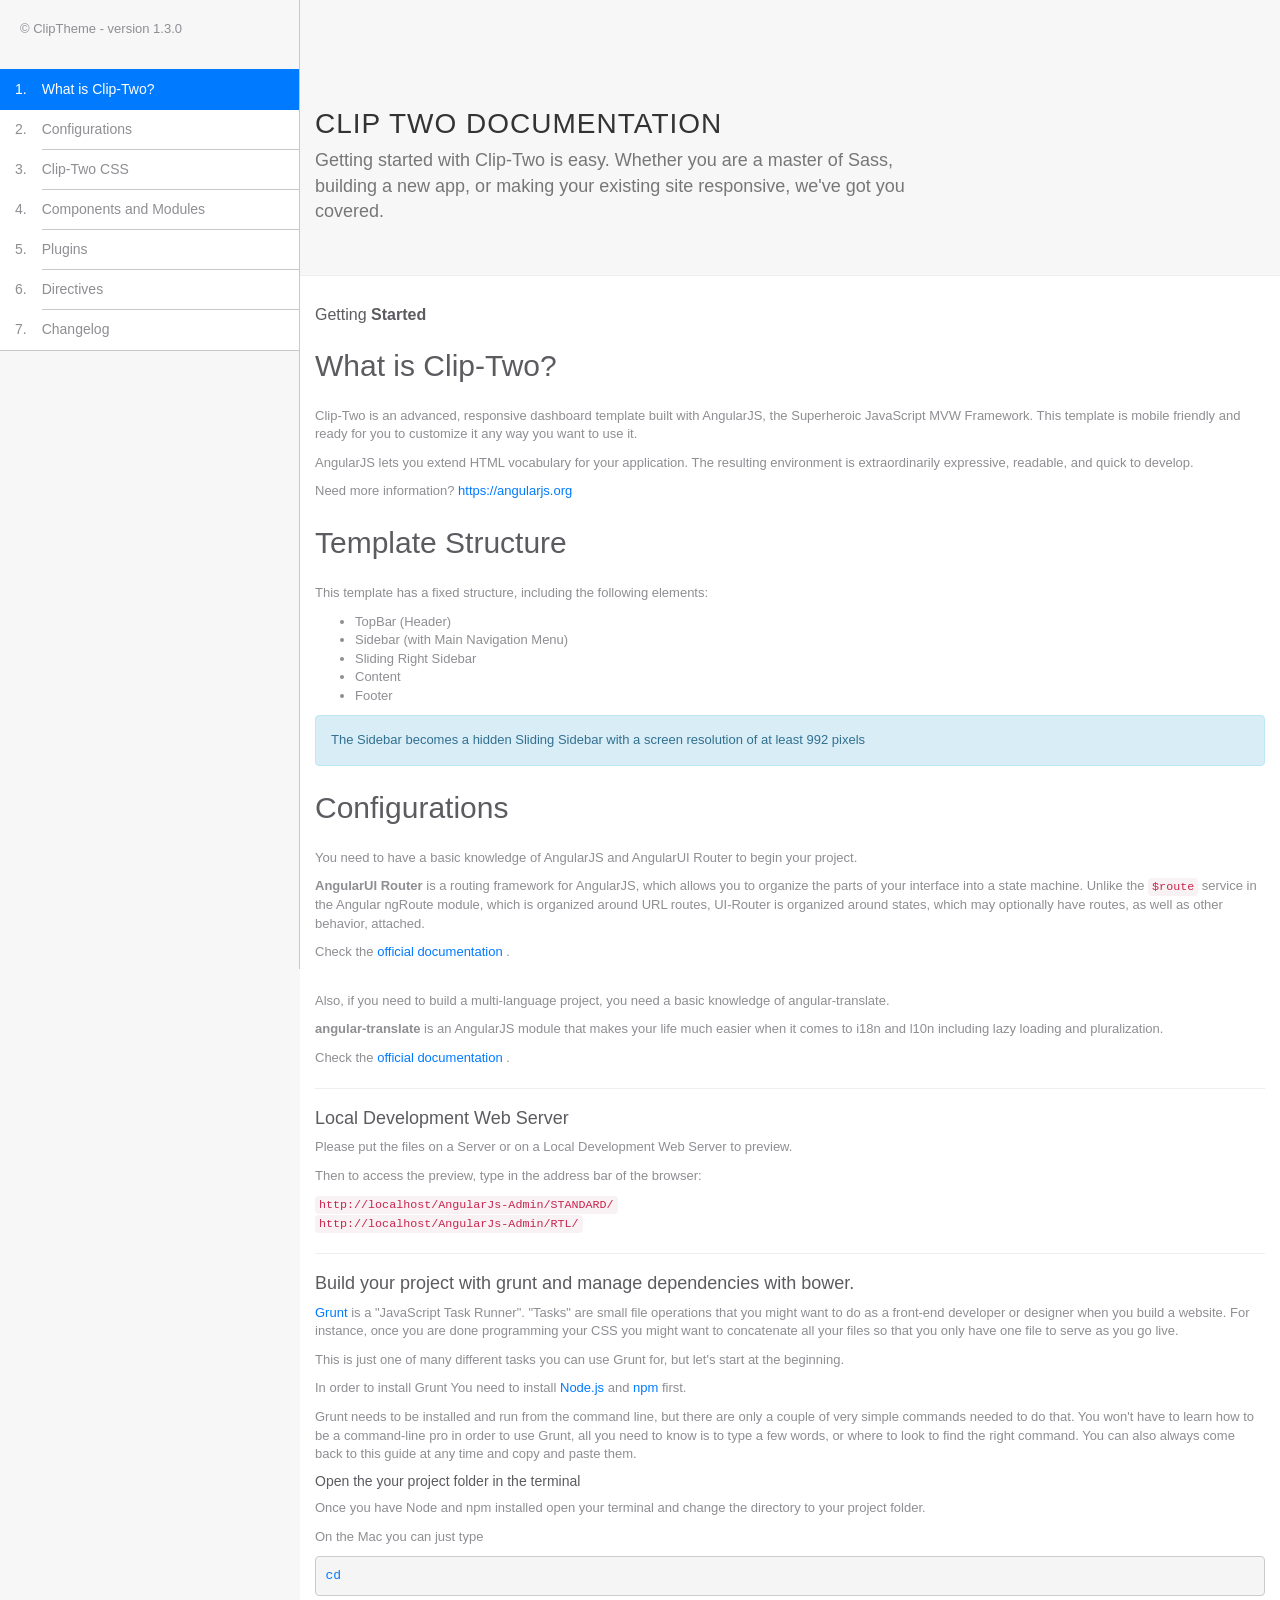
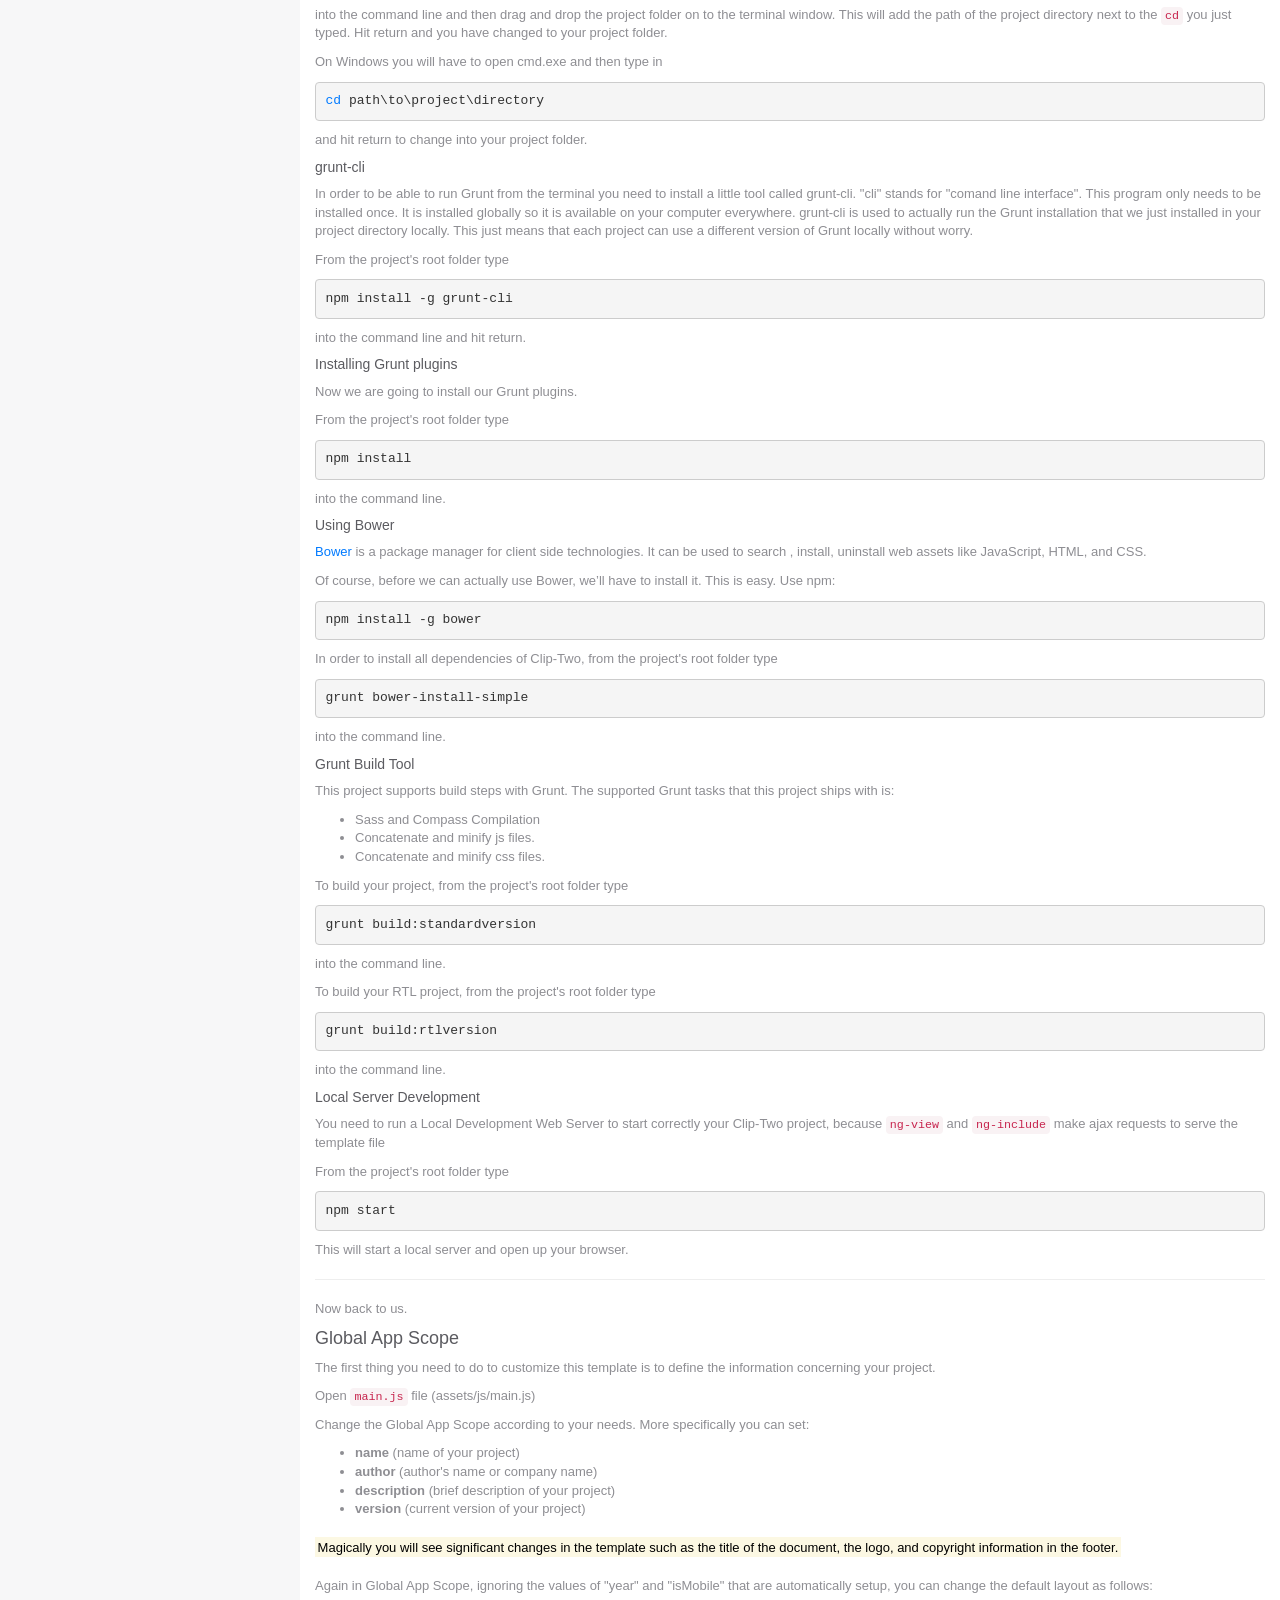
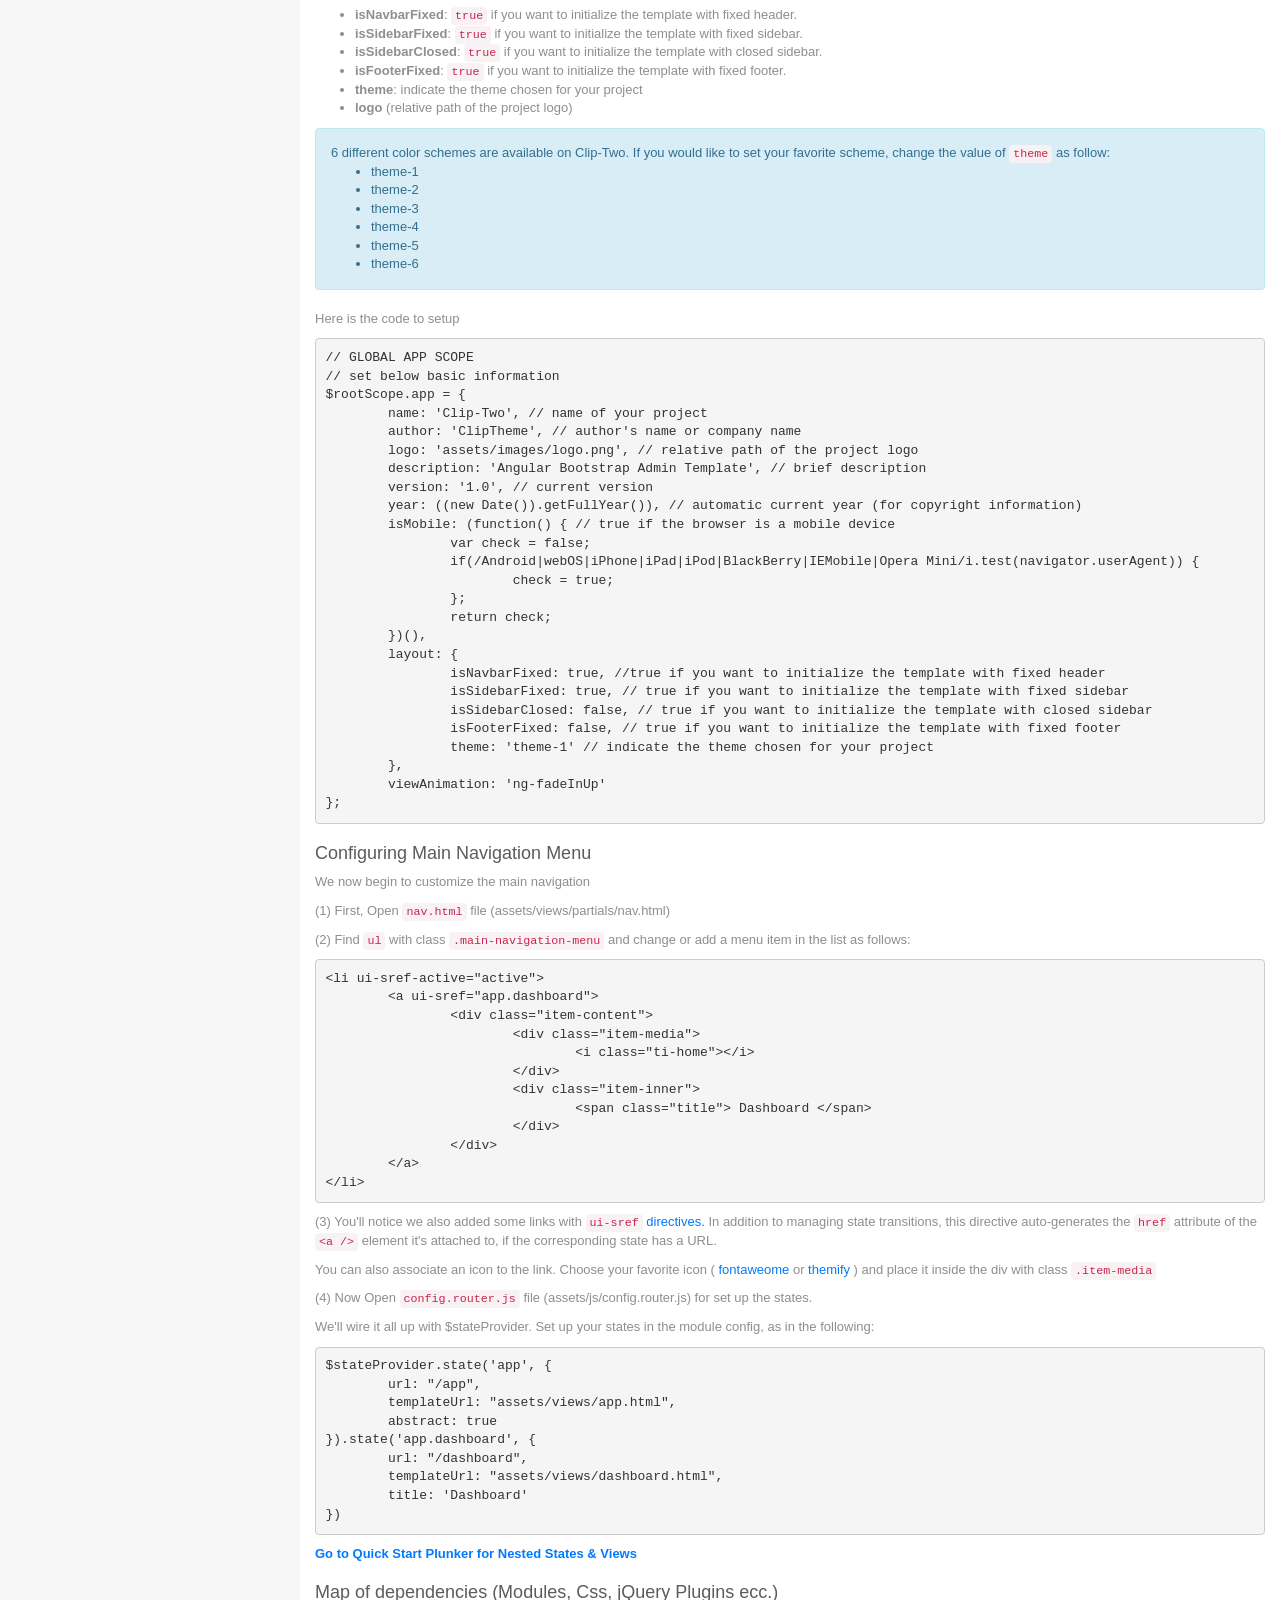
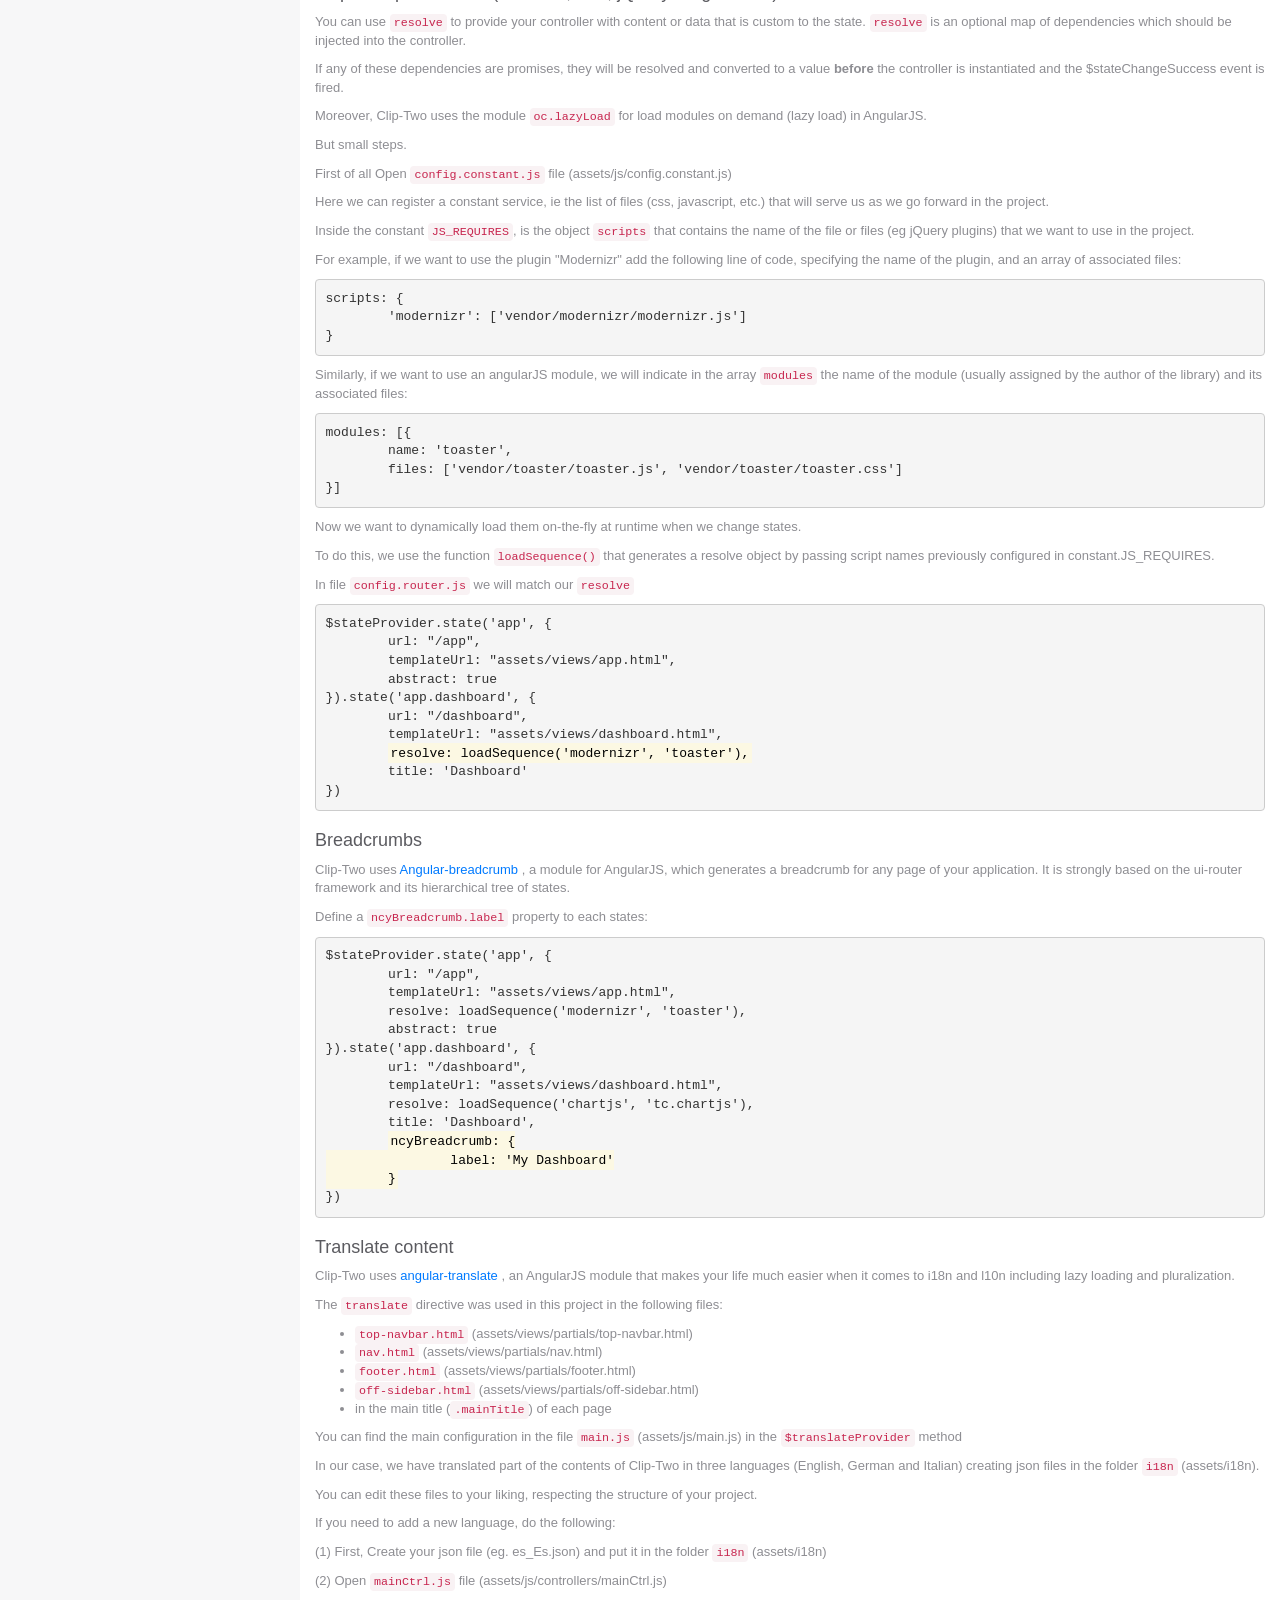
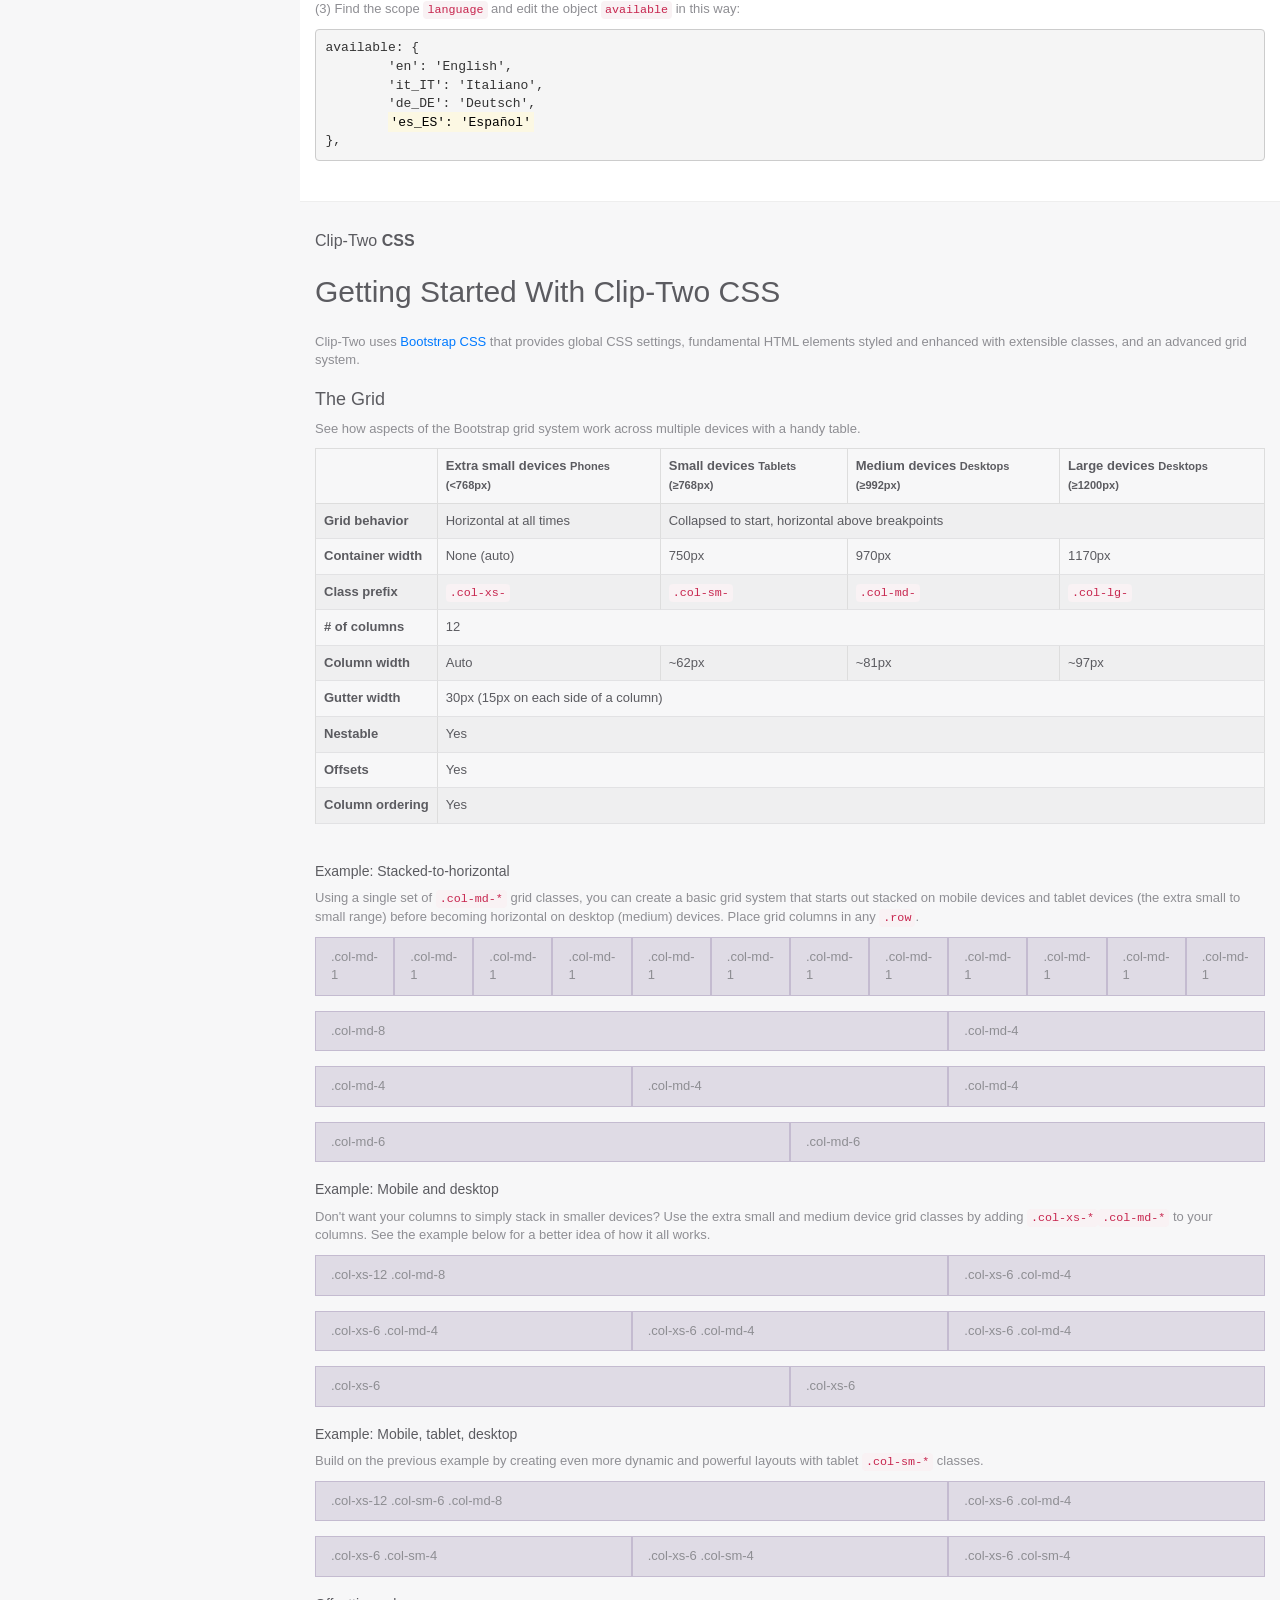
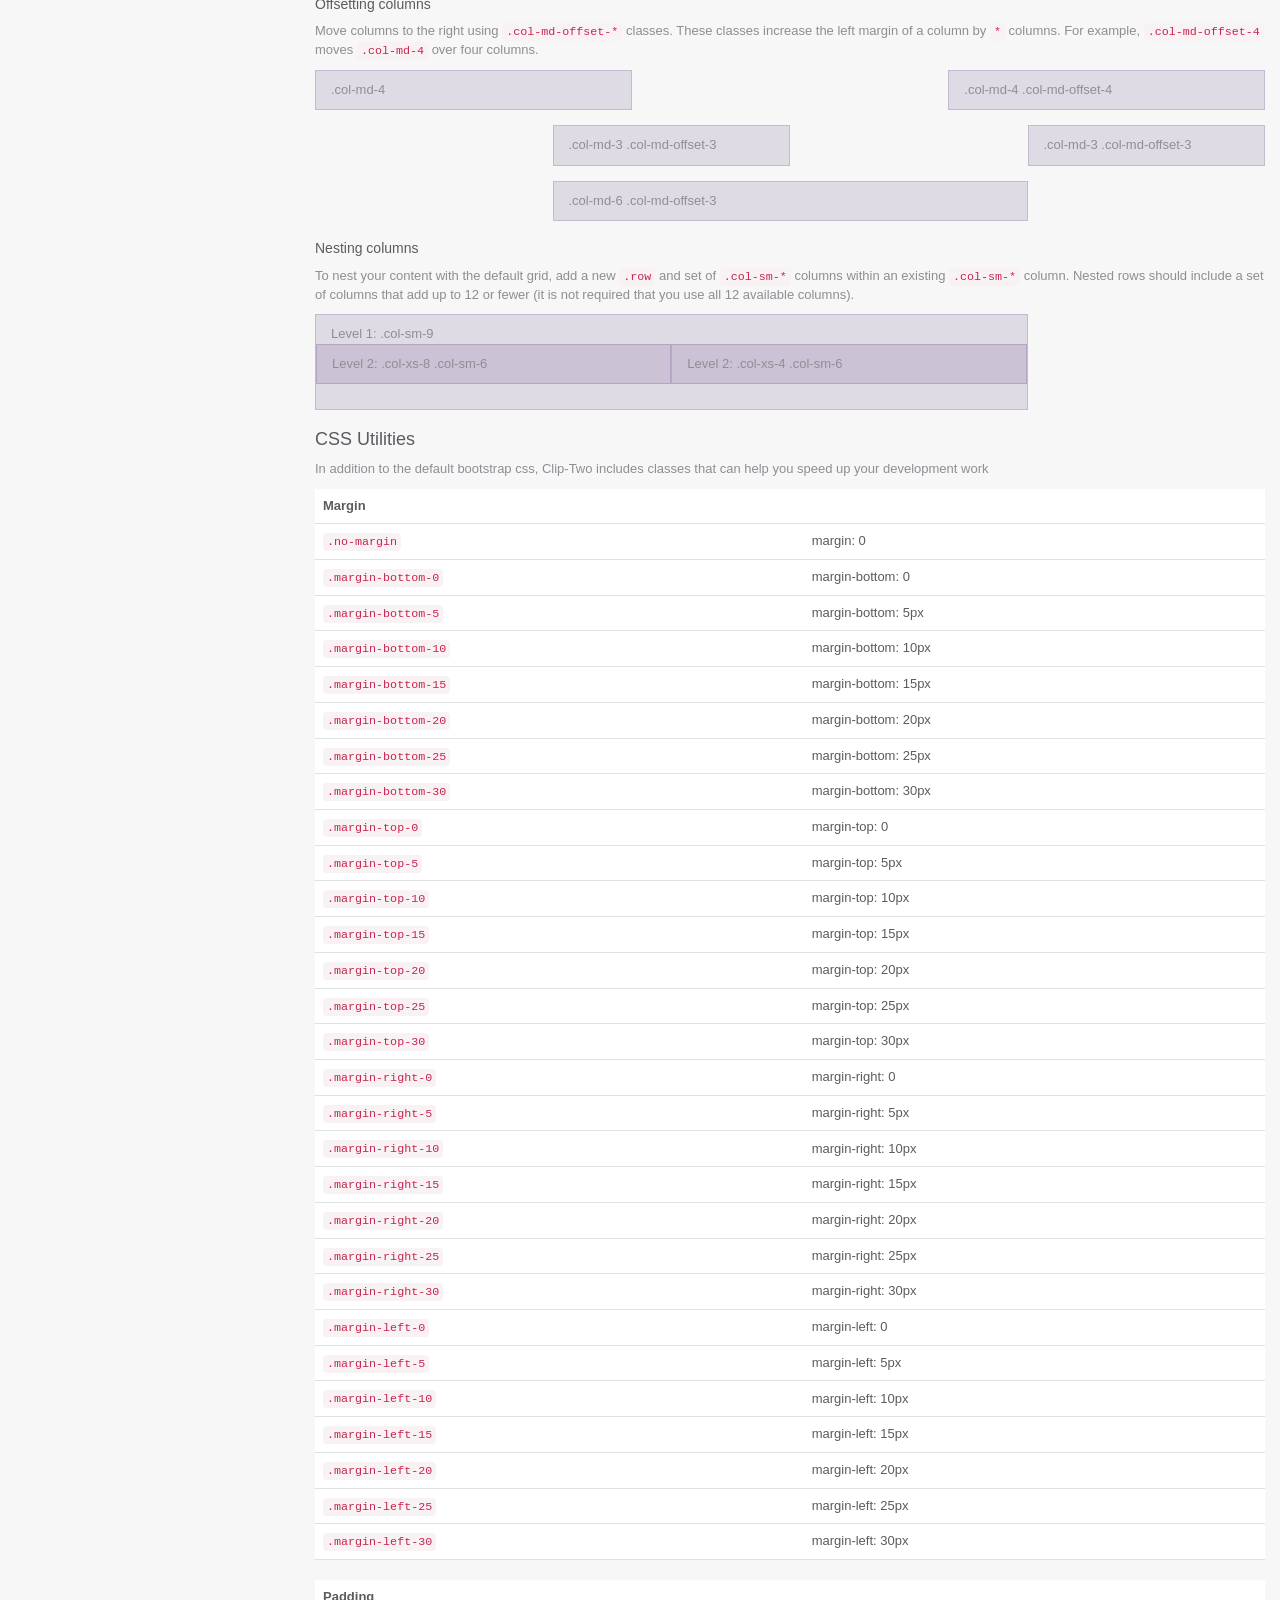
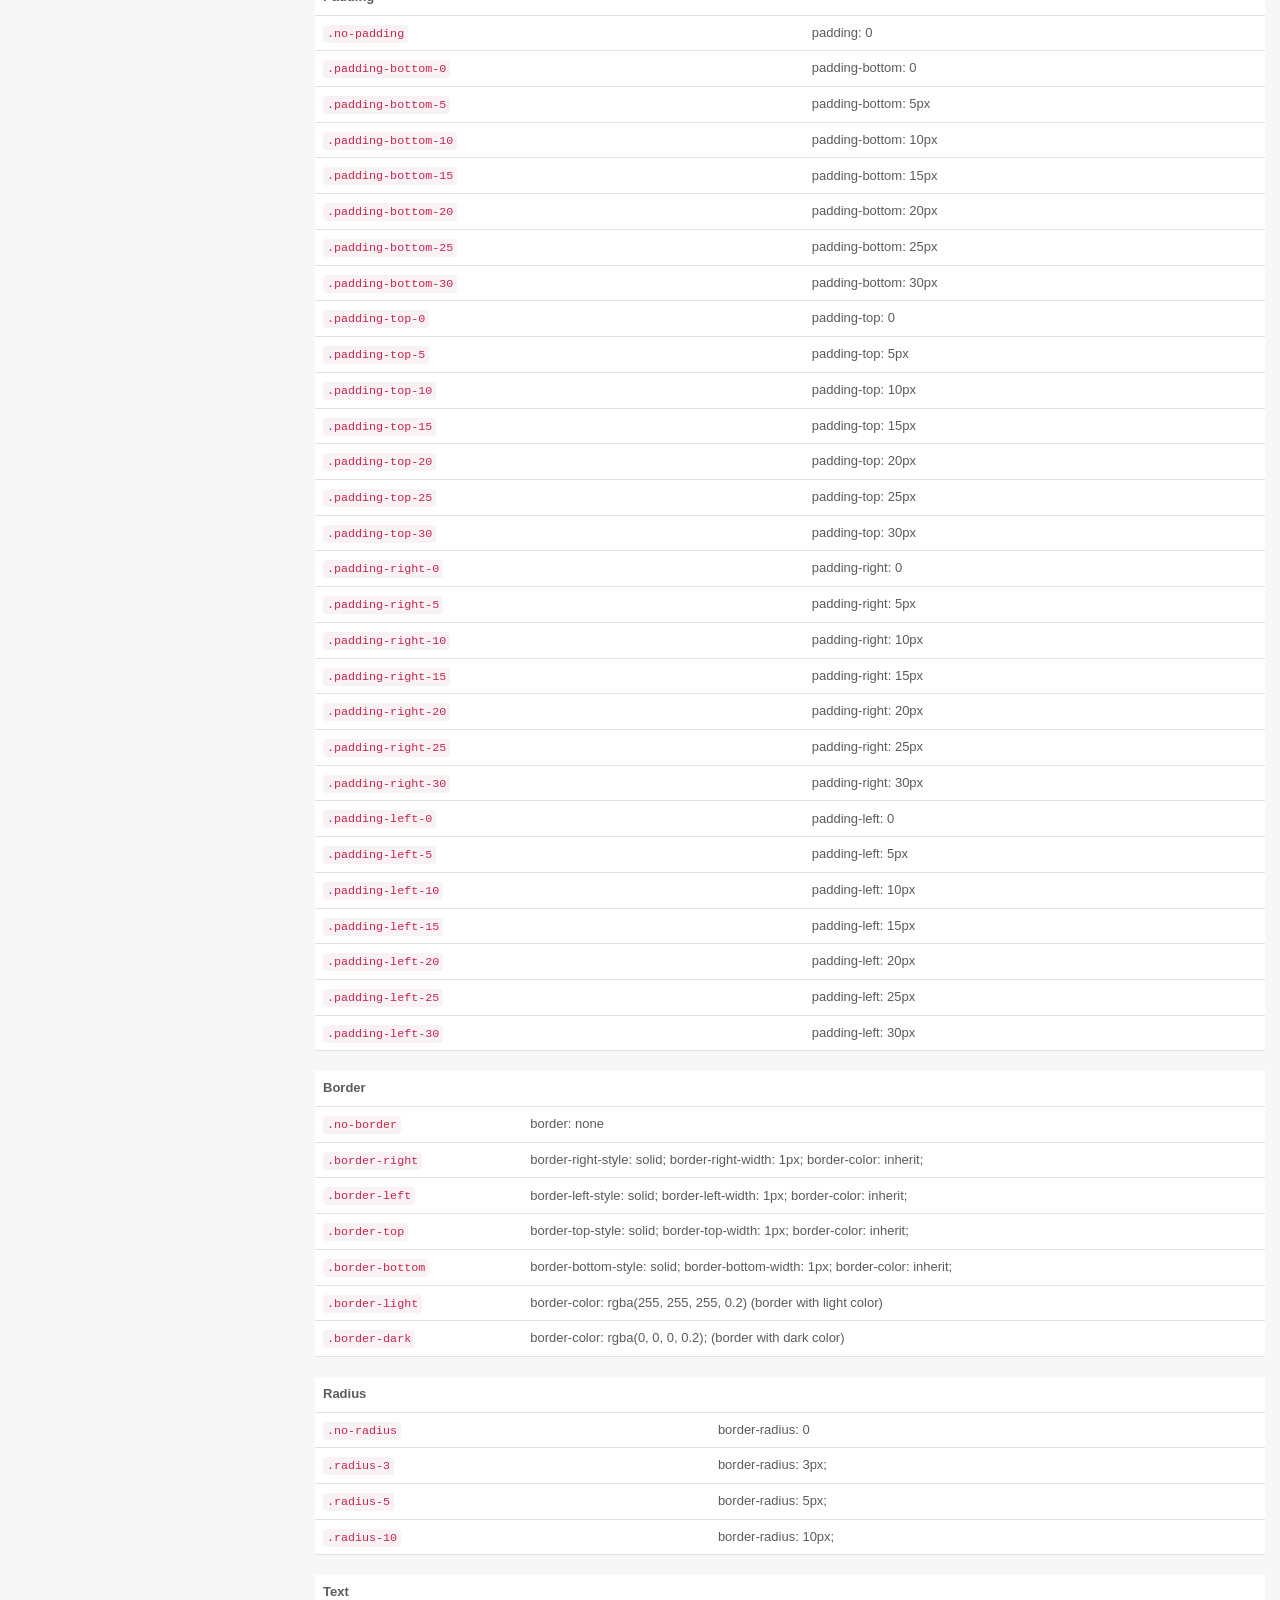
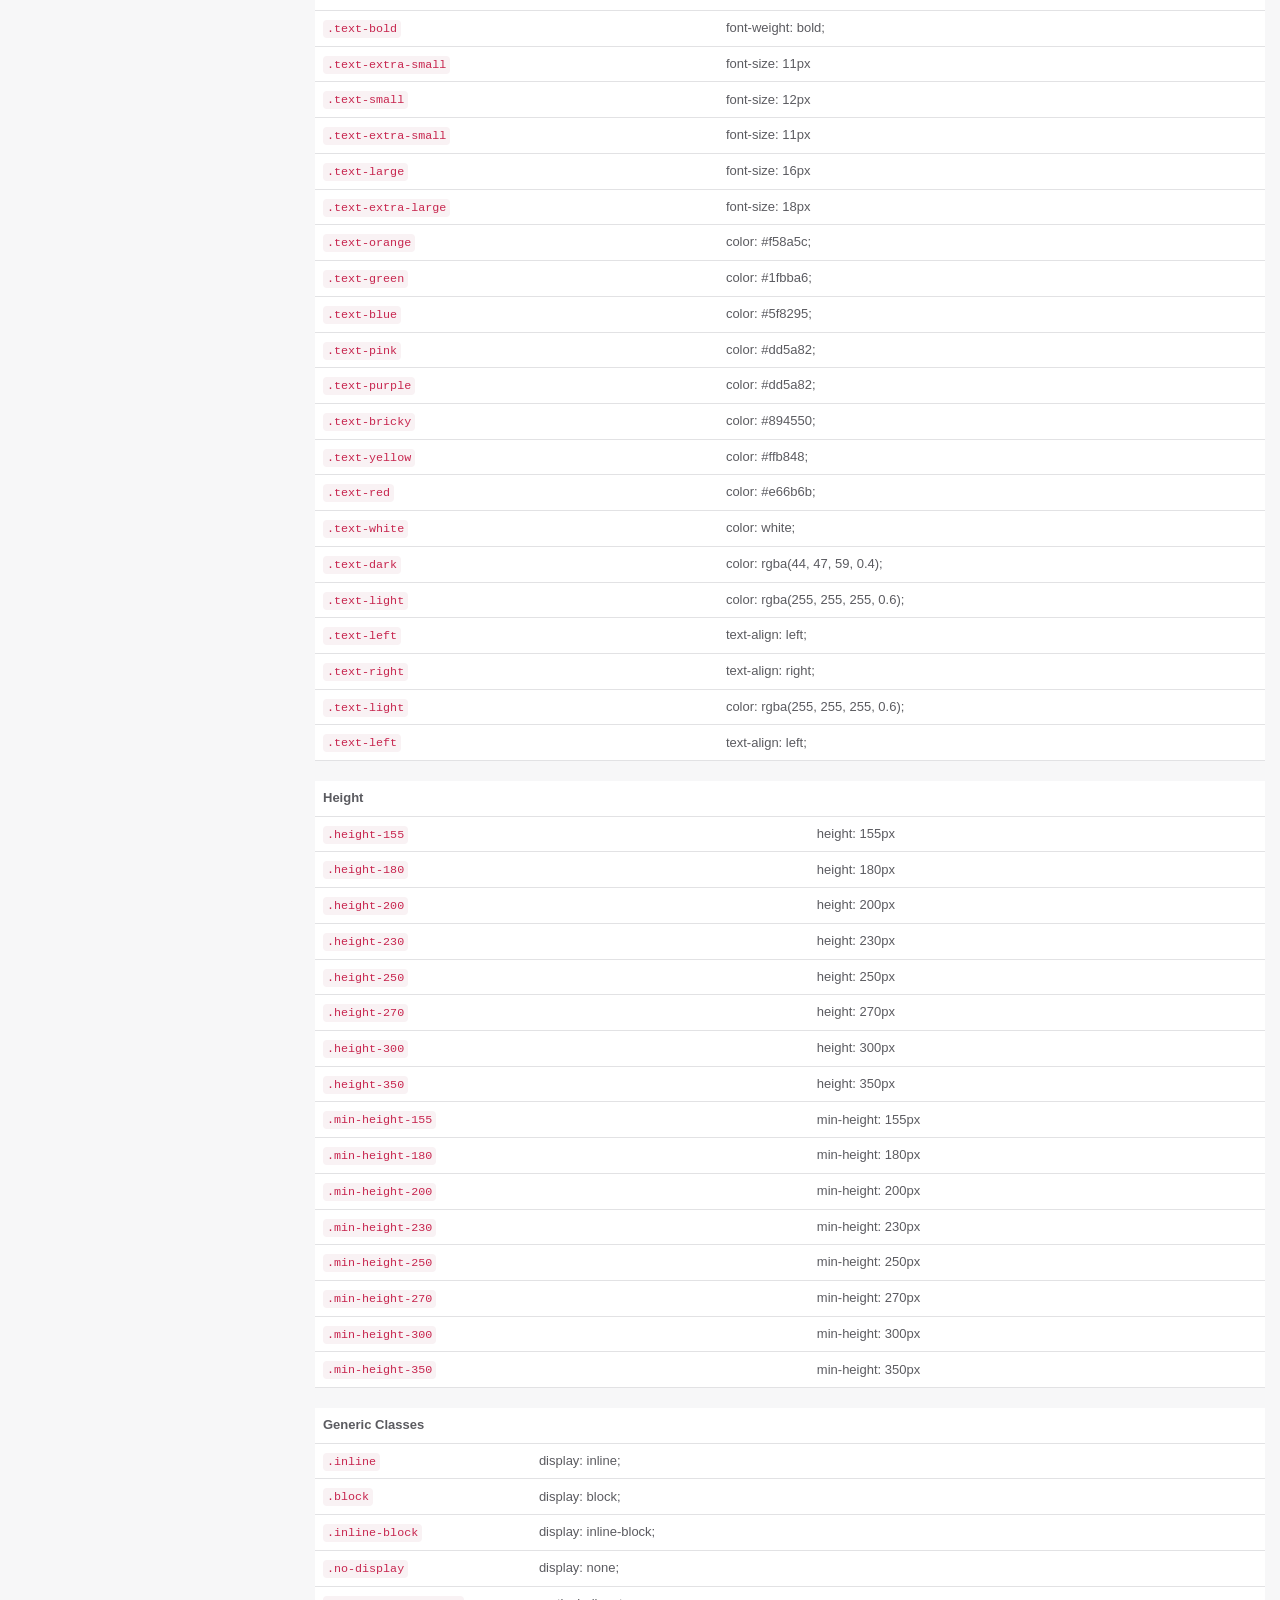
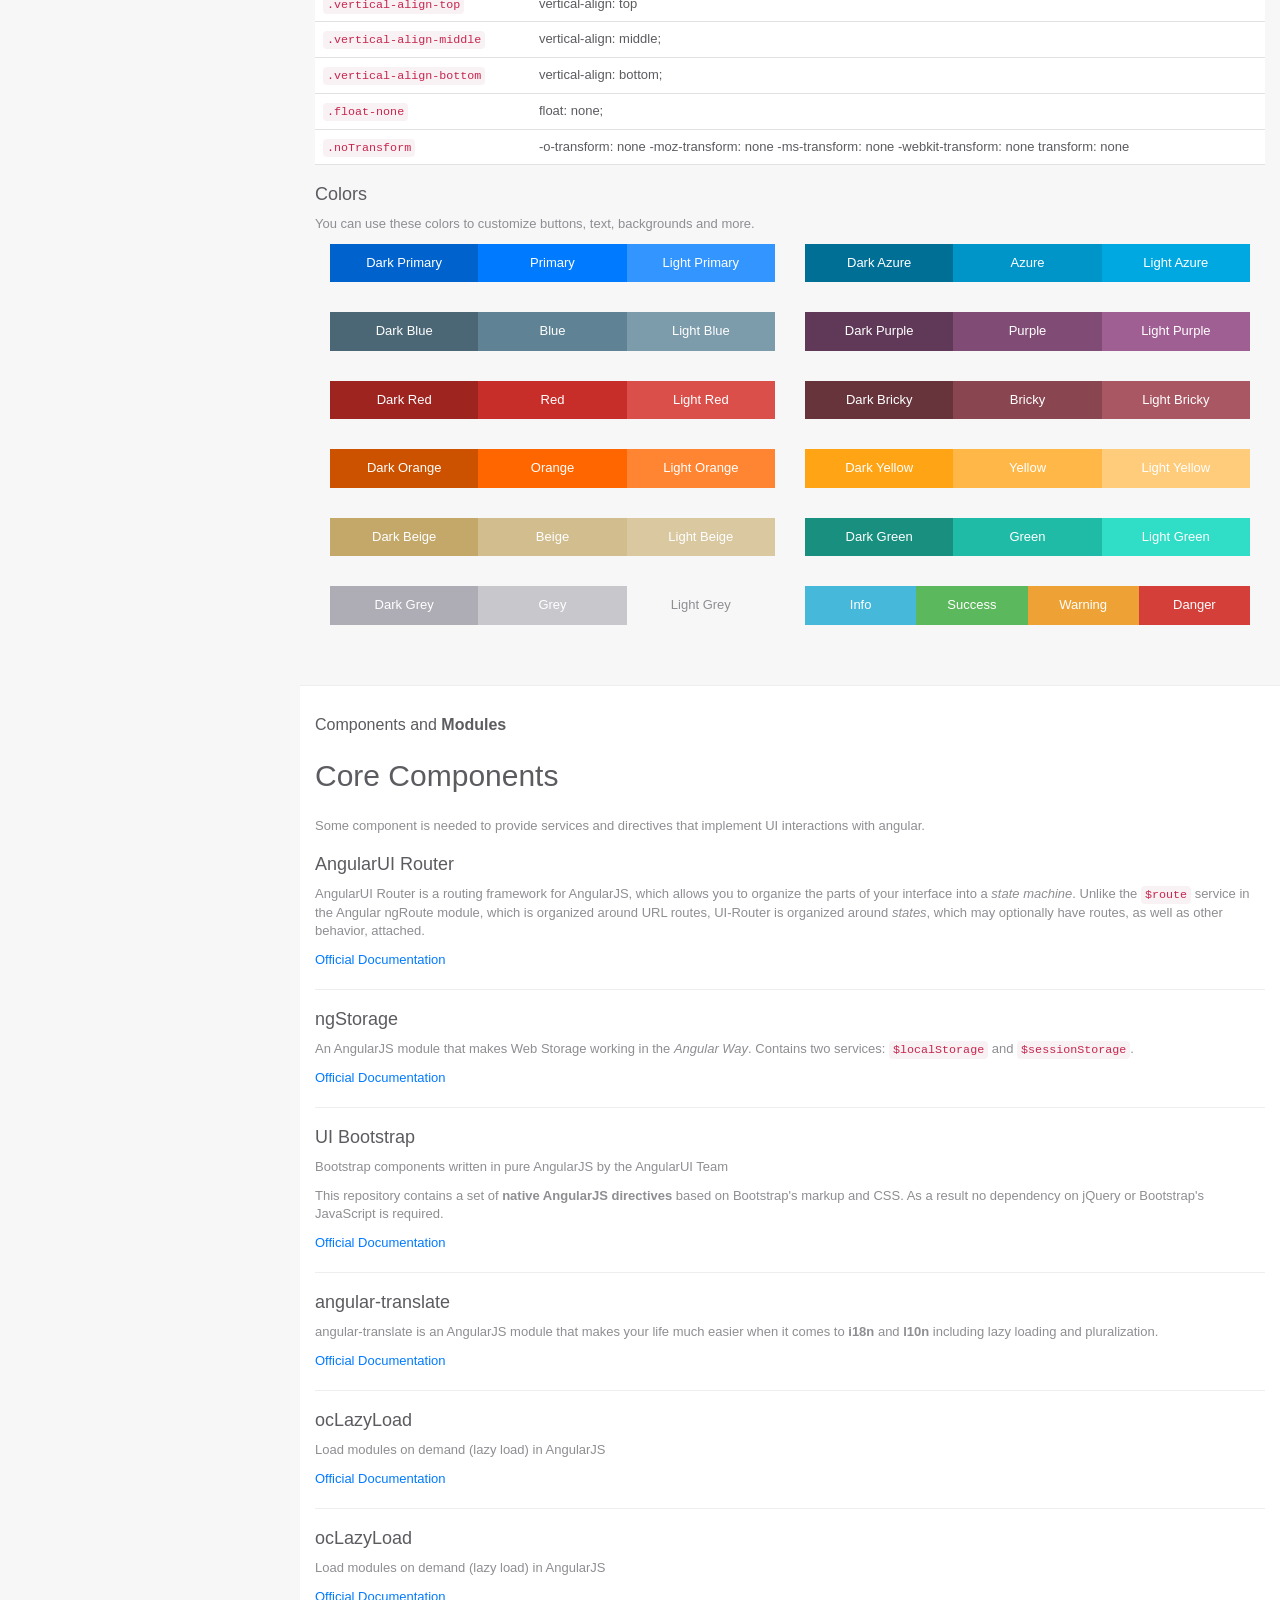
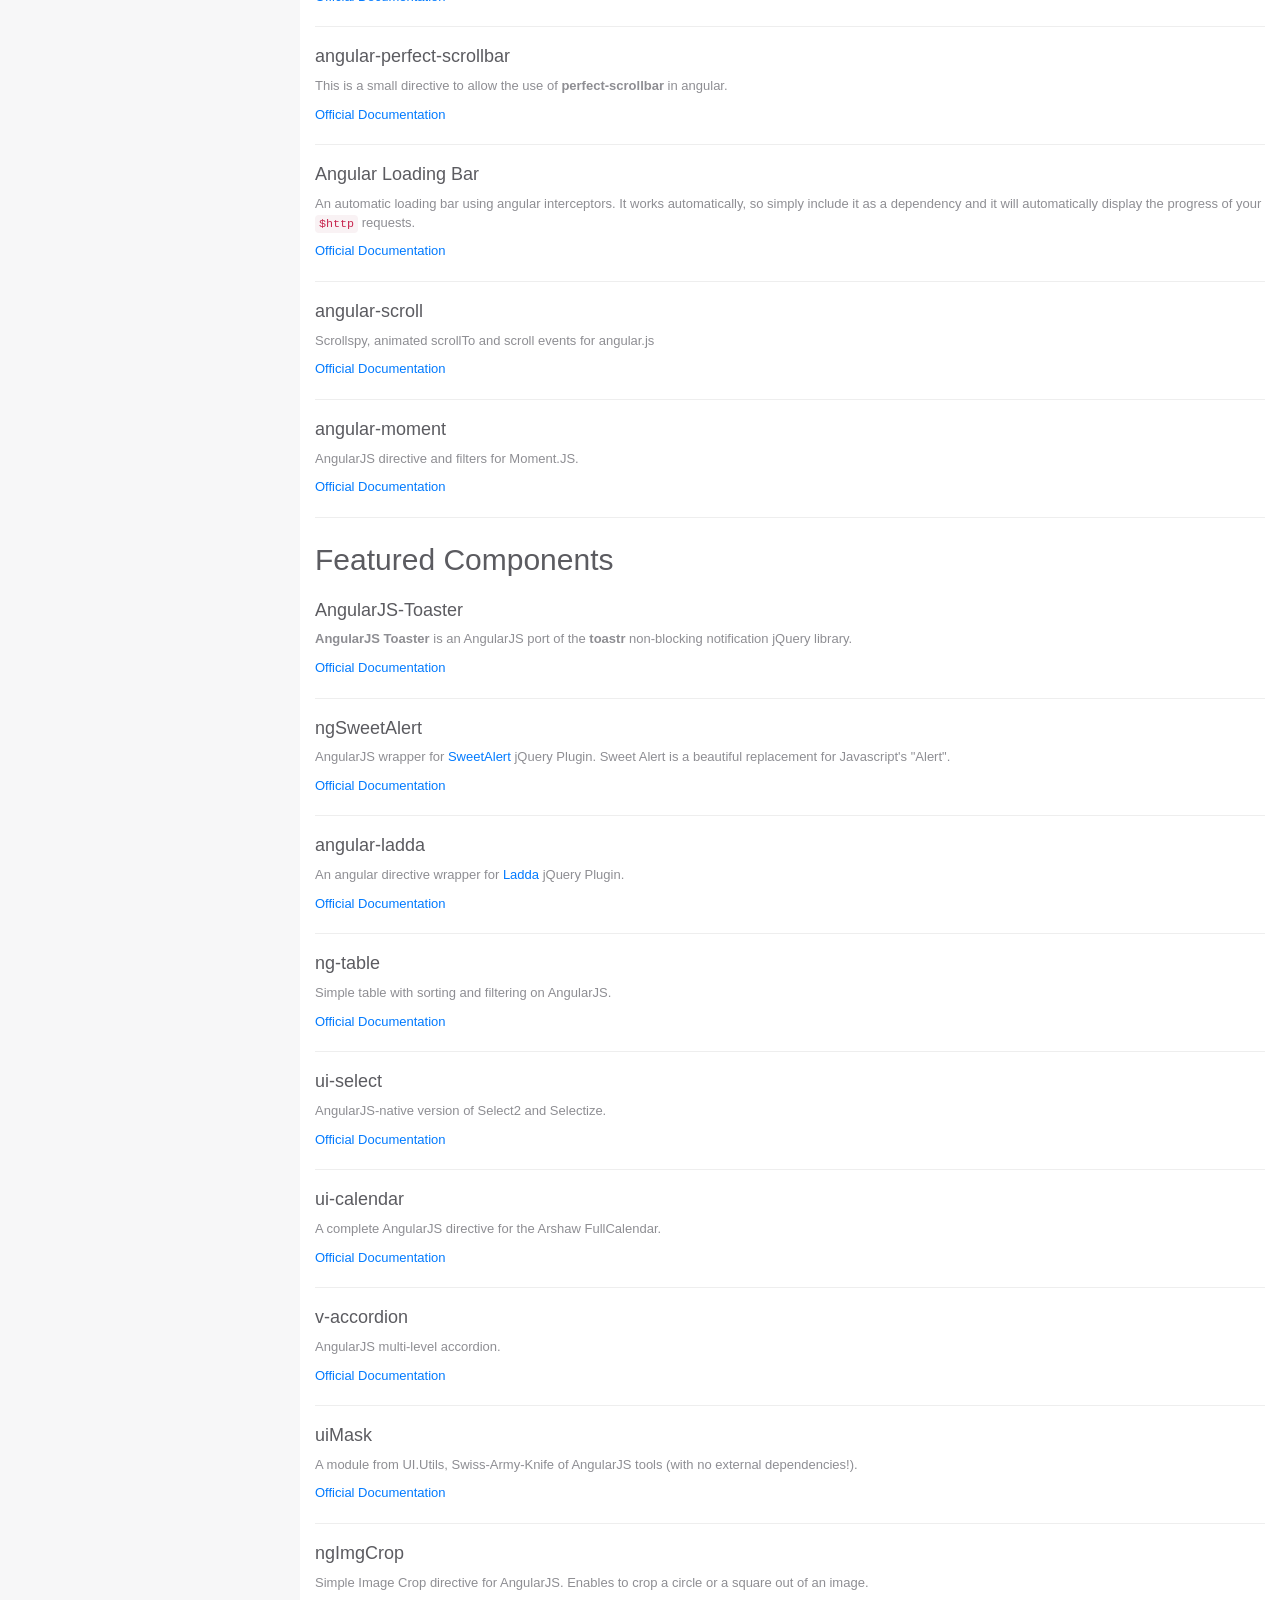
<file: Documentation/documentation.html>
<!DOCTYPE html>
<html lang="en">
	<!--<![endif]-->
	<!-- start: HEAD -->
	<head>
		<title>Clip-Two | Documentation</title>
		<!-- start: META -->
		<meta charset="utf-8" />
		<meta name="viewport" content="width=device-width, initial-scale=1.0, user-scalable=0, minimum-scale=1.0, maximum-scale=1.0">
		<meta name="apple-mobile-web-app-capable" content="yes">
		<meta name="apple-mobile-web-app-status-bar-style" content="black">
		<meta content="" name="description" />
		<meta content="" name="author" />
		<!-- end: META -->
		<!-- start: CSS -->
		<link href="assets/css/bootstrap.min.css" rel="stylesheet" media="screen">
		<link href="assets/css/styles.css" rel="stylesheet" media="screen">
		<link href="assets/css/doc.css" rel="stylesheet" media="screen">
		<!-- end: CSS -->
		<!-- start: JS -->
		<script src="assets/js/jquery.js" type="text/javascript"></script>
		<script src="assets/js/jquery.scrollTo.min.js" type="text/javascript"></script>
		<script src="assets/js/custom.js" type="text/javascript"></script>
		<!-- end: JS -->
	</head>
	<!-- end: HEAD -->
	<body>
		<div class="doc-navigation" id="sidebar">
			<div>
				<p class="padding-20">
					&copy; ClipTheme - version 1.3.0
				</p>
				<nav>
					<ul class="main-navigation-menu">
						<li class="active">
							<a href="#start">
								<div class="item-content">
									<div class="item-media">
										1.
									</div>
									<div class="item-inner">
										<span class="title"> What is Clip-Two? </span>
									</div>
								</div>
							</a>
						</li>
						<li>
							<a href="#configurations">
								<div class="item-content">
									<div class="item-media">
										2.
									</div>
									<div class="item-inner">
										<span class="title"> Configurations </span>
									</div>
								</div>
							</a>
						</li>
						<li>
							<a href="#css">
								<div class="item-content">
									<div class="item-media">
										3.
									</div>
									<div class="item-inner">
										<span class="title"> Clip-Two CSS </span>
									</div>
								</div>
							</a>
						</li>
						<li>
							<a href="#components">
								<div class="item-content">
									<div class="item-media">
										4.
									</div>
									<div class="item-inner">
										<span class="title"> Components and Modules </span>
									</div>
								</div>
							</a>
						</li>
						<li>
							<a href="#plugins">
								<div class="item-content">
									<div class="item-media">
										5.
									</div>
									<div class="item-inner">
										<span class="title"> Plugins </span>
									</div>
								</div>
							</a>
						</li>
						<li>
							<a href="#directives">
								<div class="item-content">
									<div class="item-media">
										6.
									</div>
									<div class="item-inner">
										<span class="title"> Directives </span>
									</div>
								</div>
							</a>
						</li>
						<li>
							<a href="#changelog">
								<div class="item-content">
									<div class="item-media">
										7.
									</div>
									<div class="item-inner">
										<span class="title"> Changelog </span>
									</div>
								</div>
							</a>
						</li>
					</ul>
				</nav>
			</div>
		</div>
		<div class="doc-content">
			<section id="page-title">
				<div class="row">
					<div class="col-sm-8">
						<h1 class="mainTitle" translate="sidebar.heading.DOCUMENTATION">CLIP TWO DOCUMENTATION</h1>
						<span class="mainDescription">Getting started with Clip-Two is easy. Whether you are a master of Sass, building a new app, or making your existing site responsive, we've got you covered.</span>
					</div>
					<div ncy-breadcrumb></div>
				</div>
			</section>
			<div class="container-fluid container-fullw bg-white">
				<div class="row">
					<div class="col-md-12">
						<h5 class="over-title margin-bottom-15">Getting <span class="text-bold">Started</span></h5>
						<h2 class="margin-bottom-25 margin-top-25" id="start"> What is Clip-Two? </h2>
						<p>
							Clip-Two is an advanced, responsive dashboard template built with AngularJS, the Superheroic JavaScript MVW Framework. This template is mobile friendly and ready for you to customize it any way you want to use it.
						</p>
						<p>
							AngularJS lets you extend HTML vocabulary for your application. The resulting environment is extraordinarily expressive, readable, and quick to develop.
						</p>
						<p>
							Need more information?
							<a href="https://angularjs.org" target="_blank">
								https://angularjs.org
							</a>
						</p>
						<h2 class="margin-bottom-25 margin-top-25">Template Structure</h2>
						<p>
							This template has a fixed structure, including the following elements:
						</p>
						<ul>
							<li>
								TopBar (Header)
							</li>
							<li>
								Sidebar (with Main Navigation Menu)
							</li>
							<li>
								Sliding Right Sidebar
							</li>
							<li>
								Content
							</li>
							<li>
								Footer
							</li>
						</ul>
						<div class="alert alert-info">
							The Sidebar becomes a hidden Sliding Sidebar with a screen resolution of at least 992 pixels
						</div>
						<h2 class="margin-bottom-25 margin-top-25" id="configurations">Configurations</h2>
						<p>
							You need to have a basic knowledge of AngularJS and AngularUI Router to begin your project.
						</p>
						<p>
							<strong>AngularUI Router</strong> is a routing framework for AngularJS, which allows you to organize the parts of your interface into a state machine. Unlike the <code>$route</code> service in the Angular ngRoute module, which is organized around URL routes, UI-Router is organized around states, which may optionally have routes, as well as other behavior, attached.
						</p>
						<p>
							Check the
							<a href="http://angular-ui.github.io/ui-router" target="_blank">
								official documentation
							</a>
							.
						</p>
						<p class="margin-top-30">
							Also, if you need to build a multi-language project, you need a basic knowledge of angular-translate.
						</p>
						<p>
							<strong>angular-translate</strong> is an AngularJS module that makes your life much easier when it comes to i18n and l10n including lazy loading and pluralization.
						</p>
						<p>
							Check the
							<a href="http://angular-translate.github.io" target="_blank">
								official documentation
							</a>
							.
						</p>
						<hr/>
						<h4>Local Development Web Server</h4>
						<p>
							Please put the files on a Server or on a Local Development Web Server to preview.
						</p>
						<p>
							Then to access the preview, type in the address bar of the browser:
						</p>
						<code>http://localhost/AngularJs-Admin/STANDARD/</code>
						<br/>
						<code>http://localhost/AngularJs-Admin/RTL/</code>
						<hr/>
						<h4>Build your project with grunt and manage dependencies with bower.</h4>
						<p>
							<a href="http://gruntjs.com" target="_blank">
								Grunt
							</a>
							is a "JavaScript Task Runner". "Tasks" are small file operations that you might want to do as a front-end developer or designer when you build a website. For instance, once you are done programming your CSS you might want to concatenate all your files so that you only have one file to serve as you go live.
						</p>
						<p>
							This is just one of many different tasks you can use Grunt for, but let's start at the beginning.
						</p>
						<p>
							In order to install Grunt You need to install
							<a href="http://nodejs.org" target="_blank">
								Node.js
							</a>
							and
							<a href="https://www.npmjs.org/" target="_blank">
								npm
							</a>
							first.
						</p>
						<p>
							Grunt needs to be installed and run from the command line, but there are only a couple of very simple commands needed to do that. You won't have to learn how to be a command-line pro in order to use Grunt, all you need to know is to type a few words, or where to look to find the right command. You can also always come back to this guide at any time and copy and paste them.
						</p>
						<h5>Open the your project folder in the terminal</h5>
						<p>
							Once you have Node and npm installed open your terminal and change the directory to your project folder.
						</p>
						<p>
							On the Mac you can just type
						</p>
						<pre><span class="text-primary">cd</span></pre>
						<p>
							into the command line and then drag and drop the project folder on to the terminal window. This will add the path of the project directory next to the <code>cd</code> you just typed. Hit return and you have changed to your project folder.
						</p>
						<p>
							On Windows you will have to open cmd.exe and then type in
						</p>
						<pre><span class="text-primary">cd</span> path\to\project\directory</pre>
						<p>
							and hit return to change into your project folder.
						</p>
						<h5>grunt-cli</h5>
						<p>
							In order to be able to run Grunt from the terminal you need to install a little tool called grunt-cli. "cli" stands for "comand line interface". This program only needs to be installed once. It is installed globally so it is available on your computer everywhere. grunt-cli is used to actually run the Grunt installation that we just installed in your project directory locally. This just means that each project can use a different version of Grunt locally without worry.
						</p>
						<p>
							From the project's root folder type
						</p>
						<pre>npm install -g grunt-cli</pre>
						<p>
							into the command line and hit return.
						</p>
						<h5>Installing Grunt plugins</h5>
						<p>
							Now we are going to install our Grunt plugins.
						</p>
						<p>
							From the project's root folder type
						</p>
						<pre>npm install</pre>
						<p>
							into the command line.
						</p>
						<h5>Using Bower</h5>
						<p>
							<a href="http://bower.io/" target="_blank">
								Bower
							</a>
							is a package manager for client side technologies. It can be used to search , install, uninstall web assets like JavaScript, HTML, and CSS.
						</p>
						<p>
							Of course, before we can actually use Bower, we’ll have to install it. This is easy. Use npm:
						</p>
						<pre>npm install -g bower</pre>
						<p>
							In order to install all dependencies of Clip-Two, from the project's root folder type
						</p>
						<pre>grunt bower-install-simple</pre>
						<p>
							into the command line.
						</p>
						<h5>Grunt Build Tool</h5>
						<p>
							This project supports build steps with Grunt. The supported Grunt tasks that this project ships with is:
						</p>
						<ul>
							<li>
								Sass and Compass Compilation
							</li>
							<li>
								Concatenate and minify js files.
							</li>
							<li>
								Concatenate and minify css files.
							</li>
						</ul>
						<p>
							To build your project, from the project's root folder type
						</p>
						<pre>grunt build:standardversion</pre>
						<p>
							into the command line.
						</p>
						<p>
							To build your RTL project, from the project's root folder type
						</p>
						<pre>grunt build:rtlversion</pre>
						<p>
							into the command line.
						</p>
						<h5>Local Server Development</h5>
						<p>
							You need to run a Local Development Web Server to start correctly your Clip-Two project, because <code>ng-view</code> and <code>ng-include</code> make ajax requests to serve the template file
						</p>
						<p>
							From the project's root folder type
						</p>
						<pre>npm start</pre>
						<p>
							This will start a local server and open up your browser.
						</p>
						<hr/>
						<p>
							Now back to us.
						</p>
						<h4>Global App Scope</h4>
						<p>
							The first thing you need to do to customize this template is to define the information concerning your project.
						</p>
						<p>
							<i class="fa fa-folder-open-o text-primary"></i> Open <code>main.js</code> file (assets/js/main.js)
						</p>
						<p>
							Change the Global App Scope according to your needs. More specifically you can set:
						</p>
						<ul>
							<li>
								<strong>name</strong> (name of your project)
							</li>
							<li>
								<strong>author</strong> (author's name or company name)
							</li>
							<li>
								<strong>description</strong> (brief description of your project)
							</li>
							<li>
								<strong>version</strong> (current version of your project)
							</li>
						</ul>
						<p class="margin-top-20 margin-bottom-20">
							<mark>
								Magically you will see significant changes in the template such as the title of the document, the logo, and copyright information in the footer.
							</mark>
						</p>
						<p>
							Again in Global App Scope, ignoring the values of "year" and "isMobile" that are automatically setup, you can change the default layout as follows:
						</p>
						<ul>
							<li>
								<strong>isNavbarFixed</strong>: <code>true</code> if you want to initialize the template with fixed header.
							</li>
							<li>
								<strong>isSidebarFixed</strong>: <code>true</code> if you want to initialize the template with fixed sidebar.
							</li>
							<li>
								<strong>isSidebarClosed</strong>: <code>true</code> if you want to initialize the template with closed sidebar.
							</li>
							<li>
								<strong>isFooterFixed</strong>: <code>true</code> if you want to initialize the template with fixed footer.
							</li>
							<li>
								<strong>theme</strong>: indicate the theme chosen for your project
							</li>
							<li>
								<strong>logo</strong> (relative path of the project logo)
							</li>
						</ul>
						<div class="alert alert-info">
							6 different color schemes are available on Clip-Two. If you would like to set your favorite scheme, change the value of <code>theme</code> as follow:
							<ul>
								<li>
									theme-1
								</li>
								<li>
									theme-2
								</li>
								<li>
									theme-3
								</li>
								<li>
									theme-4
								</li>
								<li>
									theme-5
								</li>
								<li>
									theme-6
								</li>
							</ul>
						</div>
						<p>
							Here is the code to setup
						</p>
						<pre>// GLOBAL APP SCOPE
// set below basic information
$rootScope.app = {
	name: 'Clip-Two', // name of your project
	author: 'ClipTheme', // author's name or company name
	logo: 'assets/images/logo.png', // relative path of the project logo
	description: 'Angular Bootstrap Admin Template', // brief description
	version: '1.0', // current version
	year: ((new Date()).getFullYear()), // automatic current year (for copyright information)
	isMobile: (function() { // true if the browser is a mobile device
		var check = false;
		if(/Android|webOS|iPhone|iPad|iPod|BlackBerry|IEMobile|Opera Mini/i.test(navigator.userAgent)) {
			check = true;
		};
		return check;
	})(),
	layout: {
		isNavbarFixed: true, //true if you want to initialize the template with fixed header
		isSidebarFixed: true, // true if you want to initialize the template with fixed sidebar
		isSidebarClosed: false, // true if you want to initialize the template with closed sidebar
		isFooterFixed: false, // true if you want to initialize the template with fixed footer
		theme: 'theme-1' // indicate the theme chosen for your project
	},
	viewAnimation: 'ng-fadeInUp'
};</pre>
						<h4 class="margin-top-20">Configuring Main Navigation Menu</h4>
						<p>
							We now begin to customize the main navigation
						</p>
						<p>
							(1) First, <i class="fa fa-folder-open-o text-primary"></i> Open <code>nav.html</code> file (assets/views/partials/nav.html)
						</p>
						<p>
							(2) Find <code>ul</code> with class <code>.main-navigation-menu</code> and change or add a menu item in the list as follows:
						</p>
						<pre>&lt;li ui-sref-active="active"&gt;
	&lt;a ui-sref="app.dashboard"&gt;
		&lt;div class="item-content"&gt;
			&lt;div class="item-media"&gt;
				&lt;i class="ti-home"&gt;&lt;/i&gt;
			&lt;/div&gt;
			&lt;div class="item-inner"&gt;
				&lt;span class="title"&gt; Dashboard &lt;/span&gt;
			&lt;/div&gt;
		&lt;/div&gt;
	&lt;/a&gt;
&lt;/li&gt;</pre>
						<p>
							(3) You'll notice we also added some links with <a href="https://github.com/angular-ui/ui-router/wiki/Quick-Reference#ui-sref" target="_blank"><code>ui-sref</code> directives.</a>
							In addition to managing state transitions, this directive auto-generates the <code>href</code> attribute of the <code>&lt;a /&gt;</code> element it's attached to, if the corresponding state has a URL.
						</p>
						<p>
							You can also associate an icon to the link. Choose your favorite icon (
							<a ui-sref="app.ui.icons">
								fontaweome
							</a>
							or
							<a ui-sref="app.ui.lineicons">
								themify
							</a>
							) and place it inside the div with class <code>.item-media</code>
						</p>
						<p>
							(4) Now <i class="fa fa-folder-open-o text-primary"></i> Open <code>config.router.js</code> file (assets/js/config.router.js) for set up the states.
						</p>
						<p>
							We'll wire it all up with $stateProvider. Set up your states in the module config, as in the following:
						</p>
						<pre>$stateProvider.state('app', {
	url: "/app",
	templateUrl: "assets/views/app.html",
	abstract: true
}).state('app.dashboard', {
	url: "/dashboard",
	templateUrl: "assets/views/dashboard.html",
	title: 'Dashboard'
})</pre>
						<p>
							<strong>
							<a href="http://plnkr.co/edit/u18KQc?p=preview" target="_blank">
								Go to Quick Start Plunker for Nested States &amp; Views
							</a></strong>
						</p>
						<h4 class="margin-top-20">Map of dependencies (Modules, Css, jQuery Plugins ecc.)</h4>
						<p>
							You can use <code>resolve</code> to provide your controller with content or data that is custom to the state. <code>resolve</code> is an optional map of dependencies which should be injected into the controller.
						</p>
						<p>
							If any of these dependencies are promises, they will be resolved and converted to a value <strong>before</strong> the controller is instantiated and the $stateChangeSuccess event is fired.
						</p>
						<p>
							Moreover, Clip-Two uses the module <code>oc.lazyLoad</code> for load modules on demand (lazy load) in AngularJS.
						</p>
						<p>
							But small steps.
						</p>
						<p>
							First of all <i class="fa fa-folder-open-o text-primary"></i> Open <code>config.constant.js</code> file (assets/js/config.constant.js)
						</p>
						<p>
							Here we can register a constant service, ie the list of files (css, javascript, etc.) that will serve us as we go forward in the project.
						</p>
						<p>
							Inside the constant <code>JS_REQUIRES</code>, is the object <code>scripts</code> that contains the name of the file or files (eg jQuery plugins) that we want to use in the project.
						</p>
						<p>
							For example, if we want to use the plugin "Modernizr" add the following line of code, specifying the name of the plugin, and an array of associated files:
						</p>
						<pre>
scripts: {
	'modernizr': ['vendor/modernizr/modernizr.js']
}</pre>
						<p>
							Similarly, if we want to use an angularJS module, we will indicate in the array <code>modules</code> the name of the module (usually assigned by the author of the library) and its associated files:
						</p>
						<pre>modules: [{
	name: 'toaster',
	files: ['vendor/toaster/toaster.js', 'vendor/toaster/toaster.css']
}]</pre>
						<p>
							Now we want to dynamically load them on-the-fly at runtime when we change states.
						</p>
						<p>
							To do this, we use the function <code>loadSequence()</code> that generates a resolve object by passing script names previously configured in constant.JS_REQUIRES.
						</p>
						<p>
							In file <code>config.router.js</code> we will match our <code>resolve</code>
						</p>
						<pre>$stateProvider.state('app', {
	url: "/app",
	templateUrl: "assets/views/app.html",
	abstract: true 
}).state('app.dashboard', {
	url: "/dashboard",
	templateUrl: "assets/views/dashboard.html",
	<mark>resolve: loadSequence('modernizr', 'toaster'),</mark>
	title: 'Dashboard'
})</pre>
						<h4 class="margin-top-20">Breadcrumbs</h4>
						<p>
							Clip-Two uses
							<a href="https://github.com/ncuillery/angular-breadcrumb" target="_blank">
								Angular-breadcrumb
							</a>
							, a module for AngularJS, which generates a breadcrumb for any page of your application. It is strongly based on the ui-router framework and its hierarchical tree of states.
						</p>
						<p>
							Define a <code>ncyBreadcrumb.label</code> property to each states:
						</p>
						<pre>$stateProvider.state('app', {
	url: "/app",
	templateUrl: "assets/views/app.html",
	resolve: loadSequence('modernizr', 'toaster'),
	abstract: true
}).state('app.dashboard', {
	url: "/dashboard",
	templateUrl: "assets/views/dashboard.html",
	resolve: loadSequence('chartjs', 'tc.chartjs'),
	title: 'Dashboard',
	<mark>ncyBreadcrumb: {
		label: 'My Dashboard'
	}</mark>
})</pre>
						<h4 class="margin-top-20">Translate content</h4>
						<p>
							Clip-Two uses
							<a href="http://angular-translate.github.io/" target="_blank">
								angular-translate
							</a>
							, an AngularJS module that makes your life much easier when it comes to i18n and l10n including lazy loading and pluralization.
						</p>
						<p>
							The <code>translate</code> directive was used in this project in the following files:
						</p>
						<ul>
							<li>
								<code>top-navbar.html</code> (assets/views/partials/top-navbar.html)
							</li>
							<li>
								<code>nav.html</code> (assets/views/partials/nav.html)
							</li>
							<li>
								<code>footer.html</code> (assets/views/partials/footer.html)
							</li>
							<li>
								<code>off-sidebar.html</code> (assets/views/partials/off-sidebar.html)
							</li>
							<li>
								in the main title (<code>.mainTitle</code>) of each page
							</li>
						</ul>
						<p>
							You can find the main configuration in the file <i class="fa fa-folder-open-o text-primary"></i><code>main.js</code> (assets/js/main.js) in the <code>$translateProvider</code> method
						</p>
						<p>
							In our case, we have translated part of the contents of Clip-Two in three languages (English, German and Italian) creating json files in the folder <i class="fa fa-folder-open-o text-primary"></i><code>i18n</code> (assets/i18n).
						</p>
						<p>
							You can edit these files to your liking, respecting the structure of your project.
						</p>
						<p>
							If you need to add a new language, do the following:
						</p>
						<p>
							(1) First, Create your json file (eg. es_Es.json) and put it in the folder <i class="fa fa-folder-open-o text-primary"></i><code>i18n</code> (assets/i18n)
						</p>
						<p>
							(2) <i class="fa fa-folder-open-o text-primary"></i> Open <code>mainCtrl.js</code> file (assets/js/controllers/mainCtrl.js)
						</p>
						<p>
							(3) Find the scope <code>language</code> and edit the object <code>available</code> in this way:
						</p>
						<pre>available: {
	'en': 'English',
	'it_IT': 'Italiano',
	'de_DE': 'Deutsch',
	<mark>'es_ES': 'Español'</mark>
},</pre>
					</div>
				</div>
			</div>
			<div class="container-fluid container-fullw" id="css">
				<div class="row">
					<div class="col-md-12">
						<h5 class="over-title margin-bottom-15">Clip-Two <span class="text-bold">CSS</span></h5>
						<h2 class="margin-bottom-25 margin-top-25"> Getting Started With Clip-Two CSS</h2>
						<p>
							Clip-Two uses
							<a href="http://getbootstrap.com/css/" target="_blank">
								Bootstrap CSS
							</a>
							that provides global CSS settings, fundamental HTML elements styled and enhanced with extensible classes, and an advanced grid system.
						</p>
						<h4 class="margin-top-20">The Grid</h4>
						<p>
							See how aspects of the Bootstrap grid system work across multiple devices with a handy table.
						</p>
						<div class="table-responsive">
							<table class="table table-bordered table-striped">
								<thead>
									<tr>
										<th></th>
										<th> Extra small devices <small>Phones (&lt;768px)</small></th>
										<th> Small devices <small>Tablets (≥768px)</small></th>
										<th> Medium devices <small>Desktops (≥992px)</small></th>
										<th> Large devices <small>Desktops (≥1200px)</small></th>
									</tr>
								</thead>
								<tbody>
									<tr>
										<th scope="row" class="text-nowrap">Grid behavior</th>
										<td>Horizontal at all times</td>
										<td colspan="3">Collapsed to start, horizontal above breakpoints</td>
									</tr>
									<tr>
										<th scope="row" class="text-nowrap">Container width</th>
										<td>None (auto)</td>
										<td>750px</td>
										<td>970px</td>
										<td>1170px</td>
									</tr>
									<tr>
										<th scope="row" class="text-nowrap">Class prefix</th>
										<td><code>.col-xs-</code></td>
										<td><code>.col-sm-</code></td>
										<td><code>.col-md-</code></td>
										<td><code>.col-lg-</code></td>
									</tr>
									<tr>
										<th scope="row" class="text-nowrap"># of columns</th>
										<td colspan="4">12</td>
									</tr>
									<tr>
										<th scope="row" class="text-nowrap">Column width</th>
										<td class="text-muted">Auto</td>
										<td>~62px</td>
										<td>~81px</td>
										<td>~97px</td>
									</tr>
									<tr>
										<th scope="row" class="text-nowrap">Gutter width</th>
										<td colspan="4">30px (15px on each side of a column)</td>
									</tr>
									<tr>
										<th scope="row" class="text-nowrap">Nestable</th>
										<td colspan="4">Yes</td>
									</tr>
									<tr>
										<th scope="row" class="text-nowrap">Offsets</th>
										<td colspan="4">Yes</td>
									</tr>
									<tr>
										<th scope="row" class="text-nowrap">Column ordering</th>
										<td colspan="4">Yes</td>
									</tr>
								</tbody>
							</table>
						</div>
						<h5 class="margin-top-20">Example: Stacked-to-horizontal</h5>
						<p>
							Using a single set of <code>.col-md-*</code> grid classes, you can create a basic grid system that starts out stacked on mobile devices and tablet devices (the extra small to small range) before becoming horizontal on desktop (medium) devices. Place grid columns in any <code>.row</code>.
						</p>
						<div class="show-grid clearfix">
							<div class="col-md-1">
								.col-md-1
							</div>
							<div class="col-md-1">
								.col-md-1
							</div>
							<div class="col-md-1">
								.col-md-1
							</div>
							<div class="col-md-1">
								.col-md-1
							</div>
							<div class="col-md-1">
								.col-md-1
							</div>
							<div class="col-md-1">
								.col-md-1
							</div>
							<div class="col-md-1">
								.col-md-1
							</div>
							<div class="col-md-1">
								.col-md-1
							</div>
							<div class="col-md-1">
								.col-md-1
							</div>
							<div class="col-md-1">
								.col-md-1
							</div>
							<div class="col-md-1">
								.col-md-1
							</div>
							<div class="col-md-1">
								.col-md-1
							</div>
						</div>
						<div class="show-grid clearfix">
							<div class="col-md-8">
								.col-md-8
							</div>
							<div class="col-md-4">
								.col-md-4
							</div>
						</div>
						<div class="show-grid clearfix">
							<div class="col-md-4">
								.col-md-4
							</div>
							<div class="col-md-4">
								.col-md-4
							</div>
							<div class="col-md-4">
								.col-md-4
							</div>
						</div>
						<div class="show-grid clearfix">
							<div class="col-md-6">
								.col-md-6
							</div>
							<div class="col-md-6">
								.col-md-6
							</div>
						</div>
						<h5 class="margin-top-20">Example: Mobile and desktop</h5>
						<p>
							Don't want your columns to simply stack in smaller devices? Use the extra small and medium device grid classes by adding <code>.col-xs-*</code><code>.col-md-*</code> to your columns. See the example below for a better idea of how it all works.
						</p>
						<div class="show-grid clearfix">
							<div class="col-xs-12 col-md-8">
								.col-xs-12 .col-md-8
							</div>
							<div class="col-xs-6 col-md-4">
								.col-xs-6 .col-md-4
							</div>
						</div>
						<div class="show-grid clearfix">
							<div class="col-xs-6 col-md-4">
								.col-xs-6 .col-md-4
							</div>
							<div class="col-xs-6 col-md-4">
								.col-xs-6 .col-md-4
							</div>
							<div class="col-xs-6 col-md-4">
								.col-xs-6 .col-md-4
							</div>
						</div>
						<div class="show-grid clearfix">
							<div class="col-xs-6">
								.col-xs-6
							</div>
							<div class="col-xs-6">
								.col-xs-6
							</div>
						</div>
						<h5 class="margin-top-20">Example: Mobile, tablet, desktop</h5>
						<p>
							Build on the previous example by creating even more dynamic and powerful layouts with tablet <code>.col-sm-*</code> classes.
						</p>
						<div class="show-grid clearfix">
							<div class="col-xs-12 col-sm-6 col-md-8">
								.col-xs-12 .col-sm-6 .col-md-8
							</div>
							<div class="col-xs-6 col-md-4">
								.col-xs-6 .col-md-4
							</div>
						</div>
						<div class="show-grid clearfix">
							<div class="col-xs-6 col-sm-4">
								.col-xs-6 .col-sm-4
							</div>
							<div class="col-xs-6 col-sm-4">
								.col-xs-6 .col-sm-4
							</div>
							<!-- Optional: clear the XS cols if their content doesn't match in height -->
							<div class="clearfix visible-xs-block"></div>
							<div class="col-xs-6 col-sm-4">
								.col-xs-6 .col-sm-4
							</div>
						</div>
						<h5 class="margin-top-20">Offsetting columns</h5>
						<p>
							Move columns to the right using <code>.col-md-offset-*</code> classes. These classes increase the left margin of a column by <code>*</code> columns. For example, <code>.col-md-offset-4</code> moves <code>.col-md-4</code> over four columns.
						</p>
						<div class="show-grid clearfix">
							<div class="col-md-4">
								.col-md-4
							</div>
							<div class="col-md-4 col-md-offset-4">
								.col-md-4 .col-md-offset-4
							</div>
						</div>
						<div class="show-grid clearfix">
							<div class="col-md-3 col-md-offset-3">
								.col-md-3 .col-md-offset-3
							</div>
							<div class="col-md-3 col-md-offset-3">
								.col-md-3 .col-md-offset-3
							</div>
						</div>
						<div class="show-grid clearfix">
							<div class="col-md-6 col-md-offset-3">
								.col-md-6 .col-md-offset-3
							</div>
						</div>
						<h5 class="margin-top-20">Nesting columns</h5>
						<p>
							To nest your content with the default grid, add a new <code>.row</code> and set of <code>.col-sm-*</code> columns within an existing <code>.col-sm-*</code> column. Nested rows should include a set of columns that add up to 12 or fewer (it is not required that you use all 12 available columns).
						</p>
						<div class="show-grid clearfix">
							<div class="col-sm-9">
								Level 1: .col-sm-9
								<div class="row show-grid">
									<div class="col-xs-8 col-sm-6">
										Level 2: .col-xs-8 .col-sm-6
									</div>
									<div class="col-xs-4 col-sm-6">
										Level 2: .col-xs-4 .col-sm-6
									</div>
								</div>
							</div>
						</div>
						<h4 class="margin-top-20">CSS Utilities</h4>
						<p>
							In addition to the default bootstrap css, Clip-Two includes classes that can help you speed up your development work
						</p>
						<table class="table table-border bg-white b-a">
							<thead>
								<tr>
									<th colspan="2">Margin</th>
								</tr>
							</thead>
							<tbody>
								<tr>
									<td><code>.no-margin</code></code></code></code></td><td>margin: 0 </td>
								</tr>
								<tr>
									<td><code>.margin-bottom-0</code></code></code></td><td>margin-bottom: 0 </td>
								</tr>
								<tr>
									<td><code>.margin-bottom-5</code></code></code></td><td>margin-bottom: 5px </td>
								</tr>
								<tr>
									<td><code>.margin-bottom-10</code></code></code></td><td>margin-bottom: 10px </td>
								</tr>
								<tr>
									<td><code>.margin-bottom-15</code></code></code></td><td>margin-bottom: 15px </td>
								</tr>
								<tr>
									<td><code>.margin-bottom-20</code></code></code></td><td>margin-bottom: 20px </td>
								</tr>
								<tr>
									<td><code>.margin-bottom-25</code></code></code></td><td>margin-bottom: 25px </td>
								</tr>
								<tr>
									<td><code>.margin-bottom-30</code></code></code></td><td>margin-bottom: 30px </td>
								</tr>
								<tr>
									<td><code>.margin-top-0</code></code></code></td><td>margin-top: 0 </td>
								</tr>
								<tr>
									<td><code>.margin-top-5</code></code></code></td><td>margin-top: 5px </td>
								</tr>
								<tr>
									<td><code>.margin-top-10</code></code></code></td><td>margin-top: 10px </td>
								</tr>
								<tr>
									<td><code>.margin-top-15</code></code></code></td><td>margin-top: 15px </td>
								</tr>
								<tr>
									<td><code>.margin-top-20</code></code></code></td><td>margin-top: 20px </td>
								</tr>
								<tr>
									<td><code>.margin-top-25</code></code></code></td><td>margin-top: 25px </td>
								</tr>
								<tr>
									<td><code>.margin-top-30</code></code></code></td><td>margin-top: 30px </td>
								</tr>
								<tr>
									<td><code>.margin-right-0</code></code></code></td><td>margin-right: 0 </td>
								</tr>
								<tr>
									<td><code>.margin-right-5</code></code></code></td><td>margin-right: 5px </td>
								</tr>
								<tr>
									<td><code>.margin-right-10</code></code></code></td><td>margin-right: 10px </td>
								</tr>
								<tr>
									<td><code>.margin-right-15</code></code></code></td><td>margin-right: 15px </td>
								</tr>
								<tr>
									<td><code>.margin-right-20</code></code></code></td><td>margin-right: 20px </td>
								</tr>
								<tr>
									<td><code>.margin-right-25</code></code></code></td><td>margin-right: 25px </td>
								</tr>
								<tr>
									<td><code>.margin-right-30</code></code></code></td><td>margin-right: 30px </td>
								</tr>
								<tr>
									<td><code>.margin-left-0</code></code></code></td><td>margin-left: 0 </td>
								</tr>
								<tr>
									<td><code>.margin-left-5</code></code></code></td><td>margin-left: 5px </td>
								</tr>
								<tr>
									<td><code>.margin-left-10</code></code></code></td><td>margin-left: 10px </td>
								</tr>
								<tr>
									<td><code>.margin-left-15</code></code></code></td><td>margin-left: 15px </td>
								</tr>
								<tr>
									<td><code>.margin-left-20</code></code></code></td><td>margin-left: 20px </td>
								</tr>
								<tr>
									<td><code>.margin-left-25</code></code></code></td><td>margin-left: 25px </td>
								</tr>
								<tr>
									<td><code>.margin-left-30</code></code></code></td><td>margin-left: 30px </td>
								</tr>
							</tbody>
						</table>
						<table class="table table-border bg-white b-a">
							<thead>
								<tr>
									<th colspan="2">Padding</th>
								</tr>
							</thead>
							<tbody>
								<tr>
									<td><code>.no-padding</code></code></code></code></td><td>padding: 0 </td>
								</tr>
								<tr>
									<td><code>.padding-bottom-0</code></code></code></td><td>padding-bottom: 0 </td>
								</tr>
								<tr>
									<td><code>.padding-bottom-5</code></code></code></td><td>padding-bottom: 5px </td>
								</tr>
								<tr>
									<td><code>.padding-bottom-10</code></code></code></td><td>padding-bottom: 10px </td>
								</tr>
								<tr>
									<td><code>.padding-bottom-15</code></code></code></td><td>padding-bottom: 15px </td>
								</tr>
								<tr>
									<td><code>.padding-bottom-20</code></code></code></td><td>padding-bottom: 20px </td>
								</tr>
								<tr>
									<td><code>.padding-bottom-25</code></code></code></td><td>padding-bottom: 25px </td>
								</tr>
								<tr>
									<td><code>.padding-bottom-30</code></code></code></td><td>padding-bottom: 30px </td>
								</tr>
								<tr>
									<td><code>.padding-top-0</code></code></code></td><td>padding-top: 0 </td>
								</tr>
								<tr>
									<td><code>.padding-top-5</code></code></code></td><td>padding-top: 5px </td>
								</tr>
								<tr>
									<td><code>.padding-top-10</code></code></code></td><td>padding-top: 10px </td>
								</tr>
								<tr>
									<td><code>.padding-top-15</code></code></code></td><td>padding-top: 15px </td>
								</tr>
								<tr>
									<td><code>.padding-top-20</code></code></code></td><td>padding-top: 20px </td>
								</tr>
								<tr>
									<td><code>.padding-top-25</code></code></code></td><td>padding-top: 25px </td>
								</tr>
								<tr>
									<td><code>.padding-top-30</code></code></code></td><td>padding-top: 30px </td>
								</tr>
								<tr>
									<td><code>.padding-right-0</code></code></code></td><td>padding-right: 0 </td>
								</tr>
								<tr>
									<td><code>.padding-right-5</code></code></code></td><td>padding-right: 5px </td>
								</tr>
								<tr>
									<td><code>.padding-right-10</code></code></code></td><td>padding-right: 10px </td>
								</tr>
								<tr>
									<td><code>.padding-right-15</code></code></code></td><td>padding-right: 15px </td>
								</tr>
								<tr>
									<td><code>.padding-right-20</code></code></code></td><td>padding-right: 20px </td>
								</tr>
								<tr>
									<td><code>.padding-right-25</code></code></code></td><td>padding-right: 25px </td>
								</tr>
								<tr>
									<td><code>.padding-right-30</code></code></code></td><td>padding-right: 30px </td>
								</tr>
								<tr>
									<td><code>.padding-left-0</code></code></code></td><td>padding-left: 0 </td>
								</tr>
								<tr>
									<td><code>.padding-left-5</code></code></code></td><td>padding-left: 5px </td>
								</tr>
								<tr>
									<td><code>.padding-left-10</code></code></code></td><td>padding-left: 10px </td>
								</tr>
								<tr>
									<td><code>.padding-left-15</code></code></code></td><td>padding-left: 15px </td>
								</tr>
								<tr>
									<td><code>.padding-left-20</code></code></code></td><td>padding-left: 20px </td>
								</tr>
								<tr>
									<td><code>.padding-left-25</code></code></code></td><td>padding-left: 25px </td>
								</tr>
								<tr>
									<td><code>.padding-left-30</code></code></code></td><td>padding-left: 30px </td>
								</tr>
							</tbody>
						</table>
						<table class="table table-border bg-white b-a">
							<thead>
								<tr>
									<th colspan="2">Border</th>
								</tr>
							</thead>
							<tbody>
								<tr>
									<td><code>.no-border</code></code></td><td>border: none </td>
								</tr>
								<tr>
									<td><code>.border-right</code></code></td><td>border-right-style: solid;
									border-right-width: 1px;
									border-color: inherit;</td>
								</tr>
								<tr>
									<td><code>.border-left</code></code></td><td>border-left-style: solid;
									border-left-width: 1px;
									border-color: inherit;</td>
								</tr>
								<tr>
									<td><code>.border-top</code></code></td><td>border-top-style: solid;
									border-top-width: 1px;
									border-color: inherit;</td>
								</tr>
								<tr>
									<td><code>.border-bottom</code></code></td><td>border-bottom-style: solid;
									border-bottom-width: 1px;
									border-color: inherit;</td>
								</tr>
								<tr>
									<td><code>.border-light</code></code></td><td> border-color: rgba(255, 255, 255, 0.2)  (border with light color)</td>
								</tr>
								<tr>
									<td><code>.border-dark</code></code></td><td>border-color: rgba(0, 0, 0, 0.2); (border with dark color)</td>
								</tr>
							</tbody>
						</table>
						<table class="table table-border bg-white b-a">
							<thead>
								<tr>
									<th colspan="2">Radius</th>
								</tr>
							</thead>
							<tbody>
								<tr>
									<td><code>.no-radius</code></td><td> border-radius: 0 </td>
								</tr>
								<tr>
									<td><code>.radius-3</code></td><td>border-radius: 3px;</td>
								</tr>
								<tr>
									<td><code>.radius-5</code></td><td>border-radius: 5px;</td>
								</tr>
								<tr>
									<td><code>.radius-10</code></td><td>border-radius: 10px;</td>
								</tr>
							</tbody>
						</table>
						<table class="table table-border bg-white b-a">
							<thead>
								<tr>
									<th colspan="2">Text</th>
								</tr>
							</thead>
							<tbody>
								<tr>
									<td><code>.text-bold</code></td><td>font-weight: bold;</td>
								</tr>
								<tr>
									<td><code>.text-extra-small</code></td><td>font-size: 11px </td>
								</tr>
								<tr>
									<td><code>.text-small</code></td><td>font-size: 12px </td>
								</tr>
								<tr>
									<td><code>.text-extra-small</code></td><td>font-size: 11px </td>
								</tr>
								<tr>
									<td><code>.text-large </code></td><td>font-size: 16px </td>
								</tr>
								<tr>
									<td><code>.text-extra-large</code></td><td>font-size: 18px </td>
								</tr>
								<tr>
									<td><code>.text-orange</code></td><td>color: #f58a5c;</td>
								</tr>
								<tr>
									<td><code>.text-green</code></td><td>color: #1fbba6;</td>
								</tr>
								<tr>
									<td><code>.text-blue</code></td><td>color: #5f8295;</td>
								</tr>
								<tr>
									<td><code>.text-pink</code></td><td>color: #dd5a82;</td>
								</tr>
								<tr>
									<td><code>.text-purple</code></td><td>color: #dd5a82;</td>
								</tr>
								<tr>
									<td><code>.text-bricky</code></td><td>color: #894550;</td>
								</tr>
								<tr>
									<td><code>.text-yellow</code></td><td>color: #ffb848;</td>
								</tr>
								<tr>
									<td><code>.text-red</code></td><td>color: #e66b6b;</td>
								</tr>
								<tr>
									<td><code>.text-white</code></td><td>color: white;</td>
								</tr>
								<tr>
									<td><code>.text-dark</code></td><td>color: rgba(44, 47, 59, 0.4);</td>
								</tr>
								<tr>
									<td><code>.text-light</code></td><td>color: rgba(255, 255, 255, 0.6);</td>
								</tr>
								<tr>
									<td><code>.text-left</code></td><td>text-align: left;</td>
								</tr>
								<tr>
									<td><code>.text-right</code></td><td>text-align: right;</td>
								</tr>
								<tr>
									<td><code>.text-light</code></td><td>color: rgba(255, 255, 255, 0.6);</td>
								</tr>
								<tr>
									<td><code>.text-left</code></td><td>text-align: left;</td>
								</tr>
							</tbody>
						</table>
						<table class="table table-border bg-white b-a">
							<thead>
								<tr>
									<th colspan="2">Height</th>
								</tr>
							</thead>
							<tbody>
								<tr>
									<td><code>.height-155</code></td><td>height: 155px </td>
								</tr>
								<tr>
									<td><code>.height-180</code></td><td>height: 180px </td>
								</tr>
								<tr>
									<td><code>.height-200</code></td><td>height: 200px </td>
								</tr>
								<tr>
									<td><code>.height-230</code></td><td>height: 230px </td>
								</tr>
								<tr>
									<td><code>.height-250</code></td><td>height: 250px </td>
								</tr>
								<tr>
									<td><code>.height-270</code></td><td>height: 270px </td>
								</tr>
								<tr>
									<td><code>.height-300</code></td><td>height: 300px </td>
								</tr>
								<tr>
									<td><code>.height-350</code></td><td>height: 350px </td>
								</tr>
								<tr>
									<td><code>.min-height-155</code></td><td>min-height: 155px </td>
								</tr>
								<tr>
									<td><code>.min-height-180</code></td><td>min-height: 180px </td>
								</tr>
								<tr>
									<td><code>.min-height-200</code></td><td>min-height: 200px </td>
								</tr>
								<tr>
									<td><code>.min-height-230</code></td><td>min-height: 230px </td>
								</tr>
								<tr>
									<td><code>.min-height-250</code></td><td>min-height: 250px </td>
								</tr>
								<tr>
									<td><code>.min-height-270</code></td><td>min-height: 270px </td>
								</tr>
								<tr>
									<td><code>.min-height-300</code></td><td>min-height: 300px </td>
								</tr>
								<tr>
									<td><code>.min-height-350</code></td><td>min-height: 350px </td>
								</tr>
							</tbody>
						</table>
						<table class="table table-border bg-white b-a">
							<thead>
								<tr>
									<th colspan="2">Generic Classes</th>
								</tr>
							</thead>
							<tbody>
								<tr>
									<td><code>.inline</code></td><td>display: inline;</td>
								</tr>
								<tr>
									<td><code>.block</code></td><td>display: block;</td>
								</tr>
								<tr>
									<td><code>.inline-block</code></td><td>display: inline-block;</td>
								</tr>
								<tr>
									<td><code>.no-display</code></td><td>display: none;</td>
								</tr>
								<tr>
									<td><code>.vertical-align-top</code></td><td>vertical-align: top</td>
								</tr>
								<tr>
									<td><code>.vertical-align-middle</code></td><td>vertical-align: middle;</td>
								</tr>
								<tr>
									<td><code>.vertical-align-bottom</code></td><td>vertical-align: bottom;</td>
								</tr>
								<tr>
									<td><code>.float-none</code></td><td>float: none;</td>
								</tr>
								<tr>
									<td><code>.noTransform</code></td><td>-o-transform: none
									-moz-transform: none
									-ms-transform: none
									-webkit-transform: none
									transform: none </td>
								</tr>
							</tbody>
						</table>
						<h4 class="margin-top-20">Colors</h4>
						<p>
							You can use these colors to customize buttons, text, backgrounds and more.
						</p>
						<div class="col-sm-6 margin-bottom-15">
							<div class="show-grid clearfix">
								<div class="col-xs-4 text-center no-border bg-dark-primary">
									Dark Primary
								</div>
								<div class="col-xs-4 text-center no-border bg-primary">
									Primary
								</div>
								<div class="col-xs-4 text-center no-border bg-light-primary">
									Light Primary
								</div>
							</div>
						</div>
						<div class="col-sm-6 margin-bottom-15">
							<div class="show-grid clearfix">
								<div class="col-xs-4 text-center no-border bg-dark-azure">
									Dark Azure
								</div>
								<div class="col-xs-4 text-center no-border bg-azure">
									Azure
								</div>
								<div class="col-xs-4 text-center no-border bg-light-azure">
									Light Azure
								</div>
							</div>
						</div>
						<div class="col-sm-6 margin-bottom-15">
							<div class="show-grid clearfix">
								<div class="col-xs-4 text-center no-border bg-dark-blue">
									Dark Blue
								</div>
								<div class="col-xs-4 text-center no-border bg-blue">
									Blue
								</div>
								<div class="col-xs-4 text-center no-border bg-light-blue">
									Light Blue
								</div>
							</div>
						</div>
						<div class="col-sm-6 margin-bottom-15">
							<div class="show-grid clearfix">
								<div class="col-xs-4 text-center no-border bg-dark-purple">
									Dark Purple
								</div>
								<div class="col-xs-4 text-center no-border bg-purple">
									Purple
								</div>
								<div class="col-xs-4 text-center no-border bg-light-purple">
									Light Purple
								</div>
							</div>
						</div>
						<div class="col-sm-6 margin-bottom-15">
							<div class="show-grid clearfix">
								<div class="col-xs-4 text-center no-border bg-dark-red">
									Dark Red
								</div>
								<div class="col-xs-4 text-center no-border bg-red">
									Red
								</div>
								<div class="col-xs-4 text-center no-border bg-light-red">
									Light Red
								</div>
							</div>
						</div>
						<div class="col-sm-6 margin-bottom-15">
							<div class="show-grid clearfix">
								<div class="col-xs-4 text-center no-border bg-dark-bricky">
									Dark Bricky
								</div>
								<div class="col-xs-4 text-center no-border bg-bricky">
									Bricky
								</div>
								<div class="col-xs-4 text-center no-border bg-light-bricky">
									Light Bricky
								</div>
							</div>
						</div>
						<div class="col-sm-6 margin-bottom-15">
							<div class="show-grid clearfix">
								<div class="col-xs-4 text-center no-border bg-dark-orange">
									Dark Orange
								</div>
								<div class="col-xs-4 text-center no-border bg-orange">
									Orange
								</div>
								<div class="col-xs-4 text-center no-border bg-light-orange">
									Light Orange
								</div>
							</div>
						</div>
						<div class="col-sm-6 margin-bottom-15">
							<div class="show-grid clearfix">
								<div class="col-xs-4 text-center no-border bg-dark-yellow">
									Dark Yellow
								</div>
								<div class="col-xs-4 text-center no-border bg-yellow">
									Yellow
								</div>
								<div class="col-xs-4 text-center no-border bg-light-yellow">
									Light Yellow
								</div>
							</div>
						</div>
						<div class="col-sm-6 margin-bottom-15">
							<div class="show-grid clearfix">
								<div class="col-xs-4 text-center no-border bg-dark-beige">
									Dark Beige
								</div>
								<div class="col-xs-4 text-center no-border bg-beige">
									Beige
								</div>
								<div class="col-xs-4 text-center no-border bg-light-beige">
									Light Beige
								</div>
							</div>
						</div>
						<div class="col-sm-6 margin-bottom-15">
							<div class="show-grid clearfix">
								<div class="col-xs-4 text-center no-border bg-dark-green">
									Dark Green
								</div>
								<div class="col-xs-4 text-center no-border bg-green">
									Green
								</div>
								<div class="col-xs-4 text-center no-border bg-light-green">
									Light Green
								</div>
							</div>
						</div>
						<div class="col-sm-6 margin-bottom-15">
							<div class="show-grid clearfix">
								<div class="col-xs-4 text-center no-border bg-dark-grey">
									Dark Grey
								</div>
								<div class="col-xs-4 text-center no-border bg-grey">
									Grey
								</div>
								<div class="col-xs-4 text-center no-border bg-light-grey">
									Light Grey
								</div>
							</div>
						</div>
						<div class="col-sm-6 margin-bottom-15">
							<div class="show-grid clearfix">
								<div class="col-xs-3 text-center no-border bg-info">
									Info
								</div>
								<div class="col-xs-3 text-center no-border bg-success">
									Success
								</div>
								<div class="col-xs-3 text-center no-border bg-warning">
									Warning
								</div>
								<div class="col-xs-3 text-center no-border bg-danger">
									Danger
								</div>
							</div>
						</div>
					</div>
				</div>
			</div>
			<div class="container-fluid container-fullw bg-white" id="components">
				<div class="row">
					<div class="col-md-12">
						<h5 class="over-title margin-bottom-15">Components and <span class="text-bold">Modules</span></h5>
						<h2 class="margin-bottom-25 margin-top-25"> Core Components </h2>
						<p>
							Some component is needed to provide services and directives that implement UI interactions with angular.
						</p>
						<h4 class="margin-top-20">AngularUI Router</h4>
						<p>
							AngularUI Router is a routing framework for AngularJS, which allows you to organize the
							parts of your interface into a <em>state machine</em>. Unlike the <code>$route</code> service in the Angular ngRoute module, which is organized around URL
							routes, UI-Router is organized around <em>states</em>,
							which may optionally have routes, as well as other behavior, attached.
						</p>
						<p>
							<a href="https://github.com/angular-ui/ui-router" target="_blank"><i class="fa fa-book"></i> Official Documentation</a>
						</p>
						<hr/>
						<h4 class="margin-top-20">ngStorage</h4>
						<p>
							An AngularJS module that makes Web Storage working in the <em>Angular Way</em>. Contains two services: <code>$localStorage</code> and <code>$sessionStorage</code>.
						</p>
						<p>
							<a href="https://github.com/gsklee/ngStorage" target="_blank"><i class="fa fa-book"></i> Official Documentation</a>
						</p>
						<hr/>
						<h4 class="margin-top-20">UI Bootstrap</h4>
						<p>
							Bootstrap components written in pure AngularJS by the AngularUI Team
						</p>
						<p>
							This repository contains a set of <strong>native AngularJS directives</strong> based on
							Bootstrap's markup and CSS. As a result no dependency on jQuery or Bootstrap's
							JavaScript is required.
						</p>
						<p>
							<a href="http://angular-ui.github.io/bootstrap/" target="_blank"><i class="fa fa-book"></i> Official Documentation</a>
						</p>
						<hr/>
						<h4 class="margin-top-20">angular-translate</h4>
						<p>
							angular-translate is an AngularJS module that makes your life much easier when it comes to <strong>i18n</strong> and <strong>l10n</strong> including lazy loading and pluralization.
						</p>
						<p>
							<a href="http://angular-translate.github.io/" target="_blank"><i class="fa fa-book"></i> Official Documentation</a>
						</p>
						<hr/>
						<h4 class="margin-top-20">ocLazyLoad</h4>
						<p>
							Load modules on demand (lazy load) in AngularJS
						</p>
						<p>
							<a href="https://github.com/ocombe/ocLazyLoad" target="_blank"><i class="fa fa-book"></i> Official Documentation</a>
						</p>
						<hr/>
						<h4 class="margin-top-20">ocLazyLoad</h4>
						<p>
							Load modules on demand (lazy load) in AngularJS
						</p>
						<p>
							<a href="https://github.com/ocombe/ocLazyLoad" target="_blank"><i class="fa fa-book"></i> Official Documentation</a>
						</p>
						<hr/>
						<h4 class="margin-top-20">angular-perfect-scrollbar</h4>
						<p>
							This is a small directive to allow the use of <strong>perfect-scrollbar</strong> in angular.
						</p>
						<p>
							<a href="https://github.com/itsdrewmiller/angular-perfect-scrollbar" target="_blank"><i class="fa fa-book"></i> Official Documentation</a>
						</p>
						<hr/>
						<h4 class="margin-top-20">Angular Loading Bar</h4>
						<p>
							An automatic loading bar using angular interceptors. It works automatically, so simply include it as a dependency and it will automatically display the progress of your <code>$http</code> requests.
						</p>
						<p>
							<a href="http://chieffancypants.github.io/angular-loading-bar/" target="_blank"><i class="fa fa-book"></i> Official Documentation</a>
						</p>
						<hr/>
						<h4 class="margin-top-20">angular-scroll</h4>
						<p>
							Scrollspy, animated scrollTo and scroll events for angular.js
						</p>
						<p>
							<a href="https://github.com/oblador/angular-scroll" target="_blank"><i class="fa fa-book"></i> Official Documentation</a>
						</p>
						<hr/>
						<h4 class="margin-top-20">angular-moment</h4>
						<p>
							AngularJS directive and filters for Moment.JS.
						</p>
						<p>
							<a href="https://github.com/urish/angular-moment" target="_blank"><i class="fa fa-book"></i> Official Documentation</a>
						</p>
						<hr/>
						<h2 class="margin-bottom-25 margin-top-25"> Featured Components </h2>
						<h4 class="margin-top-20">AngularJS-Toaster</h4>
						<p>
							<strong>AngularJS Toaster</strong> is an AngularJS port of the <strong>toastr</strong> non-blocking notification jQuery library.
						</p>
						<p>
							<a href="https://github.com/jirikavi/AngularJS-Toaster" target="_blank"><i class="fa fa-book"></i> Official Documentation</a>
						</p>
						<hr/>
						<h4 class="margin-top-20">ngSweetAlert</h4>
						<p>
							AngularJS wrapper for
							<a href="http://tristanedwards.me/sweetalert" target="_blank">
								SweetAlert
							</a>
							jQuery Plugin. Sweet Alert is a beautiful replacement for Javascript's "Alert".
						</p>
						<p>
							<a href="https://github.com/oitozero/ngSweetAlert" target="_blank"><i class="fa fa-book"></i> Official Documentation</a>
						</p>
						<hr/>
						<h4 class="margin-top-20">angular-ladda</h4>
						<p>
							An angular directive wrapper for
							<a href="https://github.com/hakimel/Ladda" target="_blank">
								Ladda
							</a>
							jQuery Plugin.
						</p>
						<p>
							<a href="https://github.com/remotty/angular-ladda" target="_blank"><i class="fa fa-book"></i> Official Documentation</a>
						</p>
						<hr/>
						<h4 class="margin-top-20">ng-table</h4>
						<p>
							Simple table with sorting and filtering on AngularJS.
						</p>
						<p>
							<a href="https://github.com/esvit/ng-table" target="_blank"><i class="fa fa-book"></i> Official Documentation</a>
						</p>
						<hr/>
						<h4 class="margin-top-20">ui-select</h4>
						<p>
							AngularJS-native version of Select2 and Selectize.
						</p>
						<p>
							<a href="https://github.com/angular-ui/ui-select" target="_blank"><i class="fa fa-book"></i> Official Documentation</a>
						</p>
						<hr/>
						<h4 class="margin-top-20">ui-calendar</h4>
						<p>
							A complete AngularJS directive for the Arshaw FullCalendar.
						</p>
						<p>
							<a href="https://github.com/angular-ui/ui-calendar" target="_blank"><i class="fa fa-book"></i> Official Documentation</a>
						</p>
						<hr/>
						<h4 class="margin-top-20">v-accordion</h4>
						<p>
							AngularJS multi-level accordion.
						</p>
						<p>
							<a href="https://github.com/LukaszWatroba/v-accordion" target="_blank"><i class="fa fa-book"></i> Official Documentation</a>
						</p>
						<hr/>
						<h4 class="margin-top-20">uiMask</h4>
						<p>
							A module from UI.Utils, Swiss-Army-Knife of AngularJS tools (with no external dependencies!).
						</p>
						<p>
							<a href="https://github.com/angular-ui/ui-utils" target="_blank"><i class="fa fa-book"></i> Official Documentation</a>
						</p>
						<hr/>
						<h4 class="margin-top-20">ngImgCrop</h4>
						<p>
							Simple Image Crop directive for AngularJS. Enables to crop a circle or a square out of an image.
						</p>
						<p>
							<a href="https://github.com/alexk111/ngImgCrop" target="_blank"><i class="fa fa-book"></i> Official Documentation</a>
						</p>
						<hr/>
						<h4 class="margin-top-20">Angular File Upload</h4>
						<p>
							<strong>Angular File Upload</strong> is a module for the AngularJS framework. Supports drag-n-drop upload, upload progress, validation filters and a file upload queue. It supports native HTML5 uploads, but degrades to a legacy iframe upload method for older browsers. Works with any server side platform which supports standard HTML form uploads.
						</p>
						<p>
							<a href="https://github.com/nervgh/angular-file-upload" target="_blank"><i class="fa fa-book"></i> Official Documentation</a>
						</p>
						<hr/>
						<h4 class="margin-top-20">ng-flow</h4>
						<p>
							Flow.js html5 file upload extension on angular.js framework
						</p>
						<p>
							<a href="https://github.com/flowjs/ng-flow" target="_blank"><i class="fa fa-book"></i> Official Documentation</a>
						</p>
						<hr/>
						<h4 class="margin-top-20">angular-ui-switch</h4>
						<p>
							This is a simple iOS 7 style switch directive for AngularJS. You can use this module as you would use the default HTML checkbox input element. This is a super lightweight module and you can completely change the design using just CSS.
						</p>
						<p>
							<a href="https://github.com/xpepermint/angular-ui-switch" target="_blank"><i class="fa fa-book"></i> Official Documentation</a>
						</p>
						<hr/>
						<h4 class="margin-top-20">angularjs-google-maps</h4>
						<p>
							The Simplest AngularJS Google Maps V3 Directive
						</p>
						<p>
							<a href="https://github.com/allenhwkim/angularjs-google-maps" target="_blank"><i class="fa fa-book"></i> Official Documentation</a>
						</p>
						<hr/>
						<h4 class="margin-top-20">tc-angular-chartjs</h4>
						<p>
							Angular Directives for
							<a target="_blank" href="http://www.chartjs.org/">
								Chart.js
							</a>
							jQuery plugin
						</p>
						<p>
							<a href="http://carlcraig.github.io/tc-angular-chartjs/" target="_blank"><i class="fa fa-book"></i> Official Documentation</a>
						</p>
						<hr/>
						<h4 class="margin-top-20">Angular Elastic</h4>
						<p>
							Elastic (autosize) textareas for AngularJS, without jQuery dependency.
						</p>
						<p>
							<a href="https://github.com/monospaced/angular-elastic" target="_blank"><i class="fa fa-book"></i> Official Documentation</a>
						</p>
						<hr/>
						<h4 class="margin-top-20">Angular Truncate</h4>
						<p>
							This project is a filter for Angularjs to truncate text strings to a set number of characters or words and
							add ellipses when needed.
						</p>
						<p>
							<a href="https://github.com/sparkalow/angular-truncate" target="_blank"><i class="fa fa-book"></i> Official Documentation</a>
						</p>
						<hr/>
						<h4 class="margin-top-20">angular-aside</h4>
						<p>
							Off canvas side menu to use with ui-bootstrap. Extends ui-bootstrap's $modal provider.
						</p>
						<p>
							<a href="https://github.com/dbtek/angular-aside#live-demo" target="_blank"><i class="fa fa-book"></i> Official Documentation</a>
						</p>
						<hr/>
						<h4 class="margin-top-20">angular-bootstrap-slider</h4>
						<p>
							an angular directive for seiyria-bootstrap-slider.
						</p>
						<p>
							<a href="https://github.com/seiyria/angular-bootstrap-slider" target="_blank"><i class="fa fa-book"></i> Official Documentation</a>
						</p>
						<hr/>
						<h4 class="margin-top-20">angular-bootstrap-nav-tree</h4>
						<p>
							This is a Tree directive for Angular JS apps that use Bootstrap CSS.
						</p>
						<p>
							<a href="https://github.com/nickperkinslondon/angular-bootstrap-nav-tree" target="_blank"><i class="fa fa-book"></i> Official Documentation</a>
						</p>
						<hr/>
						<h4 class="margin-top-20">angular-perfect-scrollbar</h4>
						<p>
							This is a small directive to allow the use of perfect-scrollbar in angular.
						</p>
						<p>
							Use it wherever you want:
						</p>
						<pre><code>&lt;perfect-scrollbar class="scroller" wheel-propagation="true" wheel-speed="10" min-scrollbar-length="20"&gt;
// your content
&lt;/perfect-scrollbar&gt;
</code></pre>
						<p>
							<a href="https://github.com/itsdrewmiller/angular-perfect-scrollbar" target="_blank"><i class="fa fa-book"></i> Official Documentation</a>
						</p>
						<hr/>
						<h4 class="margin-top-20">Angular-xeditable</h4>
						<p>
							Angular-xeditable is a bundle of AngularJS directives that allows you to create editable elements in your projects.
						</p>
						<p>
							<a href="vitalets.github.io/angular-xeditable" target="_blank"><i class="fa fa-book"></i> Official Documentation</a>
						</p>
						<hr/>
						<h4 class="margin-top-20">Checklist-model</h4>
						<p>
							AngularJS directive for list of checkboxes
						</p>
						<p>
							<a href="http://vitalets.github.io/checklist-model" target="_blank"><i class="fa fa-book"></i> Official Documentation</a>
						</p>
						<hr/>
						<h2 class="margin-bottom-25 margin-top-25" id="plugins"> Plugins </h2>
						<h4 class="margin-top-20">Modernizr</h4>
						<p>
							<strong>Modernizr</strong> is a JavaScript library that detects HTML5 and CSS3 features in the user’s browser.
						</p>
						<p>
							<a href="http://modernizr.com/" target="_blank"><i class="fa fa-book"></i> Official Documentation</a>
						</p>
						<hr/>
						<h4 class="margin-top-20">Moment.js</h4>
						<p>
							Parse, validate, manipulate, and display dates in JavaScript.
						</p>
						<p>
							<a href="http://momentjs.com/" target="_blank"><i class="fa fa-book"></i> Official Documentation</a>
						</p>
						<hr/>
						<h4 class="margin-top-20">perfect-scrollbar</h4>
						<p>
							Tiny but perfect jQuery scrollbar plugin.
						</p>
						<p>
							<a href="https://github.com/noraesae/perfect-scrollbar" target="_blank"><i class="fa fa-book"></i> Official Documentation</a>
						</p>
						<hr/>
						<h4 class="margin-top-20">Ladda</h4>
						<p>
							Buttons with built-in loading indicators.
						</p>
						<p>
							<a href="https://github.com/hakimel/Ladda" target="_blank"><i class="fa fa-book"></i> Official Documentation</a>
						</p>
						<hr/>
						<h4 class="margin-top-20">FullCalendar</h4>
						<p>
							FullCalendar is a jQuery plugin that provides a full-sized, drag &amp; drop event calendar like the one below.
							It uses AJAX to fetch events on-the-fly and is easily configured to use your own feed format.
							It is visually customizable with a rich API.
						</p>
						<p>
							<a href="http://fullcalendar.io/" target="_blank"><i class="fa fa-book"></i> Official Documentation</a>
						</p>
						<hr/>
						<h4 class="margin-top-20">Sweet Alert</h4>
						<p>
							A beautiful replacement for Javascript's "Alert"
						</p>
						<p>
							<a href="http://tristanedwards.me/sweetalert" target="_blank"><i class="fa fa-book"></i> Official Documentation</a>
						</p>
						<hr/>
						<h4 class="margin-top-20">Chart.js</h4>
						<p>
							Simple, clean and engaging charts for designers and developers
						</p>
						<p>
							<a href="http://www.chartjs.org/" target="_blank"><i class="fa fa-book"></i> Official Documentation</a>
						</p>
						<hr/>
						<h4 class="margin-top-20">jQuery Sparklines</h4>
						<p>
							This jQuery plugin generates sparklines (small inline charts) directly in the browser using data supplied either inline in the HTML, or via javascript. .
						</p>
						<p>
							<a href="omnipotent.net/jquery.sparkline" target="_blank"><i class="fa fa-book"></i> Official Documentation</a>
						</p>
						<hr/>
					</div>
				</div>
			</div>
			<div class="container-fluid container-fullw" id="directives">
				<div class="row">
					<div class="col-md-12">
						<h5 class="over-title margin-bottom-15">AngularJS <span class="text-bold">Directives</span></h5>
						<h2 class="margin-bottom-25 margin-top-25"> Directives </h2>
						<p>
							AngularJS lets you extend HTML with new attributes called Directives.
						</p>
						<h4 class="margin-top-20">ctToggle</h4>
						<p>
							A simple but useful and efficient directive to toggle a class to an element.
						</p>
						<p>
							<a ui-sref="app.ui.toggle"><i class="fa fa-external-link"></i> See demo here</a>
						</p>
						<hr/>
						<h4 class="margin-top-20">csSelect</h4>
						<p>
							Create a custom CSS3 Select Elements.
						</p>
						<p>
							You must use it as a class.
						</p>
						<p>
							Combined with the class <code>.cs-skin-slide</code> it creates a slide <code>&lt;select&gt;</code>
						</p>
						<p>
							Combined with the class <code>.cs-skin-elastic</code> it creates an elastic <code>&lt;select&gt;</code>
						</p>
						<hr/>
						<h4 class="margin-top-20">ctDismiss</h4>
						<p>
							A directive used for "close buttons" (eg: alert box). It hides its parent node that has the class with the name of its value.
						</p>
						<hr/>
						<h4 class="margin-top-20">ctPaneltool</h4>
						<p>
							Add several features to panels.
						</p>
						<p>
							<a ui-sref="app.ui.panels"><i class="fa fa-external-link"></i> See demo here</a>
						</p>
						<hr/>
						<h4 class="margin-top-20">offClick</h4>
						<p>
							It's like click, but when you don't click on your element.
						</p>
						<p>
							The <code>off-click</code> attribute is the expression or function that will execute each time the user doesn't click on your element (or filter)
							<br>
							The optional <code>off-click-filter</code> attribute is a comma separated list of selectors that will not trigger <code>off-click</code> when they are clicked.
							<br>
							The optional <code>off-click-if</code> attribute is an expression that will determine if the <code>off-click</code> should trigger or not.
						</p>
						<hr/>
						<h4 class="margin-top-20">compareTo</h4>
						<p>
							Password-check directive.
						</p>
						<p>
							You can use the directive inside of markup like so:
						</p>
						<pre>&lt;input type="password" name="confirmPassword" 
ng-model="registration.user.confirmPassword"
required
compare-to="registration.user.password" /&gt;</pre>
						<hr/>
						<h4 class="margin-top-20">ctFullheight</h4>
						<p>
							Make div 100% height of browser window.
						</p>
						<p>
							If you set the <code>ct-fullheight</code> directive with the value
							<codew>
								"window"
							</codew>
							you will force the element to be the same height of the page, otherwise, if you do not assign any valuethe element will adapt to the document.
						</p>
						<p>
							The optional <code>ct-fullheight-if</code> attribute is an expression that will determine if the <code>ct-fullheight</code> should trigger or not.
						</p>
						<p>
							The optional <code>ct-fullheight-exclusion</code> attribute is a comma separated list of selectors whose height must be excluded from the height of the page.
						</p>
						<hr/>
						<h4 class="margin-top-20">Chat</h4>
						<p>
							An AngularJS Chat Directive exclusively for Clip-Two
						</p>
						<p>
							Put the following markup in your template:
						</p>
						<pre>&lt;clip-chat messages="chat" id-self="selfIdUser" id-other="otherIdUser"&gt;&lt;/clip-chat&gt;</pre>
						<p>
							Insert wherever you want in your html a second directive for the entry messages bar:
						</p>
						<pre>&lt;chat-submit submit-function="sendMessage" ng-model="chatMessage" scroll-element="#chatBox"&gt;&lt;/chat-submit&gt;</pre>
						<p>
							The <code>scroll-element</code> optional attribute  is used to indicate the html element (eg. with <code>overflow:auto</code>) that encloses the messages and you want to slide down after insertion.
						</p>
						<p>
							Enclose the two directives in a controller:
						</p>
						<pre>&lt;div class="col-md-6"&gt;
	&lt;div ng-controller="ChatCtrl"&gt;
		&lt;div id="scroller" style="height: 200px; overflow: auto"&gt;
			&lt;clip-chat messages="chat" id-self="selfIdUser" id-other="otherIdUser"&gt;&lt;/clip-chat&gt;
		&lt;/div&gt;
		&lt;chat-submit submit-function="sendMessage" ng-model="chatMessage" scroll-element="#scroller"&gt;&lt;/chat-submit&gt;
	&lt;div&gt;
&lt;/div&gt;</pre>
						<p>
							and this is an example of a controller:
						</p>
						<pre>'use strict';
/**
 * controller for Messages
 */
app.controller('ChatCtrl', function($scope) {

	$scope.selfIdUser = 50223456;
	$scope.otherIdUser = 50223457;
	$scope.setOtherId = function(value) {
		
    	$scope.otherIdUser = value;
	};
	var exampleDate = new Date().setTime(new Date().getTime() - 240000 * 60);

	$scope.chat = [{
		"user": "Peter Clark",
		"avatar": "assets/images/avatar-1.jpg",
		"to": "Nicole Bell",
		"date": exampleDate,
		"content": "Hi, Nicole",
		"idUser": 50223456,
		"idOther": 50223457
	}, {
		"user": "Peter Clark",
		"avatar": "assets/images/avatar-1.jpg",
		"to": "Nicole Bell",
		"date": new Date(exampleDate).setTime(new Date(exampleDate).getTime() + 1000 * 60),
		"content": "How are you?",
		"idUser": 50223456,
		"idOther": 50223457
	}];

	
	$scope.sendMessage = function() {
		var newMessage = {
			"user": "Peter Clark",
			"avatar": "assets/images/avatar-1.jpg",
			"date": new Date(),
			"content": $scope.chatMessage,
			"idUser": $scope.selfIdUser,
			"idOther": $scope.otherIdUser
		};
		 $scope.chat.push(newMessage);
		 $scope.chatMessage = '';
		 
		 
	};
});</pre>
					</div>
				</div>
			</div>
			<div class="container-fluid container-fullw bg-white" id="changelog">
				<div class="row">
					<div class="col-md-12">
						<h4 class="over-title margin-bottom-15">Changelog <span class="text-bold">Entries</span></h4>
						<p>
							<span class="text-gray"> version </span><span class="text-bold text-dark">1.3.1</span> - Mar 27, 2015
						</p>
						<ul class="list-unstyled margin-left-30">
							<li>
								<h4 class="margin-top-10"><span class="label label-warning">FIXED</span> scroll issue in small devices</h4>
							</li>
						</ul>
						<hr/>
						<p>
							<span class="text-gray"> version </span><span class="text-bold text-dark">1.3</span> - Mar 26, 2015
						</p>
						<ul class="list-unstyled margin-left-30">
							<li>
								<h4 class="margin-top-10"><span class="label label-success">NEW</span> Grunt build steps</h4>
								<p>
									Grunt is a "JavaScript Task Runner". "Tasks" are small file operations that you might want to do as a front-end developer or designer when you build a website. For instance, once you are done programming your CSS you might want to concatenate all your files so that you only have one file to serve as you go live.
								</p>
							</li>
							<li>
								<h4 class="margin-top-10"><span class="label label-success">NEW</span> Bower dependency management</h4>
								<p>
									Bower is a package manager for client side technologies. It can be used to search , install, uninstall web assets like JavaScript, HTML, and CSS.
								</p>
							</li>
							<li>
								<h4 class="margin-top-10"><span class="label label-info">UPGRADE</span> Change folder name and references </h4>
								<p>
									The folder "vendor", which contained all the dependencies, now called "bower_components"
								</p>
							</li>
							<li>
								<h4 class="margin-top-10"><span class="label label-warning">FIXED</span> Improvements &amp; Minor Bug Fixes</h4>
							</li>
						</ul>
						<hr/>
						<p>
							<span class="text-gray"> version </span><span class="text-bold text-dark">1.2</span> - Mar 14, 2015
						</p>
						<ul class="list-unstyled margin-left-30">
							<li>
								<h5 class="margin-top-10"><span class="label label-success">NEW</span> HTML version</h5>
								<p>
									Clip-Two HTML Version with Bootstrap 3 &amp; jQuery <a class="dropdown-off-sidebar ng-scope" href="http://www.cliptheme.com/demo/clip-two/Html-Admin/STANDARD/index.html" target="_blank"><i class="fa fa-external-link"></i> View</a>
								</p>
							</li>
							<li>
								<h5 class="margin-top-10"><span class="label label-success">NEW</span> Right To Left HTML version</h5>
								<p>
									Clip-Two HTML Version RTL with Bootstrap 3 &amp; jQuery <a class="dropdown-off-sidebar ng-scope" href="http://www.cliptheme.com/demo/clip-two/Html-Admin/RTL/index.html" target="_blank"><i class="fa fa-external-link"></i> View</a>
								</p>
							</li>
							<li>
								<h5 class="margin-top-10"><span class="label label-warning">FIXED</span> Improvements &amp; Minor Bug Fixes</h5>
							</li>
						</ul>
						<hr/>
						<p>
							<span class="text-gray"> version </span><span class="text-bold text-dark">1.1</span> - Feb 25, 2015
						</p>
						<ul class="list-unstyled margin-left-30">
							<li>
								<h5 class="margin-top-10"><span class="label label-success">NEW</span> Chat Directive</h5>
								<p>
									An AngularJS Chat Directive exclusively for Clip-Two
									<br/>
									<strong>N.b.</strong> for best performance from version 1.0 you must replace style.css (assets/css/style.css) and _chat.scsss (master/sass/partials/_chat.scsss)
								</p>
							</li>
							<li>
								<h5 class="margin-top-10"><span class="label label-success">NEW</span> RTL version of Clip-Two</h5>
								<p>
									RTL is the writing system known as right-to-left (RTL) in which script runs from the right-hand side of a page and concludes on the left-hand side, such as in Arabic, Hebrew and Urdu.
								</p>
							</li>
							<li>
								<h5 class="margin-top-10"><span class="label label-success">NEW</span> X-Editable Elements</h5>
								<p>
									Angular-xeditable is a bundle of AngularJS directives that allows you to create editable elements.
									Such technique is also known as click-to-edit or edit-in-place.
								</p>
							</li>
							<li>
								<h5 class="margin-top-10"><span class="label label-info">UPGRADE</span> AngularJS and Related Extras</h5>
								<p>
									Version 1.3.13
								</p>
							</li>
							<li>
								<h5 class="margin-top-10"><span class="label label-info">UPGRADE</span> UI Bootstrap</h5>
								<p>
									Version 0.12.1
								</p>
							</li>
							<li>
								<h5 class="margin-top-10"><span class="label label-warning">FIXED</span> Mouse wheel scroll problem in IE</h5>
								<p>
									From version 1.0 you must replace style.css (assets/css/style.css) and _top-navbar.scsss (master/sass/partials/layout-elements/_top-navbar.scsss)
								</p>
							</li>
							<li>
								<h5 class="margin-top-10"><span class="label label-warning">FIXED</span> Improvements &amp; Minor Bug Fixes</h5>
							</li>
						</ul>
					</div>
				</div>
			</div>
		</div>
	</body>
</html>
</file>
<file: Documentation/assets/css/styles.css>
/* ---------------------------------------------------------------------- 
>>> TABLE OF CONTENT
-------------------------------------------------------------------------
1 - Basic Elements & Classes
2 - Top Navbar
3 - Sidebar
4 - Nav
5 - Main Container
6 - Footer
7 - Settings
8 - Off sidebar
9 - Utilities
10 - Dropdown Menu
11 - Tabs
12 - Panles
13 - Pagination
14 - Accordion
15 - Animations
16 - Progress Bars
17 - Labels and Badges
18 - Form Elements
19 - Icons
20 - Buttons
21 - Links
22 - Form Wizard
23 - Login
24 - Invoice
25 - Timeline
26 - Tables
27 - User Profile
28 - Calendar
29 - Todo
30 - Chat
31 - Messages
32 - Modals
33 - Maps
34 - Pricing Table
35 - Error
36 - Page Title
37 - Tooltips
38 - Popovers
39 - Date Picker
/* ---------------------------------------------------------------------- */
/*



*/
/* ---------------------------------------------------------------------- */
/*  Basic Elements & Classes
/* ---------------------------------------------------------------------- */
html, body {
  height: 100%;
  width: 100%;
}

html {
  font-size: 100%;
}

body {
  color: #8e8e93;
  direction: ltr;
  overflow-x: hidden;
  height: 100%;
  font-family: Helvetica, Arial, sans-serif;
  font-size: 13px;
  padding: 0;
  margin: 0;
  background: #f7f7f8;
  -webkit-font-smoothing: antialiased !important;
}
body.bg_style_1 {
  background: url("../images/bg.png") transparent !important;
}
body.bg_style_2 {
  background: url("../images/bg_2.png") transparent !important;
}
body.bg_style_3 {
  background: url("../images/bg_3.png") transparent !important;
}
body.bg_style_4 {
  background: url("../images/bg_4.png") transparent !important;
}
body.bg_style_5 {
  background: url("../images/bg_5.png") transparent !important;
}

::-moz-selection {
  background: #5F8295;
  text-shadow: none;
  color: #ffffff;
}

::selection {
  background: #5F8295;
  text-shadow: none;
  color: #ffffff;
}

a, a:focus, a:hover, a:active {
  outline: 0 !important;
  text-decoration: none !important;
  cursor: pointer;
}

button {
  outline: 0 !important;
}

a {
  color: #007AFF;
}
a:hover, a:focus, a:active {
  color: #004999;
}

h1, h2 {
  font-family: "Raleway", sans-serif;
}

h3, h4, h5 {
  font-family: Helvetica, Arial, sans-serif;
}

h1, h2, h3, h4, h5 {
  font-weight: 300;
  margin-top: 0;
  color: #5b5b60;
}
.text-bold h1, h1.text-bold, h1 .text-bold, .text-bold h2, h2.text-bold, h2 .text-bold, .text-bold h3, h3.text-bold, h3 .text-bold, .text-bold h4, h4.text-bold, h4 .text-bold, .text-bold h5, h5.text-bold, h5 .text-bold {
  font-weight: 600;
}

h5.over-title {
  font-family: "Lato", sans-serif;
  font-size: 16px;
}

.mainTitle {
  margin: 20px 0;
}
.mainTitle small {
  color: #8e8e93;
  font-size: 17px;
  font-weight: 300;
  letter-spacing: 0;
  display: block;
  margin: 10px 0;
}
.mainTitle i {
  font-size: 17px;
}

.ct-callout {
  border-color: #007AFF;
  border-image: none;
  border-radius: 0;
  border-style: solid;
  border-width: 0 0 0 5px;
  margin: 20px 0;
  padding: 10px;
  background: rgba(255, 255, 255, 0.4);
}

.main-wrapper {
  position: relative;
}

.ajax-white-backdrop {
  background-color: rgba(255, 255, 255, 0.5);
  display: none;
  bottom: 0;
  left: 0;
  position: absolute;
  top: 0;
  right: 0;
  z-index: 1049;
}

.ajax-white-backdrop:before {
  background: #000;
  width: 40px;
  height: 40px;
  line-height: 40px;
  border-radius: 5px;
  top: 60px;
  left: 50%;
  margin-left: -20px;
  content: "";
  position: absolute;
}

.ajax-white-backdrop:after {
  content: "\f110";
  font-family: FontAwesome;
  width: 40px;
  height: 40px;
  line-height: 40px;
  top: 60px;
  color: #ffffff;
  text-align: center;
  position: absolute;
  left: 50%;
  margin-left: -20px;
  -webkit-animation: spin 2s infinite linear;
  -moz-animation: spin 2s infinite linear;
  -o-animation: spin 2s infinite linear;
  animation: spin 2s infinite linear;
}

@media (min-width: 992px) {
  .app-navbar-fixed {
    padding-top: 65px;
  }
}

#app {
  height: auto;
  min-height: 100%;
  position: relative;
  width: 100%;
  overflow: hidden;
}
#app .app-content {
  height: 100%;
}
#app .app-content:before, #app .app-content:after {
  content: " ";
  display: table;
}
#app .app-content:after {
  clear: both;
}
@media (max-width: 991px) {
  #app {
    width: 100%;
  }
  #app .app-content {
    -moz-transition: -moz-transform 300ms ease 0s;
    -o-transition: -o-transform 300ms ease 0s;
    -webkit-transition: -webkit-transform 300ms ease;
    -webkit-transition-delay: 0s;
    transition: transform 300ms ease 0s;
    height: 100%;
    width: 100%;
    position: relative;
    z-index: 1050;
  }
  #app.app-slide-off > .app-content {
    box-shadow: 0 0 4px rgba(0, 0, 0, 0.4);
    overflow: hidden;
    z-index: 2;
    position: absolute;
    -webkit-transform: translate3d(260px, 0, 0);
    transform: translate3d(260px, 0, 0);
    -moz-transition: -moz-transform 300ms ease 0s;
    -o-transition: -o-transform 300ms ease 0s;
    -webkit-transition: -webkit-transform 300ms ease;
    -webkit-transition-delay: 0s;
    transition: transform 300ms ease 0s;
  }
  #app.app-slide-off > #off-sidebar {
    -webkit-transform: translate3d(260px, 0, 0);
    transform: translate3d(260px, 0, 0);
    -moz-transition: -moz-transform 300ms ease 0s;
    -o-transition: -o-transform 300ms ease 0s;
    -webkit-transition: -webkit-transform 300ms ease;
    -webkit-transition-delay: 0s;
    transition: transform 300ms ease 0s;
  }
  #app.app-offsidebar-open > .app-content {
    box-shadow: 0 0 4px rgba(0, 0, 0, 0.4);
    overflow: hidden;
    z-index: 2;
    position: absolute;
    -webkit-transform: translate3d(-260px, 0, 0);
    transform: translate3d(-260px, 0, 0);
    -moz-transition: -moz-transform 300ms ease 0s;
    -o-transition: -o-transform 300ms ease 0s;
    -webkit-transition: -webkit-transform 300ms ease;
    -webkit-transition-delay: 0s;
    transition: transform 300ms ease 0s;
  }
}

.app-content-loading {
  background: #000;
  border-radius: 10px;
  height: 100px;
  left: 50%;
  margin-left: -50px;
  margin-top: -50px;
  position: absolute;
  text-align: center;
  top: 50%;
  width: 100px;
  z-index: 1051;
}

.loading-spinner {
  font-size: 50px;
  left: 50%;
  margin-left: -25px;
  margin-top: -25px;
  position: absolute;
  top: 50%;
}

.well {
  box-shadow: none;
}

.nav-pills > li.active > a, .nav-pills > li.active > a:hover, .nav-pills > li.active > a:focus {
  background-color: #007AFF;
  color: #fff;
}

.nav-pills > li > a {
  border-radius: 10px;
}

.list-group-item.active, .list-group-item.active:hover, .list-group-item.active:focus {
  background-color: #007AFF;
  border-color: #007AFF;
}

.container-fullw {
  margin-left: -15px;
  margin-right: -15px;
  padding-left: 30px;
  padding-right: 30px;
  padding-top: 30px;
  padding-bottom: 30px;
  border-bottom: 1px solid #eee;
}
@media (max-width: 768px) {
  .container-fullw {
    padding-left: 15px;
    padding-right: 15px;
  }
}

/* ---------------------------------------------------------------------- */
/*  Top Navbar
/* ---------------------------------------------------------------------- */
.navbar {
  position: absolute;
  width: 100%;
  z-index: 1089;
  border: none;
  margin-bottom: 0;
  height: 65px;
}
.navbar .loading-bar-wrapper {
  position: absolute;
  bottom: 0;
  height: 3px;
  left: 0;
  right: 0;
  z-index: 999;
}
.navbar .navbar-header {
  z-index: 10;
  background: #ffffff;
  border-bottom: 1px solid #c8c7cc;
  position: relative;
  height: 65px;
}
@media (min-width: 768px) {
  .navbar .navbar-header {
    width: 260px;
  }
}
@media (min-width: 992px) {
  .navbar .navbar-header {
    border-right: 1px solid #c8c7cc;
  }
}
.navbar .navbar-header a {
  line-height: 65px;
  height: 65px;
}
.navbar .navbar-header .navbar-brand {
  padding: 0 15px;
}
.navbar .navbar-header .navbar-brand img {
  display: inline-block;
  margin-top: -6px;
}
.navbar .navbar-header .menu-toggler {
  margin-right: 60px;
  padding: 0 15px;
  font-size: 17px;
  color: #c8c7cc;
}
.navbar .navbar-header .sidebar-toggler {
  font-size: 17px;
  padding-right: 15px;
  color: #c8c7cc;
}
.navbar .navbar-header .sidebar-toggler:hover {
  color: #aeacb4;
}
.navbar .navbar-header .sidebar-mobile-toggler {
  font-size: 17px;
  padding-left: 15px;
  padding-right: 15px;
  color: #c8c7cc;
}
.navbar .navbar-header .sidebar-mobile-toggler:hover {
  color: #aeacb4;
}
.navbar .navbar-collapse {
  border-bottom: 1px solid #c8c7cc;
  border-top: none;
  background: #ffffff;
  padding-left: 15px !important;
  padding-right: 15px !important;
  position: relative;
}
@media (min-width: 768px) {
  .navbar .navbar-collapse {
    margin-left: 260px;
    height: 65px !important;
  }
  .navbar .navbar-collapse .nav {
    height: auto !important;
  }
}
@media (max-width: 767px) {
  .navbar .navbar-collapse {
    padding-left: 0 !important;
    padding-right: 0 !important;
  }
  .navbar .navbar-collapse .nav {
    overflow-y: auto;
    -webkit-overflow-scrolling: touch;
  }
}
.navbar .navbar-collapse.in {
  overflow-y: visible;
}
@media (min-width: 992px) {
  .app-navbar-fixed .navbar {
    position: fixed;
    top: 0;
    left: 0;
    right: 0;
  }
}
@media (min-width: 992px) {
  .app-sidebar-closed .navbar .navbar-header {
    width: 70px;
  }
  .app-sidebar-closed .navbar .navbar-header .navbar-brand {
    display: none;
  }
  .app-sidebar-closed .navbar .navbar-header .sidebar-toggler {
    float: none !important;
    display: block;
    margin: 0;
    padding: 0;
    text-align: center;
  }
  .app-sidebar-closed .navbar .navbar-collapse {
    margin-left: 70px;
  }
}
@media (max-width: 991px) {
  .navbar {
    left: 0;
    margin: 0;
    position: fixed;
    right: 0;
    width: 100%;
  }
}
@media (min-width: 992px) {
  .app-sidebar-fixed .navbar .navbar-header {
    position: fixed;
  }
}
.navbar .close-handle {
  position: absolute;
  bottom: 0;
  left: 0;
  right: 0;
  background: #ffffff;
  cursor: pointer;
  z-index: 1;
  min-height: 40px;
}
.navbar .close-handle .arrow-left, .navbar .close-handle .arrow-right {
  background-color: #c8c7cc;
  border-radius: 10px;
  bottom: 15px;
  height: 8px;
  left: 50%;
  position: absolute;
  -moz-transition: -moz-transform 0.2s ease 0s;
  -o-transition: -o-transform 0.2s ease 0s;
  -webkit-transition: -webkit-transform 0.2s ease;
  -webkit-transition-delay: 0s;
  transition: transform 0.2s ease 0s;
  width: 24px;
  margin-left: -12px;
  cursor: pointer;
}
.navbar .close-handle .arrow-left {
  -moz-transform: translate3d(-8px, 0px, 0px) rotate(-10deg);
  -ms-transform: translate3d(-8px, 0px, 0px) rotate(-10deg);
  -webkit-transform: translate3d(-8px, 0px, 0px) rotate(-10deg);
  transform: translate3d(-8px, 0px, 0px) rotate(-10deg);
}
.navbar .close-handle .arrow-right {
  -moz-transform: translate3d(8px, 0px, 0px) rotate(10deg);
  -ms-transform: translate3d(8px, 0px, 0px) rotate(10deg);
  -webkit-transform: translate3d(8px, 0px, 0px) rotate(10deg);
  transform: translate3d(8px, 0px, 0px) rotate(10deg);
}
.navbar .navbar-right .nav {
  margin: 0;
}
.navbar .navbar-right .nav .dropdown-light:after {
  right: 36px;
  left: auto;
  top: -9px;
}
.navbar .navbar-right .nav .dropdown-light:before {
  right: 35px;
  left: auto;
  top: -11px;
}
.navbar .navbar-right .badge {
  background-color: #C82E29;
  color: #ffffff;
  padding: 4px 6px;
  position: absolute;
  top: 3px;
  font-size: 10px;
  left: 50%;
  -moz-transform: translateX(-50%);
  -ms-transform: translateX(-50%);
  -webkit-transform: translateX(-50%);
  transform: translateX(-50%);
  right: auto;
  margin-left: 13px;
}
.navbar .navbar-right .dot-badge {
  border-radius: 100%;
  border-style: solid;
  border-width: 2px;
  height: 10px;
  margin: 2px;
  position: absolute !important;
  border-color: #ffffff;
  top: 6px;
  width: 10px;
  left: 50%;
  -moz-transform: translateX(-50%);
  -ms-transform: translateX(-50%);
  -webkit-transform: translateX(-50%);
  transform: translateX(-50%);
  right: auto;
  margin-left: 10px;
}
.navbar .navbar-right .view-all {
  text-align: center;
}
.navbar .navbar-right .drop-down-wrapper ul {
  list-style: none;
  margin: 0;
  padding: 5px 5px 0 5px;
}
.navbar .dropdown-off-sidebar {
  position: absolute;
  z-index: 11;
  top: 0;
  right: 0;
  border-left: 1px solid #c8c7cc;
  width: 30px;
  background: #ffffff;
  line-height: 64px;
  color: #c8c7cc;
}
.navbar .dropdown-off-sidebar:after {
  position: absolute;
  font-size: 17px;
  padding: 0;
  margin: 0;
  font-family: 'themify';
  content: "\e6da";
  left: 5px;
  top: 0;
}
.app-offsidebar-open .navbar .dropdown-off-sidebar:after {
  content: "\e6d9";
}
@media (min-width: 992px) {
  .app-offsidebar-open .navbar .dropdown-off-sidebar {
    position: fixed;
  }
}
@media (max-width: 991px) {
  .navbar .dropdown-off-sidebar {
    width: 50px;
  }
  .navbar .dropdown-off-sidebar:after {
    left: 15px;
  }
}
@media (min-width: 992px) {
  .navbar .navbar-right {
    position: relative;
    top: 50%;
    -moz-transform: translateY(-50%);
    -ms-transform: translateY(-50%);
    -webkit-transform: translateY(-50%);
    transform: translateY(-50%);
    margin-right: 15px;
  }
}
@media (max-width: 991px) and (min-width: 767px) {
  .navbar .navbar-right {
    position: relative;
    top: 50%;
    -moz-transform: translateY(-50%);
    -ms-transform: translateY(-50%);
    -webkit-transform: translateY(-50%);
    transform: translateY(-50%);
    margin-right: 35px;
  }
}
@media (min-width: 768px) {
  .navbar .navbar-right > li {
    float: left;
  }
}
@media (max-width: 767px) {
  .navbar .navbar-right > li {
    border-bottom: 1px solid #c8c7cc;
  }
  .navbar .navbar-right > li:last-child {
    margin-bottom: 40px;
  }
}
.navbar .navbar-right > li > a {
  -moz-border-radius: 3px;
  -webkit-border-radius: 3px;
  border-radius: 3px;
  color: #8e8e93;
  font-size: 11px;
  font-weight: 600;
  letter-spacing: 0;
  line-height: 27px;
  text-transform: uppercase;
  filter: progid:DXImageTransform.Microsoft.Alpha(Opacity=90);
  opacity: 0.9;
  padding: 5px 15px 5px 15px;
  position: relative;
  text-align: center;
}
@media (min-width: 768px) {
  .navbar .navbar-right > li > a {
    margin-right: 3px;
  }
}
.navbar .navbar-right > li > a:hover {
  background: #efeff0;
}
.navbar .navbar-right > li > a i {
  display: block;
  margin-top: 7px;
  color: #c8c7cc;
  font-size: 17px;
}
.navbar .navbar-right > li.current-user > a {
  padding-top: 12px;
  padding-bottom: 12px;
  font-size: 13px;
  font-weight: normal;
  text-transform: none;
  float: left;
}
.navbar .navbar-right > li.current-user > a img {
  float: left;
  margin-right: 5px;
  width: 39px;
  margin-top: -2px;
  border-radius: 20%;
}
.navbar .navbar-right > li.current-user > a span {
  float: left;
  line-height: 18px;
  margin-top: 3px;
}
.navbar .navbar-right > li.current-user > a i {
  margin: 0;
  font-size: 14px;
}
@media (max-width: 767px) {
  .navbar .navbar-right > li.current-user a {
    display: block;
    float: none;
  }
  .navbar .navbar-right > li.current-user a img {
    display: inline-block;
    margin-right: 0;
    float: none;
  }
  .navbar .navbar-right > li.current-user a span {
    bottom: 0;
    left: 0;
    position: absolute;
    right: 0;
    top: 0;
    font-size: 0;
    line-height: 0px;
    float: none;
    margin-top: 0;
  }
  .navbar .navbar-right > li.current-user a i {
    font-size: 14px;
    line-height: 60px;
    color: #ffffff !important;
    -moz-transition: opacity 0.3s ease;
    -o-transition: opacity 0.3s ease;
    -webkit-transition: opacity 0.3s ease;
    transition: opacity 0.3s ease;
    background: rgba(0, 0, 0, 0.5);
    height: 39px;
    line-height: 39px;
    margin: 10px auto;
    width: 39px;
    border-radius: 20%;
  }
  .navbar .navbar-right > li.current-user.open i, .navbar .navbar-right > li.current-user a:hover i {
    opacity: 0;
  }
}
.navbar .navbar-right .dropdown-menu:before {
  top: -11px;
  right: 35px;
  left: auto;
}
.navbar .navbar-right .dropdown-menu:after {
  top: -9px;
  right: 36px;
  left: auto;
}
.navbar .navbar-right .dropdown-menu.dropdown-subview .fa-stack {
  height: 1.9em;
  line-height: 1.9em;
  vertical-align: top;
  margin-right: 5px;
}
.navbar .navbar-right .dropdown-menu.dropdown-large {
  width: 300px;
}
.navbar .navbar-right .dropdown-menu.dropdown-messages .drop-down-wrapper ul > li a {
  -moz-border-radius: 3px;
  -webkit-border-radius: 3px;
  border-radius: 3px;
  color: #8e8e93;
  display: block;
  margin-bottom: 5px;
  padding: 10px;
  border-bottom: none;
  background-color: #f7f7f8;
  text-align: left;
}
.navbar .navbar-right .dropdown-menu.dropdown-messages .drop-down-wrapper ul > li a.unread {
  background-color: #edecee;
}
.navbar .navbar-right .dropdown-menu.dropdown-messages .drop-down-wrapper ul > li a:hover, .navbar .navbar-right .dropdown-menu.dropdown-messages .drop-down-wrapper ul > li a:focus, .navbar .navbar-right .dropdown-menu.dropdown-messages .drop-down-wrapper ul > li a:active {
  background-color: #e9e8ea;
}
.navbar .navbar-right .dropdown-menu.dropdown-messages .drop-down-wrapper ul > li a .thread-image {
  float: left;
  height: 50px;
  margin-right: 8px;
  width: 50px;
}
.navbar .navbar-right .dropdown-menu.dropdown-messages .drop-down-wrapper ul > li a .author {
  display: block;
  font-size: 12px;
  font-weight: 600;
  line-height: normal;
}
.navbar .navbar-right .dropdown-menu.dropdown-messages .drop-down-wrapper ul > li a .preview {
  display: block;
  font-size: 11px;
  line-height: normal;
  color: #aeacb4;
}
.navbar .navbar-right .dropdown-menu.dropdown-messages .drop-down-wrapper ul > li a .time {
  display: block;
  float: right;
  font-size: 11px;
  font-style: italic;
  font-weight: 600;
  color: #aeacb4;
}
@media (max-width: 767px) {
  .navbar .navbar-right .dropdown-menu {
    position: relative;
    width: 100% !important;
    max-width: 100% !important;
    box-shadow: none;
    border-right: none;
    border-left: none;
    border-bottom: none;
    margin: 0;
  }
  .navbar .navbar-right .dropdown-menu:before {
    left: 50% !important;
    -moz-transform: translateX(-50%);
    -ms-transform: translateX(-50%);
    -webkit-transform: translateX(-50%);
    transform: translateX(-50%);
  }
  .navbar .navbar-right .dropdown-menu:after {
    left: 50% !important;
    -moz-transform: translateX(-50%);
    -ms-transform: translateX(-50%);
    -webkit-transform: translateX(-50%);
    transform: translateX(-50%);
  }
}
@media (max-width: 767px) {
  .navbar .navbar-right > li {
    float: left;
    width: 100%;
  }
}

/* ---------------------------------------------------------------------- */
/*  Sidebar
/* ---------------------------------------------------------------------- */
#sidebar {
  width: 260px;
  float: left;
  left: 0;
  bottom: 0;
  background: #f7f7f8;
  overflow: visible;
  z-index: 1051;
}
#sidebar > div, #sidebar .sidebar-container {
  height: 100%;
}
.app-sidebar-fixed #sidebar > .sidebar-container {
  overflow-y: hidden;
  overflow-x: visible;
  position: relative;
}
.app-mobile #sidebar {
  overflow: auto;
}
#sidebar .wrapper {
  padding: 20px 15px;
}
.app-navbar-fixed.app-sidebar-fixed #sidebar {
  top: 0;
}
#sidebar nav {
  min-height: 100%;
}
@media (min-width: 992px) {
  #sidebar {
    margin-top: 65px;
  }
}
@media (min-width: 992px) and (min-width: 992px) {
  #sidebar:before {
    background-color: inherit;
    border: inherit;
    bottom: 0;
    content: "";
    position: absolute;
    top: 0;
    width: inherit;
    z-index: -1;
    border-right: 1px solid #c8c7cc;
  }
}
@media (min-width: 992px) {
  #sidebar nav {
    border-right: 1px solid #c8c7cc;
  }
  .app-navbar-fixed #sidebar {
    margin-top: 0;
  }
  .app-sidebar-fixed #sidebar {
    position: fixed;
    top: 65px !important;
    margin-top: 0;
  }
  .app-sidebar-closed #sidebar {
    width: 70px;
  }
}
@media (max-width: 991px) {
  #sidebar {
    position: fixed !important;
    top: 0;
    left: 0;
    z-index: 0;
    float: none;
    -webkit-transform: translate3d(-260px, 0, 0);
    transform: translate3d(-260px, 0, 0);
    -moz-transition: -moz-transform 300ms ease 0s;
    -o-transition: -o-transform 300ms ease 0s;
    -webkit-transition: -webkit-transform 300ms ease;
    -webkit-transition-delay: 0s;
    transition: transform 300ms ease 0s;
  }
  .app-slide-off #sidebar {
    -webkit-transform: translate3d(0, 0, 0);
    transform: translate3d(0, 0, 0);
    -moz-transition: -moz-transform 300ms ease 0s;
    -o-transition: -o-transform 300ms ease 0s;
    -webkit-transition: -webkit-transform 300ms ease;
    -webkit-transition-delay: 0s;
    transition: transform 300ms ease 0s;
  }
  #sidebar nav {
    border-right: none !important;
  }
  #sidebar > .sidebar-container {
    overflow-y: hidden;
    overflow-x: visible;
    position: relative;
  }
}

/* ---------------------------------------------------------------------- */
/*  Nav
/* ---------------------------------------------------------------------- */
.item-content {
  align-items: center;
  display: table-row;
}
.item-content .item-media {
  display: table-cell;
  padding: 10px 15px 10px 15px;
}
.item-content .item-inner {
  align-items: center;
  border-bottom-width: 1px;
  border-bottom-style: solid;
  border-bottom-color: #c8c7cc;
  display: table-cell;
  padding: 10px 15px 10px 0;
  width: 100%;
}
.no-touch .item-content .item-inner {
  -moz-transition: border 300ms linear;
  -o-transition: border 300ms linear;
  -webkit-transition: border 300ms linear;
  transition: border 300ms linear;
}
.active .item-content .item-inner, .open .item-content .item-inner, li:last-child .item-content .item-inner {
  border-bottom-color: transparent !important;
}

#sidebar > div nav > ul {
  background: #ffffff;
  list-style: none;
  margin: 10px 0;
  padding: 0;
  border-top: 1px solid #c8c7cc;
  border-bottom: 1px solid #c8c7cc;
}
#sidebar > div nav > ul > li a {
  color: #8e8e93;
  border-bottom: none;
}
#sidebar > div nav > ul > li a i {
  font-weight: normal;
}
#sidebar > div nav > ul > li > a {
  display: table;
}
#sidebar > div nav > ul > li.hover {
  background: #efeff0;
}
.no-touch #sidebar > div nav > ul > li:hover {
  background: #efeff0;
}
#sidebar > div nav > ul > li.active {
  background: #c8c7cc;
}
#sidebar > div nav > ul > li.active > a {
  border-top: none !important;
  color: #ffffff;
}
#sidebar > div nav > ul > li.active > a i {
  color: #ffffff;
}
#sidebar > div nav > ul li {
  border: none;
  display: block;
  position: relative;
  margin: 0;
  padding: 0;
}
.no-touch #sidebar > div nav > ul li {
  -moz-transition: background-color 300ms linear;
  -o-transition: background-color 300ms linear;
  -webkit-transition: background-color 300ms linear;
  transition: background-color 300ms linear;
}
@media (min-width: 992px) {
  .app-sidebar-closed #sidebar > div nav > ul li ul.sub-menu {
    display: none !important;
  }
}
#sidebar > div nav > ul li.active > ul.sub-menu {
  display: block;
  padding: 0;
}
#sidebar > div nav > ul li > a {
  margin-top: -1px !important;
  font-size: 14px;
}
#sidebar > div nav > ul li > a:active:focus {
  background: #d5d4d8;
}
.no-touch #sidebar > div nav > ul li > a:hover .item-inner {
  border-bottom-color: transparent;
}
#sidebar > div nav > ul li a {
  border: none;
  font-weight: 300;
  margin: 0;
  position: relative;
  text-decoration: none;
}
#sidebar > div nav > ul li a i[class*="ti-"] {
  margin-right: 5px;
  display: inline-block;
  font-size: 17px;
  position: relative;
  top: 2px;
}
#sidebar > div nav > ul li a .icon-arrow {
  float: right;
  margin-right: 6px !important;
  font-style: normal;
  font-weight: normal;
  color: #c8c7cc;
  font-size: 12px;
}
#sidebar > div nav > ul li a .icon-arrow:before {
  content: "\e64a";
  font-family: themify;
}
#sidebar > div nav > ul li.open {
  background: #edecee;
}
#sidebar > div nav > ul li.open > a .icon-arrow {
  filter: progid:DXImageTransform.Microsoft.Alpha(enabled=false);
  opacity: 1;
}
#sidebar > div nav > ul li.open > a .icon-arrow:before {
  content: "\e64b";
}

ul.sub-menu {
  clear: both;
  list-style: none;
  padding: 1px 0;
  display: none;
  margin: 0;
  background: #f7f7f8;
}
ul.sub-menu li {
  background: none;
  margin-bottom: 0;
  margin-left: 0;
  margin-right: 0;
  margin-top: 1px !important;
  padding: 0;
}
ul.sub-menu li.active, ul.sub-menu li.open {
  background: #e7e7e9 !important;
}
.no-touch ul.sub-menu li:hover {
  background: #edecee;
}
ul.sub-menu li a {
  background: none;
  display: block;
  font-size: 13px !important;
  font-weight: 300;
  border: none;
  margin: 0;
  padding-bottom: 5px;
  padding-left: 52px !important;
  padding-right: 15px;
  padding-top: 5px;
  text-decoration: none;
}
ul.sub-menu li a .icon-arrow {
  margin-right: 22px;
}
ul.sub-menu li.dropdown-header {
  padding-left: 40px !important;
}
ul.sub-menu li.divider {
  height: 1px;
  margin: 9px 0;
  overflow: hidden;
  margin-left: 40px !important;
}
ul.sub-menu li ul.sub-menu li a {
  padding-left: 60px !important;
}
ul.sub-menu li ul.sub-menu li ul.sub-menu li a {
  padding-left: 80px !important;
}
@media (min-width: 992px) {
  .app-sidebar-closed ul.sub-menu {
    border-right: 1px solid #c8c7cc;
    border-bottom: 1px solid #c8c7cc;
    background: #ffffff;
    left: 70px;
    position: absolute;
    padding: 1px 0;
    overflow-y: auto;
    overflow-x: visible;
    height: auto;
    bottom: auto;
    width: 260px;
    z-index: 1050;
    display: none;
  }
  .app-sidebar-closed ul.sub-menu > li a {
    padding-left: 20px !important;
    padding-right: 5px;
  }
  .app-sidebar-closed ul.sub-menu > li ul.sub-menu {
    position: relative;
    left: 0;
    width: 100%;
    border: none !important;
  }
  .app-sidebar-closed ul.sub-menu > li ul.sub-menu li a {
    padding-left: 30px !important;
  }
  .app-sidebar-closed ul.sub-menu > li ul.sub-menu li ul.sub-menu li a {
    padding-left: 50px !important;
  }
}

@media (min-width: 992px) {
  .app-sidebar-closed .app-aside {
    overflow: visible !important;
  }
  .app-sidebar-closed .app-aside .search-form {
    background: #e2e2e4;
    border-bottom: 1px solid #c8c7cc;
  }
  .app-sidebar-closed .app-aside .search-form > a {
    height: 45px;
    display: block;
    padding: 13px 15px;
    text-align: center;
    font-size: 17px;
    color: #aeacb4;
  }
  .app-sidebar-closed .app-aside .search-form .navbar-form {
    display: none;
  }
  .app-sidebar-closed .app-aside li a .icon-arrow {
    float: right;
    margin-right: 6px !important;
    font-style: normal;
    font-weight: normal;
    color: #c8c7cc;
    font-size: 12px;
  }
  .app-sidebar-closed .app-aside li a .icon-arrow:before {
    content: "\e64a";
    font-family: themify;
  }
  .app-sidebar-closed .app-aside li.open > a .icon-arrow {
    filter: progid:DXImageTransform.Microsoft.Alpha(enabled=false);
    opacity: 1;
  }
  .app-sidebar-closed .app-aside li.open > a .icon-arrow:before {
    content: "\e64b";
  }
  .app-sidebar-closed .app-aside > .item-inner {
    width: 260px;
    left: 70px;
    top: 0;
    padding: 13px 0;
    border-bottom: none !important;
    width: 260px;
    background: #efeff0;
    margin-left: 0;
    z-index: 1051;
  }
  .app-sidebar-closed .app-aside > .item-inner.active {
    background: #c8c7cc !important;
  }
  .app-sidebar-closed .app-aside > .item-inner:before {
    content: "";
    background: none;
    border-bottom: 12px solid transparent;
    border-left: 12px solid #c8c7cc;
    border-right: none;
    border-top: 12px solid transparent;
    display: block;
    float: right;
    height: 0;
    position: absolute;
    left: 0;
    top: 11px;
    width: 0;
    z-index: 1;
  }
  .app-sidebar-closed .app-aside > .item-inner:after {
    content: "";
    background: none;
    border-bottom: 12px solid transparent;
    border-left: 12px solid #efeff0;
    border-top: 12px solid transparent;
    display: block;
    float: right;
    height: 0;
    position: absolute;
    left: -1px;
    top: 11px;
    width: 0;
    z-index: 1;
  }
  .app-sidebar-closed .app-aside > .item-inner .title {
    margin-left: 20px;
    color: #aeacb4 !important;
    font-size: 14px;
  }
  .app-sidebar-closed .app-aside > .item-inner .icon-arrow {
    display: none;
  }
  .app-sidebar-closed .app-aside > ul.sub-menu {
    width: 260px;
    display: block !important;
    overflow: auto;
    padding: 0;
    left: 70px;
  }
  .app-sidebar-closed .app-aside > ul.sub-menu > li a {
    color: #8e8e93;
    font-size: 14px;
  }
}
@media (min-width: 992px) and (min-width: 992px) {
  .app-sidebar-closed #sidebar > div nav > ul {
    padding: 1px 0;
  }
  .no-touch .app-sidebar-closed #sidebar > div nav > ul li {
    -moz-transition: background-color 0ms linear;
    -o-transition: background-color 0ms linear;
    -webkit-transition: background-color 0ms linear;
    transition: background-color 0ms linear;
  }
  .app-sidebar-closed #sidebar > div nav > ul > li.open {
    background: inherit;
  }
  .app-sidebar-closed #sidebar > div nav > ul > li.hover {
    background: #efeff0;
  }
  .app-sidebar-closed #sidebar > div nav > ul > li.active:before {
    border-right: none !important;
  }
  .app-sidebar-closed #sidebar > div nav > ul > li.active:after {
    border-right: none !important;
  }
  .app-sidebar-closed #sidebar > div nav > ul > li.active:hover:after {
    border-left-color: #c8c7cc;
  }
  .app-sidebar-closed #sidebar > div nav > ul > li.active a {
    margin: 0 !important;
  }
  .app-sidebar-closed #sidebar > div nav > ul > li > a {
    height: 45px;
    display: block;
  }
  .app-sidebar-closed #sidebar > div nav > ul > li > a i:not([class*="fa-stack"]) {
    font-size: 17px;
  }
  .app-sidebar-closed #sidebar > div nav > ul > li > a .item-content {
    display: block;
    padding-left: 0;
  }
  .app-sidebar-closed #sidebar > div nav > ul > li > a .item-media {
    display: block;
    text-align: center;
    padding: 13px 15px;
  }
  .app-sidebar-closed #sidebar > div nav > ul > li > a .item-inner {
    display: none;
    position: absolute;
    left: 70px;
    top: 0;
    padding: 13px 0;
    bottom: 0;
    border-bottom: none !important;
    width: 260px;
    background: #efeff0;
    margin-left: 0;
  }
  .app-sidebar-closed #sidebar > div nav > ul > li > a .item-inner .title {
    margin-left: 20px;
    color: #aeacb4 !important;
  }
  .app-sidebar-closed #sidebar > div nav > ul > li > a .item-inner .icon-arrow {
    display: none;
  }
  .app-sidebar-closed #sidebar .s-open {
    width: 70px;
  }
  .app-sidebar-closed #sidebar .navbar-form {
    height: 45px;
    position: absolute;
    z-index: 1;
    width: 70px;
  }
  .app-sidebar-closed #sidebar .navbar-form .s-remove, .app-sidebar-closed #sidebar .navbar-form .form-group {
    display: block;
  }
  .app-sidebar-closed #sidebar .navbar-form a {
    font-size: 17px;
    display: block;
    text-align: center;
    padding: 3px 0;
    color: #aeacb4;
  }
  .app-sidebar-closed #sidebar .navbar-form a.s-remove {
    display: none;
  }
  .app-sidebar-closed #sidebar .navbar-form .form-group {
    left: 69px;
    border-bottom: 1px solid #c8c7cc;
    border-right: 1px solid #c8c7cc;
    border-top: 1px solid #c8c7cc;
    top: 0;
    position: absolute;
    width: 210px;
    z-index: 1;
    background: #e2e2e4;
    padding: 10px 10px 10px 0;
    display: none;
    bottom: -1px;
    top: -1px;
  }
  .app-sidebar-closed #sidebar .navbar-form .form-group input {
    background: rgba(255, 255, 255, 0.3);
  }
  .app-sidebar-closed #sidebar .navbar-form .form-group .search-button {
    top: 8px;
  }
  .app-sidebar-closed #sidebar > .navbar-form .s-remove {
    display: block !important;
    padding: 3px 0;
    text-align: center;
  }
  .app-sidebar-closed #sidebar > .navbar-form .form-group {
    display: block !important;
  }
  .app-sidebar-closed #sidebar .navbar-title {
    display: none;
  }
}

.navbar-title {
  color: #808285;
  font-size: 10px;
  letter-spacing: 0.2px;
  padding-left: 15px !important;
  padding-right: 15px !important;
  padding-top: 20px !important;
  padding-bottom: 5px !important;
  text-transform: uppercase;
}

.s-open {
  display: none;
}

.navbar-form {
  background: #e2e2e4;
  border: none;
  box-shadow: none;
  margin: 0;
  padding: 8px;
  position: relative;
}
.navbar-form a {
  display: none;
}
.navbar-form .search-button {
  background: none;
  border: none;
  border-radius: 0;
  box-shadow: none !important;
  color: #c8c7cc;
  position: absolute;
  right: 5px;
  top: -2px;
  transition: all 100ms ease-in 0s;
}
.navbar-form .search-button:hover {
  transition: all 300ms ease-in 0s;
}
.navbar-form .form-control {
  background: transparent;
  border: medium none;
  border-radius: 0;
  box-shadow: none;
  color: #8e8e93;
  display: block;
  transition: all 300ms ease-in 0s;
  width: 100%;
  font-size: 12px;
  height: 25px;
  border-radius: 3px !important;
}
.navbar-form .form-control:focus {
  background-color: #ffffff !important;
  border-color: #c8c7cc;
  transition: all 300ms ease-in 0s;
}
.navbar-form .form-control:focus + .search-button {
  color: #aeacb4;
}
.navbar-form .form-group {
  display: block;
}

/* ---------------------------------------------------------------------- */
/*  Main Content
/* ---------------------------------------------------------------------- */
.main-content {
  min-height: 100%;
  position: relative;
}
.main-content .container {
  max-width: none !important;
  width: 100% !important;
  display: inline-block;
}
.main-content > .container {
  padding-bottom: 50px;
}
@media (min-width: 992px) {
  .main-content {
    margin-top: 65px;
    margin-left: 260px;
  }
  .app-navbar-fixed .main-content {
    margin-top: 0;
  }
  .app-navbar-fixed .main-content:before, .app-navbar-fixed .main-content:after {
    content: " ";
    display: table;
  }
  .app-navbar-fixed .main-content:after {
    clear: both;
  }
  .app-sidebar-closed .main-content {
    margin-left: 70px;
  }
}
@media (max-width: 991px) {
  .main-content {
    padding-top: 65px;
  }
}

/* ---------------------------------------------------------------------- */
/*  Footer
/* ---------------------------------------------------------------------- */
#app > footer {
  background-color: #ffffff;
  border-top: 1px solid #c8c7cc;
  bottom: 0;
  right: 0;
  left: 0;
  position: absolute;
  font-size: 12px;
  -webkit-transform: translate3d(0, 0, 0);
  transform: translate3d(0, 0, 0);
  z-index: 1088;
}
#app > footer .footer-inner {
  padding: 0 20px;
  line-height: 50px;
}
@media (min-width: 992px) {
  #app > footer {
    margin-left: 260px;
  }
  #app.app-sidebar-closed > footer {
    margin-left: 70px;
  }
  #app.app-footer-fixed > footer {
    position: fixed;
  }
}
@media (max-width: 991px) {
  #app.app-slide-off > footer, #app.app-offsidebar-open > footer {
    display: none;
  }
}

.go-top {
  cursor: pointer;
  font-size: 16px;
  margin-bottom: 0;
  margin-right: 0;
  text-decoration: none;
  line-height: 50px;
  text-align: center;
}

/* ---------------------------------------------------------------------- */
/*  Settings
/* ---------------------------------------------------------------------- */
.settings {
  position: fixed !important;
  right: -240px;
  top: 120px;
  -webkit-transform: translate3d(0, 0, 0);
  transform: translate3d(0, 0, 0);
  -moz-transition: right 0.2s ease 0s;
  -o-transition: right 0.2s ease 0s;
  -webkit-transition: right 0.2s ease;
  -webkit-transition-delay: 0s;
  transition: right 0.2s ease 0s;
  border-left: 1px solid #c8c7cc !important;
  border-bottom: 1px solid #c8c7cc !important;
  width: 240px;
  z-index: 1050;
}
.settings.active {
  right: 0;
}
.settings > .btn {
  background: #ffffff !important;
  border-color: #c8c7cc !important;
  border-right-width: 0;
  left: -44px;
  padding: 10px 15px;
  position: absolute;
  top: 41px;
  border-top-right-radius: 0;
  border-bottom-right-radius: 0;
}
.settings > .btn:hover, .settings > .btn:active, .settings > .btn:focus {
  box-shadow: none !important;
}
.settings.panel {
  border-radius: 0 !important;
  border-top: none;
  border-right: none;
  background: #ffffff;
  border-color: #c8c7cc !important;
}
.settings.panel .panel-heading {
  border-top-width: 1px;
  border-top-style: solid;
  padding: 11px 15px;
  background: #efeff0;
  border-color: #c8c7cc;
  border-radius: 0 !important;
}
.settings.panel .panel-body {
  padding: 0;
}
.settings.panel .setting-box {
  border-bottom: 1px solid #c8c7cc;
  padding: 11px 10px 10px;
}
.settings.panel .setting-box .setting-title {
  padding: 5px 0;
}
.settings.panel .setting-box:last-child {
  border-bottom: none;
}

.colors-row {
  display: table;
  height: 100%;
  table-layout: fixed;
  width: 100%;
  padding-bottom: 0 !important;
  padding-top: 5px !important;
  border-bottom: none !important;
}

.color-theme {
  display: table-cell;
  height: 100%;
  vertical-align: top;
  padding-right: 5px;
}
.color-theme:last-child {
  padding-right: 0;
}
.color-theme .color-layout > label {
  border: 1px solid rgba(0, 0, 0, 0.1);
  cursor: pointer;
  display: block;
  overflow: hidden;
  position: relative;
}
.color-theme .color-layout > label .ti-check {
  color: #fff;
  display: block;
  font-size: 12px;
  height: 100%;
  opacity: 0;
  position: absolute;
  text-align: center;
  width: 100%;
  z-index: 1;
  background: rgba(44, 47, 59, 0.3);
  padding: 10px;
}
.color-theme .color-layout > label > input[type="radio"] {
  opacity: 0;
  position: absolute;
  visibility: hidden;
}
.color-theme .color-layout > label > input[type="radio"]:checked + .ti-check {
  opacity: 1 !important;
}
.color-theme .color-layout > label > .color {
  display: block;
  height: 18px;
  position: relative;
}
.color-theme .color-layout > label > .split {
  display: block;
  position: relative;
}
.color-theme .color-layout > label > .split:before, .color-theme .color-layout > label > .split:after {
  content: " ";
  display: table;
}
.color-theme .color-layout > label > .split:after {
  clear: both;
}
.color-theme .color-layout > label > .split > .color {
  display: block;
  height: 20px;
  position: relative;
}
.color-theme .color-layout > label > .split > .color:first-child {
  float: left;
  width: 30%;
}
.color-theme .color-layout > label > .split > .color:last-child {
  float: right;
  width: 70%;
}
.color-theme .color-layout > label > .split > .color .element {
  position: absolute;
  height: 5px;
  width: 100%;
  top: 5px;
}
.color-theme .color-layout > label > .split.header > .color {
  height: 10px;
}

.theme-1 .th-header {
  background: #ffffff;
}
.theme-1 .th-collapse {
  background: #ffffff;
}
.theme-1 .th-sidebar {
  background: #ffffff;
}
.theme-1 .th-body {
  background: #EFEFF4;
}
.theme-1 .element {
  background: #007aff;
}

.theme-2 .th-header {
  background: #22262E;
}
.theme-2 .th-collapse {
  background: #ffffff;
}
.theme-2 .th-sidebar {
  background: #1B1E24;
}
.theme-2 .th-body {
  background: #E5E9EC;
}
.theme-2 .element {
  background: #D1351F;
}

.theme-3 .th-header {
  background: #485058;
}
.theme-3 .th-collapse {
  background: #485058;
}
.theme-3 .th-sidebar {
  background: #788290;
}
.theme-3 .th-body {
  background: #F0F3F4;
}
.theme-3 .element {
  background: #1FBBA6;
}

.theme-4 .th-header {
  background: #E7E7E7;
}
.theme-4 .th-collapse {
  background: #F1F1F1;
}
.theme-4 .th-sidebar {
  background: #F3F3F3;
}
.theme-4 .th-body {
  background: #F8F8F8;
}
.theme-4 .element {
  background: #00BDCC;
}

.theme-5 .th-header {
  background: #2C3543;
}
.theme-5 .th-collapse {
  background: #2C3543;
}
.theme-5 .th-sidebar {
  background: #364150;
}
.theme-5 .th-body {
  background: #F8F8F8;
}
.theme-5 .element {
  background: #81B441;
}

.theme-6 .th-header {
  background: #1C2B36;
}
.theme-6 .th-collapse {
  background: #ffffff;
}
.theme-6 .th-sidebar {
  background: #1C2B36;
}
.theme-6 .th-body {
  background: #F0F3F4;
}
.theme-6 .element {
  background: #131E26;
}

/* ---------------------------------------------------------------------- */
/*  OFF SIDEBAR
/* ---------------------------------------------------------------------- */
#off-sidebar {
  bottom: 0;
  position: fixed;
  right: -260px;
  top: 64px;
  -moz-transition: all 0.3s !important 0s;
  -o-transition: all 0.3s !important 0s;
  -webkit-transition: all 0.3s !important;
  -webkit-transition-delay: 0s;
  transition: all 0.3s !important 0s;
  width: 260px;
  z-index: 1091;
  background: #ffffff;
  border-left: 1px solid #c8c7cc;
  border-top: 1px solid #c8c7cc;
  overflow: hidden;
}
#off-sidebar .tab-content {
  position: absolute;
  bottom: 0;
  left: 0;
  right: 0;
  top: 45px;
}
@media (max-width: 991px) {
  #off-sidebar {
    position: fixed;
    top: 0;
    right: 0;
    z-index: 0;
    -webkit-transform: translate3d(260px, 0, 0);
    transform: translate3d(260px, 0, 0);
    -moz-transition: -moz-transform 300ms ease 0s;
    -o-transition: -o-transform 300ms ease 0s;
    -webkit-transition: -webkit-transform 300ms ease;
    -webkit-transition-delay: 0s;
    transition: transform 300ms ease 0s;
  }
}
#off-sidebar .tab-pane {
  height: 100%;
  padding: 0;
}
#off-sidebar div[perfect-scrollbar] {
  overflow: hidden !important;
}
.app-mobile #off-sidebar div[perfect-scrollbar] {
  overflow-x: hidden !important;
  overflow-y: auto !important;
}
@media (min-width: 992px) {
  .app-offsidebar-open #off-sidebar {
    right: 0;
  }
}
@media (max-width: 991px) {
  .app-offsidebar-open #off-sidebar {
    -webkit-transform: translate3d(0, 0, 0);
    transform: translate3d(0, 0, 0);
    -moz-transition: -moz-transform 300ms ease 0s;
    -o-transition: -o-transform 300ms ease 0s;
    -webkit-transition: -webkit-transform 300ms ease;
    -webkit-transition-delay: 0s;
    transition: transform 300ms ease 0s;
  }
}
#off-sidebar .nav-tabs.nav-justified > li {
  display: table-cell;
  width: 1%;
}
#off-sidebar .nav-tabs.nav-justified > li.active > a, #off-sidebar .nav-tabs.nav-justified > li.active > a:hover, #off-sidebar .nav-tabs.nav-justified > li.active > a:focus {
  border-bottom-color: #fff;
}
#off-sidebar .nav-tabs.nav-justified > li > a {
  border-bottom: 1px solid #c8c7cc;
  border-right: 1px solid #c8c7cc;
  border-left: none;
  border-radius: 0;
  border-top: none;
}
#off-sidebar .nav-tabs.nav-justified > li > a i {
  font-size: 17px;
}
#off-sidebar .nav-tabs.nav-justified > li.active > a, #off-sidebar .nav-tabs.nav-justified > li.active > a:hover, #off-sidebar .nav-tabs.nav-justified > li.active > a:focus {
  color: #aeacb4;
}
#off-sidebar .nav-tabs.nav-justified > li:first-child > a {
  border-left: none !important;
}
#off-sidebar .nav-tabs.nav-justified > li:last-child > a {
  border-right: none !important;
}
#off-sidebar .save-options {
  padding: 10px;
}

#off-sidebar .sidebar-wrapper {
  position: relative;
  min-height: 100%;
}

#off-sidebar #users {
  position: relative;
  right: 0;
  top: 0;
  height: 100%;
}
.app-offsidebar-open #off-sidebar #users {
  -moz-transition: right 0.3s ease 0s;
  -o-transition: right 0.3s ease 0s;
  -webkit-transition: right 0.3s ease;
  -webkit-transition-delay: 0s;
  transition: right 0.3s ease 0s;
}
.app-slide-off #off-sidebar #users {
  right: 0 !important;
}
#off-sidebar #users.chat-open {
  right: 260px;
}

#off-sidebar #users .user-chat {
  position: relative;
  left: 260px;
  top: 0;
  height: 100%;
}
#off-sidebar #users .chat-content {
  position: absolute;
  left: 0;
  right: 0;
  top: 0;
  bottom: 50px;
}

#off-sidebar .users-list {
  position: absolute;
  right: 0;
  left: 0;
  top: 0;
  height: 100%;
}

#off-sidebar .media-list .media {
  border-bottom: 1px solid #c8c7cc;
  margin: 0;
}

#off-sidebar .media-list .media a {
  padding: 10px;
  display: block;
}

#off-sidebar .media-list .media a:hover {
  background: #efeff0;
  text-decoration: none;
}

#off-sidebar .sidebar-title {
  color: #aeacb4;
  font-size: 11px;
  margin: 15px 10px 10px 10px;
  text-transform: uppercase;
}

#off-sidebar .sidebar-back {
  position: relative;
  text-decoration: none;
  padding: 10px;
}
#off-sidebar .sidebar-back i {
  display: inline-block;
  font-size: 17px;
  margin-right: -2px;
  margin-top: 2px;
  font-weight: 600;
  vertical-align: top;
}
#off-sidebar .sidebar-back span {
  font-size: 15px;
  position: relative;
}

#off-sidebar .media-list .media .media-object {
  border-radius: 50% !important;
  float: left;
  margin-right: 10px;
  opacity: 0.8;
  width: 40px;
}

#off-sidebar .media-list .media .user-label {
  display: inline-block;
  margin-top: 10px;
  position: absolute;
  right: 25px;
}

#off-sidebar .media-list .media .status-online {
  line-height: 40px;
  font-size: 6px;
  position: absolute;
  right: 10px;
  display: inline-block;
  color: #1FBBA6;
}

#off-sidebar .media-list .media .media-heading {
  color: #8e8e93 !important;
  display: block;
  font-size: 13px;
  margin-bottom: 4px;
}

#off-sidebar .media-list .media .media-body span {
  color: #c8c7cc;
  display: block;
  font-size: 12px;
}

#off-sidebar .sidebar-content {
  height: 100%;
  position: relative;
}

#off-sidebar .discussion .avatar img {
  border-radius: 50% !important;
  width: 40px;
}

#off-sidebar .discussion .messages {
  margin-top: 10px;
}

#off-sidebar .discussion .messages p {
  font-size: 12px;
}

#off-sidebar .message-bar {
  position: absolute;
  bottom: 0;
}

/* ---------------------------------------------------------------------- */
/*  Utilities
/* ---------------------------------------------------------------------- */
.no-padding {
  padding: 0 !important;
}

.no-margin {
  margin: 0 !important;
}

.inline {
  display: inline;
}

.no-radius {
  -moz-border-radius: 0 !important;
  -webkit-border-radius: 0;
  border-radius: 0 !important;
}

.no-border {
  border: none !important;
}

.border-right {
  border-right-style: solid;
  border-right-width: 1px;
  border-color: rgba(0, 0, 0, 0.07);
}

.border-left {
  border-left-style: solid;
  border-left-width: 1px;
  border-color: rgba(0, 0, 0, 0.07);
}

.border-top {
  border-top-style: solid;
  border-top-width: 1px;
  border-color: rgba(0, 0, 0, 0.07);
}

.border-bottom {
  border-bottom-style: solid;
  border-bottom-width: 1px;
  border-color: rgba(0, 0, 0, 0.07);
}

.border-light {
  border-color: rgba(255, 255, 255, 0.2) !important;
}

.border-around {
  border: 1px solid #c8c7cc;
}

.panel-white .border-light, .partition-white .border-light {
  border-color: rgba(0, 0, 0, 0.07) !important;
}

.border-dark {
  border-color: rgba(0, 0, 0, 0.2);
}

.panel-white .border-dark, .partition-white .border-dark {
  border-color: rgba(0, 0, 0, 0.3) !important;
}

.block {
  display: block !important;
}

.inline-block {
  display: inline-block !important;
}

.no-display {
  display: none !important;
}

.display-table {
  display: table !important;
}

.display-table-cell {
  display: table-cell !important;
}

.example {
  margin: 15px 0;
  padding: 14px 19px;
}

.space5 {
  display: block;
  margin-bottom: 5px !important;
  clear: both;
}

.space7 {
  margin-bottom: 7px !important;
  clear: both;
}

.space10 {
  margin-bottom: 10px !important;
  clear: both;
}

.space12 {
  margin-bottom: 12px !important;
  clear: both;
}

.space15 {
  margin-bottom: 15px !important;
  clear: both;
}

.space20 {
  margin-bottom: 20px !important;
  clear: both;
}

.padding-5 {
  padding: 5px !important;
}

.padding-10 {
  padding: 10px !important;
}

.padding-15 {
  padding: 15px !important;
}

.padding-20 {
  padding: 20px !important;
}

.padding-25 {
  padding: 25px !important;
}

.padding-30 {
  padding: 30px !important;
}

.padding-35 {
  padding: 35px !important;
}

.padding-40 {
  padding: 40px !important;
}

.padding-horizontal-5 {
  padding: 0 5px !important;
}

.padding-horizontal-10 {
  padding: 0 10px !important;
}

.padding-horizontal-15 {
  padding: 0 15px !important;
}

.padding-horizontal-20 {
  padding: 0 20px !important;
}

.padding-vertical-10 {
  padding: 10px 0 !important;
}

.padding-vertical-15 {
  padding: 15px 0 !important;
}

.padding-vertical-20 {
  padding: 20px 0 !important;
}

.padding-bottom-0 {
  padding-bottom: 0px !important;
}

.padding-bottom-5 {
  padding-bottom: 5px !important;
}

.padding-bottom-10 {
  padding-bottom: 10px !important;
}

.padding-bottom-15 {
  padding-bottom: 15px !important;
}

.padding-bottom-20 {
  padding-bottom: 20px !important;
}

.padding-bottom-25 {
  padding-bottom: 25px !important;
}

.padding-bottom-30 {
  padding-bottom: 30px !important;
}

.padding-top-0 {
  padding-top: 0px !important;
}

.padding-top-5 {
  padding-top: 5px !important;
}

.padding-top-10 {
  padding-top: 10px !important;
}

.padding-top-15 {
  padding-top: 15px !important;
}

.padding-top-20 {
  padding-top: 20px !important;
}

.padding-top-25 {
  padding-top: 25px !important;
}

.padding-top-30 {
  padding-top: 30px !important;
}

.padding-left-0 {
  padding-left: 0px !important;
}

.padding-left-5 {
  padding-left: 5px !important;
}

.padding-left-10 {
  padding-left: 10px !important;
}

.padding-left-15 {
  padding-left: 15px !important;
}

.padding-left-20 {
  padding-left: 20px !important;
}

.padding-left-25 {
  padding-left: 25px !important;
}

.padding-left-30 {
  padding-left: 30px !important;
}

.padding-right-0 {
  padding-right: 0px !important;
}

.padding-right-5 {
  padding-right: 5px !important;
}

.padding-right-10 {
  padding-right: 10px !important;
}

.padding-right-15 {
  padding-right: 15px !important;
}

.padding-right-20 {
  padding-right: 20px !important;
}

.padding-right-25 {
  padding-right: 25px !important;
}

.padding-right-30 {
  padding-right: 30px !important;
}

.margin-bottom-0 {
  margin-bottom: 0px !important;
}

.margin-bottom-5 {
  margin-bottom: 5px !important;
}

.margin-bottom-10 {
  margin-bottom: 10px !important;
}

.margin-bottom-15 {
  margin-bottom: 15px !important;
}

.margin-bottom-20 {
  margin-bottom: 20px !important;
}

.margin-bottom-25 {
  margin-bottom: 25px !important;
}

.margin-bottom-30 {
  margin-bottom: 30px !important;
}

.margin-top-0 {
  margin-top: 0px !important;
}

.margin-top-5 {
  margin-top: 5px !important;
}

.margin-top-10 {
  margin-top: 10px !important;
}

.margin-top-15 {
  margin-top: 15px !important;
}

.margin-top-20 {
  margin-top: 20px !important;
}

.margin-top-25 {
  margin-top: 25px !important;
}

.margin-top-30 {
  margin-top: 30px !important;
}

.margin-right-0 {
  margin-right: 0px !important;
}

.margin-right-5 {
  margin-right: 5px !important;
}

.margin-right-10 {
  margin-right: 10px !important;
}

.margin-right-15 {
  margin-right: 15px !important;
}

.margin-right-20 {
  margin-right: 20px !important;
}

.margin-right-25 {
  margin-right: 25px !important;
}

.margin-right-30 {
  margin-right: 30px !important;
}

.margin-left-0 {
  margin-left: 0px !important;
}

.margin-left-5 {
  margin-left: 5px !important;
}

.margin-left-10 {
  margin-left: 10px !important;
}

.margin-left-15 {
  margin-left: 15px !important;
}

.margin-left-20 {
  margin-left: 20px !important;
}

.margin-left-25 {
  margin-left: 25px !important;
}

.margin-left-30 {
  margin-left: 30px !important;
}

.min-height-155 {
  min-height: 155px !important;
}

.min-height-180 {
  min-height: 180px !important;
}

.min-height-200 {
  min-height: 200px !important;
}

.min-height-230 {
  min-height: 230px !important;
}

.min-height-250 {
  min-height: 250px !important;
}

.min-height-270 {
  min-height: 270px !important;
}

.min-height-280 {
  min-height: 280px !important;
}

.min-height-300 {
  min-height: 300px !important;
}

.min-height-350 {
  min-height: 350px !important;
}

.height-155 {
  height: 155px !important;
}

.height-180 {
  height: 180px !important;
}

.height-200 {
  height: 200px !important;
}

.height-230 {
  height: 230px !important;
}

.height-250 {
  height: 250px !important;
}

.height-270 {
  height: 270px !important;
}

.height-300 {
  height: 300px !important;
}

.height-330 {
  height: 330px !important;
}

.height-350 {
  height: 350px !important;
}

.width-200 {
  width: 200px !important;
}

.vertical-align-bottom {
  vertical-align: bottom !important;
}

.vertical-align-middle {
  vertical-align: middle !important;
}

.vertical-align-top {
  vertical-align: top !important;
}

.text-muted {
  color: #c2c2c5;
}

.text-bold {
  font-weight: bold !important;
}

.text-extra-small {
  font-size: 11px !important;
}

.text-small {
  font-size: 12px !important;
}

.text-large {
  font-size: 16px !important;
}

.text-extra-large {
  font-size: 17px !important;
}

h1.text-extra-large {
  font-size: 50px !important;
}

.text-primary {
  color: #007AFF !important;
}

.text-grey {
  color: #c8c7cc !important;
}

.text-azure {
  color: #0095C8 !important;
}

.text-orange {
  color: #FF6600 !important;
}

.text-green {
  color: #1FBBA6 !important;
}

.text-blue {
  color: #5F8295 !important;
}

.text-pink {
  color: #DD5A82 !important;
}

.text-purple {
  color: #DD5A82 !important;
}

.text-bricky {
  color: #894550 !important;
}

.text-yellow {
  color: #FFB848 !important;
}

.text-red {
  color: #C82E29 !important;
}

.text-white {
  color: #ffffff !important;
}

a.text-white {
  color: rgba(255, 255, 255, 0.6) !important;
}
a.text-white:hover {
  color: #ffffff !important;
}

.text-dark {
  color: #5b5b60 !important;
}

a.text-dark:hover {
  color: #6f6f74 !important;
}

.text-light {
  color: #c2c2c5 !important;
}

a.text-light:hover {
  color: #adadb1 !important;
}

.text-white-transparent {
  color: rgba(255, 255, 255, 0.7) !important;
}

/* ---------------------------------------------------------------------- */
/*  Background Colors
/* ---------------------------------------------------------------------- */
.no-bg {
  background: none !important;
}

.bg-white {
  background: #ffffff !important;
}

.bg-black {
  background: #2C2F3B !important;
  color: #ffffff;
}

.bg-primary {
  background: #007AFF !important;
  color: #ffffff;
}

.bg-light-primary {
  background: #3395ff !important;
  color: #ffffff;
}

.bg-dark-primary {
  background: #0062cc !important;
  color: #ffffff;
}

.bg-success {
  background: #5cb85c !important;
  color: #ffffff;
}

.bg-info {
  background: #46b8da !important;
  color: #ffffff;
}

.bg-warning {
  background: #eea236 !important;
  color: #ffffff;
}

.bg-danger {
  background: #d43f3a !important;
  color: #ffffff;
}

.bg-azure {
  background: #0095C8 !important;
  color: #ffffff;
}

.bg-light-azure {
  background: #00a8e2 !important;
  color: #ffffff;
}

.bg-dark-azure {
  background: #006f95 !important;
  color: #ffffff;
}

.bg-red {
  background: #C82E29 !important;
  color: #ffffff;
}

.bg-light-red {
  background: #da4f4a !important;
  color: #ffffff;
}

.bg-dark-red {
  background: #9e2420 !important;
  color: #ffffff;
}

.bg-green {
  background: #1FBBA6 !important;
  color: #ffffff;
}

.bg-light-green {
  background: #30ddc6 !important;
  color: #ffffff;
}

.bg-dark-green {
  background: #188f7f !important;
  color: #ffffff;
}

.bg-orange {
  background: #FF6600 !important;
  color: #ffffff;
}

.bg-light-orange {
  background: #ff8533 !important;
  color: #ffffff;
}

.bg-dark-orange {
  background: #cc5200 !important;
  color: #ffffff;
}

.bg-blue {
  background: #5F8295 !important;
  color: #ffffff;
}

.bg-light-blue {
  background: #7c9bab !important;
  color: #ffffff;
}

.bg-dark-blue {
  background: #4b6776 !important;
  color: #ffffff;
}

.bg-pink {
  background: #DD5A82 !important;
  color: #ffffff;
}

.bg-light-pink {
  background: #e684a2 !important;
  color: #ffffff;
}

.bg-dark-pink {
  background: #d43062 !important;
  color: #ffffff;
}

.bg-purple {
  background: #804C75 !important;
  color: #ffffff;
}

.bg-light-purple {
  background: #a05f92 !important;
  color: #ffffff;
}

.bg-dark-purple {
  background: #603958 !important;
  color: #ffffff;
}

.bg-beige {
  background: #D2BD8E !important;
  color: #ffffff;
}

.bg-light-beige {
  background: #d9c8a0 !important;
  color: #ffffff;
}

.bg-dark-beige {
  background: #c3a86a !important;
  color: #ffffff;
}

.bg-grey {
  background: #c8c7cc !important;
  color: #ffffff;
}

.bg-light-grey {
  background: #f7f7f8 !important;
}

.bg-dark-grey {
  background: #aeacb4 !important;
  color: #ffffff;
}

.bg-yellow {
  background: #FFB848 !important;
  color: #ffffff;
}

.bg-light-yellow {
  background: #ffcc7b !important;
  color: #ffffff;
}

.bg-dark-yellow {
  background: #ffa415 !important;
  color: #ffffff;
}

.bg-bricky {
  background: #894550 !important;
  color: #ffffff;
}

.bg-light-bricky {
  background: #aa5764 !important;
  color: #ffffff;
}

.bg-dark-bricky {
  background: #67343c !important;
  color: #ffffff;
}

.bg-body {
  background: #F1F3FA;
}

.center {
  text-align: center;
}

.text-left {
  text-align: left;
}

.text-right {
  text-align: right;
}

.circle-100 {
  width: 100px;
  height: 100px;
  border-radius: 50%;
  display: inline-block;
  -moz-box-shadow: 0, 1px, 2px, #C3C3C3;
  -webkit-box-shadow: 0, 1px, 2px, #C3C3C3;
  box-shadow: 0, 1px, 2px, #C3C3C3;
}

.circle-50 {
  width: 50px;
  height: 50px;
  border-radius: 50%;
  line-height: 55px;
  text-align: center;
  display: inline-block;
  -moz-box-shadow: 0, 1px, 2px, #C3C3C3;
  -webkit-box-shadow: 0, 1px, 2px, #C3C3C3;
  box-shadow: 0, 1px, 2px, #C3C3C3;
}

.rate .value {
  font-size: 30px;
  font-weight: 600;
}
.rate i {
  vertical-align: middle;
  padding-bottom: 15px;
}
.rate .percentage {
  vertical-align: middle;
  font-size: 15px;
  padding-bottom: 15px;
}
.rate img {
  display: block;
  position: relative;
  width: 100%;
}

.overlayer {
  display: block;
  position: absolute;
  z-index: 101;
  background-image: linear-gradient(rgba(0, 0, 0, 0) 0px, #000000 100%);
  opacity: 1;
}
.overlayer.fullwidth {
  width: 100%;
}
.overlayer .overlayer-wrapper {
  display: block;
  position: relative;
  z-index: 100;
}

.bottom-left {
  bottom: 0;
  left: 0;
  position: absolute;
}

.tags {
  display: inline-block;
  background: #C2C6CD;
  color: #ffffff !important;
  text-decoration: none;
  cursor: pointer;
  margin: 0 0 10px 18px;
  padding: 2px 10px 1px;
  border-top-right-radius: 3px;
  border-bottom-right-radius: 3px;
  position: relative;
  transition: all .25s linear;
  white-space: nowrap;
  line-height: 21px;
}
.tags:before {
  content: "";
  border-style: solid;
  border-color: transparent #c5c5c5 transparent transparent;
  border-width: 12px 13px 12px 0;
  position: absolute;
  left: -13px;
  top: 0;
  transition: all .25s linear;
}
.tags:hover {
  background-color: #8B91A0;
  color: #FFFFFF;
}
.tags:hover:before {
  border-color: transparent #8B91A0 transparent transparent;
}
.tags:after {
  background: none repeat scroll 0 0 #FFFFFF;
  border-radius: 50% 50% 50% 50%;
  content: "";
  height: 5px;
  left: -1px;
  position: absolute;
  top: 10px;
  width: 5px;
}

.tooltip-notification {
  cursor: pointer;
  right: 0;
  margin-top: 3px;
  padding: 5px 0;
  position: absolute;
  top: 25px;
  z-index: 10000;
}
.toolbar .tooltip-notification {
  top: 60px;
  right: 20px;
}
.tooltip-notification .tooltip-notification-arrow {
  border-width: 0 5px 5px;
  left: 80%;
  margin-left: -5px;
  top: 0;
  border-color: transparent;
  border-bottom-color: #292B2E;
  border-style: solid;
  height: 0;
  position: absolute;
  width: 0;
}
.tooltip-notification .tooltip-notification-inner {
  background-color: #292B2E;
  border-radius: 4px;
  color: #FFFFFF;
  font-size: 12px;
  padding: 8px;
  text-align: center;
  text-decoration: none;
  line-height: normal;
}
.tooltip-notification .tooltip-notification-inner .message {
  color: #BFC0C1;
  font-size: 11px;
  margin-top: -4px;
}
.tooltip-notification .tooltip-notification-inner > div {
  width: 100px;
}

.float-none {
  float: none;
}

.background-dark {
  background: rgba(0, 0, 0, 0.2);
}

.background-light {
  background: rgba(255, 255, 255, 0.6) !important;
}

.radius-3 {
  border-radius: 3px;
}

.radius-5 {
  border-radius: 5px;
}

.radius-10 {
  border-radius: 10px;
}

.stack-right-bottom {
  left: auto !important;
  right: -0.5em !important;
  top: auto !important;
  bottom: -0.5em !important;
  text-shadow: 2px 0 0 #fff, -2px 0 0 #fff, 0 2px 0 #fff, 0 -2px 0 #fff, 1px 1px #fff, -1px -1px 0 #fff, 1px -1px 0 #fff, -1px 1px 0 #fff;
}

.noTransform {
  -o-transform: none !important;
  -moz-transform: none !important;
  -ms-transform: none !important;
  -webkit-transform: none !important;
  transform: none !important;
}

.vertical-bottom {
  vertical-align: bottom;
}

.vertical-middle {
  vertical-align: middle;
}

.vertical-top {
  vertical-align: top;
}

.show-grid {
  margin-bottom: 15px;
}

.show-grid [class^="col-"] {
  background-color: rgba(86, 61, 124, 0.15);
  border: 1px solid rgba(86, 61, 124, 0.2);
  padding-bottom: 10px;
  padding-top: 10px;
}

.no-wrap {
  white-space: nowrap;
}

/* ---------------------------------------------------------------------- */
/* Dropdown Menu
/* ---------------------------------------------------------------------- */
.dropdown-menu.dropdown-dark {
  background-color: #2B3034;
  border: 1px solid #1A1C1E;
  border-radius: 0;
  box-shadow: none;
  list-style: none outside none;
  max-width: 300px;
  min-width: 166px;
  padding: 0;
  position: absolute;
  text-shadow: none;
  z-index: 1000;
}
.dropdown-menu.dropdown-dark:after {
  border-color: transparent;
  border-style: solid;
  display: block;
  height: 0;
  position: absolute;
  width: 0;
  border-width: 10px;
  content: "";
  border-bottom-color: #2B3034;
  border-top-width: 0;
  content: " ";
  top: -9px;
  left: 10px;
}
.dropdown-menu.dropdown-dark.pull-right:after {
  left: auto;
  right: 10px;
}
.dropdown-menu.dropdown-dark .dropdown-header {
  padding: 8px 8px 6px;
  color: #f7f7f8;
  font-size: 11px;
}
.dropdown-menu.dropdown-dark .divider {
  background: none;
}
.dropdown-menu.dropdown-dark li p, .dropdown-menu.dropdown-dark li a, .dropdown-menu.dropdown-dark .drop-down-wrapper li p, .dropdown-menu.dropdown-dark .drop-down-wrapper li a {
  color: #EDEDED;
  border-bottom-color: #1A1C1E;
  color: #FFFFFF;
  font-size: 12px;
  font-weight: 300;
  margin: 0;
  padding: 8px 8px 6px;
  border-bottom-width: 1px;
  border-bottom-style: solid;
  white-space: normal !important;
  display: block;
}
.dropdown-menu.dropdown-dark li:last-child a {
  border-bottom: none !important;
  border-radius: 0 0 6px 6px;
}
.dropdown-menu.dropdown-dark > li > a:hover, .dropdown-menu.dropdown-dark > li > a:focus, .dropdown-menu.dropdown-dark .dropdown-submenu:hover > a, .dropdown-menu.dropdown-dark .dropdown-submenu:focus > a, .dropdown-menu.dropdown-dark .drop-down-wrapper li a:hover, .dropdown-menu.dropdown-dark .drop-down-wrapper li a:focus {
  background-color: #212326;
}

.dropdown-menu.dropdown-light {
  background-color: #FFFFFF;
  border: 1px solid rgba(17, 17, 17, 0.15);
  max-width: 300px;
  min-width: 166px;
  border-radius: 7px;
  padding: 0;
}
.dropdown-menu.dropdown-light:before, .dropdown-menu.dropdown-light:after {
  border-color: transparent;
  border-style: solid;
  display: block;
  height: 0;
  position: absolute;
  width: 0;
}
.dropdown-menu.dropdown-light:before {
  border-bottom-color: rgba(17, 17, 17, 0.15);
  border-style: solid;
  display: block;
  height: 0;
  position: absolute;
  width: 0;
  border-width: 11px;
  content: "";
  border-top-width: 0;
  content: " ";
  top: -11px;
  left: 10px;
}
.dropdown-menu.dropdown-light:after {
  border-color: transparent;
  border-style: solid;
  display: block;
  height: 0;
  position: absolute;
  width: 0;
  border-width: 10px;
  content: "";
  border-bottom-color: #FFFFFF;
  border-top-width: 0;
  content: " ";
  top: -9px;
  left: 11px;
}
.dropdown-menu.dropdown-light.pull-right:after {
  left: auto;
  right: 11px;
}
.dropdown-menu.dropdown-light.pull-right:before {
  left: auto;
  right: 10px;
}
.dropdown-menu.dropdown-light li a {
  border-bottom: 1px solid #DDDDDD;
  font-size: 14px;
  line-height: 35px;
  color: #007AFF;
  text-align: center;
}
.dropdown-menu.dropdown-light li:first-child a {
  border-radius: 7px 7px 0 0;
}
.dropdown-menu.dropdown-light li:last-child a {
  border-radius: 0 0 7px 7px;
}
.dropdown-menu.dropdown-light li:last-child a {
  border-bottom: none;
}

.drop-down-wrapper .list-group-item {
  border-left: none;
  border-right: none;
  margin-top: 0;
}
.drop-down-wrapper .list-group-item:first-child {
  border-top-left-radius: 0;
  border-top-right-radius: 0;
}
.drop-down-wrapper .list-group-item:last-child {
  border-bottom-left-radius: 0;
  border-bottom-right-radius: 0;
}

.dropdown-header {
  padding: 5px 10px;
}

/* ---------------------------------------------------------------------- */
/* Tabs
/* ---------------------------------------------------------------------- */
.nav-tabs {
  margin-bottom: 0;
  padding: 0;
}
.nav-tabs.nav-justified > li > a {
  border-left: none !important;
  border-radius: 0;
  border-top: none !important;
  border-right: none !important;
}
.nav-tabs > li {
  margin-bottom: -3px;
  text-align: center;
}
.nav-tabs > li.dropdown.active a {
  cursor: pointer;
}
.nav-tabs > li.dropdown .dropdown-menu > .active a, .nav-tabs > li.dropdown .dropdown-menu > .active a:hover, .nav-tabs > li.dropdown .dropdown-menu > .active a:focus {
  background-color: #f7f7f8;
  color: #ffffff;
}
.nav-tabs > li > a {
  border: 0 none;
  border-radius: 0;
  color: #8E9AA2;
  min-width: 70px;
  padding: 15px 20px;
}
.nav-tabs > li.active a, .nav-tabs > li.active a:hover, .nav-tabs > li.active a:focus {
  border-width: 0;
}
.nav-tabs > .active a, .nav-tabs > .active a:hover, .nav-tabs > .active a:focus {
  border: 0 none;
  -moz-box-shadow: 1px 1px 2px rgba(44, 47, 59, 0.1);
  -webkit-box-shadow: 1px 1px 2px rgba(44, 47, 59, 0.1);
  box-shadow: 1px 1px 2px rgba(44, 47, 59, 0.1);
  color: #505458;
}

.panel-tabs, .tabbable {
  background-color: #E6E8E8;
  padding: 1px;
  margin-bottom: 15px;
}

.tabbable[type="pills"] {
  background: none;
}
.tabbable[type="pills"] > .nav {
  margin-bottom: 10px;
}

.panel-tabs {
  padding: 0;
}
.panel-tabs .panel-heading {
  background: #EFEFF4;
}
.panel-tabs .panel-body {
  padding: 0;
}
.panel-tabs .tabbable {
  margin: 0;
  padding: 0;
}
.panel-tabs .nav-tabs {
  border: medium none;
  float: right;
  margin-top: -48px;
}
.panel-tabs .nav-tabs > li > a {
  border-top-left-radius: 3px;
  border-top-right-radius: 3px;
}

.tab-content {
  background-color: #FFFFFF;
  position: relative;
}

.tab-content > .tab-pane, .pill-content > .pill-pane {
  display: none;
  padding: 15px;
}

.tab-content > .active, .pill-content > .active {
  display: block;
}

.tabs-left.tabbable {
  background-color: none;
  padding: 0;
}
.tabs-left .tab-content {
  border-top: 1px solid #EFEFF4;
  border-right: 1px solid #EFEFF4;
  border-bottom: 1px solid #EFEFF4;
  overflow: hidden;
}
.tabs-left > .nav-tabs {
  border: none;
  float: left;
  margin-bottom: 0;
  top: auto;
}
.tabs-left > .nav-tabs > li {
  float: none;
  text-align: left;
}
.tabs-left > .nav-tabs > li > a, .tabs-left > .nav-tabs > li a:focus, .tabs-left > .nav-tabs > li a:hover {
  border-color: #EFEFF4;
  margin: 0 -1px 0 0;
}
.tabs-left > .nav-tabs > li.active > a, .tabs-left > .nav-tabs > li.active a:focus, .tabs-left > .nav-tabs > li.active a:hover {
  border-color: #EFEFF4;
  border-right: none;
  border-left: 1px solid #EFEFF4;
  border-top-width: 1px;
  margin: 0 -1px;
}

.tabs-right.tabbable {
  background-color: none;
  padding: 0;
}
.tabs-right .tab-content {
  border-top: 1px solid #EFEFF4;
  border-left: 1px solid #EFEFF4;
  border-bottom: 1px solid #EFEFF4;
  overflow: hidden;
}
.tabs-right > .nav-tabs {
  border: none;
  float: right;
  margin-bottom: 0;
  top: auto;
}
.tabs-right > .nav-tabs > li {
  text-align: left;
  float: none;
}
.tabs-right > .nav-tabs > li > a, .tabs-right > .nav-tabs > li a:focus, .tabs-right > .nav-tabs > li a:hover {
  border-color: #EFEFF4;
  margin: 0 0 0 -1px;
}
.tabs-right > .nav-tabs > li.active > a, .tabs-right > .nav-tabs > li.active a:focus, .tabs-right > .nav-tabs > li.active a:hover {
  border-color: #EFEFF4;
  border-right: 1px solid #EFEFF4 !important;
  border-left: none;
  border-top-width: 1px;
  margin: 0 -1px;
}

.tabs-below > .nav-tabs {
  border-bottom-width: 0;
  border-color: #EFEFF4;
  margin-bottom: 0;
  margin-top: 0;
  top: auto;
}
.tabs-below > .nav-tabs > li {
  margin-bottom: 0;
}
.tabs-below > .nav-tabs > li > a, .tabs-below > .nav-tabs > li a:focus, .tabs-below > .nav-tabs > li a:hover {
  border-color: #EFEFF4;
}
.tabs-below > .nav-tabs > li.active > a, .tabs-below > .nav-tabs > li.active a:focus, .tabs-below > .nav-tabs > li.active a:hover {
  border-bottom: none;
  border-color: transparent #EFEFF4 #EFEFF4;
  margin-top: 0;
}

.partition-dark .nav-tabs {
  border: none;
}
.partition-dark .nav-tabs > li {
  margin-bottom: 0;
}
.partition-dark .nav-tabs > li.active > a, .partition-dark .nav-tabs > li.active > a:hover, .partition-dark .nav-tabs > li.active a:focus {
  background-color: #2C2F3B;
  border: none;
  color: #ffffff;
}
.partition-dark .nav-tabs > li.active > a:before, .partition-dark .nav-tabs > li.active a:after {
  border-color: transparent;
  border-style: solid;
  display: block;
  height: 0;
  position: absolute;
  width: 0;
}
.partition-dark .nav-tabs > li.active > a:after {
  content: " ";
  height: 0;
  position: absolute;
  width: 0;
  border: 5px solid transparent;
  border-top-color: #2C2F3B;
  top: 100%;
  left: 50%;
  margin-left: -5px;
  z-index: 1;
}
.partition-dark .nav-tabs > li > a {
  border: none;
  color: #f7f7f8;
  padding: 10px 15px;
  -moz-border-radius: 0;
  -webkit-border-radius: 0;
  border-radius: 0;
}
.partition-dark .nav-tabs > li > a:hover, .partition-dark .nav-tabs > li a:focus {
  background-color: #2C2F3B;
}
.partition-dark .tab-content {
  z-index: 0;
  color: #2C2F3B;
}

/* ---------------------------------------------------------------------- */
/*  Panels
/* ---------------------------------------------------------------------- */
.panel {
  background: none;
  -moz-box-shadow: none;
  -webkit-box-shadow: none;
  box-shadow: none;
  -moz-border-radius: 3px;
  -webkit-border-radius: 3px;
  border-radius: 3px;
  color: #8e8e93;
  border: none;
  position: relative;
}

.panel-footer {
  position: relative;
  border-top-width: 1px;
  border-top-style: solid;
  border-top-color: inherit;
  padding: 15px;
  background: none;
}

.panel-heading {
  position: relative;
  border-bottom-width: 1px;
  border-bottom-style: solid;
  padding: 15px;
  min-height: 50px;
}
.panel-heading .panel-heading-tabs {
  list-style: none;
  top: 0;
  right: 0;
  position: absolute;
  margin: 0;
  padding: 0;
}
.panel-heading .panel-heading-tabs > li {
  float: left;
  padding: 0 15px;
  border-left-width: 1px;
  border-left-style: solid;
  border-left-color: inherit;
  height: 50px;
  line-height: 50px;
}
.panel-heading .panel-heading-tabs > li.panel-tools {
  position: relative;
  filter: progid:DXImageTransform.Microsoft.Alpha(enabled=false);
  opacity: 1;
  right: auto;
  top: auto;
}
.panel-heading .panel-heading-tabs > li.panel-tools .tmp-tool {
  right: 20px;
  top: auto;
}
.panel-heading .panel-heading-tabs > li.panel-tools .dropdown {
  line-height: normal;
}

.core-box .heading {
  margin-bottom: 15px;
}
.core-box .core-icon {
  width: 33.3333%;
  left: 0;
  top: 0;
  bottom: 0;
  position: absolute;
}
.core-box .core-icon .icon-big {
  line-height: 80px;
}
.core-box .core-content {
  margin-left: 33.3333%;
  min-height: 120px;
}
.core-box .heading {
  font-size: 12px;
}
.core-box .title {
  font-size: 20px;
  line-height: 21px;
  margin-bottom: 0;
  font-weight: 400;
}
.core-box .subtitle {
  font-size: 14px;
  filter: progid:DXImageTransform.Microsoft.Alpha(Opacity=80);
  opacity: 0.8;
}
.core-box .content {
  line-height: 20px;
  margin-bottom: 15px;
  position: relative;
  padding-left: 60px;
}
.core-box .content .fa {
  font-size: 50px;
  left: 0;
  top: 0;
  position: absolute;
  width: 40px;
}
.core-box .view-more {
  float: right;
}
.core-box .view-more i {
  display: inline-block;
}

.panel-tools {
  position: absolute;
  right: 10px;
  top: 14px;
  font-size: 12px;
}

.panel-portfolio .portfolio-grid {
  padding: 0;
  text-align: center;
  overflow: hidden;
  max-height: 200px;
  position: relative;
}
.panel-portfolio .portfolio-grid .item {
  overflow: hidden !important;
}
.panel-portfolio .navigator {
  position: relative;
  text-align: center;
  margin-top: -40px;
  margin-bottom: 10px;
  z-index: 101;
}

.panel-transparent, .partition-transparent {
  background: none;
  position: relative;
  box-shadow: none;
  color: #5b5b60;
}
.panel-transparent .panel-tools .btn, .panel-transparent .panel-tools > a, .partition-transparent .panel-tools .btn, .partition-transparent .panel-tools > a {
  color: rgba(72, 71, 77, 0.7) !important;
}
.panel-transparent .panel-tools .btn:hover, .panel-transparent .panel-tools > a:hover, .partition-transparent .panel-tools .btn:hover, .partition-transparent .panel-tools > a:hover {
  color: #48474d !important;
}

.panel-primary, .partition-primary {
  background-color: #007AFF;
  position: relative;
  color: #ffffff;
}
.panel-primary .panel-heading, .partition-primary .panel-heading {
  background-color: #007AFF;
  border: none;
}
.panel-primary .panel-tools .btn, .panel-primary .panel-tools > a, .partition-primary .panel-tools .btn, .partition-primary .panel-tools > a {
  color: rgba(255, 255, 255, 0.8) !important;
}
.panel-primary .panel-tools .btn:hover, .panel-primary .panel-tools > a:hover, .partition-primary .panel-tools .btn:hover, .partition-primary .panel-tools > a:hover {
  color: #ffffff !important;
}

.panel-light-primary, .partition-light-primary {
  background-color: #3395ff;
  position: relative;
  color: #ffffff;
}
.panel-light-primary .panel-heading, .partition-light-primary .panel-heading {
  background-color: #3395ff;
  border: none;
}
.panel-light-primary .panel-tools .btn, .panel-light-primary .panel-tools > a, .partition-light-primary .panel-tools .btn, .partition-light-primary .panel-tools > a {
  color: rgba(255, 255, 255, 0.8) !important;
}
.panel-light-primary .panel-tools .btn:hover, .panel-light-primary .panel-tools > a:hover, .partition-light-primary .panel-tools .btn:hover, .partition-light-primary .panel-tools > a:hover {
  color: #ffffff !important;
}

.panel-dark-primary, .partition-dark-primary {
  background-color: #0062cc;
  position: relative;
  color: #ffffff;
}
.panel-dark-primary .panel-heading, .partition-dark-primary .panel-heading {
  background-color: #0062cc;
  border: none;
}
.panel-dark-primary .panel-tools .btn, .panel-dark-primary .panel-tools > a, .partition-dark-primary .panel-tools .btn, .partition-dark-primary .panel-tools > a {
  color: rgba(255, 255, 255, 0.8) !important;
}
.panel-dark-primary .panel-tools .btn:hover, .panel-dark-primary .panel-tools > a:hover, .partition-dark-primary .panel-tools .btn:hover, .partition-dark-primary .panel-tools > a:hover {
  color: #ffffff !important;
}

.panel-grey, .partition-grey {
  background-color: #c8c7cc;
  position: relative;
  color: #48474d;
}
.panel-grey .panel-tools .btn, .panel-grey .panel-tools > a, .partition-grey .panel-tools .btn, .partition-grey .panel-tools > a {
  color: rgba(72, 71, 77, 0.7) !important;
}
.panel-grey .panel-tools .btn:hover, .panel-grey .panel-tools > a:hover, .partition-grey .panel-tools .btn:hover, .partition-grey .panel-tools > a:hover {
  color: #48474d !important;
}

.panel-light-grey, .partition-light-grey {
  background-color: #f7f7f8;
  position: relative;
  color: #8e8e93;
}
.panel-light-grey .panel-tools .btn, .panel-light-grey .panel-tools > a, .partition-light-grey .panel-tools .btn, .partition-light-grey .panel-tools > a {
  color: rgba(142, 142, 147, 0.7) !important;
}
.panel-light-grey .panel-tools .btn:hover, .panel-light-grey .panel-tools > a:hover, .partition-light-grey .panel-tools .btn:hover, .partition-light-grey .panel-tools > a:hover {
  color: #8e8e93 !important;
}

.panel-orange, .partition-orange {
  background-color: #FF6600;
  position: relative;
  color: #ffffff;
}
.panel-orange .panel-tools .btn, .panel-orange .panel-tools > a, .partition-orange .panel-tools .btn, .partition-orange .panel-tools > a {
  color: rgba(255, 255, 255, 0.7) !important;
}
.panel-orange .panel-tools .btn:hover, .panel-orange .panel-tools > a:hover, .partition-orange .panel-tools .btn:hover, .partition-orange .panel-tools > a:hover {
  color: #ffffff !important;
}

.panel-purple, .partition-purple {
  background-color: #804C75;
  position: relative;
  color: #ffffff;
}
.panel-purple .panel-tools .btn, .panel-purple .panel-tools > a, .partition-purple .panel-tools .btn, .partition-purple .panel-tools > a {
  color: rgba(255, 255, 255, 0.7) !important;
}
.panel-purple .panel-tools .btn:hover, .panel-purple .panel-tools > a:hover, .partition-purple .panel-tools .btn:hover, .partition-purple .panel-tools > a:hover {
  color: #ffffff !important;
}

.panel-pink, .partition-pink {
  background-color: #DD5A82;
  position: relative;
  color: #ffffff;
}
.panel-pink .panel-tools .btn, .panel-pink .panel-tools > a, .partition-pink .panel-tools .btn, .partition-pink .panel-tools > a {
  color: rgba(255, 255, 255, 0.7) !important;
}
.panel-pink .panel-tools .btn:hover, .panel-pink .panel-tools > a:hover, .partition-pink .panel-tools .btn:hover, .partition-pink .panel-tools > a:hover {
  color: #ffffff !important;
}

.panel-azure, .partition-azure {
  background-color: #0095C8;
  position: relative;
  color: #ffffff;
}
.panel-azure .panel-tools .btn, .panel-azure .panel-tools > a, .partition-azure .panel-tools .btn, .partition-azure .panel-tools > a {
  color: rgba(255, 255, 255, 0.7) !important;
}
.panel-azure .panel-tools .btn:hover, .panel-azure .panel-tools > a:hover, .partition-azure .panel-tools .btn:hover, .partition-azure .panel-tools > a:hover {
  color: #ffffff !important;
}

.panel-bricky, .partition-bricky {
  background-color: #894550;
  position: relative;
  color: #ffffff;
}
.panel-bricky .panel-tools .btn, .panel-bricky .panel-tools > a, .partition-bricky .panel-tools .btn, .partition-bricky .panel-tools > a {
  color: rgba(255, 255, 255, 0.7) !important;
}
.panel-bricky .panel-tools .btn:hover, .panel-bricky .panel-tools > a:hover, .partition-bricky .panel-tools .btn:hover, .partition-bricky .panel-tools > a:hover {
  color: #ffffff !important;
}

.panel-green, .partition-green {
  background-color: #1FBBA6;
  position: relative;
  color: #ffffff;
}
.panel-green .panel-tools .btn, .panel-green .panel-tools > a, .partition-green .panel-tools .btn, .partition-green .panel-tools > a {
  color: rgba(255, 255, 255, 0.7) !important;
}
.panel-green .panel-tools .btn:hover, .panel-green .panel-tools > a:hover, .partition-green .panel-tools .btn:hover, .partition-green .panel-tools > a:hover {
  color: #ffffff !important;
}

.panel-red, .partition-red {
  background-color: #C82E29;
  position: relative;
  color: #ffffff;
}
.panel-red .panel-tools .btn, .panel-red .panel-tools > a, .partition-red .panel-tools .btn, .partition-red .panel-tools > a {
  color: rgba(255, 255, 255, 0.7) !important;
}
.panel-red .panel-tools .btn:hover, .panel-red .panel-tools > a:hover, .partition-red .panel-tools .btn:hover, .partition-red .panel-tools > a:hover {
  color: #ffffff !important;
}

.panel-blue, .partition-blue {
  background-color: #5F8295;
  position: relative;
  color: #ffffff;
}
.panel-blue .panel-tools .btn, .panel-blue .panel-tools > a, .partition-blue .panel-tools .btn, .partition-blue .panel-tools > a {
  color: rgba(255, 255, 255, 0.7) !important;
}
.panel-blue .panel-tools .btn:hover, .panel-blue .panel-tools > a:hover, .partition-blue .panel-tools .btn:hover, .partition-blue .panel-tools > a:hover {
  color: #ffffff !important;
}

.panel-yellow, .partition-yellow {
  background-color: #FFB848;
  position: relative;
  color: #2C2F3B;
}
.panel-yellow .panel-tools .btn, .panel-yellow .panel-tools > a, .partition-yellow .panel-tools .btn, .partition-yellow .panel-tools > a {
  color: rgba(44, 47, 59, 0.7) !important;
}
.panel-yellow .panel-tools .btn:hover, .panel-yellow .panel-tools > a:hover, .partition-yellow .panel-tools .btn:hover, .partition-yellow .panel-tools > a:hover {
  color: #2C2F3B !important;
}

.panel-white, .partition-white {
  background-color: #ffffff;
  position: relative;
  color: #5b5b60;
  border: 1px solid rgba(0, 0, 0, 0.07);
}

.panel-dark, .partition-dark {
  background-color: #2C2F3B;
  position: relative;
  color: #ffffff;
}
.panel-dark .panel-tools .btn, .panel-dark .panel-tools > a, .partition-dark .panel-tools .btn, .partition-dark .panel-tools > a {
  color: rgba(255, 255, 255, 0.7) !important;
}
.panel-dark .panel-tools .btn:hover, .panel-dark .panel-tools > a:hover, .partition-dark .panel-tools .btn:hover, .partition-dark .panel-tools > a:hover {
  color: #ffffff !important;
}

.panel-scroll {
  overflow: hidden;
  position: relative;
  width: auto;
  padding-right: 10px !important;
}

.panel-note {
  -moz-border-radius: 0;
  -webkit-border-radius: 0;
  border-radius: 0;
  border: none;
}
.panel-note .panel-heading {
  background: url("../images/note_dot.png") repeat-x;
  border-bottom: 0 none;
  padding-top: 30px;
  padding-bottom: 10px;
  top: 0;
  z-index: 3;
  position: relative;
}
.panel-note .panel-heading h3 {
  margin: 0;
}
.panel-note .panel-body {
  background: url("../images/line.png") repeat;
  padding: 0;
  margin: 0 15px;
  line-height: 18px;
}
.panel-note .panel-footer {
  background: none;
  border-bottom-left-radius: 0;
  border-bottom-right-radius: 0;
  border-top: none;
  padding: 10px 15px;
  margin-bottom: 0;
}
.panel-note .panel-footer .avatar-note {
  width: 30px;
  height: 30px;
  float: left;
  margin-right: 10px;
}
.panel-note .panel-footer .avatar-note img {
  -moz-border-radius: 2px;
  -webkit-border-radius: 2px;
  border-radius: 2px;
}
.panel-note .panel-footer .author-note {
  display: block;
  line-height: 14px;
}
.panel-note .panel-footer .timestamp {
  color: #999999;
  display: inline-block;
  font-size: 11px;
}
.panel-note .note-options a {
  margin-left: 10px;
  font-size: 12px;
}
.panel-note .note-options a:hover {
  text-decoration: none;
}

[class^="partition-"]:after {
  content: " ";
  visibility: hidden;
  display: block;
  height: 0;
  clear: both;
}

/* ---------------------------------------------------------------------- */
/*  Backdrop
/* ---------------------------------------------------------------------- */
.full-white-backdrop {
  background-color: #FFFFFF;
  display: none;
  bottom: 0;
  left: 0;
  position: fixed;
  top: 0;
  right: 0;
  z-index: 1049;
}

.panel.panel-full-screen {
  bottom: 0;
  left: 10px;
  position: fixed;
  top: 10px;
  right: 10px;
  z-index: 1048;
  background-color: #FFFFFF;
}

.tmp-tool {
  position: fixed;
  right: 40px;
  top: 20px;
}

/* ---------------------------------------------------------------------- */
/*  Spinner
/* ---------------------------------------------------------------------- */
.csspinner {
  position: relative;
}

.csspinner:before {
  content: "";
  z-index: 1;
  position: absolute;
  top: 0;
  right: 0;
  bottom: 0;
  left: 0;
  background-color: rgba(255, 255, 255, 0.8);
}

.csspinner:after {
  z-index: 2;
  content: "";
  position: absolute;
  -webkit-transform-origin: center;
  -ms-transform-origin: center;
  transform-origin: center;
}

.load1:after {
  width: 30px;
  height: 30px;
  top: 50%;
  left: 50%;
  margin: -15px 0 0 -15px;
  border-radius: 50%;
  border-top: 2px solid rgba(0, 0, 0, 0.2);
  border-right: 2px solid rgba(0, 0, 0, 0.2);
  border-bottom: 2px solid rgba(0, 0, 0, 0.2);
  border-left: 2px solid #007AFF;
  -webkit-animation: load1 1.1s infinite linear;
  animation: load1 1.1s infinite linear;
}

@-webkit-keyframes load1 {
  0% {
    -webkit-transform: rotate(0deg);
    transform: rotate(0deg);
  }
  100% {
    -webkit-transform: rotate(360deg);
    transform: rotate(360deg);
  }
}
@keyframes load1 {
  0% {
    -webkit-transform: rotate(0deg);
    transform: rotate(0deg);
  }
  100% {
    -webkit-transform: rotate(360deg);
    transform: rotate(360deg);
  }
}
.load2:after {
  width: 30px;
  height: 30px;
  background-color: #007AFF;
  top: 50%;
  left: 50%;
  margin: -15px 0 0 -15px;
  -webkit-animation: load2 1.2s infinite ease-in-out;
  animation: load2 1.2s infinite ease-in-out;
}

@-webkit-keyframes load2 {
  0% {
    -webkit-transform: perspective(120px);
  }
  50% {
    -webkit-transform: perspective(120px) rotateY(180deg);
  }
  100% {
    -webkit-transform: perspective(120px) rotateY(180deg) rotateX(180deg);
  }
}
@keyframes load2 {
  0% {
    transform: perspective(120px) rotateX(0deg) rotateY(0deg);
    -webkit-transform: perspective(120px) rotateX(0deg) rotateY(0deg);
  }
  50% {
    transform: perspective(120px) rotateX(-180.1deg) rotateY(0deg);
    -webkit-transform: perspective(120px) rotateX(-180.1deg) rotateY(0deg);
  }
  100% {
    transform: perspective(120px) rotateX(-180deg) rotateY(-179.9deg);
    -webkit-transform: perspective(120px) rotateX(-180deg) rotateY(-179.9deg);
  }
}
/* ---------------------------------------------------------------------- */
/*  Pagination
/* ---------------------------------------------------------------------- */
.pagination > li > a, .pagination > li > span {
  margin-left: 5px;
  padding: 5px 10px;
  border-radius: 5px;
  cursor: pointer;
  color: #007AFF;
}

.pagination > .active > a, .pagination > .active > a:hover, .pagination > .active > span:hover, .pagination > .active > a:focus, .pagination > .active > span:focus {
  background-color: #007AFF;
  border-color: #007AFF;
}

.pagination.squared {
  border-radius: 0 !important;
}

.pagination.squared li:first-child a, .pagination.squared li:first-child > span {
  border-bottom-left-radius: 0px !important;
  border-left-width: 1px;
  border-top-left-radius: 0px !important;
}

.pagination.squared li:last-child > a, .pagination.squared li:last-child > span {
  border-bottom-right-radius: 0px !important;
  border-top-right-radius: 0px !important;
}

.pagination-blue li a {
  background: #f7f7f8;
  border: none !important;
  color: #8e8e93;
  display: inline-block;
  margin-right: 1px;
}
.pagination-blue li a:hover {
  background: #e7e7e9;
  color: #424246;
  cursor: pointer;
}
.pagination-blue li:first-child a {
  border: none !important;
}
.pagination-blue li.disabled a {
  background: #f7f7f8;
  filter: progid:DXImageTransform.Microsoft.Alpha(Opacity=20);
  opacity: 0.2;
}
.pagination-blue li.disabled a:hover, .pagination-blue li.disabled a:focus {
  background: #f7f7f8;
  filter: progid:DXImageTransform.Microsoft.Alpha(Opacity=20);
  opacity: 0.2;
  cursor: default !important;
}
.pagination-blue li.active a {
  background: #5F8295 !important;
  border: none !important;
  color: #ffffff !important;
  cursor: default !important;
  filter: progid:DXImageTransform.Microsoft.Alpha(enabled=false);
  opacity: 1;
}
.pagination-blue li [class^="fa-"], .pagination-blue li [class*=" fa-"], .pagination-blue li [class*="ti-"] {
  color: #5F8295;
}

.pagination-green li a {
  background: #f7f7f8;
  border: none !important;
  color: #8e8e93;
  display: inline-block;
  margin-right: 1px;
}
.pagination-green li a:hover {
  background: #e7e7e9;
  color: #424246;
  cursor: pointer;
}
.pagination-green li:first-child a {
  border: none !important;
}
.pagination-green li.disabled a {
  background: #f7f7f8;
  filter: progid:DXImageTransform.Microsoft.Alpha(Opacity=20);
  opacity: 0.2;
}
.pagination-green li.disabled a:hover, .pagination-green li.disabled a:focus {
  background: #f7f7f8;
  filter: progid:DXImageTransform.Microsoft.Alpha(Opacity=20);
  opacity: 0.2;
  cursor: default !important;
}
.pagination-green li.active a {
  background: #1FBBA6 !important;
  border: none !important;
  color: #ffffff !important;
  cursor: default !important;
  filter: progid:DXImageTransform.Microsoft.Alpha(enabled=false);
  opacity: 1;
}
.pagination-green li [class^="fa-"], .pagination-green li [class*=" fa-"], .pagination-green li [class*="ti-"] {
  color: #1FBBA6;
}

.pagination-red li a {
  background: #f7f7f8;
  border: none !important;
  color: #8e8e93;
  display: inline-block;
  margin-right: 1px;
}
.pagination-red li a:hover {
  background: #e7e7e9;
  color: #424246;
  cursor: pointer;
}
.pagination-red li:first-child a {
  border: none !important;
}
.pagination-red li.disabled a {
  background: #f7f7f8;
  filter: progid:DXImageTransform.Microsoft.Alpha(Opacity=20);
  opacity: 0.2;
}
.pagination-red li.disabled a:hover, .pagination-red li.disabled a:focus {
  background: #f7f7f8;
  filter: progid:DXImageTransform.Microsoft.Alpha(Opacity=20);
  opacity: 0.2;
  cursor: default !important;
}
.pagination-red li.active a {
  background: #C82E29 !important;
  border: none !important;
  color: #ffffff !important;
  cursor: default !important;
  filter: progid:DXImageTransform.Microsoft.Alpha(enabled=false);
  opacity: 1;
}
.pagination-red li [class^="fa-"], .pagination-red li [class*=" fa-"], .pagination-red li [class*="ti-"] {
  color: #C82E29;
}

/* ---------------------------------------------------------------------- */
/*  Accordion
/* ---------------------------------------------------------------------- */
.accordion .panel {
  border: none;
  -moz-border-radius: 0;
  -webkit-border-radius: 0;
  border-radius: 0;
  -moz-box-shadow: 0, 0, 0, transparent;
  -webkit-box-shadow: 0, 0, 0, transparent;
  box-shadow: 0, 0, 0, transparent;
}
.accordion .panel-heading {
  padding: 0;
  background-image: none;
  height: auto;
  min-height: 0;
  -moz-box-shadow: 0, 0, 0, transparent;
  -webkit-box-shadow: 0, 0, 0, transparent;
  box-shadow: 0, 0, 0, transparent;
  -moz-border-radius: 0;
  -webkit-border-radius: 0;
  border-radius: 0;
}
.accordion .panel-heading .accordion-toggle {
  background-color: #E6E8E8;
  color: #5b5b60;
  display: block;
  font-size: 13px;
  line-height: 20px;
  padding: 10px;
  position: relative;
}
.accordion .panel-heading .accordion-toggle:hover, .accordion .panel-heading .accordion-toggle:focus {
  text-decoration: none;
}
.accordion .panel-heading .accordion-toggle.collapsed {
  background-color: #F3F3F3;
  border-color: #D9D9D9;
  border-width: 0 0 0 1px;
  color: #aeacb4;
  font-weight: 300;
}
.accordion .panel-heading .accordion-toggle.collapsed > .icon-arrow {
  filter: progid:DXImageTransform.Microsoft.Alpha(Opacity=75);
  opacity: 0.75;
}
.accordion .panel-heading .accordion-toggle.collapsed > .icon-arrow:before {
  content: "\f067" !important;
}
.accordion .panel-heading .accordion-toggle > .icon-arrow {
  font-family: FontAwesome;
  font-size: 11px;
  padding: 0 5px;
  display: inline-block;
  font-family: FontAwesome;
  font-style: normal;
  font-weight: normal;
  line-height: 1;
  -webkit-font-smoothing: antialiased;
  -moz-osx-font-smoothing: grayscale;
  color: #f7f7f8;
}
.accordion .panel-heading .accordion-toggle > .icon-arrow:before {
  content: "\f068";
}
.accordion .panel-body {
  border: none !important;
}
.accordion.panel-group .panel + .panel {
  margin-top: 1px;
}
.accordion.accordion-white .panel-heading .accordion-toggle {
  background-color: #ffffff;
}
.accordion.accordion-white .panel-heading .accordion-toggle.collapsed {
  background-color: #ffffff;
}
.accordion.accordion-white.panel-group .panel + .panel {
  margin-top: 0;
  border-top: 1px solid #a8a8ac;
}
.accordion.heading-white .accordion-toggle {
  background-color: #ffffff;
  color: #8e8e93;
}
.accordion.heading-white .panel-group .panel + .panel {
  margin-top: 0;
  border-top: 1px solid rgba(0, 0, 0, 0.07);
}
.accordion.no-padding .panel-body {
  padding: 0;
}
.accordion.body-light-grey .panel-body {
  background: #f7f7f8 !important;
}
.accordion .panel-group {
  margin-bottom: 0;
}
.accordion .panel-group .panel + .panel {
  margin-top: 0;
  border-top: 1px solid transparent;
}

/* ---------------------------------------------------------------------- */
/*  Animations
/* ---------------------------------------------------------------------- */
.smooth.ng-animate {
  position: absolute;
  width: 100%;
  height: 100%;
  overflow: hidden;
}

.fade-in-right-big.ng-enter {
  -webkit-animation: fadeInRightBig 0.5s;
  animation: fadeInRightBig 0.5s;
}

.fade-in-right-big.ng-leave {
  -webkit-animation: fadeOutLeftBig 0.5s;
  animation: fadeOutLeftBig 0.5s;
}

.fade-in-left-big.ng-enter {
  -webkit-animation: fadeInLeftBig 0.5s;
  animation: fadeInLeftBig 0.5s;
}

.fade-in-left-big.ng-leave {
  -webkit-animation: fadeOutRightBig 0.5s;
  animation: fadeOutRightBig 0.5s;
}

.fade-in-up-big.ng-enter {
  -webkit-animation: fadeInUpBig 0.5s;
  animation: fadeInUpBig 0.5s;
}

.fade-in-up-big.ng-leave {
  -webkit-animation: fadeOutUpBig 0.5s;
  animation: fadeOutUpBig 0.5s;
}

.fade-in-down-big.ng-enter {
  -webkit-animation: fadeInDownBig 0.5s;
  animation: fadeInDownBig 0.5s;
}

.fade-in-down-big.ng-leave {
  -webkit-animation: fadeOutDownBig 0.5s;
  animation: fadeOutDownBig 0.5s;
}

.fade-in.ng-enter {
  -webkit-animation: fadeIn 0.5s;
  animation: fadeIn 0.5s;
}

.fade-in.ng-leave {
  -webkit-animation: fadeOut 0.5s;
  animation: fadeOut 0.5s;
}

.fade-in-right.ng-enter {
  -webkit-animation: fadeInRight 0.5s;
  animation: fadeInRight 0.5s;
}

.fade-in-right.ng-leave {
  -webkit-animation: fadeOutLeft 0.5s;
  animation: fadeOutLeft 0.5s;
}

.fade-in-left.ng-enter {
  -webkit-animation: fadeInLeft 0.5s;
  animation: fadeInLeft 0.5s;
}

.fade-in-left.ng-leave {
  -webkit-animation: fadeOutRight 0.5s;
  animation: fadeOutRight 0.5s;
}

.fade-in-up.ng-enter {
  -webkit-animation: fadeInUp 0.5s;
  animation: fadeInUp 0.5s;
}

.fade-in-up.ng-leave {
  -webkit-animation: fadeOutUp 0.5s;
  animation: fadeOutUp 0.5s;
}

.fade-in-down.ng-enter {
  -webkit-animation: fadeInDown 0.5s;
  animation: fadeInDown 0.5s;
}

.fade-in-down.ng-leave {
  -webkit-animation: fadeOutDown 0.5s;
  animation: fadeOutDown 0.5s;
}

.heart-pulse {
  -webkit-animation: heart-pulse 1s linear infinite;
  -moz-animation: heart-pulse 1s linear infinite;
  -ms-animation: heart-pulse 1s linear infinite;
  animation: heart-pulse 1s linear infinite;
}

@keyframes "heart-pulse" {
  0% {
    color: #a51919;
  }
  90% {
    color: rgba(255, 0, 0, 0);
  }
  100% {
    color: red;
  }
}
@-moz-keyframes heart-pulse {
  0% {
    color: #a51919;
  }
  90% {
    color: rgba(255, 0, 0, 0);
  }
  100% {
    color: red;
  }
}
@-webkit-keyframes "heart-pulse" {
  0% {
    color: #a51919;
  }
  90% {
    color: rgba(255, 0, 0, 0);
  }
  100% {
    color: red;
  }
}
@-ms-keyframes "heart-pulse" {
  0% {
    color: #a51919;
  }
  90% {
    color: rgba(255, 0, 0, 0);
  }
  100% {
    color: red;
  }
}
/* ---------------------------------------------------------------------- */
/* Progress Bar
/* ---------------------------------------------------------------------- */
.progress {
  box-shadow: none;
}

.progress.progress-xs {
  height: 7px;
}

.progress.progress-sm {
  height: 12px;
}

.progress.progress-lg {
  height: 20px;
}

.progress.transparent-black {
  background-color: rgba(0, 0, 0, 0.2);
}

.progress-bar {
  background-color: #007AFF;
}

.progress-bar-success {
  background-color: #5cb85c;
}

.progress-bar-info {
  background-color: #46b8da;
}

.progress-bar-warning {
  background-color: #eea236;
}

.progress-bar-danger {
  background-color: #d43f3a;
}

/* ---------------------------------------------------------------------- */
/*  Labels and Badges
/* ---------------------------------------------------------------------- */
.badge {
  background-color: #007AFF;
}

.badge-success {
  background-color: #5CB85C;
}

.badge-success[href]:hover, .badge-success[href]:focus {
  background-color: #449D44;
}

.badge-warning {
  background-color: #F0AD4E;
}

.badge-warning[href]:hover, .badge-warning[href]:focus {
  background-color: #EC971F;
}

.badge-info {
  background-color: #5BC0DE;
}

.badge-info[href]:hover, .badge-info[href]:focus {
  background-color: #31B0D5;
}

.badge-danger {
  background-color: #D9534F;
}

.badge-danger[href]:hover, .badge-danger[href]:focus {
  background-color: #C9302C;
}

.badge-new {
  background-color: #007AFF;
  border-radius: 12px 12px 12px 12px !important;
  font-size: 11px !important;
  font-weight: 300;
  height: 18px;
  padding: 3px 6px;
  text-align: center;
  text-shadow: none !important;
  vertical-align: middle;
}

.label-default {
  background-color: #007AFF;
}

.label {
  font-size: 85% !important;
  padding: 0.4em 0.6em !important;
}

.label-inverse, .badge-inverse {
  background-color: #555555;
}

/* ---------------------------------------------------------------------- */
/*  Forms
/* ---------------------------------------------------------------------- */
fieldset {
  background: #ffffff;
  border: 1px solid #e6e8e8;
  border-radius: 5px;
  margin: 20px 0 20px 0;
  padding: 25px;
  position: relative;
}
fieldset .form-group {
  margin-left: 0;
  margin-right: 0;
}
fieldset legend {
  background: inherit;
  font-family: "Lato", sans-serif;
  color: #007AFF;
  font-size: 15px;
  left: 10px;
  padding: 0 10px;
  position: absolute;
  top: -12px;
  font-weight: 400;
  width: auto !important;
  border: none !important;
}

.form-control::-moz-placeholder {
  color: #c2c2c5;
  opacity: 1;
}

.form-control:-ms-input-placeholder {
  color: #c2c2c5;
  opacity: 1;
}

.form-control::-webkit-input-placeholder {
  color: #c2c2c5;
  opacity: 1;
}

textarea, select, input[type="text"], input[type="password"], input[type="datetime"], input[type="datetime-local"], input[type="date"], input[type="month"], input[type="time"], input[type="week"], input[type="number"], input[type="email"], input[type="url"], input[type="search"], input[type="tel"], input[type="color"] {
  -webkit-appearance: none;
  -moz-appearance: none;
  appearance: none;
  background-color: #FFFFFF;
  background-image: none;
  border: 1px solid #c8c7cc;
  border-radius: 0 0 0 0 !important;
  color: #5b5b60;
  font-family: inherit;
  font-size: 14px;
  line-height: 1.2;
  padding: 5px 4px;
  transition-duration: 0.1s;
  box-shadow: none !important;
  -webkit-transition: 300ms ease-in-out;
  -moz-transition: 300ms ease-in-out;
  -ms-transition: 300ms ease-in-out;
  -o-transition: 300ms ease-in-out;
  transition: 300ms ease-in-out;
}
textarea:hover, select:hover, input[type="text"]:hover, input[type="password"]:hover, input[type="datetime"]:hover, input[type="datetime-local"]:hover, input[type="date"]:hover, input[type="month"]:hover, input[type="time"]:hover, input[type="week"]:hover, input[type="number"]:hover, input[type="email"]:hover, input[type="url"]:hover, input[type="search"]:hover, input[type="tel"]:hover, input[type="color"]:hover {
  border-color: #aeacb4;
}
textarea:focus, select:focus, input[type="text"]:focus, input[type="password"]:focus, input[type="datetime"]:focus, input[type="datetime-local"]:focus, input[type="date"]:focus, input[type="month"]:focus, input[type="time"]:focus, input[type="week"]:focus, input[type="number"]:focus, input[type="email"]:focus, input[type="url"]:focus, input[type="search"]:focus, input[type="tel"]:focus, input[type="color"]:focus {
  box-shadow: none !important;
  border-color: #bbbac0 !important;
  background-color: #F8F8F8 !important;
}

textarea.underline, select.underline, input[type="text"].underline, input[type="password"].underline, input[type="datetime"].underline, input[type="datetime-local"].underline, input[type="date"].underline, input[type="month"].underline, input[type="time"].underline, input[type="week"].underline, input[type="number"].underline, input[type="email"].underline, input[type="url"].underline, input[type="search"].underline, input[type="tel"].underline, input[type="color"].underline {
  background: none !important;
  background-image: none;
  border: 1px solid #c8c7cc;
  border-top: none;
  border-left: none;
  border-right: none;
  border-radius: 0 0 0 0 !important;
  color: #5b5b60;
  font-family: inherit;
  font-size: 14px;
  line-height: 1.2;
  padding: 5px 4px;
  transition-duration: 0.1s;
  box-shadow: none !important;
  -moz-transition: border 300ms ease-out;
  -o-transition: border 300ms ease-out;
  -webkit-transition: border 300ms ease-out;
  transition: border 300ms ease-out;
}
textarea.underline:hover, select.underline:hover, input[type="text"].underline:hover, input[type="password"].underline:hover, input[type="datetime"].underline:hover, input[type="datetime-local"].underline:hover, input[type="date"].underline:hover, input[type="month"].underline:hover, input[type="time"].underline:hover, input[type="week"].underline:hover, input[type="number"].underline:hover, input[type="email"].underline:hover, input[type="url"].underline:hover, input[type="search"].underline:hover, input[type="tel"].underline:hover, input[type="color"].underline:hover {
  border-color: #aeacb4;
}
textarea.underline:focus, select.underline:focus, input[type="text"].underline:focus, input[type="password"].underline:focus, input[type="datetime"].underline:focus, input[type="datetime-local"].underline:focus, input[type="date"].underline:focus, input[type="month"].underline:focus, input[type="time"].underline:focus, input[type="week"].underline:focus, input[type="number"].underline:focus, input[type="email"].underline:focus, input[type="url"].underline:focus, input[type="search"].underline:focus, input[type="tel"].underline:focus, input[type="color"].underline:focus {
  box-shadow: none !important;
  border-color: #007AFF !important;
  background-color: none !important;
}

textarea[disabled], input[disabled], select[disabled] {
  background: #f7f7f8 !important;
  border-color: #F8F8F8 !important;
}
textarea[disabled]:hover, textarea[disabled]:focus, input[disabled]:hover, input[disabled]:focus, select[disabled]:hover, select[disabled]:focus {
  background: #f7f7f8 !important;
  border-color: #F8F8F8;
}

legend {
  color: inherit;
  font-size: 16px;
  font-weight: 300;
}

.input-group-addon {
  background-color: #007AFF;
  border: 1px solid #007AFF;
  color: #ffffff;
}

select[multiple="multiple"]:focus option {
  background: #F8F8F8 !important;
}

.has-error .form-control:focus, .has-error .form-control:hover, .has-warning .form-control:focus, .has-warning .form-control:hover, .has-success .form-control:focus, .has-success .form-control:hover {
  box-shadow: none;
}

.validation-invalid, .validation-valid {
  font-size: 12px;
  padding: 0 5px;
}

.has-error .control-label {
  color: #8e8e93 !important;
}
.has-error .error {
  color: #a94442;
}
.has-error .form-control {
  color: #5b5b60;
  border-color: #F8F8F8;
  border-bottom-color: #a94442 !important;
  border-bottom-width: 1px !important;
  border-bottom-style: dotted;
  border-color: #a94442 !important;
  border-width: 1px !important;
  border-style: dotted;
}
.has-error .form-control:focus, .has-error .form-control:hover {
  border-color: #F8F8F8;
  border-bottom-color: #a94442 !important;
}
.has-error label {
  color: #a94442 !important;
}

.has-warning {
  color: #eea236;
}
.has-warning .control-label {
  color: #8e8e93 !important;
}
.has-warning .form-control {
  color: #5b5b60;
  border-color: #F8F8F8;
  border-bottom-color: #8a6d3b !important;
  border-bottom-width: 1px !important;
  border-bottom-style: dotted;
  border-color: #8a6d3b !important;
  border-width: 1px !important;
  border-style: dotted;
}
.has-warning .form-control:focus, .has-warning .form-control:hover {
  border-color: #F8F8F8;
  border-bottom-color: #8a6d3b !important;
}
.has-warning label {
  color: #8a6d3b;
}

.has-success {
  color: #5cb85c;
}
.has-success .control-label {
  color: #8e8e93 !important;
}
.has-success .form-control {
  color: #5b5b60;
  border-color: #F8F8F8;
  border-bottom-color: #3c763d !important;
  border-bottom-width: 1px !important;
  border-bottom-style: dotted;
  border-color: #3c763d !important;
  border-width: 1px !important;
  border-style: dotted;
}
.has-success .form-control:focus, .has-success .form-control:hover {
  border-color: #F8F8F8;
  border-bottom-color: #3c763d !important;
}
.has-success label {
  color: #3c763d;
}

label {
  font-weight: normal;
  color: #858585;
}

span.input-icon, span.input-help {
  display: block;
  position: relative;
}

.input-icon > input {
  padding-left: 30px !important;
  padding-right: 6px;
}

.input-icon.input-icon-right > input {
  padding-left: 6px !important;
  padding-right: 30px !important;
}

span.input-help > input {
  padding-left: 30px;
  padding-right: 6px;
}

.input-icon > [class*="fa-"], .input-icon > [class*="ti-"] {
  bottom: 0;
  color: #007AFF;
  display: inline-block;
  left: 5px;
  line-height: 35px;
  padding: 0 3px;
  position: absolute;
  top: -1px;
  z-index: 2;
}

.input-icon.input-icon-right > [class*="fa-"], .input-icon.input-icon-right > [class*="ti-"] {
  left: auto;
  right: 4px;
}

.help-button {
  background-color: #65BCDA;
  border-radius: 100% 100% 100% 100%;
  color: #FFFFFF;
  cursor: default;
  position: absolute;
  font-size: 14px;
  font-weight: bold;
  height: 20px;
  padding: 0;
  text-align: center;
  width: 20px;
  line-height: 20px;
  top: 7px;
  left: 7px;
}

.help-button:before {
  content: "\f128";
  display: inline;
  font-family: FontAwesome;
  font-weight: 300;
  height: auto;
  text-shadow: none;
  font-style: normal;
}

.form-control {
  color: inherit;
}

select.form-control {
  background-color: #FFFFFF;
  border: 1px solid #c8c7cc;
  border-radius: 0 0 0 0;
  color: #5b5b60;
}

select.form-control option {
  padding: 3px 4px;
}

.form-control.search-select {
  padding: 0 !important;
  box-shadow: none;
  border: none;
}

textarea.autosize {
  min-height: 71px;
}
textarea.autosize.area-animated:focus {
  vertical-align: top;
  transition: height 0.2s;
  -webkit-transition: height 0.2s;
  -moz-transition: height 0.2s;
  transition: height 0.2s;
  overflow: hidden;
  word-wrap: break-word;
  resize: horizontal;
}

.note-editor {
  position: relative;
  padding-top: 12px;
  background: #ffffff;
}
.note-editor textarea {
  background: url("../images/line_detail.png") repeat;
  line-height: 20px;
  margin-top: 10px;
  min-height: 140px;
  border: none;
  padding: 0;
  position: relative;
}
.note-editor textarea:focus {
  background-color: #ffffff !important;
}
.note-editor:before {
  background: url("../images/note_dot.png") repeat-x;
  position: absolute;
  height: 12px;
  top: 0;
  left: 0;
  right: 0;
  content: "";
  padding-top: 1px;
}

.radio label.radio-inline, .checkbox label.checkbox-inline {
  display: inline-block;
}

.radio-inline, .radio-inline + .radio-inline, .checkbox-inline, .checkbox-inline + .checkbox-inline {
  margin-right: 10px !important;
  margin-top: 5px !important;
  margin-left: 0 !important;
  margin-bottom: 10px !important;
}

.checkbox-table {
  display: inline-block;
  margin: 2px 0 0 0;
  line-height: 10px;
}

.checkbox-table label {
  margin-bottom: 0;
}

.help-inline {
  margin-top: 6px;
  color: #737373;
}

.help-block.error {
  color: #B94A48;
}

.symbol.required:before {
  content: "*";
  display: inline;
  color: #E6674A;
}

.has-success .symbol:before {
  content: "\f00c";
  display: inline;
  font-family: FontAwesome;
  color: #468847;
}

.has-error .symbol:before {
  content: "\f00d";
  display: inline;
  font-family: FontAwesome;
  color: #C82E29;
}

.has-warning .symbol:before {
  content: "\f071";
  display: inline;
  font-family: FontAwesome;
  color: #eea236;
}

.has-error .note-editor, .has-error .cke_chrome {
  border-color: #B94A48 !important;
}

.form-group {
  position: relative;
}

.form-group .text {
  display: block;
  font-size: 14px;
  font-weight: 400;
  margin-top: 7px;
}

.form-control[disabled], .form-control[readonly], fieldset[disabled] .form-control {
  cursor: default;
}

.ui-select-multiple.ui-select-bootstrap input.ui-select-search {
  max-width: 50px;
}

/* Default custom select inspired by tympanus.net */
div.cs-select {
  display: inline-block;
  vertical-align: middle;
  position: relative;
  text-align: left;
  background: #fff;
  z-index: 100;
  font-size: 100%;
  width: 100%;
  max-width: 1500px;
  -webkit-touch-callout: none;
  -webkit-user-select: none;
  -khtml-user-select: none;
  -moz-user-select: none;
  -ms-user-select: none;
  user-select: none;
}

div.cs-select.disabled {
  opacity: 0.5;
}
div.cs-select.disabled span {
  cursor: default !important;
}

div.cs-select:focus {
  outline: none;
  /* For better accessibility add a style for this in your skin */
}

.cs-select select {
  display: none;
}

.cs-select span {
  display: block;
  position: relative;
  cursor: pointer;
  padding: 5px 4px;
  white-space: nowrap;
  overflow: hidden;
  text-overflow: ellipsis;
}

/* Placeholder and selected option */
.cs-select > span {
  padding-right: 3em;
}

.cs-select > span::after,
.cs-select .cs-selected span::after {
  speak: none;
  position: absolute;
  top: 50%;
  -webkit-transform: translateY(-50%);
  transform: translateY(-50%);
  -webkit-font-smoothing: antialiased;
  -moz-osx-font-smoothing: grayscale;
}

.cs-select > span::after {
  content: '\25BE';
  right: 1em;
}

.cs-select .cs-selected span::after {
  content: '\e64c';
  margin-left: 1em;
  font-family: "themify";
  font-size: 60%;
}

.cs-select.cs-active > span::after {
  -webkit-transform: translateY(-50%) rotate(180deg);
  transform: translateY(-50%) rotate(180deg);
}

.cs-select.cs-active {
  z-index: 101;
}

/* Options */
.cs-select .cs-options {
  position: absolute;
  overflow: hidden;
  width: 100%;
  background: #fff;
  visibility: hidden;
}

.cs-select.cs-active .cs-options {
  visibility: visible;
}

.cs-select ul {
  list-style: none;
  margin: 0;
  padding: 0;
  width: 100%;
}

.cs-select ul span {
  padding: 1em;
}

.cs-select ul li.cs-focus span {
  background-color: #ddd;
}

/* Optgroup and optgroup label */
.cs-select li.cs-optgroup ul {
  padding-left: 1em;
}

.cs-select li.cs-optgroup > span {
  cursor: default;
}

div.cs-skin-slide {
  color: #5b5b60;
  font-size: 14px;
  width: 100%;
}

div.cs-skin-slide::before {
  content: '';
  background: #ffffff;
  position: absolute;
  width: 100%;
  height: 100%;
  top: 0;
  left: 0;
  -webkit-backface-visibility: hidden;
  backface-visibility: hidden;
  -webkit-transition: -webkit-transform 0.3s;
  transition: transform 0.3s;
}

.cs-skin-slide.cs-active::before {
  -webkit-transform: scale3d(1, 4, 1);
  transform: scale3d(1, 4, 1);
  background: #f7f7f8;
  box-shadow: 0 0 4px rgba(0, 0, 0, 0.2);
}

.cs-skin-slide > span {
  height: 34px;
  line-height: 20px;
  border: 1px solid #c8c7cc;
  -webkit-transition: text-indent 0.3s, opacity 0.3s;
  transition: text-indent 0.3s, opacity 0.3s;
}

.cs-skin-slide.cs-active > span {
  text-indent: -290px;
  opacity: 0;
}

.cs-skin-slide > span::after,
.cs-skin-slide.cs-active > span::after {
  font-family: 'themify';
  content: '\e68e';
  color: #007AFF;
  -webkit-backface-visibility: hidden;
  backface-visibility: hidden;
  font-size: 17px;
}

.cs-skin-slide.cs-active > span::after {
  -webkit-transform: translate3d(0, -50%, 0);
  transform: translate3d(0, -50%, 0);
}

.cs-skin-slide .cs-options {
  background: transparent;
  width: 100%;
  height: 400%;
  padding: 5px;
  top: 50%;
  left: 50%;
  -webkit-transform: translate3d(-50%, -50%, 0);
  transform: translate3d(-50%, -50%, 0);
}

.cs-skin-slide.cs-active .cs-options {
  overflow-y: auto;
}

.cs-skin-slide .cs-options li {
  opacity: 0;
  -webkit-transform: translate3d(30%, 0, 0);
  transform: translate3d(30%, 0, 0);
  -webkit-transition: -webkit-transform 0.3s, opacity 0.3s;
  transition: transform 0.3s, opacity 0.3s;
  margin-bottom: 5px;
}

.cs-skin-slide.cs-active .cs-options li {
  -webkit-transform: translate3d(0, 0, 0);
  transform: translate3d(0, 0, 0);
  opacity: 1;
}

.cs-skin-slide.cs-active .cs-options li:first-child {
  -webkit-transition-delay: 0.05s;
  transition-delay: 0.05s;
}

.cs-skin-slide.cs-active .cs-options li:nth-child(2) {
  -webkit-transition-delay: 0.1s;
  transition-delay: 0.1s;
}

.cs-skin-slide.cs-active .cs-options li:nth-child(3) {
  -webkit-transition-delay: 0.15s;
  transition-delay: 0.15s;
}

.cs-skin-slide.cs-active .cs-options li:nth-child(4) {
  -webkit-transition-delay: 0.2s;
  transition-delay: 0.2s;
}

.cs-skin-slide.cs-active .cs-options li:nth-child(5) {
  -webkit-transition-delay: 0.25s;
  transition-delay: 0.25s;
}

.cs-skin-slide.cs-active .cs-options li:nth-child(6) {
  -webkit-transition-delay: 0.3s;
  transition-delay: 0.3s;
}

.cs-skin-slide.cs-active .cs-options li:nth-child(7) {
  -webkit-transition-delay: 0.35s;
  transition-delay: 0.35s;
}

/* more options need more delay declaration */
.cs-skin-slide .cs-options li span {
  padding: 0.8em 1em;
}

.cs-skin-slide .cs-options li span:empty {
  display: none;
}

.cs-skin-slide .cs-options li:hover,
.cs-skin-slide .cs-options li.cs-focus {
  background: #eaeaec;
}

.cs-skin-slide .cs-options li.cs-selected {
  color: #ffffff;
  background: #007AFF;
}

.cs-select [class^="ti-"],
.cs-select [class*=" ti-"],
.cs-select [class^="fa-"],
.cs-select [class*=" fa-"] {
  line-height: inherit !important;
  display: block !important;
}
.cs-select [class^="ti-"] span,
.cs-select [class*=" ti-"] span,
.cs-select [class^="fa-"] span,
.cs-select [class*=" fa-"] span {
  font-family: Helvetica, Arial, sans-serif;
  padding-left: 30px !important;
}
.cs-select [class^="ti-"]:before,
.cs-select [class*=" ti-"]:before,
.cs-select [class^="fa-"]:before,
.cs-select [class*=" fa-"]:before {
  font-family: 'themify';
  position: absolute;
  left: 5px;
  top: 50%;
  -webkit-transform: translate3d(0, -50%, 0);
  transform: translate3d(0, -50%, 0);
  font-size: 17px;
}

.cs-select [class^="ti-"]:before,
.cs-select [class*=" ti-"]:before {
  font-family: 'themify';
}

.cs-select [class^="fa-"]:before,
.cs-select [class*=" fa-"]:before {
  font-family: 'fontawesome';
}

/* Skin Elastic */
div.cs-skin-elastic {
  background: transparent;
  font-size: 14px;
  color: #5b5b60;
}

.cs-skin-elastic > span {
  background-color: #fff;
  z-index: 100;
  border: 1px solid #c8c7cc;
  height: 34px;
  line-height: 20px;
}

.cs-skin-elastic > span::after {
  font-family: 'themify';
  content: '\e64b';
  -webkit-backface-visibility: hidden;
  backface-visibility: hidden;
  color: #007AFF;
}

.cs-skin-elastic .cs-options {
  overflow: visible;
  background: transparent;
  opacity: 1;
  visibility: visible;
  pointer-events: none;
}

.cs-skin-elastic.cs-active .cs-options {
  pointer-events: auto;
}

.cs-skin-elastic .cs-options > ul::before {
  content: '';
  position: absolute;
  width: 100%;
  height: 100%;
  left: 0;
  top: 0;
  -webkit-transform: scale3d(1, 0, 1);
  transform: scale3d(1, 0, 1);
  background: #f7f7f8;
  box-shadow: 0 0 4px rgba(0, 0, 0, 0.2);
  -webkit-transform-origin: 50% 0%;
  transform-origin: 50% 0%;
  -webkit-transition: -webkit-transform 0.3s;
  transition: transform 0.3s;
}

.cs-skin-elastic.cs-active .cs-options > ul::before {
  -webkit-transform: scale3d(1, 1, 1);
  transform: scale3d(1, 1, 1);
  -webkit-transition: none;
  transition: none;
  -webkit-animation: expand 0.6s ease-out;
  animation: expand 0.6s ease-out;
}

.cs-skin-elastic .cs-options ul li {
  opacity: 0;
  -webkit-transform: translate3d(0, -25px, 0);
  transform: translate3d(0, -25px, 0);
  -webkit-transition: opacity 0.15s, -webkit-transform 0.15s;
  transition: opacity 0.15s, transform 0.15s;
}

.cs-skin-elastic.cs-active .cs-options ul li {
  -webkit-transform: translate3d(0, 0, 0);
  transform: translate3d(0, 0, 0);
  opacity: 1;
  -webkit-transition: none;
  transition: none;
  -webkit-animation: bounce 0.6s ease-out;
  animation: bounce 0.6s ease-out;
}

.cs-skin-elastic .cs-options span {
  background-repeat: no-repeat;
  background-position: 1.5em 50%;
  background-size: 2em auto;
  padding: 0.8em 1em 0.8em 1em;
}

.cs-skin-elastic .cs-options li:hover,
.cs-skin-elastic .cs-options li.cs-focus {
  background: #eaeaec;
}

.cs-skin-elastic .cs-options .cs-selected,
.cs-skin-elastic .cs-options .cs-selected:hover {
  color: #ffffff !important;
  background: #007AFF !important;
}

@-webkit-keyframes expand {
  0% {
    -webkit-transform: scale3d(1, 0, 1);
  }
  25% {
    -webkit-transform: scale3d(1, 1.2, 1);
  }
  50% {
    -webkit-transform: scale3d(1, 0.85, 1);
  }
  75% {
    -webkit-transform: scale3d(1, 1.05, 1);
  }
  100% {
    -webkit-transform: scale3d(1, 1, 1);
  }
}
@keyframes expand {
  0% {
    -webkit-transform: scale3d(1, 0, 1);
    transform: scale3d(1, 0, 1);
  }
  25% {
    -webkit-transform: scale3d(1, 1.2, 1);
    transform: scale3d(1, 1.2, 1);
  }
  50% {
    -webkit-transform: scale3d(1, 0.85, 1);
    transform: scale3d(1, 0.85, 1);
  }
  75% {
    -webkit-transform: scale3d(1, 1.05, 1);
    transform: scale3d(1, 1.05, 1);
  }
  100% {
    -webkit-transform: scale3d(1, 1, 1);
    transform: scale3d(1, 1, 1);
  }
}
@-webkit-keyframes bounce {
  0% {
    -webkit-transform: translate3d(0, -25px, 0);
    opacity: 0;
  }
  25% {
    -webkit-transform: translate3d(0, 10px, 0);
  }
  50% {
    -webkit-transform: translate3d(0, -6px, 0);
  }
  75% {
    -webkit-transform: translate3d(0, 2px, 0);
  }
  100% {
    -webkit-transform: translate3d(0, 0, 0);
    opacity: 1;
  }
}
@keyframes bounce {
  0% {
    -webkit-transform: translate3d(0, -25px, 0);
    transform: translate3d(0, -25px, 0);
    opacity: 0;
  }
  25% {
    -webkit-transform: translate3d(0, 10px, 0);
    transform: translate3d(0, 10px, 0);
  }
  50% {
    -webkit-transform: translate3d(0, -6px, 0);
    transform: translate3d(0, -6px, 0);
  }
  75% {
    -webkit-transform: translate3d(0, 2px, 0);
    transform: translate3d(0, 2px, 0);
  }
  100% {
    -webkit-transform: translate3d(0, 0, 0);
    transform: translate3d(0, 0, 0);
    opacity: 1;
  }
}
input[type="radio"], input[type="checkbox"] {
  box-sizing: border-box;
  cursor: pointer;
  line-height: normal;
}

.clip-check {
  margin-bottom: 10px;
  margin-top: 10px;
  padding-left: 0;
}
.clip-check label {
  cursor: pointer;
  display: inline-block;
  font-size: 13px;
  margin-right: 15px;
  padding-left: 30px !important;
  position: relative;
  line-height: 23px;
  transition: border 0.2s linear 0s, color 0.2s linear 0s;
  white-space: nowrap;
}
.clip-check label:before {
  background-color: #ffffff;
  border: 1px solid #c8c7cc;
  content: "";
  display: inline-block;
  height: 20px;
  left: 0;
  margin-right: 10px;
  position: absolute;
  width: 20px;
  border-radius: 0;
  top: 1px;
  transition: border 0.2s linear 0s, color 0.2s linear 0s;
}
.clip-check label:after {
  display: inline-block;
  font-size: 11px;
  height: 19px;
  left: 4px;
  position: absolute;
  top: -1px;
  transition: border 0.2s linear 0s, color 0.2s linear 0s;
  width: 19px;
}
.clip-check input[type="checkbox"] {
  display: none;
}
.clip-check input[type="checkbox"]:checked + label:before {
  border-width: 10px;
}
.clip-check input[type="checkbox"]:checked + label:after {
  color: #fff;
  content: "\f00c";
  font-family: "FontAwesome";
}
.clip-check input[type="checkbox"][disabled] + label {
  opacity: 0.65;
}
.clip-check input[type="checkbox"][disabled] + label:before {
  background-color: #F8F8F8;
}
.clip-check.check-md label {
  margin-right: 15px;
  padding-left: 35px !important;
  line-height: 28px;
}
.clip-check.check-md label:before {
  height: 25px;
  width: 25px;
}
.clip-check.check-md label:after {
  font-size: 14px;
  height: 24px;
  left: 5px;
  width: 24px;
}
.clip-check.check-md input[type="checkbox"]:checked + label:before {
  border-width: 12px;
}
.clip-check.check-lg label {
  margin-right: 15px;
  padding-left: 40px !important;
  line-height: 33px;
}
.clip-check.check-lg label:before {
  height: 30px;
  width: 30px;
}
.clip-check.check-lg label:after {
  font-size: 17px;
  height: 29px;
  left: 6px;
  width: 29px;
}
.clip-check.check-lg input[type="checkbox"]:checked + label:before {
  border-width: 15px;
}

.clip-check.check-success input[type="checkbox"]:checked + label:before {
  border-color: #5cb85c;
}

.clip-check.check-primary input[type="checkbox"]:checked + label:before {
  border-color: #007AFF;
}

.clip-check.check-warning input[type="checkbox"]:checked + label:before {
  border-color: #eea236;
}

.clip-check.check-danger input[type="checkbox"]:checked + label:before {
  border-color: #d43f3a;
}

.clip-check.check-info input[type="checkbox"]:checked + label:before {
  border-color: #46b8da;
}

.clip-check.check-purple input[type="checkbox"]:checked + label:before {
  border-color: #804C75;
}

.clip-radio {
  margin-bottom: 10px;
  margin-top: 10px;
  padding-left: 0;
}
.clip-radio label {
  cursor: pointer;
  display: inline-block;
  font-size: 13px;
  margin-right: 15px;
  padding-left: 25px !important;
  position: relative;
  margin-bottom: 6px;
  line-height: 23px;
}
.clip-radio label:before {
  background-color: #ffffff;
  border: 1px solid #d0d0d0;
  content: "";
  display: inline-block;
  height: 20px;
  left: 0;
  margin-right: 10px;
  position: absolute;
  width: 20px;
  border-radius: 99px;
  bottom: 2px;
  transition: all 0.3s cubic-bezier(0.455, 0.03, 0.215, 1.33) 0s;
}
.clip-radio label:after {
  border: 1px solid #c8c7cc;
  content: "";
  display: inline-block;
  height: 20px;
  left: 0;
  margin-right: 10px;
  position: absolute;
  width: 20px;
  border-radius: 99px;
  bottom: 2px;
  transition: all 0.3s cubic-bezier(0.455, 0.03, 0.215, 1.33) 0s;
}
.clip-radio input[type="radio"] {
  display: none;
}
.clip-radio input[type="radio"]:checked + label:before {
  border-width: 6px;
  background: #F8F8F8;
  border-color: #ffffff;
}
.clip-radio input[type="radio"][disabled] + label {
  opacity: 0.65;
}
.clip-radio.radio-md label {
  padding-left: 30px !important;
  line-height: 28px;
}
.clip-radio.radio-md label:before {
  height: 25px;
  width: 25px;
}
.clip-radio.radio-md label:after {
  height: 25px;
  width: 25px;
}
.clip-radio.radio-md input[type="radio"] {
  display: none;
}
.clip-radio.radio-md input[type="radio"]:checked + label:before {
  border-width: 7px;
}
.clip-radio.radio-lg label {
  padding-left: 35px !important;
  line-height: 33px;
}
.clip-radio.radio-lg label:before {
  height: 30px;
  width: 30px;
}
.clip-radio.radio-lg label:after {
  height: 30px;
  width: 30px;
}
.clip-radio.radio-lg input[type="radio"] {
  display: none;
}
.clip-radio.radio-lg input[type="radio"]:checked + label:before {
  border-width: 8px;
}

.clip-radio.radio-success input[type="radio"]:checked + label:before {
  background: #5cb85c;
}

.clip-radio.radio-primary input[type="radio"]:checked + label:before {
  background: #007AFF;
}

.clip-radio.radio-info input[type="radio"]:checked + label:before {
  background: #46b8da;
}

.clip-radio.radio-warning input[type="radio"]:checked + label:before {
  background: #eea236;
}

.clip-radio.radio-danger input[type="radio"]:checked + label:before {
  background: #d43f3a;
}

.clip-radio.radio-purple input[type="radio"]:checked + label:before {
  background: #804C75;
}

/* ---------------------------------------------------------------------- */
/*  Icons
/* ---------------------------------------------------------------------- */
.fa-round {
  border: 0.1em solid #eee;
  border-radius: 100%;
  padding: 0.2em 0.25em 0.15em;
}

.the-icons {
  list-style: none;
  margin: 20px 0;
  padding: 0;
}
.the-icons .fa-hover {
  display: block;
  height: 32px;
  line-height: 32px;
  padding-left: 10px;
  color: #8B91A0;
  cursor: pointer;
}
.no-touch .the-icons .fa-hover {
  -moz-transition: font-size, 0.2s, ease 0s;
  -o-transition: font-size, 0.2s, ease 0s;
  -webkit-transition: font-size, 0.2s, ease 0s;
  transition: font-size, 0.2s, ease 0s;
}
.no-touch .the-icons .fa-hover:hover {
  font-size: 20px;
}
.no-touch .the-icons .fa-hover:hover .fa, .no-touch .the-icons .fa-hover:hover [class*="ti-"] {
  font-size: 20px;
}
.the-icons .fa-hover .fa, .the-icons .fa-hover [class*="ti-"] {
  display: inline-block;
  font-size: 14px;
  margin-right: 10px;
  text-align: right;
  width: 32px;
  color: #007AFF;
}

.big-icon {
  font-size: 100px;
}

/* ---------------------------------------------------------------------- */
/*  Buttons
/* ---------------------------------------------------------------------- */
.btn {
  transition: all 0.3s ease 0s !important;
  background-image: none !important;
  box-shadow: none !important;
  outline: none !important;
  position: relative;
}

.btn:after {
  content: "";
  position: absolute;
  transition: all 0.3s ease 0s;
  z-index: -1;
}

.btn-wide {
  min-width: 120px;
}

.ladda-button[data-style="contract"][data-loading] {
  border-radius: 50%;
  min-width: 38px !important;
  overflow: hidden;
  width: 38px !important;
}

.btn:hover, .btn:focus, .btn:active, .btn.active, .btn.disabled, .btn[disabled] {
  box-shadow: none;
}

.btn-o {
  background: none !important;
}

.btn-default {
  background-color: #ffffff;
  border-color: #c8c7cc;
  color: #8e8e93;
}
.btn-default:hover {
  background-color: #ffffff;
  border-color: #bbbac0;
  color: #8e8e93 !important;
}
.btn-default:active, .btn-default.active, .btn-default.active:focus, .btn-default:active:focus, .btn-default:active:hover {
  background-color: #f8f8f8;
  border-color: #d5d4d8;
  color: #5b5b60 !important;
}
.btn-default:focus {
  background-color: #ffffff;
  border-color: #bbbac0;
  color: #5b5b60 !important;
}
.btn-default.disabled:hover, .btn-default.disabled:focus, .btn-default.disabled:active, .btn-default.disabled.active, .btn-default[disabled], .btn-default[disabled]:hover, .btn-default[disabled]:focus, .btn-default[disabled]:active, .btn-default[disabled].active, fieldset[disabled] .btn-default:hover, fieldset[disabled] .btn-default:focus, fieldset[disabled] .btn-default:active, fieldset[disabled] .btn-default.active {
  background-color: #ffffff;
  border-color: #e2e2e4;
  color: #cfcfd1;
}
.btn-default .caret {
  border-top-color: #8e8e93;
}
.dropup .btn-default .caret {
  border-bottom: 4px solid #8e8e93;
}

.btn-primary {
  background-color: #007AFF;
  border-color: #007AFF;
  color: #ffffff;
}
.open .btn-primary.dropdown-toggle {
  background-color: #4da2ff;
  border-color: #4da2ff;
}
.btn-primary:hover {
  background-color: #3395ff !important;
  border-color: #3395ff;
  color: #ffffff;
}
.btn-primary:active, .btn-primary.active, .btn-primary.active:focus, .btn-primary:active:focus, .btn-primary:active:hover, .btn-primary.dropdown-toggle:active:hover {
  background-color: #006ee6 !important;
  border-color: #006ee6;
}
.btn-primary:focus {
  background-color: #4da2ff;
  border-color: #4da2ff;
}
.btn-primary.disabled:hover, .btn-primary.disabled:focus, .btn-primary.disabled:active, .btn-primary.disabled.active, .btn-primary[disabled], .btn-primary[disabled]:hover, .btn-primary[disabled]:focus, .btn-primary[disabled]:active, .btn-primary[disabled].active, fieldset[disabled] .btn-primary:hover, fieldset[disabled] .btn-primary:focus, fieldset[disabled] .btn-primary:active, fieldset[disabled] .btn-primary.active {
  background-color: #66afff;
  border-color: #66afff;
  color: #ffffff;
}
.btn-primary.btn-o {
  border: 1px solid #007AFF;
  color: #007AFF;
}
.btn-primary.btn-o:hover {
  color: #3395ff;
  border-color: #3395ff;
  background: none !important;
}
.btn-primary.btn-o:active, .btn-primary.btn-o.active, .btn-primary.btn-o.active:focus, .btn-primary.btn-o:active:focus, .btn-primary.btn-o:active:hover {
  background-color: #eaeaec !important;
  border-color: #0055b3 !important;
  color: #0055b3 !important;
}
.btn-primary.btn-o:focus {
  background-color: #66afff;
  border-color: #66afff;
  color: #3395ff;
}
.btn-primary.btn-o.disabled:hover, .btn-primary.btn-o.disabled:focus, .btn-primary.btn-o.disabled:active, .btn-primary.btn-o.disabled.active, .btn-primary.btn-o[disabled], .btn-primary.btn-o[disabled]:hover, .btn-primary.btn-o[disabled]:focus, .btn-primary.btn-o[disabled]:active, .btn-primary.btn-o[disabled].active, fieldset[disabled] .btn-primary.btn-o:hover, fieldset[disabled] .btn-primary.btn-o:focus, fieldset[disabled] .btn-primary.btn-o:active, fieldset[disabled] .btn-primary.btn-o.active {
  border-color: #66afff;
  color: #66afff;
}
.btn-primary.btn-o .caret {
  border-top-color: #007AFF;
}
.btn-primary .caret {
  border-top-color: #ffffff;
}
.dropup .btn-primary .caret {
  border-bottom: 4px solid #ffffff;
}

.btn-success {
  background-color: #5cb85c;
  border-color: #5cb85c;
  color: #ffffff;
}
.open .btn-success.dropdown-toggle {
  background-color: #91cf91;
  border-color: #91cf91;
}
.btn-success:hover {
  background-color: #80c780 !important;
  border-color: #80c780;
  color: #ffffff;
}
.btn-success:active, .btn-success.active, .btn-success.active:focus, .btn-success:active:focus, .btn-success:active:hover, .btn-success.dropdown-toggle:active:hover {
  background-color: #4cae4c !important;
  border-color: #4cae4c;
}
.btn-success:focus {
  background-color: #91cf91;
  border-color: #91cf91;
}
.btn-success.disabled:hover, .btn-success.disabled:focus, .btn-success.disabled:active, .btn-success.disabled.active, .btn-success[disabled], .btn-success[disabled]:hover, .btn-success[disabled]:focus, .btn-success[disabled]:active, .btn-success[disabled].active, fieldset[disabled] .btn-success:hover, fieldset[disabled] .btn-success:focus, fieldset[disabled] .btn-success:active, fieldset[disabled] .btn-success.active {
  background-color: #a3d7a3;
  border-color: #a3d7a3;
  color: #ffffff;
}
.btn-success.btn-o {
  border: 1px solid #5cb85c;
  color: #5cb85c;
}
.btn-success.btn-o:hover {
  color: #80c780;
  border-color: #80c780;
  background: none !important;
}
.btn-success.btn-o:active, .btn-success.btn-o.active, .btn-success.btn-o.active:focus, .btn-success.btn-o:active:focus, .btn-success.btn-o:active:hover {
  background-color: #eaeaec !important;
  border-color: #3d8b3d !important;
  color: #3d8b3d !important;
}
.btn-success.btn-o:focus {
  background-color: #a3d7a3;
  border-color: #a3d7a3;
  color: #80c780;
}
.btn-success.btn-o.disabled:hover, .btn-success.btn-o.disabled:focus, .btn-success.btn-o.disabled:active, .btn-success.btn-o.disabled.active, .btn-success.btn-o[disabled], .btn-success.btn-o[disabled]:hover, .btn-success.btn-o[disabled]:focus, .btn-success.btn-o[disabled]:active, .btn-success.btn-o[disabled].active, fieldset[disabled] .btn-success.btn-o:hover, fieldset[disabled] .btn-success.btn-o:focus, fieldset[disabled] .btn-success.btn-o:active, fieldset[disabled] .btn-success.btn-o.active {
  border-color: #a3d7a3;
  color: #a3d7a3;
}
.btn-success.btn-o .caret {
  border-top-color: #5cb85c;
}
.btn-success .caret {
  border-top-color: #ffffff;
}
.dropup .btn-success .caret {
  border-bottom: 4px solid #ffffff;
}

.btn-info {
  background-color: #46b8da;
  border-color: #46b8da;
  color: #ffffff;
}
.open .btn-info.dropdown-toggle {
  background-color: #86d0e7;
  border-color: #86d0e7;
}
.btn-info:hover {
  background-color: #71c8e2 !important;
  border-color: #71c8e2;
  color: #ffffff;
}
.btn-info:active, .btn-info.active, .btn-info.active:focus, .btn-info:active:focus, .btn-info:active:hover, .btn-info.dropdown-toggle:active:hover {
  background-color: #31b0d6 !important;
  border-color: #31b0d6;
}
.btn-info:focus {
  background-color: #86d0e7;
  border-color: #86d0e7;
}
.btn-info.disabled:hover, .btn-info.disabled:focus, .btn-info.disabled:active, .btn-info.disabled.active, .btn-info[disabled], .btn-info[disabled]:hover, .btn-info[disabled]:focus, .btn-info[disabled]:active, .btn-info[disabled].active, fieldset[disabled] .btn-info:hover, fieldset[disabled] .btn-info:focus, fieldset[disabled] .btn-info:active, fieldset[disabled] .btn-info.active {
  background-color: #9bd9eb;
  border-color: #9bd9eb;
  color: #ffffff;
}
.btn-info.btn-o {
  border: 1px solid #46b8da;
  color: #46b8da;
}
.btn-info.btn-o:hover {
  color: #71c8e2;
  border-color: #71c8e2;
  background: none !important;
}
.btn-info.btn-o:active, .btn-info.btn-o.active, .btn-info.btn-o.active:focus, .btn-info.btn-o:active:focus, .btn-info.btn-o:active:hover {
  background-color: #eaeaec !important;
  border-color: #2390b0 !important;
  color: #2390b0 !important;
}
.btn-info.btn-o:focus {
  background-color: #9bd9eb;
  border-color: #9bd9eb;
  color: #71c8e2;
}
.btn-info.btn-o.disabled:hover, .btn-info.btn-o.disabled:focus, .btn-info.btn-o.disabled:active, .btn-info.btn-o.disabled.active, .btn-info.btn-o[disabled], .btn-info.btn-o[disabled]:hover, .btn-info.btn-o[disabled]:focus, .btn-info.btn-o[disabled]:active, .btn-info.btn-o[disabled].active, fieldset[disabled] .btn-info.btn-o:hover, fieldset[disabled] .btn-info.btn-o:focus, fieldset[disabled] .btn-info.btn-o:active, fieldset[disabled] .btn-info.btn-o.active {
  border-color: #9bd9eb;
  color: #9bd9eb;
}
.btn-info.btn-o .caret {
  border-top-color: #46b8da;
}
.btn-info .caret {
  border-top-color: #ffffff;
}
.dropup .btn-info .caret {
  border-bottom: 4px solid #ffffff;
}

.btn-warning {
  background-color: #eea236;
  border-color: #eea236;
  color: #ffffff;
}
.open .btn-warning.dropdown-toggle {
  background-color: #f4c37d;
  border-color: #f4c37d;
}
.btn-warning:hover {
  background-color: #f2b865 !important;
  border-color: #f2b865;
  color: #ffffff;
}
.btn-warning:active, .btn-warning.active, .btn-warning.active:focus, .btn-warning:active:focus, .btn-warning:active:hover, .btn-warning.dropdown-toggle:active:hover {
  background-color: #ec971e !important;
  border-color: #ec971e;
}
.btn-warning:focus {
  background-color: #f4c37d;
  border-color: #f4c37d;
}
.btn-warning.disabled:hover, .btn-warning.disabled:focus, .btn-warning.disabled:active, .btn-warning.disabled.active, .btn-warning[disabled], .btn-warning[disabled]:hover, .btn-warning[disabled]:focus, .btn-warning[disabled]:active, .btn-warning[disabled].active, fieldset[disabled] .btn-warning:hover, fieldset[disabled] .btn-warning:focus, fieldset[disabled] .btn-warning:active, fieldset[disabled] .btn-warning.active {
  background-color: #f6ce94;
  border-color: #f6ce94;
  color: #ffffff;
}
.btn-warning.btn-o {
  border: 1px solid #eea236;
  color: #eea236;
}
.btn-warning.btn-o:hover {
  color: #f2b865;
  border-color: #f2b865;
  background: none !important;
}
.btn-warning.btn-o:active, .btn-warning.btn-o.active, .btn-warning.btn-o.active:focus, .btn-warning.btn-o:active:focus, .btn-warning.btn-o:active:hover {
  background-color: #eaeaec !important;
  border-color: #c77c11 !important;
  color: #c77c11 !important;
}
.btn-warning.btn-o:focus {
  background-color: #f6ce94;
  border-color: #f6ce94;
  color: #f2b865;
}
.btn-warning.btn-o.disabled:hover, .btn-warning.btn-o.disabled:focus, .btn-warning.btn-o.disabled:active, .btn-warning.btn-o.disabled.active, .btn-warning.btn-o[disabled], .btn-warning.btn-o[disabled]:hover, .btn-warning.btn-o[disabled]:focus, .btn-warning.btn-o[disabled]:active, .btn-warning.btn-o[disabled].active, fieldset[disabled] .btn-warning.btn-o:hover, fieldset[disabled] .btn-warning.btn-o:focus, fieldset[disabled] .btn-warning.btn-o:active, fieldset[disabled] .btn-warning.btn-o.active {
  border-color: #f6ce94;
  color: #f6ce94;
}
.btn-warning.btn-o .caret {
  border-top-color: #eea236;
}
.btn-warning .caret {
  border-top-color: #ffffff;
}
.dropup .btn-warning .caret {
  border-bottom: 4px solid #ffffff;
}

.btn-danger {
  background-color: #d43f3a;
  border-color: #d43f3a;
  color: #ffffff;
}
.open .btn-danger.dropdown-toggle {
  background-color: #e27c79;
  border-color: #e27c79;
}
.btn-danger:hover {
  background-color: #dd6864 !important;
  border-color: #dd6864;
  color: #ffffff;
}
.btn-danger:active, .btn-danger.active, .btn-danger.active:focus, .btn-danger:active:focus, .btn-danger:active:hover, .btn-danger.dropdown-toggle:active:hover {
  background-color: #c9312c !important;
  border-color: #c9312c;
}
.btn-danger:focus {
  background-color: #e27c79;
  border-color: #e27c79;
}
.btn-danger.disabled:hover, .btn-danger.disabled:focus, .btn-danger.disabled:active, .btn-danger.disabled.active, .btn-danger[disabled], .btn-danger[disabled]:hover, .btn-danger[disabled]:focus, .btn-danger[disabled]:active, .btn-danger[disabled].active, fieldset[disabled] .btn-danger:hover, fieldset[disabled] .btn-danger:focus, fieldset[disabled] .btn-danger:active, fieldset[disabled] .btn-danger.active {
  background-color: #e6918e;
  border-color: #e6918e;
  color: #ffffff;
}
.btn-danger.btn-o {
  border: 1px solid #d43f3a;
  color: #d43f3a;
}
.btn-danger.btn-o:hover {
  color: #dd6864;
  border-color: #dd6864;
  background: none !important;
}
.btn-danger.btn-o:active, .btn-danger.btn-o.active, .btn-danger.btn-o.active:focus, .btn-danger.btn-o:active:focus, .btn-danger.btn-o:active:hover {
  background-color: #eaeaec !important;
  border-color: #9f2723 !important;
  color: #9f2723 !important;
}
.btn-danger.btn-o:focus {
  background-color: #e6918e;
  border-color: #e6918e;
  color: #dd6864;
}
.btn-danger.btn-o.disabled:hover, .btn-danger.btn-o.disabled:focus, .btn-danger.btn-o.disabled:active, .btn-danger.btn-o.disabled.active, .btn-danger.btn-o[disabled], .btn-danger.btn-o[disabled]:hover, .btn-danger.btn-o[disabled]:focus, .btn-danger.btn-o[disabled]:active, .btn-danger.btn-o[disabled].active, fieldset[disabled] .btn-danger.btn-o:hover, fieldset[disabled] .btn-danger.btn-o:focus, fieldset[disabled] .btn-danger.btn-o:active, fieldset[disabled] .btn-danger.btn-o.active {
  border-color: #e6918e;
  color: #e6918e;
}
.btn-danger.btn-o .caret {
  border-top-color: #d43f3a;
}
.btn-danger .caret {
  border-top-color: #ffffff;
}
.dropup .btn-danger .caret {
  border-bottom: 4px solid #ffffff;
}

.btn-azure {
  background-color: #0095C8;
  border-color: #0095C8;
  color: #ffffff;
}
.open .btn-azure.dropdown-toggle {
  background-color: #16c3ff;
  border-color: #16c3ff;
}
.btn-azure:hover {
  background-color: #00bbfb !important;
  border-color: #00bbfb;
  color: #ffffff;
}
.btn-azure:active, .btn-azure.active, .btn-azure.active:focus, .btn-azure:active:focus, .btn-azure:active:hover, .btn-azure.dropdown-toggle:active:hover {
  background-color: #0082af !important;
  border-color: #0082af;
}
.btn-azure:focus {
  background-color: #16c3ff;
  border-color: #16c3ff;
  color: #ffffff;
}
.btn-azure.disabled:hover, .btn-azure.disabled:focus, .btn-azure.disabled:active, .btn-azure.disabled.active, .btn-azure[disabled], .btn-azure[disabled]:hover, .btn-azure[disabled]:focus, .btn-azure[disabled]:active, .btn-azure[disabled].active, fieldset[disabled] .btn-azure:hover, fieldset[disabled] .btn-azure:focus, fieldset[disabled] .btn-azure:active, fieldset[disabled] .btn-azure.active {
  background-color: #2fcaff;
  border-color: #2fcaff;
  color: #ffffff;
}
.btn-azure.btn-o {
  border: 1px solid #0095C8;
  color: #0095C8;
}
.btn-azure.btn-o:hover {
  color: #00bbfb;
  border-color: #00bbfb;
  background: none !important;
}
.btn-azure.btn-o:active, .btn-azure.btn-o.active, .btn-azure.btn-o.active:focus, .btn-azure.btn-o:active:focus, .btn-azure.btn-o:active:hover {
  background-color: #eaeaec !important;
  border-color: #005c7c !important;
  color: #005c7c !important;
}
.btn-azure.btn-o:focus {
  background-color: #2fcaff;
  border-color: #2fcaff;
  color: #00bbfb;
}
.btn-azure.btn-o.disabled:hover, .btn-azure.btn-o.disabled:focus, .btn-azure.btn-o.disabled:active, .btn-azure.btn-o.disabled.active, .btn-azure.btn-o[disabled], .btn-azure.btn-o[disabled]:hover, .btn-azure.btn-o[disabled]:focus, .btn-azure.btn-o[disabled]:active, .btn-azure.btn-o[disabled].active, fieldset[disabled] .btn-azure.btn-o:hover, fieldset[disabled] .btn-azure.btn-o:focus, fieldset[disabled] .btn-azure.btn-o:active, fieldset[disabled] .btn-azure.btn-o.active {
  border-color: #2fcaff;
  color: #2fcaff;
}
.btn-azure.btn-o .caret {
  border-top-color: #0095C8;
}
.btn-azure .caret {
  border-top-color: #ffffff;
}
.dropup .btn-azure .caret {
  border-bottom: 4px solid #ffffff;
}

.btn-light-azure {
  background-color: #00a8e2;
  border-color: #00a8e2;
  color: #ffffff;
}
.open .btn-light-azure.dropdown-toggle {
  background-color: #2fcaff;
  border-color: #2fcaff;
}
.btn-light-azure:hover {
  background-color: #16c3ff !important;
  border-color: #16c3ff;
  color: #ffffff;
}
.btn-light-azure:active, .btn-light-azure.active, .btn-light-azure.active:focus, .btn-light-azure:active:focus, .btn-light-azure:active:hover, .btn-light-azure.dropdown-toggle:active:hover {
  background-color: #0095c8 !important;
  border-color: #0095c8;
}
.btn-light-azure:focus {
  background-color: #2fcaff;
  border-color: #2fcaff;
  color: #ffffff;
}
.btn-light-azure.disabled:hover, .btn-light-azure.disabled:focus, .btn-light-azure.disabled:active, .btn-light-azure.disabled.active, .btn-light-azure[disabled], .btn-light-azure[disabled]:hover, .btn-light-azure[disabled]:focus, .btn-light-azure[disabled]:active, .btn-light-azure[disabled].active, fieldset[disabled] .btn-light-azure:hover, fieldset[disabled] .btn-light-azure:focus, fieldset[disabled] .btn-light-azure:active, fieldset[disabled] .btn-light-azure.active {
  background-color: #49d0ff;
  border-color: #49d0ff;
  color: #ffffff;
}
.btn-light-azure.btn-o {
  border: 1px solid #00a8e2;
  color: #00a8e2;
}
.btn-light-azure.btn-o:hover {
  color: #16c3ff;
  border-color: #16c3ff;
  background: none !important;
}
.btn-light-azure.btn-o:active, .btn-light-azure.btn-o.active, .btn-light-azure.btn-o.active:focus, .btn-light-azure.btn-o:active:focus, .btn-light-azure.btn-o:active:hover {
  background-color: #eaeaec !important;
  border-color: #006f95 !important;
  color: #006f95 !important;
}
.btn-light-azure.btn-o:focus {
  background-color: #49d0ff;
  border-color: #49d0ff;
  color: #16c3ff;
}
.btn-light-azure.btn-o.disabled:hover, .btn-light-azure.btn-o.disabled:focus, .btn-light-azure.btn-o.disabled:active, .btn-light-azure.btn-o.disabled.active, .btn-light-azure.btn-o[disabled], .btn-light-azure.btn-o[disabled]:hover, .btn-light-azure.btn-o[disabled]:focus, .btn-light-azure.btn-o[disabled]:active, .btn-light-azure.btn-o[disabled].active, fieldset[disabled] .btn-light-azure.btn-o:hover, fieldset[disabled] .btn-light-azure.btn-o:focus, fieldset[disabled] .btn-light-azure.btn-o:active, fieldset[disabled] .btn-light-azure.btn-o.active {
  border-color: #49d0ff;
  color: #49d0ff;
}
.btn-light-azure.btn-o .caret {
  border-top-color: #00a8e2;
}
.btn-light-azure .caret {
  border-top-color: #ffffff;
}
.dropup .btn-light-azure .caret {
  border-bottom: 4px solid #ffffff;
}

.btn-dark-azure {
  background-color: #006f95;
  border-color: #006f95;
  color: #ffffff;
}
.open .btn-dark-azure.dropdown-toggle {
  background-color: #00a8e2;
  border-color: #00a8e2;
}
.btn-dark-azure:hover {
  background-color: #0095c8 !important;
  border-color: #0095c8;
  color: #ffffff;
}
.btn-dark-azure:active, .btn-dark-azure.active, .btn-dark-azure.active:focus, .btn-dark-azure:active:focus, .btn-dark-azure:active:hover, .btn-dark-azure.dropdown-toggle:active:hover {
  background-color: #005c7c !important;
  border-color: #005c7c;
}
.btn-dark-azure:focus {
  background-color: #00a8e2;
  border-color: #00a8e2;
  color: #ffffff;
}
.btn-dark-azure.disabled:hover, .btn-dark-azure.disabled:focus, .btn-dark-azure.disabled:active, .btn-dark-azure.disabled.active, .btn-dark-azure[disabled], .btn-dark-azure[disabled]:hover, .btn-dark-azure[disabled]:focus, .btn-dark-azure[disabled]:active, .btn-dark-azure[disabled].active, fieldset[disabled] .btn-dark-azure:hover, fieldset[disabled] .btn-dark-azure:focus, fieldset[disabled] .btn-dark-azure:active, fieldset[disabled] .btn-dark-azure.active {
  background-color: #00bbfb;
  border-color: #00bbfb;
  color: #ffffff;
}
.btn-dark-azure.btn-o {
  border: 1px solid #006f95;
  color: #006f95;
}
.btn-dark-azure.btn-o:hover {
  color: #0095c8;
  border-color: #0095c8;
  background: none !important;
}
.btn-dark-azure.btn-o:active, .btn-dark-azure.btn-o.active, .btn-dark-azure.btn-o.active:focus, .btn-dark-azure.btn-o:active:focus, .btn-dark-azure.btn-o:active:hover {
  background-color: #eaeaec !important;
  border-color: #003649 !important;
  color: #003649 !important;
}
.btn-dark-azure.btn-o:focus {
  background-color: #00bbfb;
  border-color: #00bbfb;
  color: #0095c8;
}
.btn-dark-azure.btn-o.disabled:hover, .btn-dark-azure.btn-o.disabled:focus, .btn-dark-azure.btn-o.disabled:active, .btn-dark-azure.btn-o.disabled.active, .btn-dark-azure.btn-o[disabled], .btn-dark-azure.btn-o[disabled]:hover, .btn-dark-azure.btn-o[disabled]:focus, .btn-dark-azure.btn-o[disabled]:active, .btn-dark-azure.btn-o[disabled].active, fieldset[disabled] .btn-dark-azure.btn-o:hover, fieldset[disabled] .btn-dark-azure.btn-o:focus, fieldset[disabled] .btn-dark-azure.btn-o:active, fieldset[disabled] .btn-dark-azure.btn-o.active {
  border-color: #00bbfb;
  color: #00bbfb;
}
.btn-dark-azure.btn-o .caret {
  border-top-color: #006f95;
}
.btn-dark-azure .caret {
  border-top-color: #ffffff;
}
.dropup .btn-dark-azure .caret {
  border-bottom: 4px solid #ffffff;
}

.btn-blue {
  background-color: #5F8295;
  border-color: #5F8295;
  color: #ffffff;
}
.open .btn-blue.dropdown-toggle {
  background-color: #8ba6b5;
  border-color: #8ba6b5;
}
.btn-blue:hover {
  background-color: #7c9bab !important;
  border-color: #7c9bab;
  color: #ffffff;
}
.btn-blue:active, .btn-blue.active, .btn-blue.active:focus, .btn-blue:active:focus, .btn-blue:active:hover, .btn-blue.dropdown-toggle:active:hover {
  background-color: #557485 !important;
  border-color: #557485;
}
.btn-blue:focus {
  background-color: #8ba6b5;
  border-color: #8ba6b5;
  color: #ffffff;
}
.btn-blue.disabled:hover, .btn-blue.disabled:focus, .btn-blue.disabled:active, .btn-blue.disabled.active, .btn-blue[disabled], .btn-blue[disabled]:hover, .btn-blue[disabled]:focus, .btn-blue[disabled]:active, .btn-blue[disabled].active, fieldset[disabled] .btn-blue:hover, fieldset[disabled] .btn-blue:focus, fieldset[disabled] .btn-blue:active, fieldset[disabled] .btn-blue.active {
  background-color: #9bb2bf;
  border-color: #9bb2bf;
  color: #ffffff;
}
.btn-blue.btn-o {
  border: 1px solid #5F8295;
  color: #5F8295;
}
.btn-blue.btn-o:hover {
  color: #7c9bab;
  border-color: #7c9bab;
  background: none !important;
}
.btn-blue.btn-o:active, .btn-blue.btn-o.active, .btn-blue.btn-o.active:focus, .btn-blue.btn-o:active:focus, .btn-blue.btn-o:active:hover {
  background-color: #eaeaec !important;
  border-color: #415966 !important;
  color: #415966 !important;
}
.btn-blue.btn-o:focus {
  background-color: #9bb2bf;
  border-color: #9bb2bf;
  color: #7c9bab;
}
.btn-blue.btn-o.disabled:hover, .btn-blue.btn-o.disabled:focus, .btn-blue.btn-o.disabled:active, .btn-blue.btn-o.disabled.active, .btn-blue.btn-o[disabled], .btn-blue.btn-o[disabled]:hover, .btn-blue.btn-o[disabled]:focus, .btn-blue.btn-o[disabled]:active, .btn-blue.btn-o[disabled].active, fieldset[disabled] .btn-blue.btn-o:hover, fieldset[disabled] .btn-blue.btn-o:focus, fieldset[disabled] .btn-blue.btn-o:active, fieldset[disabled] .btn-blue.btn-o.active {
  border-color: #9bb2bf;
  color: #9bb2bf;
}
.btn-blue.btn-o .caret {
  border-top-color: #5F8295;
}
.btn-blue .caret {
  border-top-color: #ffffff;
}
.dropup .btn-blue .caret {
  border-bottom: 4px solid #ffffff;
}

.btn-light-blue {
  background-color: #7c9bab;
  border-color: #7c9bab;
  color: #ffffff;
}
.open .btn-light-blue.dropdown-toggle {
  background-color: #aabec9;
  border-color: #aabec9;
}
.btn-light-blue:hover {
  background-color: #9bb2bf !important;
  border-color: #9bb2bf;
  color: #ffffff;
}
.btn-light-blue:active, .btn-light-blue.active, .btn-light-blue.active:focus, .btn-light-blue:active:focus, .btn-light-blue:active:hover, .btn-light-blue.dropdown-toggle:active:hover {
  background-color: #6c8fa1 !important;
  border-color: #6c8fa1;
}
.btn-light-blue:focus {
  background-color: #aabec9;
  border-color: #aabec9;
  color: #ffffff;
}
.btn-light-blue.disabled:hover, .btn-light-blue.disabled:focus, .btn-light-blue.disabled:active, .btn-light-blue.disabled.active, .btn-light-blue[disabled], .btn-light-blue[disabled]:hover, .btn-light-blue[disabled]:focus, .btn-light-blue[disabled]:active, .btn-light-blue[disabled].active, fieldset[disabled] .btn-light-blue:hover, fieldset[disabled] .btn-light-blue:focus, fieldset[disabled] .btn-light-blue:active, fieldset[disabled] .btn-light-blue.active {
  background-color: #bacad3;
  border-color: #bacad3;
  color: #ffffff;
}
.btn-light-blue.btn-o {
  border: 1px solid #7c9bab;
  color: #7c9bab;
}
.btn-light-blue.btn-o:hover {
  color: #9bb2bf;
  border-color: #9bb2bf;
  background: none !important;
}
.btn-light-blue.btn-o:active, .btn-light-blue.btn-o.active, .btn-light-blue.btn-o.active:focus, .btn-light-blue.btn-o:active:focus, .btn-light-blue.btn-o:active:hover {
  background-color: #eaeaec !important;
  border-color: #557485 !important;
  color: #557485 !important;
}
.btn-light-blue.btn-o:focus {
  background-color: #bacad3;
  border-color: #bacad3;
  color: #9bb2bf;
}
.btn-light-blue.btn-o.disabled:hover, .btn-light-blue.btn-o.disabled:focus, .btn-light-blue.btn-o.disabled:active, .btn-light-blue.btn-o.disabled.active, .btn-light-blue.btn-o[disabled], .btn-light-blue.btn-o[disabled]:hover, .btn-light-blue.btn-o[disabled]:focus, .btn-light-blue.btn-o[disabled]:active, .btn-light-blue.btn-o[disabled].active, fieldset[disabled] .btn-light-blue.btn-o:hover, fieldset[disabled] .btn-light-blue.btn-o:focus, fieldset[disabled] .btn-light-blue.btn-o:active, fieldset[disabled] .btn-light-blue.btn-o.active {
  border-color: #bacad3;
  color: #bacad3;
}
.btn-light-blue.btn-o .caret {
  border-top-color: #7c9bab;
}
.btn-light-blue .caret {
  border-top-color: #ffffff;
}
.dropup .btn-light-blue .caret {
  border-bottom: 4px solid #ffffff;
}

.btn-dark-blue {
  background-color: #4b6776;
  border-color: #4b6776;
  color: #ffffff;
}
.open .btn-dark-blue.dropdown-toggle {
  background-color: #6c8fa1;
  border-color: #6c8fa1;
}
.btn-dark-blue:hover {
  background-color: #5f8295 !important;
  border-color: #5f8295;
  color: #ffffff;
}
.btn-dark-blue:active, .btn-dark-blue.active, .btn-dark-blue.active:focus, .btn-dark-blue:active:focus, .btn-dark-blue:active:hover, .btn-dark-blue.dropdown-toggle:active:hover {
  background-color: #415966 !important;
  border-color: #415966;
}
.btn-dark-blue:focus {
  background-color: #6c8fa1;
  border-color: #6c8fa1;
  color: #ffffff;
}
.btn-dark-blue.disabled:hover, .btn-dark-blue.disabled:focus, .btn-dark-blue.disabled:active, .btn-dark-blue.disabled.active, .btn-dark-blue[disabled], .btn-dark-blue[disabled]:hover, .btn-dark-blue[disabled]:focus, .btn-dark-blue[disabled]:active, .btn-dark-blue[disabled].active, fieldset[disabled] .btn-dark-blue:hover, fieldset[disabled] .btn-dark-blue:focus, fieldset[disabled] .btn-dark-blue:active, fieldset[disabled] .btn-dark-blue.active {
  background-color: #7c9bab;
  border-color: #7c9bab;
  color: #ffffff;
}
.btn-dark-blue.btn-o {
  border: 1px solid #4b6776;
  color: #4b6776;
}
.btn-dark-blue.btn-o:hover {
  color: #5f8295;
  border-color: #5f8295;
  background: none !important;
}
.btn-dark-blue.btn-o:active, .btn-dark-blue.btn-o.active, .btn-dark-blue.btn-o.active:focus, .btn-dark-blue.btn-o:active:focus, .btn-dark-blue.btn-o:active:hover {
  background-color: #eaeaec !important;
  border-color: #2d3e47 !important;
  color: #2d3e47 !important;
}
.btn-dark-blue.btn-o:focus {
  background-color: #7c9bab;
  border-color: #7c9bab;
  color: #5f8295;
}
.btn-dark-blue.btn-o.disabled:hover, .btn-dark-blue.btn-o.disabled:focus, .btn-dark-blue.btn-o.disabled:active, .btn-dark-blue.btn-o.disabled.active, .btn-dark-blue.btn-o[disabled], .btn-dark-blue.btn-o[disabled]:hover, .btn-dark-blue.btn-o[disabled]:focus, .btn-dark-blue.btn-o[disabled]:active, .btn-dark-blue.btn-o[disabled].active, fieldset[disabled] .btn-dark-blue.btn-o:hover, fieldset[disabled] .btn-dark-blue.btn-o:focus, fieldset[disabled] .btn-dark-blue.btn-o:active, fieldset[disabled] .btn-dark-blue.btn-o.active {
  border-color: #7c9bab;
  color: #7c9bab;
}
.btn-dark-blue.btn-o .caret {
  border-top-color: #4b6776;
}
.btn-dark-blue .caret {
  border-top-color: #ffffff;
}
.dropup .btn-dark-blue .caret {
  border-bottom: 4px solid #ffffff;
}

.btn-green {
  background-color: #1FBBA6;
  border-color: #1FBBA6;
  color: #ffffff;
}
.open .btn-green.dropdown-toggle {
  background-color: #46e0cc;
  border-color: #46e0cc;
}
.btn-green:hover {
  background-color: #30ddc6 !important;
  border-color: #30ddc6;
  color: #ffffff;
}
.btn-green:active, .btn-green.active, .btn-green.active:focus, .btn-green:active:focus, .btn-green:active:hover, .btn-green.dropdown-toggle:active:hover {
  background-color: #1ba593 !important;
  border-color: #1ba593;
}
.btn-green:focus {
  background-color: #46e0cc;
  border-color: #46e0cc;
  color: #ffffff;
}
.btn-green.disabled:hover, .btn-green.disabled:focus, .btn-green.disabled:active, .btn-green.disabled.active, .btn-green[disabled], .btn-green[disabled]:hover, .btn-green[disabled]:focus, .btn-green[disabled]:active, .btn-green[disabled].active, fieldset[disabled] .btn-green:hover, fieldset[disabled] .btn-green:focus, fieldset[disabled] .btn-green:active, fieldset[disabled] .btn-green.active {
  background-color: #5ce4d2;
  border-color: #5ce4d2;
  color: #ffffff;
}
.btn-green.btn-o {
  border: 1px solid #1FBBA6;
  color: #1FBBA6;
}
.btn-green.btn-o:hover {
  color: #30ddc6;
  border-color: #30ddc6;
  background: none !important;
}
.btn-green.btn-o:active, .btn-green.btn-o.active, .btn-green.btn-o.active:focus, .btn-green.btn-o:active:focus, .btn-green.btn-o:active:hover {
  background-color: #eaeaec !important;
  border-color: #14796c !important;
  color: #14796c !important;
}
.btn-green.btn-o:focus {
  background-color: #5ce4d2;
  border-color: #5ce4d2;
  color: #30ddc6;
}
.btn-green.btn-o.disabled:hover, .btn-green.btn-o.disabled:focus, .btn-green.btn-o.disabled:active, .btn-green.btn-o.disabled.active, .btn-green.btn-o[disabled], .btn-green.btn-o[disabled]:hover, .btn-green.btn-o[disabled]:focus, .btn-green.btn-o[disabled]:active, .btn-green.btn-o[disabled].active, fieldset[disabled] .btn-green.btn-o:hover, fieldset[disabled] .btn-green.btn-o:focus, fieldset[disabled] .btn-green.btn-o:active, fieldset[disabled] .btn-green.btn-o.active {
  border-color: #5ce4d2;
  color: #5ce4d2;
}
.btn-green.btn-o .caret {
  border-top-color: #1FBBA6;
}
.btn-green .caret {
  border-top-color: #ffffff;
}
.dropup .btn-green .caret {
  border-bottom: 4px solid #ffffff;
}

.btn-light-green {
  background-color: #30ddc6;
  border-color: #30ddc6;
  color: #ffffff;
}
.open .btn-light-green.dropdown-toggle {
  background-color: #72e8d8;
  border-color: #72e8d8;
}
.btn-light-green:hover {
  background-color: #5ce4d2 !important;
  border-color: #5ce4d2;
  color: #ffffff;
}
.btn-light-green:active, .btn-light-green.active, .btn-light-green.active:focus, .btn-light-green:active:focus, .btn-light-green:active:hover, .btn-light-green.dropdown-toggle:active:hover {
  background-color: #23d1b9 !important;
  border-color: #23d1b9;
}
.btn-light-green:focus {
  background-color: #72e8d8;
  border-color: #72e8d8;
  color: #ffffff;
}
.btn-light-green.disabled:hover, .btn-light-green.disabled:focus, .btn-light-green.disabled:active, .btn-light-green.disabled.active, .btn-light-green[disabled], .btn-light-green[disabled]:hover, .btn-light-green[disabled]:focus, .btn-light-green[disabled]:active, .btn-light-green[disabled].active, fieldset[disabled] .btn-light-green:hover, fieldset[disabled] .btn-light-green:focus, fieldset[disabled] .btn-light-green:active, fieldset[disabled] .btn-light-green.active {
  background-color: #88ebde;
  border-color: #88ebde;
  color: #ffffff;
}
.btn-light-green.btn-o {
  border: 1px solid #30ddc6;
  color: #30ddc6;
}
.btn-light-green.btn-o:hover {
  color: #5ce4d2;
  border-color: #5ce4d2;
  background: none !important;
}
.btn-light-green.btn-o:active, .btn-light-green.btn-o.active, .btn-light-green.btn-o.active:focus, .btn-light-green.btn-o:active:focus, .btn-light-green.btn-o:active:hover {
  background-color: #eaeaec !important;
  border-color: #1ba593 !important;
  color: #1ba593 !important;
}
.btn-light-green.btn-o:focus {
  background-color: #88ebde;
  border-color: #88ebde;
  color: #5ce4d2;
}
.btn-light-green.btn-o.disabled:hover, .btn-light-green.btn-o.disabled:focus, .btn-light-green.btn-o.disabled:active, .btn-light-green.btn-o.disabled.active, .btn-light-green.btn-o[disabled], .btn-light-green.btn-o[disabled]:hover, .btn-light-green.btn-o[disabled]:focus, .btn-light-green.btn-o[disabled]:active, .btn-light-green.btn-o[disabled].active, fieldset[disabled] .btn-light-green.btn-o:hover, fieldset[disabled] .btn-light-green.btn-o:focus, fieldset[disabled] .btn-light-green.btn-o:active, fieldset[disabled] .btn-light-green.btn-o.active {
  border-color: #88ebde;
  color: #88ebde;
}
.btn-light-green.btn-o .caret {
  border-top-color: #30ddc6;
}
.btn-light-green .caret {
  border-top-color: #ffffff;
}
.dropup .btn-light-green .caret {
  border-bottom: 4px solid #ffffff;
}

.btn-dark-green {
  background-color: #188f7f;
  border-color: #188f7f;
  color: #ffffff;
}
.open .btn-dark-green.dropdown-toggle {
  background-color: #23d1b9;
  border-color: #23d1b9;
}
.btn-dark-green:hover {
  background-color: #1fbba6 !important;
  border-color: #1fbba6;
  color: #ffffff;
}
.btn-dark-green:active, .btn-dark-green.active, .btn-dark-green.active:focus, .btn-dark-green:active:focus, .btn-dark-green:active:hover, .btn-dark-green.dropdown-toggle:active:hover {
  background-color: #14796c !important;
  border-color: #14796c;
}
.btn-dark-green:focus {
  background-color: #23d1b9;
  border-color: #23d1b9;
  color: #ffffff;
}
.btn-dark-green.disabled:hover, .btn-dark-green.disabled:focus, .btn-dark-green.disabled:active, .btn-dark-green.disabled.active, .btn-dark-green[disabled], .btn-dark-green[disabled]:hover, .btn-dark-green[disabled]:focus, .btn-dark-green[disabled]:active, .btn-dark-green[disabled].active, fieldset[disabled] .btn-dark-green:hover, fieldset[disabled] .btn-dark-green:focus, fieldset[disabled] .btn-dark-green:active, fieldset[disabled] .btn-dark-green.active {
  background-color: #30ddc6;
  border-color: #30ddc6;
  color: #ffffff;
}
.btn-dark-green.btn-o {
  border: 1px solid #188f7f;
  color: #188f7f;
}
.btn-dark-green.btn-o:hover {
  color: #1fbba6;
  border-color: #1fbba6;
  background: none !important;
}
.btn-dark-green.btn-o:active, .btn-dark-green.btn-o.active, .btn-dark-green.btn-o.active:focus, .btn-dark-green.btn-o:active:focus, .btn-dark-green.btn-o:active:hover {
  background-color: #eaeaec !important;
  border-color: #0d4e45 !important;
  color: #0d4e45 !important;
}
.btn-dark-green.btn-o:focus {
  background-color: #30ddc6;
  border-color: #30ddc6;
  color: #1fbba6;
}
.btn-dark-green.btn-o.disabled:hover, .btn-dark-green.btn-o.disabled:focus, .btn-dark-green.btn-o.disabled:active, .btn-dark-green.btn-o.disabled.active, .btn-dark-green.btn-o[disabled], .btn-dark-green.btn-o[disabled]:hover, .btn-dark-green.btn-o[disabled]:focus, .btn-dark-green.btn-o[disabled]:active, .btn-dark-green.btn-o[disabled].active, fieldset[disabled] .btn-dark-green.btn-o:hover, fieldset[disabled] .btn-dark-green.btn-o:focus, fieldset[disabled] .btn-dark-green.btn-o:active, fieldset[disabled] .btn-dark-green.btn-o.active {
  border-color: #30ddc6;
  color: #30ddc6;
}
.btn-dark-green.btn-o .caret {
  border-top-color: #188f7f;
}
.btn-dark-green .caret {
  border-top-color: #ffffff;
}
.dropup .btn-dark-green .caret {
  border-bottom: 4px solid #ffffff;
}

.btn-orange {
  background-color: #FF6600;
  border-color: #FF6600;
  color: #ffffff;
}
.open .btn-orange.dropdown-toggle {
  background-color: #ff944d;
  border-color: #ff944d;
}
.btn-orange:hover {
  background-color: #ff8533 !important;
  border-color: #ff8533;
  color: #ffffff;
}
.btn-orange:active, .btn-orange.active, .btn-orange.active:focus, .btn-orange:active:focus, .btn-orange:active:hover, .btn-orange.dropdown-toggle:active:hover {
  background-color: #e65c00 !important;
  border-color: #e65c00;
}
.btn-orange:focus {
  background-color: #ff944d;
  border-color: #ff944d;
  color: #ffffff;
}
.btn-orange.disabled:hover, .btn-orange.disabled:focus, .btn-orange.disabled:active, .btn-orange.disabled.active, .btn-orange[disabled], .btn-orange[disabled]:hover, .btn-orange[disabled]:focus, .btn-orange[disabled]:active, .btn-orange[disabled].active, fieldset[disabled] .btn-orange:hover, fieldset[disabled] .btn-orange:focus, fieldset[disabled] .btn-orange:active, fieldset[disabled] .btn-orange.active {
  background-color: #ffa366;
  border-color: #ffa366;
  color: #ffffff;
}
.btn-orange.btn-o {
  border: 1px solid #FF6600;
  color: #FF6600;
}
.btn-orange.btn-o:hover {
  color: #ff8533;
  border-color: #ff8533;
  background: none !important;
}
.btn-orange.btn-o:active, .btn-orange.btn-o.active, .btn-orange.btn-o.active:focus, .btn-orange.btn-o:active:focus, .btn-orange.btn-o:active:hover {
  background-color: #eaeaec !important;
  border-color: #b34700 !important;
  color: #b34700 !important;
}
.btn-orange.btn-o:focus {
  background-color: #ffa366;
  border-color: #ffa366;
  color: #ff8533;
}
.btn-orange.btn-o.disabled:hover, .btn-orange.btn-o.disabled:focus, .btn-orange.btn-o.disabled:active, .btn-orange.btn-o.disabled.active, .btn-orange.btn-o[disabled], .btn-orange.btn-o[disabled]:hover, .btn-orange.btn-o[disabled]:focus, .btn-orange.btn-o[disabled]:active, .btn-orange.btn-o[disabled].active, fieldset[disabled] .btn-orange.btn-o:hover, fieldset[disabled] .btn-orange.btn-o:focus, fieldset[disabled] .btn-orange.btn-o:active, fieldset[disabled] .btn-orange.btn-o.active {
  border-color: #ffa366;
  color: #ffa366;
}
.btn-orange.btn-o .caret {
  border-top-color: #FF6600;
}
.btn-orange .caret {
  border-top-color: #ffffff;
}
.dropup .btn-orange .caret {
  border-bottom: 4px solid #ffffff;
}

.btn-light-orange {
  background-color: #ff8533;
  border-color: #ff8533;
  color: #ffffff;
}
.open .btn-light-orange.dropdown-toggle {
  background-color: #ffb380;
  border-color: #ffb380;
}
.btn-light-orange:hover {
  background-color: #ffa366 !important;
  border-color: #ffa366;
  color: #ffffff;
}
.btn-light-orange:active, .btn-light-orange.active, .btn-light-orange.active:focus, .btn-light-orange:active:focus, .btn-light-orange:active:hover, .btn-light-orange.dropdown-toggle:active:hover {
  background-color: #ff751a !important;
  border-color: #ff751a;
}
.btn-light-orange:focus {
  background-color: #ffb380;
  border-color: #ffb380;
  color: #ffffff;
}
.btn-light-orange.disabled:hover, .btn-light-orange.disabled:focus, .btn-light-orange.disabled:active, .btn-light-orange.disabled.active, .btn-light-orange[disabled], .btn-light-orange[disabled]:hover, .btn-light-orange[disabled]:focus, .btn-light-orange[disabled]:active, .btn-light-orange[disabled].active, fieldset[disabled] .btn-light-orange:hover, fieldset[disabled] .btn-light-orange:focus, fieldset[disabled] .btn-light-orange:active, fieldset[disabled] .btn-light-orange.active {
  background-color: #ffc299;
  border-color: #ffc299;
  color: #ffffff;
}
.btn-light-orange.btn-o {
  border: 1px solid #ff8533;
  color: #ff8533;
}
.btn-light-orange.btn-o:hover {
  color: #ffa366;
  border-color: #ffa366;
  background: none !important;
}
.btn-light-orange.btn-o:active, .btn-light-orange.btn-o.active, .btn-light-orange.btn-o.active:focus, .btn-light-orange.btn-o:active:focus, .btn-light-orange.btn-o:active:hover {
  background-color: #eaeaec !important;
  border-color: #e65c00 !important;
  color: #e65c00 !important;
}
.btn-light-orange.btn-o:focus {
  background-color: #ffc299;
  border-color: #ffc299;
  color: #ffa366;
}
.btn-light-orange.btn-o.disabled:hover, .btn-light-orange.btn-o.disabled:focus, .btn-light-orange.btn-o.disabled:active, .btn-light-orange.btn-o.disabled.active, .btn-light-orange.btn-o[disabled], .btn-light-orange.btn-o[disabled]:hover, .btn-light-orange.btn-o[disabled]:focus, .btn-light-orange.btn-o[disabled]:active, .btn-light-orange.btn-o[disabled].active, fieldset[disabled] .btn-light-orange.btn-o:hover, fieldset[disabled] .btn-light-orange.btn-o:focus, fieldset[disabled] .btn-light-orange.btn-o:active, fieldset[disabled] .btn-light-orange.btn-o.active {
  border-color: #ffc299;
  color: #ffc299;
}
.btn-light-orange.btn-o .caret {
  border-top-color: #ff8533;
}
.btn-light-orange .caret {
  border-top-color: #ffffff;
}
.dropup .btn-light-orange .caret {
  border-bottom: 4px solid #ffffff;
}

.btn-dark-orange {
  background-color: #cc5200;
  border-color: #cc5200;
  color: #ffffff;
}
.open .btn-dark-orange.dropdown-toggle {
  background-color: #ff751a;
  border-color: #ff751a;
}
.btn-dark-orange:hover {
  background-color: #ff6600 !important;
  border-color: #ff6600;
  color: #ffffff;
}
.btn-dark-orange:active, .btn-dark-orange.active, .btn-dark-orange.active:focus, .btn-dark-orange:active:focus, .btn-dark-orange:active:hover, .btn-dark-orange.dropdown-toggle:active:hover {
  background-color: #b34700 !important;
  border-color: #b34700;
}
.btn-dark-orange:focus {
  background-color: #ff751a;
  border-color: #ff751a;
  color: #ffffff;
}
.btn-dark-orange.disabled:hover, .btn-dark-orange.disabled:focus, .btn-dark-orange.disabled:active, .btn-dark-orange.disabled.active, .btn-dark-orange[disabled], .btn-dark-orange[disabled]:hover, .btn-dark-orange[disabled]:focus, .btn-dark-orange[disabled]:active, .btn-dark-orange[disabled].active, fieldset[disabled] .btn-dark-orange:hover, fieldset[disabled] .btn-dark-orange:focus, fieldset[disabled] .btn-dark-orange:active, fieldset[disabled] .btn-dark-orange.active {
  background-color: #ff8533;
  border-color: #ff8533;
  color: #ffffff;
}
.btn-dark-orange.btn-o {
  border: 1px solid #cc5200;
  color: #cc5200;
}
.btn-dark-orange.btn-o:hover {
  color: #ff6600;
  border-color: #ff6600;
  background: none !important;
}
.btn-dark-orange.btn-o:active, .btn-dark-orange.btn-o.active, .btn-dark-orange.btn-o.active:focus, .btn-dark-orange.btn-o:active:focus, .btn-dark-orange.btn-o:active:hover {
  background-color: #eaeaec !important;
  border-color: #803300 !important;
  color: #803300 !important;
}
.btn-dark-orange.btn-o:focus {
  background-color: #ff8533;
  border-color: #ff8533;
  color: #ff6600;
}
.btn-dark-orange.btn-o.disabled:hover, .btn-dark-orange.btn-o.disabled:focus, .btn-dark-orange.btn-o.disabled:active, .btn-dark-orange.btn-o.disabled.active, .btn-dark-orange.btn-o[disabled], .btn-dark-orange.btn-o[disabled]:hover, .btn-dark-orange.btn-o[disabled]:focus, .btn-dark-orange.btn-o[disabled]:active, .btn-dark-orange.btn-o[disabled].active, fieldset[disabled] .btn-dark-orange.btn-o:hover, fieldset[disabled] .btn-dark-orange.btn-o:focus, fieldset[disabled] .btn-dark-orange.btn-o:active, fieldset[disabled] .btn-dark-orange.btn-o.active {
  border-color: #ff8533;
  color: #ff8533;
}
.btn-dark-orange.btn-o .caret {
  border-top-color: #cc5200;
}
.btn-dark-orange .caret {
  border-top-color: #ffffff;
}
.dropup .btn-dark-orange .caret {
  border-bottom: 4px solid #ffffff;
}

.btn-red {
  background-color: #C82E29;
  border-color: #C82E29;
  color: #ffffff;
}
.open .btn-red.dropdown-toggle {
  background-color: #de635f;
  border-color: #de635f;
}
.btn-red:hover {
  background-color: #da4f4a !important;
  border-color: #da4f4a;
  color: #ffffff;
}
.btn-red:active, .btn-red.active, .btn-red.active:focus, .btn-red:active:focus, .btn-red:active:hover, .btn-red.dropdown-toggle:active:hover {
  background-color: #b32925 !important;
  border-color: #b32925;
}
.btn-red:focus {
  background-color: #de635f;
  border-color: #de635f;
  color: #ffffff;
}
.btn-red.disabled:hover, .btn-red.disabled:focus, .btn-red.disabled:active, .btn-red.disabled.active, .btn-red[disabled], .btn-red[disabled]:hover, .btn-red[disabled]:focus, .btn-red[disabled]:active, .btn-red[disabled].active, fieldset[disabled] .btn-red:hover, fieldset[disabled] .btn-red:focus, fieldset[disabled] .btn-red:active, fieldset[disabled] .btn-red.active {
  background-color: #e37874;
  border-color: #e37874;
  color: #ffffff;
}
.btn-red.btn-o {
  border: 1px solid #C82E29;
  color: #C82E29;
}
.btn-red.btn-o:hover {
  color: #da4f4a;
  border-color: #da4f4a;
  background: none !important;
}
.btn-red.btn-o:active, .btn-red.btn-o.active, .btn-red.btn-o.active:focus, .btn-red.btn-o:active:focus, .btn-red.btn-o:active:hover {
  background-color: #eaeaec !important;
  border-color: #891f1c !important;
  color: #891f1c !important;
}
.btn-red.btn-o:focus {
  background-color: #e37874;
  border-color: #e37874;
  color: #da4f4a;
}
.btn-red.btn-o.disabled:hover, .btn-red.btn-o.disabled:focus, .btn-red.btn-o.disabled:active, .btn-red.btn-o.disabled.active, .btn-red.btn-o[disabled], .btn-red.btn-o[disabled]:hover, .btn-red.btn-o[disabled]:focus, .btn-red.btn-o[disabled]:active, .btn-red.btn-o[disabled].active, fieldset[disabled] .btn-red.btn-o:hover, fieldset[disabled] .btn-red.btn-o:focus, fieldset[disabled] .btn-red.btn-o:active, fieldset[disabled] .btn-red.btn-o.active {
  border-color: #e37874;
  color: #e37874;
}
.btn-red.btn-o .caret {
  border-top-color: #C82E29;
}
.btn-red .caret {
  border-top-color: #ffffff;
}
.dropup .btn-red .caret {
  border-bottom: 4px solid #ffffff;
}

.btn-light-red {
  background-color: #da4f4a;
  border-color: #da4f4a;
  color: #ffffff;
}
.open .btn-light-red.dropdown-toggle {
  background-color: #e78d8a;
  border-color: #e78d8a;
}
.btn-light-red:hover {
  background-color: #e37874 !important;
  border-color: #e37874;
  color: #ffffff;
}
.btn-light-red:active, .btn-light-red.active, .btn-light-red.active:focus, .btn-light-red:active:focus, .btn-light-red:active:hover, .btn-light-red.dropdown-toggle:active:hover {
  background-color: #d63a35 !important;
  border-color: #d63a35;
}
.btn-light-red:focus {
  background-color: #e78d8a;
  border-color: #e78d8a;
  color: #ffffff;
}
.btn-light-red.disabled:hover, .btn-light-red.disabled:focus, .btn-light-red.disabled:active, .btn-light-red.disabled.active, .btn-light-red[disabled], .btn-light-red[disabled]:hover, .btn-light-red[disabled]:focus, .btn-light-red[disabled]:active, .btn-light-red[disabled].active, fieldset[disabled] .btn-light-red:hover, fieldset[disabled] .btn-light-red:focus, fieldset[disabled] .btn-light-red:active, fieldset[disabled] .btn-light-red.active {
  background-color: #eba19f;
  border-color: #eba19f;
  color: #ffffff;
}
.btn-light-red.btn-o {
  border: 1px solid #da4f4a;
  color: #da4f4a;
}
.btn-light-red.btn-o:hover {
  color: #e37874;
  border-color: #e37874;
  background: none !important;
}
.btn-light-red.btn-o:active, .btn-light-red.btn-o.active, .btn-light-red.btn-o.active:focus, .btn-light-red.btn-o:active:focus, .btn-light-red.btn-o:active:hover {
  background-color: #eaeaec !important;
  border-color: #b32925 !important;
  color: #b32925 !important;
}
.btn-light-red.btn-o:focus {
  background-color: #eba19f;
  border-color: #eba19f;
  color: #e37874;
}
.btn-light-red.btn-o.disabled:hover, .btn-light-red.btn-o.disabled:focus, .btn-light-red.btn-o.disabled:active, .btn-light-red.btn-o.disabled.active, .btn-light-red.btn-o[disabled], .btn-light-red.btn-o[disabled]:hover, .btn-light-red.btn-o[disabled]:focus, .btn-light-red.btn-o[disabled]:active, .btn-light-red.btn-o[disabled].active, fieldset[disabled] .btn-light-red.btn-o:hover, fieldset[disabled] .btn-light-red.btn-o:focus, fieldset[disabled] .btn-light-red.btn-o:active, fieldset[disabled] .btn-light-red.btn-o.active {
  border-color: #eba19f;
  color: #eba19f;
}
.btn-light-red.btn-o .caret {
  border-top-color: #da4f4a;
}
.btn-light-red .caret {
  border-top-color: #ffffff;
}
.dropup .btn-light-red .caret {
  border-bottom: 4px solid #ffffff;
}

.btn-dark-red {
  background-color: #9e2420;
  border-color: #9e2420;
  color: #ffffff;
}
.open .btn-dark-red.dropdown-toggle {
  background-color: #d63a35;
  border-color: #d63a35;
}
.btn-dark-red:hover {
  background-color: #c82e29 !important;
  border-color: #c82e29;
  color: #ffffff;
}
.btn-dark-red:active, .btn-dark-red.active, .btn-dark-red.active:focus, .btn-dark-red:active:focus, .btn-dark-red:active:hover, .btn-dark-red.dropdown-toggle:active:hover {
  background-color: #891f1c !important;
  border-color: #891f1c;
}
.btn-dark-red:focus {
  background-color: #d63a35;
  border-color: #d63a35;
  color: #ffffff;
}
.btn-dark-red.disabled:hover, .btn-dark-red.disabled:focus, .btn-dark-red.disabled:active, .btn-dark-red.disabled.active, .btn-dark-red[disabled], .btn-dark-red[disabled]:hover, .btn-dark-red[disabled]:focus, .btn-dark-red[disabled]:active, .btn-dark-red[disabled].active, fieldset[disabled] .btn-dark-red:hover, fieldset[disabled] .btn-dark-red:focus, fieldset[disabled] .btn-dark-red:active, fieldset[disabled] .btn-dark-red.active {
  background-color: #da4f4a;
  border-color: #da4f4a;
  color: #ffffff;
}
.btn-dark-red.btn-o {
  border: 1px solid #9e2420;
  color: #9e2420;
}
.btn-dark-red.btn-o:hover {
  color: #c82e29;
  border-color: #c82e29;
  background: none !important;
}
.btn-dark-red.btn-o:active, .btn-dark-red.btn-o.active, .btn-dark-red.btn-o.active:focus, .btn-dark-red.btn-o:active:focus, .btn-dark-red.btn-o:active:hover {
  background-color: #eaeaec !important;
  border-color: #5e1613 !important;
  color: #5e1613 !important;
}
.btn-dark-red.btn-o:focus {
  background-color: #da4f4a;
  border-color: #da4f4a;
  color: #c82e29;
}
.btn-dark-red.btn-o.disabled:hover, .btn-dark-red.btn-o.disabled:focus, .btn-dark-red.btn-o.disabled:active, .btn-dark-red.btn-o.disabled.active, .btn-dark-red.btn-o[disabled], .btn-dark-red.btn-o[disabled]:hover, .btn-dark-red.btn-o[disabled]:focus, .btn-dark-red.btn-o[disabled]:active, .btn-dark-red.btn-o[disabled].active, fieldset[disabled] .btn-dark-red.btn-o:hover, fieldset[disabled] .btn-dark-red.btn-o:focus, fieldset[disabled] .btn-dark-red.btn-o:active, fieldset[disabled] .btn-dark-red.btn-o.active {
  border-color: #da4f4a;
  color: #da4f4a;
}
.btn-dark-red.btn-o .caret {
  border-top-color: #9e2420;
}
.btn-dark-red .caret {
  border-top-color: #ffffff;
}
.dropup .btn-dark-red .caret {
  border-bottom: 4px solid #ffffff;
}

.btn-purple {
  background-color: #804C75;
  border-color: #804C75;
  color: #ffffff;
}
.open .btn-purple.dropdown-toggle {
  background-color: #aa6f9d;
  border-color: #aa6f9d;
}
.btn-purple:hover {
  background-color: #a05f92 !important;
  border-color: #a05f92;
  color: #ffffff;
}
.btn-purple:active, .btn-purple.active, .btn-purple.active:focus, .btn-purple:active:focus, .btn-purple:active:hover, .btn-purple.dropdown-toggle:active:hover {
  background-color: #704366 !important;
  border-color: #704366;
}
.btn-purple:focus {
  background-color: #aa6f9d;
  border-color: #aa6f9d;
  color: #ffffff;
}
.btn-purple.disabled:hover, .btn-purple.disabled:focus, .btn-purple.disabled:active, .btn-purple.disabled.active, .btn-purple[disabled], .btn-purple[disabled]:hover, .btn-purple[disabled]:focus, .btn-purple[disabled]:active, .btn-purple[disabled].active, fieldset[disabled] .btn-purple:hover, fieldset[disabled] .btn-purple:focus, fieldset[disabled] .btn-purple:active, fieldset[disabled] .btn-purple.active {
  background-color: #b37fa8;
  border-color: #b37fa8;
  color: #ffffff;
}
.btn-purple.btn-o {
  border: 1px solid #804C75;
  color: #804C75;
}
.btn-purple.btn-o:hover {
  color: #a05f92;
  border-color: #a05f92;
  background: none !important;
}
.btn-purple.btn-o:active, .btn-purple.btn-o.active, .btn-purple.btn-o.active:focus, .btn-purple.btn-o:active:focus, .btn-purple.btn-o:active:hover {
  background-color: #eaeaec !important;
  border-color: #503049 !important;
  color: #503049 !important;
}
.btn-purple.btn-o:focus {
  background-color: #b37fa8;
  border-color: #b37fa8;
  color: #a05f92;
}
.btn-purple.btn-o.disabled:hover, .btn-purple.btn-o.disabled:focus, .btn-purple.btn-o.disabled:active, .btn-purple.btn-o.disabled.active, .btn-purple.btn-o[disabled], .btn-purple.btn-o[disabled]:hover, .btn-purple.btn-o[disabled]:focus, .btn-purple.btn-o[disabled]:active, .btn-purple.btn-o[disabled].active, fieldset[disabled] .btn-purple.btn-o:hover, fieldset[disabled] .btn-purple.btn-o:focus, fieldset[disabled] .btn-purple.btn-o:active, fieldset[disabled] .btn-purple.btn-o.active {
  border-color: #b37fa8;
  color: #b37fa8;
}
.btn-purple.btn-o .caret {
  border-top-color: #804C75;
}
.btn-purple .caret {
  border-top-color: #ffffff;
}
.dropup .btn-purple .caret {
  border-bottom: 4px solid #ffffff;
}

.btn-light-purple {
  background-color: #a05f92;
  border-color: #a05f92;
  color: #ffffff;
}
.open .btn-light-purple.dropdown-toggle {
  background-color: #bd8fb3;
  border-color: #bd8fb3;
}
.btn-light-purple:hover {
  background-color: #b37fa8 !important;
  border-color: #b37fa8;
  color: #ffffff;
}
.btn-light-purple:active, .btn-light-purple.active, .btn-light-purple.active:focus, .btn-light-purple:active:focus, .btn-light-purple:active:hover, .btn-light-purple.dropdown-toggle:active:hover {
  background-color: #905684 !important;
  border-color: #905684;
}
.btn-light-purple:focus {
  background-color: #bd8fb3;
  border-color: #bd8fb3;
  color: #ffffff;
}
.btn-light-purple.disabled:hover, .btn-light-purple.disabled:focus, .btn-light-purple.disabled:active, .btn-light-purple.disabled.active, .btn-light-purple[disabled], .btn-light-purple[disabled]:hover, .btn-light-purple[disabled]:focus, .btn-light-purple[disabled]:active, .btn-light-purple[disabled].active, fieldset[disabled] .btn-light-purple:hover, fieldset[disabled] .btn-light-purple:focus, fieldset[disabled] .btn-light-purple:active, fieldset[disabled] .btn-light-purple.active {
  background-color: #c69fbe;
  border-color: #c69fbe;
  color: #ffffff;
}
.btn-light-purple.btn-o {
  border: 1px solid #a05f92;
  color: #a05f92;
}
.btn-light-purple.btn-o:hover {
  color: #b37fa8;
  border-color: #b37fa8;
  background: none !important;
}
.btn-light-purple.btn-o:active, .btn-light-purple.btn-o.active, .btn-light-purple.btn-o.active:focus, .btn-light-purple.btn-o:active:focus, .btn-light-purple.btn-o:active:hover {
  background-color: #eaeaec !important;
  border-color: #704366 !important;
  color: #704366 !important;
}
.btn-light-purple.btn-o:focus {
  background-color: #c69fbe;
  border-color: #c69fbe;
  color: #b37fa8;
}
.btn-light-purple.btn-o.disabled:hover, .btn-light-purple.btn-o.disabled:focus, .btn-light-purple.btn-o.disabled:active, .btn-light-purple.btn-o.disabled.active, .btn-light-purple.btn-o[disabled], .btn-light-purple.btn-o[disabled]:hover, .btn-light-purple.btn-o[disabled]:focus, .btn-light-purple.btn-o[disabled]:active, .btn-light-purple.btn-o[disabled].active, fieldset[disabled] .btn-light-purple.btn-o:hover, fieldset[disabled] .btn-light-purple.btn-o:focus, fieldset[disabled] .btn-light-purple.btn-o:active, fieldset[disabled] .btn-light-purple.btn-o.active {
  border-color: #c69fbe;
  color: #c69fbe;
}
.btn-light-purple.btn-o .caret {
  border-top-color: #a05f92;
}
.btn-light-purple .caret {
  border-top-color: #ffffff;
}
.dropup .btn-light-purple .caret {
  border-bottom: 4px solid #ffffff;
}

.btn-dark-purple {
  background-color: #603958;
  border-color: #603958;
  color: #ffffff;
}
.open .btn-dark-purple.dropdown-toggle {
  background-color: #905684;
  border-color: #905684;
}
.btn-dark-purple:hover {
  background-color: #804c75 !important;
  border-color: #804c75;
  color: #ffffff;
}
.btn-dark-purple:active, .btn-dark-purple.active, .btn-dark-purple.active:focus, .btn-dark-purple:active:focus, .btn-dark-purple:active:hover, .btn-dark-purple.dropdown-toggle:active:hover {
  background-color: #503049 !important;
  border-color: #503049;
}
.btn-dark-purple:focus {
  background-color: #905684;
  border-color: #905684;
  color: #ffffff;
}
.btn-dark-purple.disabled:hover, .btn-dark-purple.disabled:focus, .btn-dark-purple.disabled:active, .btn-dark-purple.disabled.active, .btn-dark-purple[disabled], .btn-dark-purple[disabled]:hover, .btn-dark-purple[disabled]:focus, .btn-dark-purple[disabled]:active, .btn-dark-purple[disabled].active, fieldset[disabled] .btn-dark-purple:hover, fieldset[disabled] .btn-dark-purple:focus, fieldset[disabled] .btn-dark-purple:active, fieldset[disabled] .btn-dark-purple.active {
  background-color: #a05f92;
  border-color: #a05f92;
  color: #ffffff;
}
.btn-dark-purple.btn-o {
  border: 1px solid #603958;
  color: #603958;
}
.btn-dark-purple.btn-o:hover {
  color: #804c75;
  border-color: #804c75;
  background: none !important;
}
.btn-dark-purple.btn-o:active, .btn-dark-purple.btn-o.active, .btn-dark-purple.btn-o.active:focus, .btn-dark-purple.btn-o:active:focus, .btn-dark-purple.btn-o:active:hover {
  background-color: #eaeaec !important;
  border-color: #301c2c !important;
  color: #301c2c !important;
}
.btn-dark-purple.btn-o:focus {
  background-color: #a05f92;
  border-color: #a05f92;
  color: #804c75;
}
.btn-dark-purple.btn-o.disabled:hover, .btn-dark-purple.btn-o.disabled:focus, .btn-dark-purple.btn-o.disabled:active, .btn-dark-purple.btn-o.disabled.active, .btn-dark-purple.btn-o[disabled], .btn-dark-purple.btn-o[disabled]:hover, .btn-dark-purple.btn-o[disabled]:focus, .btn-dark-purple.btn-o[disabled]:active, .btn-dark-purple.btn-o[disabled].active, fieldset[disabled] .btn-dark-purple.btn-o:hover, fieldset[disabled] .btn-dark-purple.btn-o:focus, fieldset[disabled] .btn-dark-purple.btn-o:active, fieldset[disabled] .btn-dark-purple.btn-o.active {
  border-color: #a05f92;
  color: #a05f92;
}
.btn-dark-purple.btn-o .caret {
  border-top-color: #603958;
}
.btn-dark-purple .caret {
  border-top-color: #ffffff;
}
.dropup .btn-dark-purple .caret {
  border-bottom: 4px solid #ffffff;
}

.btn-beige {
  background-color: #D2BD8E;
  border-color: #D2BD8E;
  color: #ffffff;
}
.open .btn-beige.dropdown-toggle {
  background-color: #e8ddc5;
  border-color: #e8ddc5;
}
.btn-beige:hover {
  background-color: #e1d2b2 !important;
  border-color: #e1d2b2;
  color: #ffffff;
}
.btn-beige:active, .btn-beige.active, .btn-beige.active:focus, .btn-beige:active:focus, .btn-beige:active:hover, .btn-beige.dropdown-toggle:active:hover {
  background-color: #cbb27c !important;
  border-color: #cbb27c;
}
.btn-beige:focus {
  background-color: #e8ddc5;
  border-color: #e8ddc5;
  color: #ffffff;
}
.btn-beige.disabled:hover, .btn-beige.disabled:focus, .btn-beige.disabled:active, .btn-beige.disabled.active, .btn-beige[disabled], .btn-beige[disabled]:hover, .btn-beige[disabled]:focus, .btn-beige[disabled]:active, .btn-beige[disabled].active, fieldset[disabled] .btn-beige:hover, fieldset[disabled] .btn-beige:focus, fieldset[disabled] .btn-beige:active, fieldset[disabled] .btn-beige.active {
  background-color: #efe8d7;
  border-color: #efe8d7;
  color: #ffffff;
}
.btn-beige.btn-o {
  border: 1px solid #D2BD8E;
  color: #D2BD8E;
}
.btn-beige.btn-o:hover {
  color: #e1d2b2;
  border-color: #e1d2b2;
  background: none !important;
}
.btn-beige.btn-o:active, .btn-beige.btn-o.active, .btn-beige.btn-o.active:focus, .btn-beige.btn-o:active:focus, .btn-beige.btn-o:active:hover {
  background-color: #eaeaec !important;
  border-color: #bc9d57 !important;
  color: #bc9d57 !important;
}
.btn-beige.btn-o:focus {
  background-color: #efe8d7;
  border-color: #efe8d7;
  color: #e1d2b2;
}
.btn-beige.btn-o.disabled:hover, .btn-beige.btn-o.disabled:focus, .btn-beige.btn-o.disabled:active, .btn-beige.btn-o.disabled.active, .btn-beige.btn-o[disabled], .btn-beige.btn-o[disabled]:hover, .btn-beige.btn-o[disabled]:focus, .btn-beige.btn-o[disabled]:active, .btn-beige.btn-o[disabled].active, fieldset[disabled] .btn-beige.btn-o:hover, fieldset[disabled] .btn-beige.btn-o:focus, fieldset[disabled] .btn-beige.btn-o:active, fieldset[disabled] .btn-beige.btn-o.active {
  border-color: #efe8d7;
  color: #efe8d7;
}
.btn-beige.btn-o .caret {
  border-top-color: #D2BD8E;
}
.btn-beige .caret {
  border-top-color: #ffffff;
}
.dropup .btn-beige .caret {
  border-bottom: 4px solid #ffffff;
}

.btn-light-beige {
  background-color: #d9c8a0;
  border-color: #d9c8a0;
  color: #ffffff;
}
.open .btn-light-beige.dropdown-toggle {
  background-color: #efe8d7;
  border-color: #efe8d7;
}
.btn-light-beige:hover {
  background-color: #e8ddc5 !important;
  border-color: #e8ddc5;
  color: #ffffff;
}
.btn-light-beige:active, .btn-light-beige.active, .btn-light-beige.active:focus, .btn-light-beige:active:focus, .btn-light-beige:active:hover, .btn-light-beige.dropdown-toggle:active:hover {
  background-color: #d2bd8e !important;
  border-color: #d2bd8e;
}
.btn-light-beige:focus {
  background-color: #efe8d7;
  border-color: #efe8d7;
  color: #ffffff;
}
.btn-light-beige.disabled:hover, .btn-light-beige.disabled:focus, .btn-light-beige.disabled:active, .btn-light-beige.disabled.active, .btn-light-beige[disabled], .btn-light-beige[disabled]:hover, .btn-light-beige[disabled]:focus, .btn-light-beige[disabled]:active, .btn-light-beige[disabled].active, fieldset[disabled] .btn-light-beige:hover, fieldset[disabled] .btn-light-beige:focus, fieldset[disabled] .btn-light-beige:active, fieldset[disabled] .btn-light-beige.active {
  background-color: #f6f2e9;
  border-color: #f6f2e9;
  color: #ffffff;
}
.btn-light-beige.btn-o {
  border: 1px solid #d9c8a0;
  color: #d9c8a0;
}
.btn-light-beige.btn-o:hover {
  color: #e8ddc5;
  border-color: #e8ddc5;
  background: none !important;
}
.btn-light-beige.btn-o:active, .btn-light-beige.btn-o.active, .btn-light-beige.btn-o.active:focus, .btn-light-beige.btn-o:active:focus, .btn-light-beige.btn-o:active:hover {
  background-color: #eaeaec !important;
  border-color: #c3a86a !important;
  color: #c3a86a !important;
}
.btn-light-beige.btn-o:focus {
  background-color: #f6f2e9;
  border-color: #f6f2e9;
  color: #e8ddc5;
}
.btn-light-beige.btn-o.disabled:hover, .btn-light-beige.btn-o.disabled:focus, .btn-light-beige.btn-o.disabled:active, .btn-light-beige.btn-o.disabled.active, .btn-light-beige.btn-o[disabled], .btn-light-beige.btn-o[disabled]:hover, .btn-light-beige.btn-o[disabled]:focus, .btn-light-beige.btn-o[disabled]:active, .btn-light-beige.btn-o[disabled].active, fieldset[disabled] .btn-light-beige.btn-o:hover, fieldset[disabled] .btn-light-beige.btn-o:focus, fieldset[disabled] .btn-light-beige.btn-o:active, fieldset[disabled] .btn-light-beige.btn-o.active {
  border-color: #f6f2e9;
  color: #f6f2e9;
}
.btn-light-beige.btn-o .caret {
  border-top-color: #d9c8a0;
}
.btn-light-beige .caret {
  border-top-color: #ffffff;
}
.dropup .btn-light-beige .caret {
  border-bottom: 4px solid #ffffff;
}

.btn-dark-beige {
  background-color: #c3a86a;
  border-color: #c3a86a;
  color: #ffffff;
}
.open .btn-dark-beige.dropdown-toggle {
  background-color: #d9c8a0;
  border-color: #d9c8a0;
}
.btn-dark-beige:hover {
  background-color: #d2bd8e !important;
  border-color: #d2bd8e;
  color: #ffffff;
}
.btn-dark-beige:active, .btn-dark-beige.active, .btn-dark-beige.active:focus, .btn-dark-beige:active:focus, .btn-dark-beige:active:hover, .btn-dark-beige.dropdown-toggle:active:hover {
  background-color: #bc9d57 !important;
  border-color: #bc9d57;
}
.btn-dark-beige:focus {
  background-color: #d9c8a0;
  border-color: #d9c8a0;
  color: #ffffff;
}
.btn-dark-beige.disabled:hover, .btn-dark-beige.disabled:focus, .btn-dark-beige.disabled:active, .btn-dark-beige.disabled.active, .btn-dark-beige[disabled], .btn-dark-beige[disabled]:hover, .btn-dark-beige[disabled]:focus, .btn-dark-beige[disabled]:active, .btn-dark-beige[disabled].active, fieldset[disabled] .btn-dark-beige:hover, fieldset[disabled] .btn-dark-beige:focus, fieldset[disabled] .btn-dark-beige:active, fieldset[disabled] .btn-dark-beige.active {
  background-color: #e1d2b2;
  border-color: #e1d2b2;
  color: #ffffff;
}
.btn-dark-beige.btn-o {
  border: 1px solid #c3a86a;
  color: #c3a86a;
}
.btn-dark-beige.btn-o:hover {
  color: #d2bd8e;
  border-color: #d2bd8e;
  background: none !important;
}
.btn-dark-beige.btn-o:active, .btn-dark-beige.btn-o.active, .btn-dark-beige.btn-o.active:focus, .btn-dark-beige.btn-o:active:focus, .btn-dark-beige.btn-o:active:hover {
  background-color: #eaeaec !important;
  border-color: #a18340 !important;
  color: #a18340 !important;
}
.btn-dark-beige.btn-o:focus {
  background-color: #e1d2b2;
  border-color: #e1d2b2;
  color: #d2bd8e;
}
.btn-dark-beige.btn-o.disabled:hover, .btn-dark-beige.btn-o.disabled:focus, .btn-dark-beige.btn-o.disabled:active, .btn-dark-beige.btn-o.disabled.active, .btn-dark-beige.btn-o[disabled], .btn-dark-beige.btn-o[disabled]:hover, .btn-dark-beige.btn-o[disabled]:focus, .btn-dark-beige.btn-o[disabled]:active, .btn-dark-beige.btn-o[disabled].active, fieldset[disabled] .btn-dark-beige.btn-o:hover, fieldset[disabled] .btn-dark-beige.btn-o:focus, fieldset[disabled] .btn-dark-beige.btn-o:active, fieldset[disabled] .btn-dark-beige.btn-o.active {
  border-color: #e1d2b2;
  color: #e1d2b2;
}
.btn-dark-beige.btn-o .caret {
  border-top-color: #c3a86a;
}
.btn-dark-beige .caret {
  border-top-color: #ffffff;
}
.dropup .btn-dark-beige .caret {
  border-bottom: 4px solid #ffffff;
}

.btn-yellow {
  background-color: #FFB848;
  border-color: #FFB848;
  color: #ffffff;
}
.open .btn-yellow.dropdown-toggle {
  background-color: #ffd694;
  border-color: #ffd694;
}
.btn-yellow:hover {
  background-color: #ffcc7b !important;
  border-color: #ffcc7b;
  color: #ffffff;
}
.btn-yellow:active, .btn-yellow.active, .btn-yellow.active:focus, .btn-yellow:active:focus, .btn-yellow:active:hover, .btn-yellow.dropdown-toggle:active:hover {
  background-color: #ffae2e !important;
  border-color: #ffae2e;
}
.btn-yellow:focus {
  background-color: #ffd694;
  border-color: #ffd694;
  color: #ffffff;
}
.btn-yellow.disabled:hover, .btn-yellow.disabled:focus, .btn-yellow.disabled:active, .btn-yellow.disabled.active, .btn-yellow[disabled], .btn-yellow[disabled]:hover, .btn-yellow[disabled]:focus, .btn-yellow[disabled]:active, .btn-yellow[disabled].active, fieldset[disabled] .btn-yellow:hover, fieldset[disabled] .btn-yellow:focus, fieldset[disabled] .btn-yellow:active, fieldset[disabled] .btn-yellow.active {
  background-color: #ffe0ae;
  border-color: #ffe0ae;
  color: #ffffff;
}
.btn-yellow.btn-o {
  border: 1px solid #FFB848;
  color: #FFB848;
}
.btn-yellow.btn-o:hover {
  color: #ffcc7b;
  border-color: #ffcc7b;
  background: none !important;
}
.btn-yellow.btn-o:active, .btn-yellow.btn-o.active, .btn-yellow.btn-o.active:focus, .btn-yellow.btn-o:active:focus, .btn-yellow.btn-o:active:hover {
  background-color: #eaeaec !important;
  border-color: #fa9900 !important;
  color: #fa9900 !important;
}
.btn-yellow.btn-o:focus {
  background-color: #ffe0ae;
  border-color: #ffe0ae;
  color: #ffcc7b;
}
.btn-yellow.btn-o.disabled:hover, .btn-yellow.btn-o.disabled:focus, .btn-yellow.btn-o.disabled:active, .btn-yellow.btn-o.disabled.active, .btn-yellow.btn-o[disabled], .btn-yellow.btn-o[disabled]:hover, .btn-yellow.btn-o[disabled]:focus, .btn-yellow.btn-o[disabled]:active, .btn-yellow.btn-o[disabled].active, fieldset[disabled] .btn-yellow.btn-o:hover, fieldset[disabled] .btn-yellow.btn-o:focus, fieldset[disabled] .btn-yellow.btn-o:active, fieldset[disabled] .btn-yellow.btn-o.active {
  border-color: #ffe0ae;
  color: #ffe0ae;
}
.btn-yellow.btn-o .caret {
  border-top-color: #FFB848;
}
.btn-yellow .caret {
  border-top-color: #ffffff;
}
.dropup .btn-yellow .caret {
  border-bottom: 4px solid #ffffff;
}

.btn-light-yellow {
  background-color: #ffcc7b;
  border-color: #ffcc7b;
  color: #ffffff;
}
.open .btn-light-yellow.dropdown-toggle {
  background-color: #ffe9c7;
  border-color: #ffe9c7;
}
.btn-light-yellow:hover {
  background-color: #ffe0ae !important;
  border-color: #ffe0ae;
  color: #ffffff;
}
.btn-light-yellow:active, .btn-light-yellow.active, .btn-light-yellow.active:focus, .btn-light-yellow:active:focus, .btn-light-yellow:active:hover, .btn-light-yellow.dropdown-toggle:active:hover {
  background-color: #ffc261 !important;
  border-color: #ffc261;
}
.btn-light-yellow:focus {
  background-color: #ffe9c7;
  border-color: #ffe9c7;
  color: #ffffff;
}
.btn-light-yellow.disabled:hover, .btn-light-yellow.disabled:focus, .btn-light-yellow.disabled:active, .btn-light-yellow.disabled.active, .btn-light-yellow[disabled], .btn-light-yellow[disabled]:hover, .btn-light-yellow[disabled]:focus, .btn-light-yellow[disabled]:active, .btn-light-yellow[disabled].active, fieldset[disabled] .btn-light-yellow:hover, fieldset[disabled] .btn-light-yellow:focus, fieldset[disabled] .btn-light-yellow:active, fieldset[disabled] .btn-light-yellow.active {
  background-color: #fff3e1;
  border-color: #fff3e1;
  color: #ffffff;
}
.btn-light-yellow.btn-o {
  border: 1px solid #ffcc7b;
  color: #ffcc7b;
}
.btn-light-yellow.btn-o:hover {
  color: #ffe0ae;
  border-color: #ffe0ae;
  background: none !important;
}
.btn-light-yellow.btn-o:active, .btn-light-yellow.btn-o.active, .btn-light-yellow.btn-o.active:focus, .btn-light-yellow.btn-o:active:focus, .btn-light-yellow.btn-o:active:hover {
  background-color: #eaeaec !important;
  border-color: #ffae2e !important;
  color: #ffae2e !important;
}
.btn-light-yellow.btn-o:focus {
  background-color: #fff3e1;
  border-color: #fff3e1;
  color: #ffe0ae;
}
.btn-light-yellow.btn-o.disabled:hover, .btn-light-yellow.btn-o.disabled:focus, .btn-light-yellow.btn-o.disabled:active, .btn-light-yellow.btn-o.disabled.active, .btn-light-yellow.btn-o[disabled], .btn-light-yellow.btn-o[disabled]:hover, .btn-light-yellow.btn-o[disabled]:focus, .btn-light-yellow.btn-o[disabled]:active, .btn-light-yellow.btn-o[disabled].active, fieldset[disabled] .btn-light-yellow.btn-o:hover, fieldset[disabled] .btn-light-yellow.btn-o:focus, fieldset[disabled] .btn-light-yellow.btn-o:active, fieldset[disabled] .btn-light-yellow.btn-o.active {
  border-color: #fff3e1;
  color: #fff3e1;
}
.btn-light-yellow.btn-o .caret {
  border-top-color: #ffcc7b;
}
.btn-light-yellow .caret {
  border-top-color: #ffffff;
}
.dropup .btn-light-yellow .caret {
  border-bottom: 4px solid #ffffff;
}

.btn-dark-yellow {
  background-color: #ffa415;
  border-color: #ffa415;
  color: #ffffff;
}
.open .btn-dark-yellow.dropdown-toggle {
  background-color: #ffc261;
  border-color: #ffc261;
}
.btn-dark-yellow:hover {
  background-color: #ffb848 !important;
  border-color: #ffb848;
  color: #ffffff;
}
.btn-dark-yellow:active, .btn-dark-yellow.active, .btn-dark-yellow.active:focus, .btn-dark-yellow:active:focus, .btn-dark-yellow:active:hover, .btn-dark-yellow.dropdown-toggle:active:hover {
  background-color: #fa9900 !important;
  border-color: #fa9900;
}
.btn-dark-yellow:focus {
  background-color: #ffc261;
  border-color: #ffc261;
  color: #ffffff;
}
.btn-dark-yellow.disabled:hover, .btn-dark-yellow.disabled:focus, .btn-dark-yellow.disabled:active, .btn-dark-yellow.disabled.active, .btn-dark-yellow[disabled], .btn-dark-yellow[disabled]:hover, .btn-dark-yellow[disabled]:focus, .btn-dark-yellow[disabled]:active, .btn-dark-yellow[disabled].active, fieldset[disabled] .btn-dark-yellow:hover, fieldset[disabled] .btn-dark-yellow:focus, fieldset[disabled] .btn-dark-yellow:active, fieldset[disabled] .btn-dark-yellow.active {
  background-color: #ffcc7b;
  border-color: #ffcc7b;
  color: #ffffff;
}
.btn-dark-yellow.btn-o {
  border: 1px solid #ffa415;
  color: #ffa415;
}
.btn-dark-yellow.btn-o:hover {
  color: #ffb848;
  border-color: #ffb848;
  background: none !important;
}
.btn-dark-yellow.btn-o:active, .btn-dark-yellow.btn-o.active, .btn-dark-yellow.btn-o.active:focus, .btn-dark-yellow.btn-o:active:focus, .btn-dark-yellow.btn-o:active:hover {
  background-color: #eaeaec !important;
  border-color: #c77a00 !important;
  color: #c77a00 !important;
}
.btn-dark-yellow.btn-o:focus {
  background-color: #ffcc7b;
  border-color: #ffcc7b;
  color: #ffb848;
}
.btn-dark-yellow.btn-o.disabled:hover, .btn-dark-yellow.btn-o.disabled:focus, .btn-dark-yellow.btn-o.disabled:active, .btn-dark-yellow.btn-o.disabled.active, .btn-dark-yellow.btn-o[disabled], .btn-dark-yellow.btn-o[disabled]:hover, .btn-dark-yellow.btn-o[disabled]:focus, .btn-dark-yellow.btn-o[disabled]:active, .btn-dark-yellow.btn-o[disabled].active, fieldset[disabled] .btn-dark-yellow.btn-o:hover, fieldset[disabled] .btn-dark-yellow.btn-o:focus, fieldset[disabled] .btn-dark-yellow.btn-o:active, fieldset[disabled] .btn-dark-yellow.btn-o.active {
  border-color: #ffcc7b;
  color: #ffcc7b;
}
.btn-dark-yellow.btn-o .caret {
  border-top-color: #ffa415;
}
.btn-dark-yellow .caret {
  border-top-color: #ffffff;
}
.dropup .btn-dark-yellow .caret {
  border-bottom: 4px solid #ffffff;
}

.btn-grey {
  background-color: #c8c7cc;
  border-color: #c8c7cc;
  color: #ffffff;
}
.open .btn-grey.dropdown-toggle {
  background-color: #efeff0;
  border-color: #efeff0;
}
.btn-grey:hover {
  background-color: #e2e2e4 !important;
  border-color: #e2e2e4;
  color: #ffffff;
}
.btn-grey:active, .btn-grey.active, .btn-grey.active:focus, .btn-grey:active:focus, .btn-grey:active:hover, .btn-grey.dropdown-toggle:active:hover {
  background-color: #bbbac0 !important;
  border-color: #bbbac0;
}
.btn-grey:focus {
  background-color: #efeff0;
  border-color: #efeff0;
  color: #ffffff;
}
.btn-grey.disabled:hover, .btn-grey.disabled:focus, .btn-grey.disabled:active, .btn-grey.disabled.active, .btn-grey[disabled], .btn-grey[disabled]:hover, .btn-grey[disabled]:focus, .btn-grey[disabled]:active, .btn-grey[disabled].active, fieldset[disabled] .btn-grey:hover, fieldset[disabled] .btn-grey:focus, fieldset[disabled] .btn-grey:active, fieldset[disabled] .btn-grey.active {
  background-color: #fcfcfd;
  border-color: #fcfcfd;
  color: #ffffff;
}
.btn-grey.btn-o {
  border: 1px solid #c8c7cc;
  color: #c8c7cc;
}
.btn-grey.btn-o:hover {
  color: #e2e2e4;
  border-color: #e2e2e4;
  background: none !important;
}
.btn-grey.btn-o:active, .btn-grey.btn-o.active, .btn-grey.btn-o.active:focus, .btn-grey.btn-o:active:focus, .btn-grey.btn-o:active:hover {
  background-color: #eaeaec !important;
  border-color: #a19fa8 !important;
  color: #a19fa8 !important;
}
.btn-grey.btn-o:focus {
  background-color: #fcfcfd;
  border-color: #fcfcfd;
  color: #e2e2e4;
}
.btn-grey.btn-o.disabled:hover, .btn-grey.btn-o.disabled:focus, .btn-grey.btn-o.disabled:active, .btn-grey.btn-o.disabled.active, .btn-grey.btn-o[disabled], .btn-grey.btn-o[disabled]:hover, .btn-grey.btn-o[disabled]:focus, .btn-grey.btn-o[disabled]:active, .btn-grey.btn-o[disabled].active, fieldset[disabled] .btn-grey.btn-o:hover, fieldset[disabled] .btn-grey.btn-o:focus, fieldset[disabled] .btn-grey.btn-o:active, fieldset[disabled] .btn-grey.btn-o.active {
  border-color: #fcfcfd;
  color: #fcfcfd;
}
.btn-grey.btn-o .caret {
  border-top-color: #c8c7cc;
}
.btn-grey .caret {
  border-top-color: #ffffff;
}
.dropup .btn-grey .caret {
  border-bottom: 4px solid #ffffff;
}

.btn-light-grey {
  background-color: #f7f7f8;
  border-color: #f7f7f8;
  color: #8e8e93;
}
.open .btn-light-grey.dropdown-toggle {
  background-color: white;
  border-color: white;
}
.btn-light-grey:hover {
  background-color: white !important;
  border-color: white;
  color: #8e8e93;
}
.btn-light-grey:active, .btn-light-grey.active, .btn-light-grey.active:focus, .btn-light-grey:active:focus, .btn-light-grey:active:hover, .btn-light-grey.dropdown-toggle:active:hover {
  background-color: #eaeaec !important;
  border-color: #eaeaec;
}
.btn-light-grey:focus {
  background-color: white;
  border-color: white;
  color: #8e8e93;
}
.btn-light-grey.disabled:hover, .btn-light-grey.disabled:focus, .btn-light-grey.disabled:active, .btn-light-grey.disabled.active, .btn-light-grey[disabled], .btn-light-grey[disabled]:hover, .btn-light-grey[disabled]:focus, .btn-light-grey[disabled]:active, .btn-light-grey[disabled].active, fieldset[disabled] .btn-light-grey:hover, fieldset[disabled] .btn-light-grey:focus, fieldset[disabled] .btn-light-grey:active, fieldset[disabled] .btn-light-grey.active {
  background-color: white;
  border-color: white;
  color: #c2c2c5;
}
.btn-light-grey.btn-o {
  border: 1px solid #f7f7f8;
  color: #f7f7f8;
}
.btn-light-grey.btn-o:hover {
  color: #a8a8ac;
  border-color: white;
  background: none !important;
}
.btn-light-grey.btn-o:active, .btn-light-grey.btn-o.active, .btn-light-grey.btn-o.active:focus, .btn-light-grey.btn-o:active:focus, .btn-light-grey.btn-o:active:hover {
  background-color: #eaeaec !important;
  border-color: #d0cfd3 !important;
  color: #68686d !important;
}
.btn-light-grey.btn-o:focus {
  background-color: white;
  border-color: white;
  color: white;
}
.btn-light-grey.btn-o.disabled:hover, .btn-light-grey.btn-o.disabled:focus, .btn-light-grey.btn-o.disabled:active, .btn-light-grey.btn-o.disabled.active, .btn-light-grey.btn-o[disabled], .btn-light-grey.btn-o[disabled]:hover, .btn-light-grey.btn-o[disabled]:focus, .btn-light-grey.btn-o[disabled]:active, .btn-light-grey.btn-o[disabled].active, fieldset[disabled] .btn-light-grey.btn-o:hover, fieldset[disabled] .btn-light-grey.btn-o:focus, fieldset[disabled] .btn-light-grey.btn-o:active, fieldset[disabled] .btn-light-grey.btn-o.active {
  border-color: white;
  color: #c2c2c5;
}
.btn-light-grey.btn-o .caret {
  border-top-color: #8e8e93;
}
.btn-light-grey .caret {
  border-top-color: #8e8e93;
}
.dropup .btn-light-grey .caret {
  border-bottom: 4px solid #8e8e93;
}

.btn-dark-grey {
  background-color: #aeacb4;
  border-color: #aeacb4;
  color: #ffffff;
}
.open .btn-dark-grey.dropdown-toggle {
  background-color: #d5d4d8;
  border-color: #d5d4d8;
}
.btn-dark-grey:hover {
  background-color: #c8c7cc !important;
  border-color: #c8c7cc;
  color: #ffffff;
}
.btn-dark-grey:active, .btn-dark-grey.active, .btn-dark-grey.active:focus, .btn-dark-grey:active:focus, .btn-dark-grey:active:hover, .btn-dark-grey.dropdown-toggle:active:hover {
  background-color: #a19fa8 !important;
  border-color: #a19fa8;
}
.btn-dark-grey:focus {
  background-color: #d5d4d8;
  border-color: #d5d4d8;
  color: #ffffff;
}
.btn-dark-grey.disabled:hover, .btn-dark-grey.disabled:focus, .btn-dark-grey.disabled:active, .btn-dark-grey.disabled.active, .btn-dark-grey[disabled], .btn-dark-grey[disabled]:hover, .btn-dark-grey[disabled]:focus, .btn-dark-grey[disabled]:active, .btn-dark-grey[disabled].active, fieldset[disabled] .btn-dark-grey:hover, fieldset[disabled] .btn-dark-grey:focus, fieldset[disabled] .btn-dark-grey:active, fieldset[disabled] .btn-dark-grey.active {
  background-color: #e2e2e4;
  border-color: #e2e2e4;
  color: #ffffff;
}
.btn-dark-grey.btn-o {
  border: 1px solid #aeacb4;
  color: #aeacb4;
}
.btn-dark-grey.btn-o:hover {
  color: #c8c7cc;
  border-color: #c8c7cc;
  background: none !important;
}
.btn-dark-grey.btn-o:active, .btn-dark-grey.btn-o.active, .btn-dark-grey.btn-o.active:focus, .btn-dark-grey.btn-o:active:focus, .btn-dark-grey.btn-o:active:hover {
  background-color: #a19fa8 !important;
  border-color: #86848f !important;
  color: #86848f !important;
}
.btn-dark-grey.btn-o:focus {
  background-color: #e2e2e4;
  border-color: #e2e2e4;
  color: #c8c7cc;
}
.btn-dark-grey.btn-o.disabled:hover, .btn-dark-grey.btn-o.disabled:focus, .btn-dark-grey.btn-o.disabled:active, .btn-dark-grey.btn-o.disabled.active, .btn-dark-grey.btn-o[disabled], .btn-dark-grey.btn-o[disabled]:hover, .btn-dark-grey.btn-o[disabled]:focus, .btn-dark-grey.btn-o[disabled]:active, .btn-dark-grey.btn-o[disabled].active, fieldset[disabled] .btn-dark-grey.btn-o:hover, fieldset[disabled] .btn-dark-grey.btn-o:focus, fieldset[disabled] .btn-dark-grey.btn-o:active, fieldset[disabled] .btn-dark-grey.btn-o.active {
  border-color: #e2e2e4;
  color: #e2e2e4;
}
.btn-dark-grey.btn-o .caret {
  border-top-color: #aeacb4;
}
.btn-dark-grey .caret {
  border-top-color: #ffffff;
}
.dropup .btn-dark-grey .caret {
  border-bottom: 4px solid #ffffff;
}

.btn-transparent-white {
  background: none;
  border-color: rgba(255, 255, 255, 0.6);
  border-width: 1px;
  color: #ffffff !important;
}
.btn-transparent-white:hover, .btn-transparent-white:focus, .btn-transparent-white:active, .btn-transparent-white.active {
  background-color: rgba(44, 47, 59, 0.1);
  border-color: rgba(255, 255, 255, 0.8);
}
.btn-transparent-white.disabled:hover, .btn-transparent-white.disabled:focus, .btn-transparent-white.disabled:active, .btn-transparent-white.disabled.active, .btn-transparent-white[disabled]:hover, .btn-transparent-white[disabled]:focus, .btn-transparent-white[disabled]:active, .btn-transparent-white[disabled].active, fieldset[disabled] .btn-transparent-white:hover, fieldset[disabled] .btn-transparent-white:focus, fieldset[disabled] .btn-transparent-white:active, fieldset[disabled] .btn-transparent-white.active {
  background: none;
  border-color: rgba(255, 255, 255, 0.3);
  color: #ffffff;
}
.btn-transparent-white .caret {
  border-top-color: rgba(44, 47, 59, 0.1);
}
.dropup .btn-transparent-white .caret {
  border-bottom: 4px solid rgba(44, 47, 59, 0.1);
}

.btn-transparent-grey {
  background: none;
  border-color: rgba(200, 199, 204, 0.3);
  border-width: 1px;
  color: #c8c7cc !important;
}
.btn-transparent-grey:hover, .btn-transparent-grey:focus, .btn-transparent-grey:active, .btn-transparent-grey.active {
  background-color: rgba(200, 199, 204, 0.1);
  border-color: rgba(200, 199, 204, 0.6);
  box-shadow: none !important;
}
.btn-transparent-grey.disabled:hover, .btn-transparent-grey.disabled:focus, .btn-transparent-grey.disabled:active, .btn-transparent-grey.disabled.active, .btn-transparent-grey[disabled]:hover, .btn-transparent-grey[disabled]:focus, .btn-transparent-grey[disabled]:active, .btn-transparent-grey[disabled].active, fieldset[disabled] .btn-transparent-grey:hover, fieldset[disabled] .btn-transparent-grey:focus, fieldset[disabled] .btn-transparent-grey:active, fieldset[disabled] .btn-transparent-grey.active {
  background: none;
  border-color: rgba(200, 199, 204, 0.3);
  color: #c8c7cc;
}
.btn-transparent-grey .caret {
  border-top-color: #c8c7cc;
}
.dropup .btn-transparent-grey .caret {
  border-bottom: 4px solid #c8c7cc;
}

.btn-transparent-red {
  background: none;
  border-color: rgba(200, 46, 41, 0.6);
  border-width: 2px;
  color: #C82E29 !important;
}
.btn-transparent-red:hover, .btn-transparent-red:focus, .btn-transparent-red:active, .btn-transparent-red.active {
  background-color: rgba(200, 46, 41, 0.1);
  border-color: rgba(200, 46, 41, 0.8);
}
.btn-transparent-red.disabled:hover, .btn-transparent-red.disabled:focus, .btn-transparent-red.disabled:active, .btn-transparent-red.disabled.active, .btn-transparent-red[disabled]:hover, .btn-transparent-red[disabled]:focus, .btn-transparent-red[disabled]:active, .btn-transparent-red[disabled].active, fieldset[disabled] .btn-transparent-red:hover, fieldset[disabled] .btn-transparent-red:focus, fieldset[disabled] .btn-transparent-red:active, fieldset[disabled] .btn-transparent-red.active {
  background: none;
  border-color: rgba(200, 46, 41, 0.3);
  color: #C82E29;
}
.btn-transparent-red .caret {
  border-top-color: #ffffff;
}
.dropup .btn-transparent-red .caret {
  border-bottom: 4px solid #ffffff;
}

.btn-squared {
  border-radius: 0 !important;
}

.btn-icon {
  background-color: #ffffff;
  border: 1px solid #DDDDDD;
  border-radius: 2px 2px 2px 2px;
  box-shadow: 0 1px 0 rgba(255, 255, 255, 0.8);
  cursor: pointer;
  height: 80px;
  display: block;
  font-size: 14px;
  padding: 5px 0 0;
  position: relative;
  text-align: center;
  transition: all 0.3s ease 0s;
  color: #8e8e93;
}

.btn-icon:hover {
  border-color: #A5A5A5;
  box-shadow: 0 0 3px rgba(0, 0, 0, 0.25);
  color: #8e8e93;
  text-decoration: none;
  text-shadow: 0 1px 0 #FFFFFF;
}

.btn-icon .badge {
  border-radius: 12px 12px 12px 12px !important;
  border-style: solid;
  border-width: 0;
  box-shadow: none;
  color: #FFFFFF !important;
  font-size: 11px !important;
  font-weight: 300;
  padding: 3px 7px;
  position: absolute;
  right: -5px;
  text-shadow: none;
  top: -5px;
}

.btn-icon [class^="fa-"], .btn-icon [class*=" fa-"] {
  clear: both;
  display: block;
}

.btn-file {
  position: relative;
  overflow: hidden;
}
.btn-file .svg-inject {
  vertical-align: middle;
}

.iconic-elem-primary {
  fill: #007AFF !important;
}

.iconic-elem-secondary {
  stroke: #fff !important;
}

.btn-file input[type=file] {
  position: absolute;
  top: 0;
  right: 0;
  min-width: 100%;
  min-height: 100%;
  font-size: 100px;
  text-align: right;
  filter: alpha(opacity=0);
  opacity: 0;
  outline: none;
  background: white;
  cursor: inherit;
  display: block;
}

.buttons-widget .btn, .buttons-widget .bootstrap-switch, .buttons-widget button {
  margin-bottom: 10px;
}

.buttons-widget .btn-group button, .buttons-widget .btn-group-vertical button, .buttons-widget .btn-group .btn, .buttons-widget .btn-group-vertical .btn {
  margin-bottom: 0;
}

.button-o {
  background: none;
  border: 1px solid #007aff;
  border-radius: 5px;
  box-sizing: border-box;
  color: #007aff;
  cursor: pointer;
  display: block;
  font-family: inherit;
  font-size: 14px;
  height: 29px;
  line-height: 27px;
  margin: 0;
  overflow: hidden;
  padding: 0 10px;
  position: relative;
  text-align: center;
  text-decoration: none;
  text-overflow: ellipsis;
  white-space: nowrap;
}

/***
Dropdown checkboxes
***/
.dropdown-checkboxes {
  padding: 5px;
}
.dropdown-checkboxes label {
  display: block;
  font-weight: normal;
  line-height: 20px;
}

.btn-group .btn + .btn, .btn-group .btn + .btn-group, .btn-group .btn-group + .btn, .btn-group .btn-group + .btn-group {
  border-left-color: rgba(255, 255, 255, 0.5) !important;
  margin: 0;
}

.btn-group-vertical > .btn + .btn, .btn-group-vertical > .btn + .btn-group, .btn-group-vertical > .btn-group + .btn, .btn-group-vertical > .btn-group + .btn-group {
  border-top-color: rgba(255, 255, 255, 0.5) !important;
  margin: 0;
}

/***
Social Icons
***/
.social-icons ul {
  list-style: none;
  margin: 0 0 -1px 0;
  padding: 0;
}
.social-icons ul li {
  display: inline-block;
  margin: 0;
  padding: 0;
  height: 40px;
  overflow: hidden;
}
.social-icons ul li a {
  background-position: 0 0;
  background-repeat: no-repeat;
  display: block;
  height: 80px;
  opacity: 0.6;
  text-indent: -9999px;
  transition: all 0.2s ease 0s;
  width: 40px;
  top: 0;
  font-size: 16px;
  position: relative;
  -moz-transition: all, 0.3s, ease;
  -o-transition: all, 0.3s, ease;
  -webkit-transition: all, 0.3s, ease;
  transition: all, 0.3s, ease;
}
.social-icons ul li a:hover {
  top: -40px;
}
.social-icons ul li a:before {
  position: absolute;
  width: 40px;
  height: 40px;
  font-family: FontAwesome;
  text-indent: 0;
  line-height: 40px;
  top: 0;
  left: 0;
  text-align: center;
  color: #999999;
}
.social-icons ul li a:after {
  position: absolute;
  width: 40px;
  height: 40px;
  font-family: FontAwesome;
  text-indent: 0;
  line-height: 40px;
  top: 40px;
  left: 0;
  text-align: center;
  color: #FFFFFF;
}
.social-icons ul li.social-twitter a:before, .social-icons ul li.social-twitter a:after {
  content: "\f099";
}
.social-icons ul li.social-twitter a:after {
  background: #48C4D2;
}
.social-icons ul li.social-dribbble a:before, .social-icons ul li.social-dribbble a:after {
  content: "\f17d";
}
.social-icons ul li.social-dribbble a:after {
  background: #EF5B92;
}
.social-icons ul li.social-facebook a:before, .social-icons ul li.social-facebook a:after {
  content: "\f09a";
}
.social-icons ul li.social-facebook a:after {
  background: #3B5998;
}
.social-icons ul li.social-google a:before, .social-icons ul li.social-google a:after {
  content: "\f0d5";
}
.social-icons ul li.social-google a:after {
  background: #DD4B39;
}
.social-icons ul li.social-linkedin a:before, .social-icons ul li.social-linkedin a:after {
  content: "\f0e1";
}
.social-icons ul li.social-linkedin a:after {
  background: #71B2D0;
}
.social-icons ul li.social-youtube a:before, .social-icons ul li.social-youtube a:after {
  content: "\f167";
}
.social-icons ul li.social-youtube a:after {
  background: #F45750;
}
.social-icons ul li.social-rss a:before, .social-icons ul li.social-rss a:after {
  content: "\f09e";
}
.social-icons ul li.social-rss a:after {
  background: #FE9900;
}
.social-icons ul li.social-behance a:before, .social-icons ul li.social-behance a:after {
  content: "\f1b4";
}
.social-icons ul li.social-behance a:after {
  background: #5EB5FB;
}
.social-icons ul li.social-dropbox a:before, .social-icons ul li.social-dropbox a:after {
  content: "\f16b";
}
.social-icons ul li.social-dropbox a:after {
  background: #85BEEC;
}
.social-icons ul li.social-github a:before, .social-icons ul li.social-github a:after {
  content: "\f09b";
}
.social-icons ul li.social-github a:after {
  background: #94A5B0;
}
.social-icons ul li.social-skype a:before, .social-icons ul li.social-skype a:after {
  content: "\f17e";
}
.social-icons ul li.social-skype a:after {
  background: #70CCEF;
}
.social-icons ul li.social-spotify a:before, .social-icons ul li.social-spotify a:after {
  content: "\f1bc";
}
.social-icons ul li.social-spotify a:after {
  background: #8BD05A;
}
.social-icons ul li.social-stumbleupon a:before, .social-icons ul li.social-stumbleupon a:after {
  content: "\f1a4";
}
.social-icons ul li.social-stumbleupon a:after {
  background: #F08066;
}
.social-icons ul li.social-tumblr a:before, .social-icons ul li.social-tumblr a:after {
  content: "\f173";
}
.social-icons ul li.social-tumblr a:after {
  background: #85A5C3;
}
.social-icons ul li.social-vimeo a:before, .social-icons ul li.social-vimeo a:after {
  content: "\f194";
}
.social-icons ul li.social-vimeo a:after {
  background: #7C99A8;
}
.social-icons ul li.social-wordpress a:before, .social-icons ul li.social-wordpress a:after {
  content: "\f19a";
}
.social-icons ul li.social-wordpress a:after {
  background: #649EB9;
}
.social-icons ul li.social-xing a:before, .social-icons ul li.social-xing a:after {
  content: "\f168";
}
.social-icons ul li.social-xing a:after {
  background: #4F9394;
}
.social-icons ul li.social-yahoo a:before, .social-icons ul li.social-yahoo a:after {
  content: "\f19e";
}
.social-icons ul li.social-yahoo a:after {
  background: #C38DCF;
}
.social-icons ul li.social-vk a:before, .social-icons ul li.social-vk a:after {
  content: "\f189";
}
.social-icons ul li.social-vk a:after {
  background: #708FAC;
}
.social-icons ul li.social-instagram a:before, .social-icons ul li.social-instagram a:after {
  content: "\f16d";
}
.social-icons ul li.social-instagram a:after {
  background: #CBAA97;
}
.social-icons ul li.social-reddit a:before, .social-icons ul li.social-reddit a:after {
  content: "\f1a1";
}
.social-icons ul li.social-reddit a:after {
  background: #FF7A52;
}
.social-icons ul li.social-flickr a:before, .social-icons ul li.social-flickr a:after {
  content: "\f16e";
}
.social-icons ul li.social-flickr a:after {
  background: #FF4DA9;
}
.social-icons ul li.social-foursquare a:before, .social-icons ul li.social-foursquare a:after {
  content: "\f180";
}
.social-icons ul li.social-foursquare a:after {
  background: #6FCCF4;
}

.btn-scroll {
  position: relative;
  overflow: hidden;
  font-family: Helvetica, Arial, sans-serif !important;
  line-height: inherit !important;
  -moz-transition: all 0.3s ease 0s;
  -o-transition: all 0.3s ease 0s;
  -webkit-transition: all 0.3s ease;
  -webkit-transition-delay: 0s;
  transition: all 0.3s ease 0s;
  font-size: 14px;
}
.btn-scroll[class*="fa-"]:before {
  font-family: FontAwesome;
}
.btn-scroll[class*="ti-"]:before {
  font-family: themify;
}
.btn-scroll:after {
  content: "";
  position: absolute;
  transition: all 0.3s ease 0s;
  z-index: -1;
}
.btn-scroll:before {
  font-style: normal;
  font-variant: normal;
  font-weight: normal;
  line-height: 1;
  position: relative;
  text-transform: none;
  font-size: 100%;
  height: 100%;
  line-height: 2.5;
  position: absolute;
  transition: all 0.3s ease 0s;
  width: 100%;
}
.btn-scroll span {
  backface-visibility: hidden;
  display: inline-block;
  height: 100%;
  transition: all 0.3s ease 0s;
  width: 100%;
}
.btn-scroll.btn-scroll-top:hover span {
  -moz-transform: translateY(300%);
  -ms-transform: translateY(300%);
  -webkit-transform: translateY(300%);
  transform: translateY(300%);
}
.btn-scroll.btn-scroll-top:hover:before {
  top: 0;
}
.btn-scroll.btn-scroll-top:before {
  left: 0;
  top: -100%;
}
.btn-scroll.btn-scroll-left:hover span {
  -moz-transform: translateX(200%);
  -ms-transform: translateX(200%);
  -webkit-transform: translateX(200%);
  transform: translateX(200%);
}
.btn-scroll.btn-scroll-left:hover:before {
  left: 0;
}
.btn-scroll.btn-scroll-left:before {
  left: -100%;
  top: 0;
}

/* ---------------------------------------------------------------------- */
/*  Links
/* ---------------------------------------------------------------------- */
/*from http://tympanus.net/Development/CreativeLinkEffects/*/
nav.links {
  text-align: center;
}
nav.links a {
  color: #8e8e93;
  display: inline-block;
  font-size: 1.35em;
  font-weight: 400;
  letter-spacing: 1px;
  margin: 15px 25px;
  outline: medium none;
  position: relative;
  text-decoration: none;
  text-shadow: 0 0 1px rgba(255, 255, 255, 0.3);
  text-transform: uppercase;
}

[class^="cl-effect-"] a, [class*=" cl-effect-"] a {
  position: relative;
}

/* Effect 1: Brackets */
.cl-effect-1 a::before,
.cl-effect-1 a::after {
  display: inline-block;
  opacity: 0;
  -webkit-transition: -webkit-transform 0.3s, opacity 0.2s;
  -moz-transition: -moz-transform 0.3s, opacity 0.2s;
  transition: transform 0.3s, opacity 0.2s;
}

.cl-effect-1 a::before {
  margin-right: 10px;
  content: '[';
  -webkit-transform: translateX(20px);
  -moz-transform: translateX(20px);
  transform: translateX(20px);
}

.cl-effect-1 a::after {
  margin-left: 10px;
  content: ']';
  -webkit-transform: translateX(-20px);
  -moz-transform: translateX(-20px);
  transform: translateX(-20px);
}

.cl-effect-1 a:hover::before,
.cl-effect-1 a:hover::after,
.cl-effect-1 a:focus::before,
.cl-effect-1 a:focus::after {
  opacity: 1;
  -webkit-transform: translateX(0px);
  -moz-transform: translateX(0px);
  transform: translateX(0px);
}

/* Effect 2: 3D rolling links, idea from http://hakim.se/thoughts/rolling-links */
.cl-effect-2 a {
  line-height: 44px;
  -webkit-perspective: 1000px;
  -moz-perspective: 1000px;
  perspective: 1000px;
}

.cl-effect-2 a span {
  position: relative;
  display: inline-block;
  padding: 0 14px;
  background: #007AFF;
  color: #ffffff;
  -webkit-transition: -webkit-transform 0.3s;
  -moz-transition: -moz-transform 0.3s;
  transition: transform 0.3s;
  -webkit-transform-origin: 50% 0;
  -moz-transform-origin: 50% 0;
  transform-origin: 50% 0;
  -webkit-transform-style: preserve-3d;
  -moz-transform-style: preserve-3d;
  transform-style: preserve-3d;
}

.csstransforms3d .cl-effect-2 a span::before {
  position: absolute;
  top: 100%;
  left: 0;
  width: 100%;
  height: 100%;
  background: #0062cc;
  content: attr(data-hover);
  -webkit-transition: background 0.3s;
  -moz-transition: background 0.3s;
  transition: background 0.3s;
  -webkit-transform: rotateX(-90deg);
  -moz-transform: rotateX(-90deg);
  transform: rotateX(-90deg);
  -webkit-transform-origin: 50% 0;
  -moz-transform-origin: 50% 0;
  transform-origin: 50% 0;
}

.cl-effect-2 a:hover span,
.cl-effect-2 a:focus span {
  -webkit-transform: rotateX(90deg) translateY(-22px);
  -moz-transform: rotateX(90deg) translateY(-22px);
  transform: rotateX(90deg) translateY(-22px);
}

.csstransforms3d .cl-effect-2 a:hover span::before,
.csstransforms3d .cl-effect-2 a:focus span::before {
  background: #0062cc;
}

/* Effect 3: bottom line slides/fades in */
.cl-effect-3 a {
  padding: 8px 0;
}

.cl-effect-3 a::after {
  position: absolute;
  top: 100%;
  left: 0;
  width: 100%;
  height: 4px;
  background: rgba(0, 0, 0, 0.1);
  content: '';
  opacity: 0;
  -webkit-transition: opacity 0.3s, -webkit-transform 0.3s;
  -moz-transition: opacity 0.3s, -moz-transform 0.3s;
  transition: opacity 0.3s, transform 0.3s;
  -webkit-transform: translateY(10px);
  -moz-transform: translateY(10px);
  transform: translateY(10px);
}

.cl-effect-3 a:hover::after,
.cl-effect-3 a:focus::after {
  opacity: 1;
  -webkit-transform: translateY(0px);
  -moz-transform: translateY(0px);
  transform: translateY(0px);
}

/* Effect 4: bottom border enlarge */
.cl-effect-4 a {
  padding: 0 0 10px;
}

.cl-effect-4 a::after {
  position: absolute;
  top: 100%;
  left: 0;
  width: 100%;
  height: 1px;
  background: #007AFF;
  content: '';
  opacity: 0;
  -webkit-transition: height 0.3s, opacity 0.3s, -webkit-transform 0.3s;
  -moz-transition: height 0.3s, opacity 0.3s, -moz-transform 0.3s;
  transition: height 0.3s, opacity 0.3s, transform 0.3s;
  -webkit-transform: translateY(-10px);
  -moz-transform: translateY(-10px);
  transform: translateY(-10px);
}

.cl-effect-4 a:hover::after,
.cl-effect-4 a:focus::after {
  height: 5px;
  opacity: 1;
  -webkit-transform: translateY(0px);
  -moz-transform: translateY(0px);
  transform: translateY(0px);
}

/* Effect 5: same word slide in */
.cl-effect-5 a {
  overflow: hidden;
  padding: 0 4px;
  height: 1.35em;
}

.cl-effect-5 a span {
  position: relative;
  display: inline-block;
  -webkit-transition: -webkit-transform 0.3s;
  -moz-transition: -moz-transform 0.3s;
  transition: transform 0.3s;
}

.cl-effect-5 a span::before {
  position: absolute;
  top: 100%;
  content: attr(data-hover);
  font-weight: 700;
  -webkit-transform: translate3d(0, 0, 0);
  -moz-transform: translate3d(0, 0, 0);
  transform: translate3d(0, 0, 0);
}

.cl-effect-5 a:hover span,
.cl-effect-5 a:focus span {
  -webkit-transform: translateY(-100%);
  -moz-transform: translateY(-100%);
  transform: translateY(-100%);
}

/* Effect 5: same word slide in and border bottom */
.cl-effect-6 a {
  margin: 0 10px;
  padding: 10px 20px;
}

.cl-effect-6 a::before {
  position: absolute;
  top: 0;
  left: 0;
  width: 100%;
  height: 2px;
  background: #007AFF;
  content: '';
  -webkit-transition: top 0.3s;
  -moz-transition: top 0.3s;
  transition: top 0.3s;
}

.cl-effect-6 a::after {
  position: absolute;
  top: 0;
  left: 0;
  width: 2px;
  height: 2px;
  background: #007AFF;
  content: '';
  -webkit-transition: height 0.3s;
  -moz-transition: height 0.3s;
  transition: height 0.3s;
}

.cl-effect-6 a:hover::before {
  top: 100%;
  opacity: 1;
}

.cl-effect-6 a:hover::after {
  height: 100%;
}

/* Effect 7: second border slides up */
.cl-effect-7 a {
  padding: 12px 10px 10px;
  color: #566473;
  text-shadow: none;
  font-weight: 700;
}

.cl-effect-7 a::before,
.cl-effect-7 a::after {
  position: absolute;
  top: 100%;
  left: 0;
  width: 100%;
  height: 3px;
  background: #566473;
  content: '';
  -webkit-transition: -webkit-transform 0.3s;
  -moz-transition: -moz-transform 0.3s;
  transition: transform 0.3s;
  -webkit-transform: scale(0.85);
  -moz-transform: scale(0.85);
  transform: scale(0.85);
}

.cl-effect-7 a::after {
  opacity: 0;
  -webkit-transition: top 0.3s, opacity 0.3s, -webkit-transform 0.3s;
  -moz-transition: top 0.3s, opacity 0.3s, -moz-transform 0.3s;
  transition: top 0.3s, opacity 0.3s, transform 0.3s;
}

.cl-effect-7 a:hover::before,
.cl-effect-7 a:hover::after,
.cl-effect-7 a:focus::before,
.cl-effect-7 a:focus::after {
  -webkit-transform: scale(1);
  -moz-transform: scale(1);
  transform: scale(1);
}

.cl-effect-7 a:hover::after,
.cl-effect-7 a:focus::after {
  top: 0%;
  opacity: 1;
}

/* Effect 8: border slight translate */
.cl-effect-8 a {
  padding: 10px 20px;
}

.cl-effect-8 a::before,
.cl-effect-8 a::after {
  position: absolute;
  top: 0;
  left: 0;
  width: 100%;
  height: 100%;
  border: 3px solid #8e8e93;
  content: '';
  -webkit-transition: -webkit-transform 0.3s, opacity 0.3s;
  -moz-transition: -moz-transform 0.3s, opacity 0.3s;
  transition: transform 0.3s, opacity 0.3s;
}

.cl-effect-8 a::after {
  border-color: #007AFF;
  opacity: 0;
  -webkit-transform: translateY(-7px) translateX(6px);
  -moz-transform: translateY(-7px) translateX(6px);
  transform: translateY(-7px) translateX(6px);
}

.cl-effect-8 a:hover::before,
.cl-effect-8 a:focus::before {
  opacity: 0;
  -webkit-transform: translateY(5px) translateX(-5px);
  -moz-transform: translateY(5px) translateX(-5px);
  transform: translateY(5px) translateX(-5px);
}

.cl-effect-8 a:hover::after,
.cl-effect-8 a:focus::after {
  opacity: 1;
  -webkit-transform: translateY(0px) translateX(0px);
  -moz-transform: translateY(0px) translateX(0px);
  transform: translateY(0px) translateX(0px);
}

/* Effect 9: second text and borders */
.cl-effect-9 a {
  margin: 0 20px;
  padding: 18px 20px;
}

.cl-effect-9 a::before,
.cl-effect-9 a::after {
  position: absolute;
  top: 0;
  left: 0;
  width: 100%;
  height: 1px;
  background: #007AFF;
  content: '';
  opacity: 0.2;
  -webkit-transition: opacity 0.3s, height 0.3s;
  -moz-transition: opacity 0.3s, height 0.3s;
  transition: opacity 0.3s, height 0.3s;
}

.cl-effect-9 a::after {
  top: 100%;
  opacity: 0;
  -webkit-transition: -webkit-transform 0.3s, opacity 0.3s;
  -moz-transition: -moz-transform 0.3s, opacity 0.3s;
  transition: transform 0.3s, opacity 0.3s;
  -webkit-transform: translateY(-10px);
  -moz-transform: translateY(-10px);
  transform: translateY(-10px);
}

.cl-effect-9 a span:first-child {
  z-index: 2;
  display: block;
  font-weight: 300;
}

.cl-effect-9 a span:last-child {
  z-index: 1;
  display: block;
  padding: 8px 0 0 0;
  color: rgba(0, 0, 0, 0.4);
  text-shadow: none;
  text-transform: none;
  font-size: 0.75em;
  opacity: 0;
  -webkit-transition: -webkit-transform 0.3s, opacity 0.3s;
  -moz-transition: -moz-transform 0.3s, opacity 0.3s;
  transition: transform 0.3s, opacity 0.3s;
  -webkit-transform: translateY(-100%);
  -moz-transform: translateY(-100%);
  transform: translateY(-100%);
}

.cl-effect-9 a:hover::before,
.cl-effect-9 a:focus::before {
  height: 6px;
}

.cl-effect-9 a:hover::before,
.cl-effect-9 a:hover::after,
.cl-effect-9 a:focus::before,
.cl-effect-9 a:focus::after {
  opacity: 1;
  -webkit-transform: translateY(0px);
  -moz-transform: translateY(0px);
  transform: translateY(0px);
}

.cl-effect-9 a:hover span:last-child,
.cl-effect-9 a:focus span:last-child {
  opacity: 1;
  -webkit-transform: translateY(0%);
  -moz-transform: translateY(0%);
  transform: translateY(0%);
}

/* Effect 10: reveal, push out */
.cl-effect-10 {
  position: relative;
  z-index: 1;
}

.cl-effect-10 a {
  overflow: hidden;
  margin: 0 15px;
}

.cl-effect-10 a span {
  display: block;
  padding: 10px 20px;
  background: #007AFF;
  color: #ffffff;
  -webkit-transition: -webkit-transform 0.3s;
  -moz-transition: -moz-transform 0.3s;
  transition: transform 0.3s;
}

.cl-effect-10 a::before {
  position: absolute;
  top: 0;
  left: 0;
  z-index: -1;
  padding: 10px 20px;
  width: 100%;
  height: 100%;
  background: #0062cc;
  color: #ffffff;
  content: attr(data-hover);
  -webkit-transition: -webkit-transform 0.3s;
  -moz-transition: -moz-transform 0.3s;
  transition: transform 0.3s;
  -webkit-transform: translateX(-25%);
}

.cl-effect-10 a:hover span,
.cl-effect-10 a:focus span {
  -webkit-transform: translateX(100%);
  -moz-transform: translateX(100%);
  transform: translateX(100%);
}

.cl-effect-10 a:hover::before,
.cl-effect-10 a:focus::before {
  -webkit-transform: translateX(0%);
  -moz-transform: translateX(0%);
  transform: translateX(0%);
}

/* Effect 11: text fill based on Lea Verou's animation http://dabblet.com/gist/6046779 */
.cl-effect-11 a {
  padding: 10px 0;
  border-top: 2px solid #007AFF;
  color: #0972b4;
  text-shadow: none;
}

.cl-effect-11 a::before {
  position: absolute;
  top: 0;
  left: 0;
  overflow: hidden;
  padding: 10px 0;
  max-width: 0;
  border-bottom: 2px solid #007AFF;
  color: #007AFF;
  content: attr(data-hover);
  -webkit-transition: max-width 0.5s;
  -moz-transition: max-width 0.5s;
  transition: max-width 0.5s;
}

.cl-effect-11 a:hover::before,
.cl-effect-11 a:focus::before {
  max-width: 100%;
}

/* Effect 12: circle */
.cl-effect-12 a::before,
.cl-effect-12 a::after {
  position: absolute;
  top: 50%;
  left: 50%;
  width: 100px;
  height: 100px;
  border: 2px solid rgba(0, 0, 0, 0.1);
  border-radius: 50%;
  content: '';
  opacity: 0;
  -webkit-transition: -webkit-transform 0.3s, opacity 0.3s;
  -moz-transition: -moz-transform 0.3s, opacity 0.3s;
  transition: transform 0.3s, opacity 0.3s;
  -webkit-transform: translateX(-50%) translateY(-50%) scale(0.2);
  -moz-transform: translateX(-50%) translateY(-50%) scale(0.2);
  transform: translateX(-50%) translateY(-50%) scale(0.2);
}

.cl-effect-12 a::after {
  width: 90px;
  height: 90px;
  border-width: 6px;
  -webkit-transform: translateX(-50%) translateY(-50%) scale(0.8);
  -moz-transform: translateX(-50%) translateY(-50%) scale(0.8);
  transform: translateX(-50%) translateY(-50%) scale(0.8);
}

.cl-effect-12 a:hover::before,
.cl-effect-12 a:hover::after,
.cl-effect-12 a:focus::before,
.cl-effect-12 a:focus::after {
  opacity: 1;
  -webkit-transform: translateX(-50%) translateY(-50%) scale(1);
  -moz-transform: translateX(-50%) translateY(-50%) scale(1);
  transform: translateX(-50%) translateY(-50%) scale(1);
}

/* Effect 13: three circles */
.cl-effect-13 a {
  -webkit-transition: color 0.3s;
  -moz-transition: color 0.3s;
  transition: color 0.3s;
}

.cl-effect-13 a::before {
  position: absolute;
  top: 100%;
  left: 50%;
  color: transparent;
  content: '\2022';
  text-shadow: 0 0 transparent;
  font-size: 1.2em;
  -webkit-transition: text-shadow 0.3s, color 0.3s;
  -moz-transition: text-shadow 0.3s, color 0.3s;
  transition: text-shadow 0.3s, color 0.3s;
  -webkit-transform: translateX(-50%);
  -moz-transform: translateX(-50%);
  transform: translateX(-50%);
  pointer-events: none;
}

.cl-effect-13 a:hover::before,
.cl-effect-13 a:focus::before {
  color: #007AFF;
  text-shadow: 10px 0 #007AFF, -10px 0 #007AFF;
}

.cl-effect-13 a:hover,
.cl-effect-13 a:focus {
  color: #007AFF;
}

/* Effect 14: border switch */
.cl-effect-14 a {
  padding: 0 20px;
  height: 45px;
  line-height: 45px;
}

.cl-effect-14 a::before,
.cl-effect-14 a::after {
  position: absolute;
  width: 45px;
  height: 2px;
  background: #007AFF;
  content: '';
  opacity: 0.2;
  -webkit-transition: all 0.3s;
  -moz-transition: all 0.3s;
  transition: all 0.3s;
  pointer-events: none;
}

.cl-effect-14 a::before {
  top: 0;
  left: 0;
  -webkit-transform: rotate(90deg);
  -moz-transform: rotate(90deg);
  transform: rotate(90deg);
  -webkit-transform-origin: 0 0;
  -moz-transform-origin: 0 0;
  transform-origin: 0 0;
}

.cl-effect-14 a::after {
  right: 0;
  bottom: 0;
  -webkit-transform: rotate(90deg);
  -moz-transform: rotate(90deg);
  transform: rotate(90deg);
  -webkit-transform-origin: 100% 0;
  -moz-transform-origin: 100% 0;
  transform-origin: 100% 0;
}

.cl-effect-14 a:hover::before,
.cl-effect-14 a:hover::after,
.cl-effect-14 a:focus::before,
.cl-effect-14 a:focus::after {
  opacity: 1;
}

.cl-effect-14 a:hover::before,
.cl-effect-14 a:focus::before {
  left: 50%;
  -webkit-transform: rotate(0deg) translateX(-50%);
  -moz-transform: rotate(0deg) translateX(-50%);
  transform: rotate(0deg) translateX(-50%);
}

.cl-effect-14 a:hover::after,
.cl-effect-14 a:focus::after {
  right: 50%;
  -webkit-transform: rotate(0deg) translateX(50%);
  -moz-transform: rotate(0deg) translateX(50%);
  transform: rotate(0deg) translateX(50%);
}

/* Effect 15: scale down, reveal */
.cl-effect-15 a {
  color: rgba(0, 122, 255, 0.7) !important;
  font-weight: 700;
  text-shadow: none;
}

.cl-effect-15 a::before {
  color: #8e8e93;
  content: attr(data-hover);
  position: absolute;
  -webkit-transition: -webkit-transform 0.3s, opacity 0.3s;
  -moz-transition: -moz-transform 0.3s, opacity 0.3s;
  transition: transform 0.3s, opacity 0.3s;
}

.cl-effect-15 a:hover::before,
.cl-effect-15 a:focus::before {
  -webkit-transform: scale(0.9);
  -moz-transform: scale(0.9);
  transform: scale(0.9);
  opacity: 0;
}

/* Effect 16: fall down */
.cl-effect-16 a {
  color: #8e8e93;
  text-shadow: 0 0 1px rgba(111, 134, 134, 0.3);
}

.cl-effect-16 a::before {
  color: #007AFF;
  content: attr(data-hover);
  position: absolute;
  opacity: 0;
  text-shadow: 0 0 1px rgba(255, 255, 255, 0.3);
  -webkit-transform: scale(1.1) translateX(10px) translateY(-10px) rotate(4deg);
  -moz-transform: scale(1.1) translateX(10px) translateY(-10px) rotate(4deg);
  transform: scale(1.1) translateX(10px) translateY(-10px) rotate(4deg);
  -webkit-transition: -webkit-transform 0.3s, opacity 0.3s;
  -moz-transition: -moz-transform 0.3s, opacity 0.3s;
  transition: transform 0.3s, opacity 0.3s;
  pointer-events: none;
}

.cl-effect-16 a:hover::before,
.cl-effect-16 a:focus::before {
  -webkit-transform: scale(1) translateX(0px) translateY(0px) rotate(0deg);
  -moz-transform: scale(1) translateX(0px) translateY(0px) rotate(0deg);
  transform: scale(1) translateX(0px) translateY(0px) rotate(0deg);
  opacity: 1;
}

/* Effect 17: move up fade out, push border */
.cl-effect-17 a {
  color: #8e8e93;
  text-shadow: none;
  padding: 10px 0;
}

.cl-effect-17 a::before {
  color: #007AFF;
  text-shadow: 0 0 1px rgba(255, 255, 255, 0.3);
  content: attr(data-hover);
  position: absolute;
  -webkit-transition: -webkit-transform 0.3s, opacity 0.3s;
  -moz-transition: -moz-transform 0.3s, opacity 0.3s;
  transition: transform 0.3s, opacity 0.3s;
  pointer-events: none;
}

.cl-effect-17 a::after {
  content: '';
  position: absolute;
  left: 0;
  bottom: 0;
  width: 100%;
  height: 2px;
  background: #007AFF;
  opacity: 0;
  -webkit-transform: translateY(5px);
  -moz-transform: translateY(5px);
  transform: translateY(5px);
  -webkit-transition: -webkit-transform 0.3s, opacity 0.3s;
  -moz-transition: -moz-transform 0.3s, opacity 0.3s;
  transition: transform 0.3s, opacity 0.3s;
  pointer-events: none;
}

.cl-effect-17 a:hover::before,
.cl-effect-17 a:focus::before {
  opacity: 0;
  -webkit-transform: translateY(-2px);
  -moz-transform: translateY(-2px);
  transform: translateY(-2px);
}

.cl-effect-17 a:hover::after,
.cl-effect-17 a:focus::after {
  opacity: 1;
  -webkit-transform: translateY(0px);
  -moz-transform: translateY(0px);
  transform: translateY(0px);
}

/* Effect 18: cross */
.cl-effect-18 {
  position: relative;
  z-index: 1;
}

.cl-effect-18 a {
  padding: 0 5px;
  color: #8e8e93;
  font-weight: 700;
  -webkit-transition: color 0.3s;
  -moz-transition: color 0.3s;
  transition: color 0.3s;
}

.cl-effect-18 a::before,
.cl-effect-18 a::after {
  position: absolute;
  width: 100%;
  left: 0;
  top: 50%;
  height: 2px;
  margin-top: -1px;
  background: #007AFF;
  content: '';
  z-index: -1;
  -webkit-transition: -webkit-transform 0.3s, opacity 0.3s;
  -moz-transition: -moz-transform 0.3s, opacity 0.3s;
  transition: transform 0.3s, opacity 0.3s;
  pointer-events: none;
}

.cl-effect-18 a::before {
  -webkit-transform: translateY(-20px);
  -moz-transform: translateY(-20px);
  transform: translateY(-20px);
}

.cl-effect-18 a::after {
  -webkit-transform: translateY(20px);
  -moz-transform: translateY(20px);
  transform: translateY(20px);
}

.cl-effect-18 a:hover,
.cl-effect-18 a:focus {
  color: #007AFF;
}

.cl-effect-18 a:hover::before,
.cl-effect-18 a:hover::after,
.cl-effect-18 a:focus::before,
.cl-effect-18 a:focus::after {
  opacity: 0.3;
}

.cl-effect-18 a:hover::before,
.cl-effect-18 a:focus::before {
  -webkit-transform: rotate(45deg);
  -moz-transform: rotate(45deg);
  transform: rotate(45deg);
}

.cl-effect-18 a:hover::after,
.cl-effect-18 a:focus::after {
  -webkit-transform: rotate(-45deg);
  -moz-transform: rotate(-45deg);
  transform: rotate(-45deg);
}

/* Effect 19: 3D side */
.cl-effect-19 a {
  line-height: 2em;
  margin: 15px;
  -webkit-perspective: 800px;
  -moz-perspective: 800px;
  perspective: 800px;
  width: 200px;
}

.cl-effect-19 a span {
  position: relative;
  display: inline-block;
  width: 100%;
  padding: 0 14px;
  background: #007AFF;
  color: #ffffff;
  -webkit-transition: -webkit-transform 0.4s, background 0.4s;
  -moz-transition: -moz-transform 0.4s, background 0.4s;
  transition: transform 0.4s, background 0.4s;
  -webkit-transform-style: preserve-3d;
  -moz-transform-style: preserve-3d;
  transform-style: preserve-3d;
  -webkit-transform-origin: 50% 50% -100px;
  -moz-transform-origin: 50% 50% -100px;
  transform-origin: 50% 50% -100px;
}

.csstransforms3d .cl-effect-19 a span::before {
  position: absolute;
  top: 0;
  left: 100%;
  width: 100%;
  height: 100%;
  background: #0062cc;
  content: attr(data-hover);
  -webkit-transition: background 0.4s;
  -moz-transition: background 0.4s;
  transition: background 0.4s;
  -webkit-transform: rotateY(90deg);
  -moz-transform: rotateY(90deg);
  transform: rotateY(90deg);
  -webkit-transform-origin: 0 50%;
  -moz-transform-origin: 0 50%;
  transform-origin: 0 50%;
  pointer-events: none;
}

.cl-effect-19 a:hover span,
.cl-effect-19 a:focus span {
  background: #0062cc;
  -webkit-transform: rotateY(-90deg);
  -moz-transform: rotateY(-90deg);
  transform: rotateY(-90deg);
}

.csstransforms3d .cl-effect-19 a:hover span::before,
.csstransforms3d .cl-effect-19 a:focus span::before {
  background: #3395ff;
}

/* Effect 20: 3D side */
.cl-effect-20 a {
  line-height: 2em;
  -webkit-perspective: 800px;
  -moz-perspective: 800px;
  perspective: 800px;
}

.cl-effect-20 a span {
  position: relative;
  display: inline-block;
  padding: 3px 15px 0;
  background: #007AFF;
  box-shadow: inset 0 3px #0062cc;
  color: #ffffff;
  -webkit-transition: background 0.6s;
  -moz-transition: background 0.6s;
  transition: background 0.6s;
  -webkit-transform-origin: 50% 0;
  -moz-transform-origin: 50% 0;
  transform-origin: 50% 0;
  -webkit-transform-style: preserve-3d;
  -moz-transform-style: preserve-3d;
  transform-style: preserve-3d;
  -webkit-transform-origin: 0% 50%;
  -moz-transform-origin: 0% 50%;
  transform-origin: 0% 50%;
}

.cl-effect-20 a span::before {
  position: absolute;
  top: 0;
  left: 0;
  width: 100%;
  height: 100%;
  background: #3395ff;
  color: #ffffff;
  content: attr(data-hover);
  -webkit-transform: rotateX(270deg);
  -moz-transform: rotateX(270deg);
  transform: rotateX(270deg);
  -webkit-transition: -webkit-transform 0.6s;
  -moz-transition: -moz-transform 0.6s;
  transition: transform 0.6s;
  -webkit-transform-origin: 0 0;
  -moz-transform-origin: 0 0;
  transform-origin: 0 0;
  pointer-events: none;
}

.cl-effect-20 a:hover span,
.cl-effect-20 a:focus span {
  background: #0062cc;
}

.cl-effect-20 a:hover span::before,
.cl-effect-20 a:focus span::before {
  -webkit-transform: rotateX(10deg);
  -moz-transform: rotateX(10deg);
  transform: rotateX(10deg);
}

/* Effect 21: borders slight translate */
.cl-effect-21 a {
  padding: 10px;
  color: #237546;
  font-weight: 700;
  text-shadow: none;
  -webkit-transition: color 0.3s;
  -moz-transition: color 0.3s;
  transition: color 0.3s;
}

.cl-effect-21 a::before,
.cl-effect-21 a::after {
  position: absolute;
  left: 0;
  width: 100%;
  height: 2px;
  background: #fff;
  content: '';
  opacity: 0;
  -webkit-transition: opacity 0.3s, -webkit-transform 0.3s;
  -moz-transition: opacity 0.3s, -moz-transform 0.3s;
  transition: opacity 0.3s, transform 0.3s;
  -webkit-transform: translateY(-10px);
  -moz-transform: translateY(-10px);
  transform: translateY(-10px);
}

.cl-effect-21 a::before {
  top: 0;
  -webkit-transform: translateY(-10px);
  -moz-transform: translateY(-10px);
  transform: translateY(-10px);
}

.cl-effect-21 a::after {
  bottom: 0;
  -webkit-transform: translateY(10px);
  -moz-transform: translateY(10px);
  transform: translateY(10px);
}

.cl-effect-21 a:hover,
.cl-effect-21 a:focus {
  color: #fff;
}

.cl-effect-21 a:hover::before,
.cl-effect-21 a:focus::before,
.cl-effect-21 a:hover::after,
.cl-effect-21 a:focus::after {
  opacity: 1;
  -webkit-transform: translateY(0px);
  -moz-transform: translateY(0px);
  transform: translateY(0px);
}

/* ---------------------------------------------------------------------- */
/*  Form Wizard
 /* ---------------------------------------------------------------------- */
.swMain > ul {
  display: table;
  list-style: none;
  margin: 0 0 40px 0;
  padding: 10px 0;
  position: relative;
  width: 100%;
  background: #f7f7f8;
  border-radius: 5px;
}

.swMain > ul li {
  display: table-cell;
  text-align: center;
  width: 1%;
}

.swMain > ul li > a:before {
  border-top: 4px solid #c8c7cc;
  content: "";
  display: block;
  font-size: 0;
  height: 1px;
  overflow: hidden;
  position: relative;
  top: 21px;
  width: 100%;
  z-index: 1;
}

.swMain > ul li:first-child > a:before {
  left: 50%;
  max-width: 51%;
}

.swMain > ul li:last-child > a:before {
  max-width: 50%;
  width: 50%;
}

.swMain > ul li > a.selected:before, .swMain li > a.done:before {
  border-color: #007AFF;
}

.swMain > ul .stepNumber {
  background-color: #ffffff;
  border: 5px solid #c8c7cc;
  border-radius: 100% 100% 100% 100%;
  color: #546474;
  display: inline-block;
  font-size: 15px;
  height: 40px;
  line-height: 30px;
  position: relative;
  text-align: center;
  width: 40px;
  z-index: 2;
}

.swMain > ul li > a.selected .stepNumber {
  border-color: #007AFF;
}

.swMain ul li > a.done .stepNumber, .swMain > ul li:last-child > a.selected .stepNumber {
  border-color: #007AFF;
  background-color: #007AFF;
  color: #fff;
  text-indent: -9999px;
}

.swMain ul li > a.done .stepNumber:before, .swMain > ul li:last-child > a.selected .stepNumber:before {
  content: "\f00c";
  display: inline;
  float: right;
  font-family: FontAwesome;
  font-weight: 300;
  height: auto;
  text-shadow: none;
  margin-right: 7px;
  text-indent: 0;
}

.swMain ul li > a.done.wait .stepNumber {
  background-color: #F6F6F6 !important;
  color: #CCCCCC !important;
  text-indent: -0px !important;
}

.swMain ul li > a.done.wait .stepNumber:before {
  content: "" !important;
}

.swMain > ul li .stepDesc {
  color: #8e8e93;
  display: block;
  font-size: 14px;
  margin-top: 4px;
  max-width: 100%;
  table-layout: fixed;
  text-align: center;
  word-wrap: break-word;
  z-index: 104;
}

.swMain > ul li > a.selected .stepDesc, .swMain li > a.done .stepDesc {
  color: #2B3D53;
}

.swMain > ul li > a:hover {
  text-decoration: none;
}

.swMain > ul li > a.disabled {
  cursor: default;
}

.swMain .progress {
  margin-bottom: 30px;
}

.swMain .stepContainer {
  height: auto !important;
}

.swMain .loader {
  display: none;
}

.swMain [class^="button"], .swMain [class*=" button"] {
  display: none;
}

.swMain .close {
  display: none;
}

/* ---------------------------------------------------------------------- */
/*  Login
/* ---------------------------------------------------------------------- */
.main-login {
  margin-top: 0;
  position: relative;
}
@media (max-width: 991px) {
  .main-login {
    margin-top: 65px;
  }
}
.main-login .logo {
  padding: 0 10px;
}
.main-login .box-login, .main-login .box-forgot, .main-login .box-register {
  background: #FFFFFF;
  border-radius: 5px;
  overflow: hidden;
  padding: 15px;
  margin: 15px 0 65px 0;
}
.main-login .form fieldset {
  border: none;
  margin: 0;
  padding: 10px 0 0;
}
.main-login a.forgot {
  color: #909090;
  font-size: 12px;
  position: absolute;
  right: 10px;
  text-shadow: 1px 1px 1px #FFFFFF;
  top: 9px;
}
.main-login input.password {
  padding-right: 130px;
}
.main-login label {
  color: #7F7F7F;
  font-size: 14px;
  margin-top: 5px;
}
.main-login .copyright {
  font-size: 11px;
  margin: 0 auto;
  padding: 10px 10px 0;
  text-align: center;
}
.main-login .form-actions:before, .main-login .form-actions:after {
  content: "";
  display: table;
  line-height: 0;
}
.main-login .form-actions:after {
  clear: both;
}
.main-login .form-actions {
  margin-top: 15px;
  padding-top: 10px;
  display: block;
}
.main-login .new-account {
  border-top: 1px dotted #EEEEEE;
  margin-top: 15px;
  padding-top: 10px;
  display: block;
}

/* ---------------------------------------------------------------------- */
/*  Lock Screen
/* ---------------------------------------------------------------------- */
.lock-screen {
  margin: -150px 0 0 -100px;
  width: 200px;
  left: 50%;
  position: absolute;
  top: 50%;
}

.lock-screen .box-ls {
  overflow: hidden;
  text-align: center;
}

.lock-screen .user-info {
  margin: 10px 0;
}

.lock-screen .user-info h4 {
  color: #666666;
  font-family: 'Raleway', sans-serif;
  font-weight: 300;
  margin-top: 0;
}

.lock-screen .user-info > span {
  color: #666666;
  display: block;
  font-size: 12px;
  margin-bottom: 5px;
}

/* ---------------------------------------------------------------------- */
/*  Invoice
/* ---------------------------------------------------------------------- */
.invoice {
  margin-bottom: 20px;
}

.invoice .invoice-logo {
  margin-bottom: 20px;
}

.invoice table {
  margin: 30px 0;
}

.invoice .invoice-logo p {
  font-size: 20px;
  line-height: 28px;
  padding: 25px 0;
  text-align: right;
}

.invoice .invoice-logo p small {
  display: block;
  font-size: 14px;
}

.invoice h4 {
  font-family: 'Open Sans', sans-serif;
  font-weight: 300 !important;
}

.invoice-details {
  padding-top: 30px;
}

.invoice .invoice-block {
  text-align: right;
}

.invoice .invoice-block .amounts {
  font-size: 14px;
  margin-top: 20px;
}

/* ---------------------------------------------------------------------- */
/*  Timeline
/* ---------------------------------------------------------------------- */
div.timeline {
  margin: 0;
  overflow: hidden;
  position: relative;
}
div.timeline .columns {
  margin: 0;
  padding: 0;
  list-style: none;
}
div.timeline .columns > li:nth-child(2n+1) {
  float: left;
  width: 50%;
  clear: left;
}
div.timeline .columns > li:nth-child(2n+1) .timeline_element {
  float: right;
  left: 10%;
  margin-right: 30px;
  left: 0;
  opacity: 1;
}
div.timeline .columns > li:nth-child(2n+1) .timeline_element:before {
  right: -27px;
  top: 15px;
}
div.timeline .columns > li:nth-child(2n+1) .timeline_element:after {
  right: -35px;
  top: 10px;
}
div.timeline .columns > li:nth-child(2n+2) {
  float: right;
  margin-top: 20px;
  width: 50%;
  clear: right;
}
div.timeline .columns > li:nth-child(2n+2) .timeline_element {
  float: left;
  margin-left: 30px;
  right: 10%;
  opacity: 1;
  right: 0;
}
div.timeline .columns > li:nth-child(2n+2) .timeline_element:before {
  left: -27px;
  top: 15px;
}
div.timeline .columns > li:nth-child(2n+2) .timeline_element:after {
  left: -35px;
  top: 10px;
}
div.timeline .date_separator {
  clear: both;
  height: 60px;
  position: relative;
  text-align: center;
}
div.timeline .date_separator span {
  border-radius: 5px;
  height: 30px;
  line-height: 30px;
  margin-top: -16px;
  position: absolute;
  top: -200%;
  width: 200px;
  top: 50%;
  left: 50%;
  margin-left: -100px;
  background-color: #007AFF;
  color: #ffffff;
}
div.timeline .spine {
  border-radius: 2px;
  position: absolute;
  top: 0;
  width: 4px;
  left: 50%;
  margin-left: -2px;
  bottom: 0;
  background-color: rgba(0, 0, 0, 0.1);
}
div.timeline .column_center .timeline_element {
  margin: 20px auto;
  opacity: 1;
}
div.timeline .column_center .timeline_element:before, div.timeline .column_center .timeline_element:after {
  display: none;
}

.timeline_element {
  border-radius: 5px;
  clear: both;
  margin: 30px 0;
  padding: 20px;
  opacity: 0;
  position: relative;
  transition: all 0.2s linear 0s;
  min-width: 66.6667%;
  text-shadow: none;
  box-shadow: 0px 0px 6px rgba(0, 0, 0, 0.1);
}
.timeline_element.partition-white {
  border: 1px solid rgba(0, 0, 0, 0.07);
}
.timeline_element.partition-white:hover {
  border: 1px solid rgba(0, 0, 0, 0.04);
}
.timeline_element.partition-white:after {
  background-color: #ffffff;
}
.timeline_element.partition-white:hover:after {
  background-color: #c3c2c7;
  border: 1px solid #ffffff;
}
.timeline_element.partition-green {
  border: none;
  color: #ffffff;
}
.timeline_element.partition-green:hover {
  border: none;
}
.timeline_element.partition-green:after {
  background-color: #1FBBA6;
}
.timeline_element.partition-green:hover:after {
  background-color: #ffffff;
  border: 1px solid #1FBBA6;
}
.timeline_element.partition-orange {
  border: none;
  color: #ffffff;
}
.timeline_element.partition-orange:hover {
  border: none;
}
.timeline_element.partition-orange:after {
  background-color: #FF6600;
}
.timeline_element.partition-orange:hover:after {
  background-color: #ffffff;
  border: 1px solid #FF6600;
}
.timeline_element.partition-blue {
  border: none;
  color: #ffffff;
}
.timeline_element.partition-blue:hover {
  border: none;
}
.timeline_element.partition-blue:after {
  background-color: #5F8295;
}
.timeline_element.partition-blue:hover:after {
  background-color: #ffffff;
  border: 1px solid #5F8295;
}
.timeline_element.partition-red {
  border: none;
  color: #ffffff;
}
.timeline_element.partition-red:hover {
  border: none;
}
.timeline_element.partition-red:after {
  background-color: #C82E29;
}
.timeline_element.partition-red:hover:after {
  background-color: #ffffff;
  border: 1px solid #C82E29;
}
.timeline_element.partition-azure {
  border: none;
  color: #ffffff;
}
.timeline_element.partition-azure:hover {
  border: none;
}
.timeline_element.partition-azure:after {
  background-color: #0095C8;
}
.timeline_element.partition-azure:hover:after {
  background-color: #ffffff;
  border: 1px solid #0095C8;
}
.timeline_element.partition-purple {
  border: none;
  color: #ffffff;
}
.timeline_element.partition-purple:hover {
  border: none;
}
.timeline_element.partition-purple:after {
  background-color: #804C75;
}
.timeline_element.partition-purple:hover:after {
  background-color: #ffffff;
  border: 1px solid #804C75;
}
.timeline_element:hover {
  box-shadow: 0px 0px 6px rgba(0, 0, 0, 0.2);
}
.timeline_element:before {
  content: "";
  display: block;
  height: 0;
  position: absolute;
  width: 26px;
  border-top: 1px dashed #CCCCCC;
}
.timeline_element:after {
  border-radius: 100%;
  content: "";
  display: block;
  height: 10px;
  position: absolute;
  width: 10px;
  background-color: #BBBBBB;
  border: 1px solid #FFFFFF;
  box-shadow: 0px 0px 2px rgba(0, 0, 0, 0.2);
}
.timeline_element:hover:after {
  z-index: 100;
  background-color: #FFFFFF;
  border: 1px solid #CCCCCC;
  z-index: 100;
}
.timeline_element .timeline_title {
  overflow: hidden;
  position: relative;
  text-transform: uppercase;
  padding-top: 10px;
  white-space: nowrap;
}
.timeline_element .timeline_title h4 {
  line-height: 30px;
}
.timeline_element .timeline_date {
  display: block;
}
.timeline_element .timeline_date .day {
  font-size: 52px;
  letter-spacing: -2px;
}
.timeline_element .timeline_content {
  padding-top: 10px;
  padding-bottom: 10px;
}
.timeline_element .readmore {
  padding: 10px 0;
  text-align: right;
}

.timeline-scrubber {
  padding: 8px 0 8px 1px;
  top: 60px;
  right: 0;
  width: 100px;
  z-index: 1;
  list-style: none;
  position: absolute;
}
.timeline-scrubber li {
  margin-bottom: 1px;
}
.timeline-scrubber li:nth-last-child(2) a {
  border-color: white;
  color: white;
}
.timeline-scrubber li:last-child a {
  border-color: white;
  color: white;
}
.timeline-scrubber a {
  border-left: 5px solid #f7f7f8;
  color: #f7f7f8;
  display: block;
  font-weight: normal;
  outline: medium none;
  padding: 4px 0 4px 6px;
}
.timeline-scrubber a:hover {
  border-color: #c3c2c7 !important;
  color: #c3c2c7 !important;
}
.timeline-scrubber .selected > a {
  border-left-color: #aeacb4 !important;
  color: #aeacb4 !important;
  font-weight: bold !important;
}

/* ie8 fixes */
.ie8 div.timeline_element:after {
  display: none;
}

.ie8 div.timeline_element:before {
  display: none;
}

/**/
.timeline-xs {
  margin: 0;
  padding: 0;
  list-style: none;
}
.timeline-xs .timeline-item {
  position: relative;
  border-left: 1px solid #c8c7cc;
}
.timeline-xs .timeline-item:after {
  background-color: #fff;
  border-color: #007AFF;
  border-radius: 10px;
  border-style: solid;
  border-width: 1px;
  bottom: 0;
  content: "";
  height: 9px;
  left: 0;
  margin-left: -5px;
  position: absolute;
  width: 9px;
}
.timeline-xs .timeline-item p {
  margin: 0;
  padding-bottom: 10px;
}
.timeline-xs .timeline-item.success {
  border-left-color: #5cb85c;
}
.timeline-xs .timeline-item.success:after {
  border-color: #5cb85c;
}
.timeline-xs .timeline-item.danger {
  border-left-color: #d43f3a;
}
.timeline-xs .timeline-item.danger:after {
  border-color: #d43f3a;
}
.timeline-xs .timeline-item.info {
  border-left-color: #46b8da;
}
.timeline-xs .timeline-item.info:after {
  border-color: #46b8da;
}
.timeline-xs .timeline-item.warning {
  border-left-color: #eea236;
}
.timeline-xs .timeline-item.warning:after {
  border-color: #eea236;
}
.timeline-xs .timeline-item:before, .timeline-xs .timeline-item:after {
  content: " ";
  display: table;
}
.timeline-xs .timeline-item:after {
  clear: both;
  bottom: auto;
  top: 4px;
}

@media (max-width: 991px) {
  /* 991px */
  div.timeline {
    margin: 0;
  }
  div.timeline .columns li {
    float: none !important;
    width: 100% !important;
  }

  .timeline_element {
    margin: 20px auto !important;
  }
  .timeline_element:after {
    display: none;
  }
  .timeline_element:before {
    display: none;
  }

  .timeline-scrubber {
    display: none;
  }
}
/* ---------------------------------------------------------------------- */
/*  Tables
/* ---------------------------------------------------------------------- */
.table {
  border-collapse: separate;
}

.table > thead > tr > th {
  border-top: none;
}

.table-bordered.table > thead > tr > th {
  border-bottom: 1px solid #ddd;
}

.table > thead > tr > th, .table > tbody > tr > th, .table > tfoot > tr > th, .table > thead > tr > td, .table > tbody > tr > td, .table > tfoot > tr > td {
  border-bottom: 1px solid #e2e2e4;
  color: #5b5b60 !important;
  border-top: none;
}

.table-hover > tbody > tr:hover > td, .table-hover > tbody > tr:hover > th {
  background-color: #e7e7e9;
}

.table > tbody > tr.active > td, .table > tbody > tr.active > th {
  background-color: #e7e7e9 !important;
  color: #5b5b60 !important;
}

.table > tbody > tr.active:hover > td, .table > tbody > tr.active:hover > th {
  background-color: #dddcdf !important;
  color: #5b5b60 !important;
}

th.center, td.center {
  text-align: center;
}

td.center .dropdown-menu {
  text-align: left;
}

td.small-width {
  width: 15%;
}

.table thead tr {
  color: #707070;
  font-weight: normal;
}

.table.table-bordered {
  border-right: none;
  border-bottom: none;
}

.table.table-bordered thead tr th {
  vertical-align: middle;
}

.table.table-bordered > thead > tr > th, .table.table-bordered > tbody > tr > th, .table.table-bordered > tfoot > tr > th, .table.table-bordered > thead > tr > td, .table.table-bordered > tbody > tr > td, .table.table-bordered > tfoot > tr > td {
  border-top: none;
  border-left: none;
}

.table.table-bordered > thead > tr > th, .table.table-bordered > tbody > tr > th, .table.table-bordered > tfoot > tr > th, .table.table-bordered > thead > tr > td, .table.table-bordered > tbody > tr > td, .table.table-bordered > tfoot > tr > td {
  border-top: none;
  border-left: none;
}

.table thead > tr > th, .table tbody > tr > th, .table tfoot > tr > th, .table thead > tr > td, .table tbody > tr > td, .table tfoot > tr > td {
  vertical-align: middle;
}

.table-striped > tbody > tr:nth-child(2n+1) {
  background-color: #efeff0;
}

.editable-element {
  border-bottom: 1px dashed #0088CC;
  text-decoration: none;
  opacity: 0.5;
  display: inline;
}

.ng-table th {
  text-align: left !important;
}

.ng-table .plus, .ng-table .minus {
  font-weight: bold;
  padding-left: 18px;
  position: relative;
}

.ng-table .plus:before, .ng-table .minus:before {
  content: "";
  border-width: 4px;
  border-style: solid;
  left: 8px;
  top: 50%;
  position: absolute;
  margin-top: -2px;
}

.ng-table .plus {
  color: green;
}

.ng-table .plus:before {
  border-color: green;
  border-top: none;
  border-left: 4px solid transparent;
  border-right: 4px solid transparent;
}

.ng-table .minus {
  color: red;
}

.ng-table .minus:before {
  border-color: red;
  border-bottom: none;
  border-left: 4px solid transparent;
  border-right: 4px solid transparent;
}

.odd {
  background: #EFEFF0;
}

.even {
  background: #ffffff;
}

@media (max-width: 767px) {
  .ng-table-pager {
    text-align: center;
  }
  .ng-table-pager .ng-table-counts {
    float: none !important;
  }
  .ng-table-pager .pagination {
    display: block;
  }
  .ng-table-pager .pagination li {
    display: inline-block;
  }
}

/* ---------------------------------------------------------------------- */
/*  User profile
/* ---------------------------------------------------------------------- */
.user-left {
  border-right: 1px solid #DDDDDD;
  padding-right: 15px;
}
@media (max-width: 991px) {
  .user-left {
    border-right: none;
    padding-right: 0;
    margin-bottom: 15px;
  }
}

.user-left a:hover, .user-left a:focus {
  text-decoration: none;
}

.user-left td .edit-user-info {
  visibility: hidden;
}

.user-left tr:hover .edit-user-info {
  visibility: visible;
}

.user-image {
  position: relative;
  display: inline-block;
}

.user-image img {
  max-width: 150px;
}

.user-image .user-image-buttons {
  position: absolute;
  top: 10px;
  right: 10px;
  display: none;
}

.user-image:hover .user-image-buttons {
  display: block;
}

.user-edit-image-buttons {
  display: inline;
}

#projects .progress {
  margin-bottom: 0;
}

.ltwt {
  font-size: 12px;
  line-height: 15px;
  list-style: outside none none;
  margin: 0;
  padding: 0;
}
.ltwt .ltwt_tweet {
  margin-bottom: 30px;
  padding: 0 0 0 45px;
  position: relative;
}
.ltwt .ltwt_tweet:before {
  content: "\e74b";
  font-family: 'themify';
  font-size: 30px;
  margin-left: -45px;
  position: absolute;
  top: 6px;
  color: #46b8da;
}
.ltwt .ltwt_tweet .ltwt_tweet_text {
  margin-bottom: 5px;
  margin-top: 0;
}

/* ---------------------------------------------------------------------- */
/*  Calendar
/* ---------------------------------------------------------------------- */
.calAlert {
  width: 595px;
  float: right;
  margin-bottom: 5px;
}

.calXBtn {
  float: right;
  margin-top: -5px;
  margin-right: -5px;
}

.calWell {
  float: left;
  margin-bottom: 40px;
}

.fc-event.openSesame .fc-event-skin {
  background-color: #e5e50b;
  color: black;
}

.fc-event.customFeed .fc-event-skin {
  background-color: #84deaf;
  color: black;
}

.calTools {
  margin-bottom: 10px;
}

/* ---------------------------------------------------------------------- */
/*  ToDo
/* ---------------------------------------------------------------------- */
.todo {
  list-style: none;
  margin: 0;
  padding: 0;
}
.todo li .todo-actions {
  background: white;
  border-bottom: 1px solid #E4E6EB;
  margin-left: 0 !important;
  padding: 10px 10px 10px 35px !important;
  position: relative;
  display: block;
  color: #8B91A0;
}
.todo li .todo-actions:hover, .todo li .todo-actions:focus {
  text-decoration: none;
  background-color: #F4F6F9 !important;
}
.todo li .todo-actions > i {
  color: #C7CBD5;
  font-size: 18px;
  margin: 0 5px 0 0;
  position: absolute;
  left: 10px;
  top: 11px;
  cursor: pointer;
}
.todo li .label {
  position: absolute;
  right: 10px;
  padding: 6px;
}
.todo .todo-tools {
  position: absolute;
  right: 0;
  bottom: 0;
  z-index: 2;
}

/* ---------------------------------------------------------------------- */
/*  Chat
/* ---------------------------------------------------------------------- */
.discussion {
  list-style: none;
  margin: 0 !important;
  padding: 0 !important;
  display: inline-block;
}
.discussion .other {
  float: left;
}
.discussion .other .message:last-child .message-text {
  border-radius: 16px 16px 16px 0;
  float: left;
}
.discussion .other .message:last-child .message-avatar {
  display: block !important;
}
.discussion .other .message:last-child .message-name {
  display: none;
}
.discussion .other .message {
  float: left;
}
.discussion .other .message:first-child .message-name {
  display: block !important;
}
.discussion .other .message-text {
  background-color: #e5e5ea;
  color: #2C2F3B;
  padding-left: 22px;
  margin-left: 32px;
}
.discussion .other .message-avatar {
  left: 10px;
}
.discussion .self {
  float: right;
}
.discussion .self .message:last-child .message-text {
  border-radius: 16px 16px 0;
  float: left;
}
.discussion .self .message:last-child .message-avatar {
  display: block !important;
}
.discussion .self .message:last-child .message-name {
  display: none;
}
.discussion .self .message {
  float: right;
}
.discussion .self .message:first-child .message-name {
  display: block !important;
}
.discussion .self .message-text {
  background-color: #00d449;
  color: #fff;
  padding-right: 22px;
  margin-right: 32px;
}
.discussion .self .message-avatar {
  float: right;
}
.discussion .self .message-name {
  margin-left: auto !important;
  margin-right: 48px;
  text-align: right;
}
.discussion .self .message-avatar {
  right: 10px;
}
.discussion li {
  position: relative;
  margin: 0 0 10px 0;
  width: 80%;
}
.discussion li.messages-date {
  display: inline-block;
  color: #8e8e93;
  font-size: 11px;
  font-weight: 500;
  line-height: 1;
  margin: 10px 0;
  text-align: center;
  width: 100% !important;
}
.discussion .message {
  margin: 1px 10px 0 10px;
  clear: both;
}
.discussion .message-name {
  color: #8e8e93;
  font-size: 12px;
  line-height: 1;
  margin-bottom: 2px;
  margin-top: 7px;
  margin-left: 48px;
  display: none;
}
.discussion .message-text {
  border-radius: 16px;
  box-sizing: border-box;
  font-size: 15px;
  line-height: 1.2;
  min-height: 30px;
  min-width: 48px;
  padding: 6px 16px 9px;
}
.discussion .message-avatar {
  display: none;
  position: absolute;
  bottom: -5px;
  height: 29px;
  width: 29px;
}
.discussion .message-avatar img {
  border-radius: 100%;
  width: 100%;
}

.message-bar {
  position: relative;
  background: #f7f7f8;
  height: 44px;
  width: 100%;
  display: table;
}
.message-bar .message-inner {
  height: 100%;
  padding: 0 8px;
  display: table-row;
  width: 100%;
}
.message-bar .message-area {
  display: table-cell;
}
.message-bar textarea {
  background: #fff;
  border: 1px solid #c8c7cc;
  border-radius: 5px;
  box-shadow: none;
  font-family: inherit;
  height: 28px;
  line-height: 20px;
  margin: 8px 0;
  padding: 3px 8px;
  resize: none;
  width: 100%;
}
.message-bar .link {
  padding: 0 10px;
  line-height: 44px;
  position: relative;
  display: table-cell;
  width: 30px;
  vertical-align: middle;
}
.message-bar a.icon-only {
  color: #8e8e93;
  font-size: 20px;
  margin: 0;
  margin-right: 8px;
}

/* ---------------------------------------------------------------------- */
/*  Messages
/* ---------------------------------------------------------------------- */
.panel-body.messages {
  padding: 0;
}

.messages-list {
  border-right: 1px solid white;
  list-style: none;
  margin: 0;
  padding: 0;
  position: absolute;
  overflow-x: hidden;
  overflow-y: hidden;
  width: 100%;
  top: 65px;
  bottom: 0;
}
.messages-list .messages-item {
  border-bottom: 1px solid #c8c7cc;
  padding: 5px 15px 5px 25px;
  position: relative;
}
.messages-list .messages-item:hover {
  background-color: white;
  cursor: pointer !important;
}
.messages-list .messages-item:hover .messages-item-star {
  filter: progid:DXImageTransform.Microsoft.Alpha(Opacity=30);
  opacity: 0.3;
}
.messages-list .messages-item.active {
  background-color: white;
}
.messages-list .messages-item.starred .messages-item-star {
  display: block;
  filter: progid:DXImageTransform.Microsoft.Alpha(enabled=false);
  opacity: 1;
}
.messages-list .messages-item span {
  color: #007AFF;
  display: block;
}
.messages-list .messages-item span .spam {
  font-style: normal;
}
.messages-list .messages-item .messages-item-star, .messages-list .messages-item .messages-item-attachment, .messages-list .messages-item .messages-item-time, .messages-list .messages-item .messages-item-actions {
  position: absolute;
}
.messages-list .messages-item .messages-item-star {
  color: #007AFF;
  left: 7px;
  filter: progid:DXImageTransform.Microsoft.Alpha(Opacity=0);
  opacity: 0;
  -moz-transition: opacity, 0.3s, ease-in-out 0s;
  -o-transition: opacity, 0.3s, ease-in-out 0s;
  -webkit-transition: opacity, 0.3s, ease-in-out 0s;
  transition: opacity, 0.3s, ease-in-out 0s;
}
.messages-list .messages-item .messages-item-star:hover, .messages-list .messages-item .messages-item-star:active, .messages-list .messages-item .messages-item-star:focus {
  filter: progid:DXImageTransform.Microsoft.Alpha(enabled=false);
  opacity: 1;
}
.messages-list .messages-item .messages-item-attachment {
  left: 7px;
  top: 25px;
  color: #5F8295;
}
.messages-list .messages-item .messages-item-avatar {
  border-radius: 4px;
  float: left;
  height: 40px;
  width: 40px;
}
.messages-list .messages-item .messages-item-from, .messages-list .messages-item .messages-item-subject, .messages-list .messages-item .messages-item-content {
  margin-left: 45px;
}
.messages-list .messages-item .messages-item-from {
  font-weight: bold;
  margin-top: 2px;
  color: #aeacb4;
}
.messages-list .messages-item .messages-item-time {
  right: 15px;
  top: 8px;
}
.messages-list .messages-item .messages-item-time .text {
  color: #8e8e93;
  font-size: 11px;
}
.messages-list .messages-item .messages-item-time .messages-item-actions {
  filter: progid:DXImageTransform.Microsoft.Alpha(Opacity=0);
  opacity: 0;
  right: 0;
  top: 0;
  -moz-transition: opacity, 0.3s, ease-in-out 0s;
  -o-transition: opacity, 0.3s, ease-in-out 0s;
  -webkit-transition: opacity, 0.3s, ease-in-out 0s;
  transition: opacity, 0.3s, ease-in-out 0s;
  width: 65px;
}
.messages-list .messages-item .messages-item-time .messages-item-actions > a, .messages-list .messages-item .messages-item-time .messages-item-actions .dropdown > a {
  margin-left: 5px;
}
.messages-list .messages-item .messages-item-time .messages-item-actions > div {
  display: inline-block;
}
.messages-list .messages-item .messages-item-time .messages-item-actions .dropdown-menu {
  margin-top: 0;
}
.messages-list .messages-item .messages-item-time .messages-item-actions .tag-icon {
  border-radius: 30px;
  display: inline-block;
  height: 11px;
  margin: 0 5px 0 -13px;
  width: 11px;
}
.messages-list .messages-item .messages-item-time .messages-item-actions .tag-icon.red {
  background: #C82E29;
}
.messages-list .messages-item .messages-item-time .messages-item-actions .tag-icon.blue {
  background: #5F8295;
}
.messages-list .messages-item .messages-item-time .messages-item-actions .tag-icon.green {
  background: #1FBBA6;
}
.messages-list .messages-item .messages-item-subject {
  font-size: 14px;
  margin-bottom: 4px;
  color: #5b5b60;
}
.messages-list .messages-item .messages-item-content {
  font-size: 12px;
  color: #c2c2c5;
  margin-bottom: 4px;
}
.messages-list .messages-item .messages-item-preview {
  color: #aeacb4;
  font-size: 12px;
}

.wrap-options {
  border-bottom: 1px solid #c8c7cc;
  min-height: 65px;
}

.messages-search {
  padding: 15px;
  width: 100%;
}
@media (max-width: 1200px) {
  .messages-search {
    display: none;
    position: absolute;
    top: 0;
  }
}

.message-actions {
  height: 65px;
  left: 0;
  position: absolute;
  top: 0;
  width: 100%;
  background-color: #EFEFF4;
}
.message-actions .actions {
  list-style: none;
}
.message-actions .actions > li {
  float: left;
  height: 65px;
  position: relative;
}
@media (max-width: 480px) {
  .message-actions .actions > li {
    display: none;
  }
}
.message-actions .actions > li:after {
  background: rgba(0, 0, 0, 0.07);
  content: "";
  height: 14px;
  position: absolute;
  right: -4px;
  top: 26px;
  width: 1px;
}
.message-actions .actions > li.actions-dropdown {
  display: none;
}
@media (max-width: 480px) {
  .message-actions .actions > li.actions-dropdown {
    display: block;
  }
}
.message-actions .actions > li > a, .message-actions .actions > li > span > a {
  font-size: 12px;
  font-weight: 600;
  line-height: 65px;
  padding: 0 13px;
  white-space: nowrap;
  color: #8e8e93;
}
.message-actions .actions > li.email-list-toggle {
  display: none;
}
@media (max-width: 768px) {
  .message-actions .actions > li.email-list-toggle {
    display: block !important;
  }
}

.message-header {
  border-bottom: 1px solid white;
  padding: 75px 15px 10px;
}
.message-header .message-item-avatar {
  border-radius: 4px;
  float: left;
  height: 50px;
  width: 50px;
  margin-right: 10px;
}
.message-header .message-from {
  font-weight: bold;
  color: #5b5b60;
}
.message-header .message-to {
  color: #c2c2c5;
}
.message-header .message-time {
  color: #c2c2c5;
  font-size: 11px;
}

.message-subject {
  padding: 20px 10px 0;
  color: #5b5b60;
  font-size: 16px;
}

.message-content {
  padding: 20px 10px;
  color: #8e8e93;
}

.inbox {
  border-spacing: 0;
  height: 100%;
  margin: 0 -15px;
}

.inbox .col {
  float: left;
  height: 100%;
  vertical-align: top;
}

.inbox .email-options {
  width: 240px !important;
  border-right: 1px solid #dee5e7;
  overflow: hidden;
}
@media (max-width: 1200px) {
  .inbox .email-options {
    display: none;
  }
}
.inbox .email-options .email-options-title {
  color: #808285;
  font-size: 10px;
  letter-spacing: 0.2px;
  text-transform: uppercase;
}
.inbox .email-options .main-options {
  margin: 0;
  list-style: none;
  padding: 0;
}
.inbox .email-options .main-options li {
  line-height: 34px;
}
.inbox .email-options .main-options li .badge {
  margin-top: 8px;
}

.no-messages {
  bottom: 0;
  left: 0;
  margin-top: -34px;
  opacity: 0.5;
  position: absolute;
  right: 0;
  text-align: center;
  top: 50%;
}

.inbox .email-list {
  width: 360px !important;
  border-right: 1px solid #dee5e7;
  background: #ffffff;
}
@media (max-width: 768px) {
  .inbox .email-list {
    width: 100% !important;
    border-right: none;
    background: #ffffff;
    position: relative;
  }
}

.inbox .wrap-list {
  width: 359px;
  height: 100% !important;
  position: relative;
}
.inbox .wrap-list .close-message-search {
  position: absolute;
  right: 15px;
  top: 15px;
  z-index: 100;
  display: none;
}
.inbox .wrap-list .search-open .close-message-search {
  display: block;
}
.inbox .wrap-list .search-open .open-message-search {
  display: none;
}
.inbox .wrap-list .search-open .messages-options .btn-group {
  display: none;
}
.inbox .wrap-list .search-open .messages-search {
  display: block !important;
  right: 50px;
  left: 0;
  width: auto;
}
@media (max-width: 768px) {
  .inbox .wrap-list {
    width: 100% !important;
  }
}
@media (min-width: 1200px) {
  .inbox .wrap-list .messages-options {
    display: none;
  }
}

.inbox .email-reader {
  height: 100%;
  margin-left: 600px;
  overflow: hidden;
  position: relative;
  padding: 0;
  background: #ffffff;
}
@media (max-width: 1200px) {
  .inbox .email-reader {
    margin-left: 360px;
  }
}
@media (max-width: 768px) {
  .inbox .email-reader {
    margin-left: 0;
  }
}

/* ie8 fixes */
.ie8 .messages-list .messages-item .messages-item-star {
  display: none;
}

.ie8 .messages-list .messages-item:hover .messages-item-star {
  display: block;
}

/**/
/* ie8 fixes */
.ie8 .messages-list .messages-item .messages-item-time .messages-item-actions {
  display: none;
}

/**/
/* ---------------------------------------------------------------------- */
/*  Modals
/* ---------------------------------------------------------------------- */
.modal-backdrop {
  background-color: #000;
  bottom: 0;
  position: fixed;
}
.modal-backdrop.in {
  opacity: 0.4;
}

.modal-backdrop {
  z-index: 9998 !important;
}

.modal {
  z-index: 9999 !important;
}

.modal-content {
  background: #e8e8e8;
  box-shadow: none;
}

.modal-footer, .modal-header {
  border-color: #b5b5b5;
}

.ng-aside.horizontal .modal-dialog {
  min-height: 100% !important;
  bottom: 0;
  height: auto !important;
}
.ng-aside.horizontal .modal-dialog .modal-content {
  height: auto !important;
  min-height: 100% !important;
}

/* ---------------------------------------------------------------------- */
/*  Maps
/* ---------------------------------------------------------------------- */
#map_canvas {
  position: relative;
}

.angular-google-map-container {
  height: 400px;
}

/* ---------------------------------------------------------------------- */
/*  Pricing Tables
/* ---------------------------------------------------------------------- */
.pricing-table .plan {
  border: none;
  margin: 20px 0;
  position: relative;
  padding: 0;
  list-style: none;
  border: 1px solid #e2e2e4;
  border-bottom: none;
  text-align: center;
}
.pricing-table .plan li {
  padding: 10px 15px;
  color: #8e8e93;
  border-bottom: 1px solid #e2e2e4;
}
.pricing-table .plan li.plan-name {
  padding: 15px;
  font-size: 18px;
  line-height: 18px;
  color: #fff;
  background: #d5d4d8;
  border-top: 0;
  border-bottom: 0;
}
.pricing-table .plan li.plan-price {
  background: #c8c7cc;
  color: #ffffff;
  font-size: 18px;
  padding: 6px 20px;
  border-bottom: none;
}
.pricing-table .plan li.plan-price h3 {
  margin-bottom: 0;
  margin-top: 0;
  font-size: 2em;
  padding: 30px 0;
  font-weight: 600;
  color: #ffffff;
}
.pricing-table .plan li.plan-price h3 .price-cents {
  font-size: 50%;
  vertical-align: super;
  margin-left: -10px;
}
.pricing-table .plan li.plan-price h3 .price-month {
  font-size: 30%;
  font-style: italic;
  margin-left: -20px;
  font-weight: 300;
  color: #ffffff;
}
.pricing-table .plan li.plan-action {
  margin-top: 10px;
  border-top: 0;
}
.pricing-table .plan.featured {
  -webkit-transform: scale(1.05);
  -ms-transform: scale(1.05);
  transform: scale(1.05);
  box-shadow: 0 3px 25px -4px rgba(0, 0, 0, 0.9) !important;
}
.pricing-table .plan.featured .plan-name {
  background: #94929b;
}

.pricing-green .plan li strong {
  color: #C82E29;
}
.pricing-green .plan li.plan-name {
  background: #23d1b9;
}
.pricing-green .plan li.plan-price {
  background: #1FBBA6;
  color: #ffffff;
}
.pricing-green .plan.featured .plan-name {
  background: #106458;
}

.pricing-blue .plan li strong {
  color: #5F8295;
}
.pricing-blue .plan li.plan-name {
  background: #6c8fa1;
}
.pricing-blue .plan li.plan-price {
  background: #5F8295;
  color: #ffffff;
}
.pricing-blue .plan.featured .plan-name {
  background: #374c57;
}

.pricing-red .plan li strong {
  color: #C82E29;
}
.pricing-red .plan li.plan-name {
  background: #d63a35;
}
.pricing-red .plan li.plan-price {
  background: #C82E29;
  color: #ffffff;
}
.pricing-red .plan.featured .plan-name {
  background: #731b18;
}

/* ---------------------------------------------------------------------- */
/*  404 and 500 error
/* ---------------------------------------------------------------------- */
.error-full-page .page-error {
  margin-top: 60px;
}

.page-error {
  text-align: center;
}

.page-error .error-number {
  display: block;
  font-size: 158px;
  font-weight: 300;
  letter-spacing: -10px;
  line-height: 128px;
  margin-top: 0;
  text-align: center;
}

.page-error .error-details {
  display: block;
  padding-top: 0;
  text-align: center;
}

.page-error .error-details .btn-return {
  margin: 10px 0;
}

.page-error .error-details h3 {
  margin-top: 0;
}

.error-full-page {
  overflow: hidden;
}

.error-full-page img {
  display: none;
}

.error-full-page #canvas {
  position: absolute;
  top: 0px;
  left: 0px;
}

.error-full-page #sound {
  position: absolute;
  width: 30%;
  height: 30%;
  overflow-y: auto;
  margin-left: 35%;
  -moz-border-radius: 15px;
  border-radius: 15px;
  opacity: 0.3;
  margin-top: 5%;
}

.error-full-page .video {
  position: absolute;
  width: 90%;
  height: 80%;
  margin-left: 5%;
  margin-top: 5%;
}

/* ---------------------------------------------------------------------- */
/*  Page Title
/* ---------------------------------------------------------------------- */
#page-title {
  border-bottom: 1px solid #eee;
  padding: 50px 0;
  position: relative;
  margin-left: -15px;
  margin-right: -15px;
}
@media (max-width: 767px) {
  #page-title {
    text-align: center;
    padding: 20px 0;
  }
}
#page-title .row {
  margin: 0 15px;
}
#page-title h1 {
  color: #333;
  font-size: 28px;
  font-weight: 300;
  letter-spacing: 1px;
  line-height: 1;
  margin: 0;
  padding: 0;
  text-transform: uppercase;
}
@media (max-width: 767px) {
  #page-title h1 {
    font-size: 24px;
  }
}
#page-title .mainDescription {
  font-family: "Lato", sans-serif;
  color: #777;
  display: block;
  font-size: 18px;
  font-weight: 300;
  margin-top: 10px;
}
#page-title .mainDescription small {
  font-size: 60%;
  margin-top: 10px;
  display: block;
}
#page-title .breadcrumb {
  background-color: transparent !important;
  font-size: 12px;
  left: auto !important;
  margin: -30px 0 0 !important;
  padding: 0 !important;
  position: absolute;
  right: 30px !important;
  top: 50% !important;
  width: auto !important;
  font-family: "Lato", sans-serif;
}
@media (max-width: 767px) {
  #page-title .breadcrumb {
    left: 0 !important;
    margin: 15px 0 0 !important;
    position: relative !important;
    right: 0 !important;
    top: 0 !important;
  }
}
#page-title .breadcrumb > li + li {
  padding: 0 5px;
  position: relative;
}
#page-title .breadcrumb > li + li:before {
  color: #007AFF;
  content: "/ ";
  padding: 0 5px;
}
#page-title.page-title-center {
  text-align: center;
}
#page-title.page-title-center .breadcrumb {
  left: 0 !important;
  margin: 15px 0 0 !important;
  position: relative !important;
  right: 0 !important;
  top: 0 !important;
}

/* ---------------------------------------------------------------------- */
/*  Tooltips
/* ---------------------------------------------------------------------- */
.static-tooltip .tooltip {
  display: inline-block;
  margin: 10px 20px;
  opacity: 1;
  position: relative;
}

/* ---------------------------------------------------------------------- */
/*  Popover
/* ---------------------------------------------------------------------- */
.static-popover .popover {
  display: block;
  float: left;
  margin: 20px;
  position: relative;
  width: 260px;
}

/* ---------------------------------------------------------------------- */
/*  Datepicker
/* ---------------------------------------------------------------------- */
.picker__box {
  border-color: #ffffff !important;
}

.picker__nav--prev:before, .picker__nav--next:before {
  border: none !important;
  display: block;
  height: auto !important;
  margin: 0 auto;
  width: auto !important;
  font-family: 'themify';
}

.picker__nav--next:before {
  content: "\e649" !important;
}

.picker__nav--prev:before {
  content: "\e64a" !important;
}

.picker__button--close:before {
  content: "\e646" !important;
  font-family: 'themify';
}

.picker__button--clear:before {
  border: none !important;
  top: auto !important;
  width: auto !important;
  font-family: 'themify';
  content: "\e6a5" !important;
  font-size: 1.1em;
}

.picker__weekday {
  color: #007AFF !important;
  text-align: center;
}

[pick-a-date], [pick-a-time] {
  cursor: pointer !important;
}

[date-picker] {
  padding: 5px 20px !important;
  min-width: 230px;
}

[date-picker] th {
  color: #007AFF;
  font-weight: bold;
}

[date-picker] .switch {
  color: #5b5b60;
}

[date-picker] .active, [date-picker] .now {
  background-color: #007AFF !important;
  background-image: none !important;
  border: none !important;
  text-shadow: none !important;
  color: #ffffff !important;
}

[date-picker] .now {
  background-color: #ffffff !important;
  color: #007AFF !important;
  font-weight: bold;
}

[date-picker] .active:hover, [date-picker] .now:hover, [date-picker] .active:active, [date-picker] .now:active, [date-picker] .active.active, [date-picker] .now.active, [date-picker] .active.disabled, [date-picker] .now.disabled, [date-picker] .active[disabled], [date-picker] .now[disabled] {
  color: #ffffff !important;
  background-color: #007AFF !important;
}

[date-picker] .disabled {
  color: #c2c2c5 !important;
}

[date-picker] .disabled.active, [date-picker] .disabled.now {
  color: #ffffff !important;
}
</file>
<file: Documentation/assets/css/doc.css>
.doc-navigation {
    border-right: 1px solid #eee;
    height: 100%;
    left: 0;
    overflow-x: hidden;
    overflow-y: auto;
    position: fixed;
    top: 0;
    width: 300px !important;
}
.doc-content {
    margin-left: 300px;
    min-height: 1000px;
    overflow: hidden;
    padding: 60px 0;
    position: relative;
}
#sidebar {
	margin: 0 !important;
	border: none !important;
}
#sidebar > div nav > ul > li.active {
    background: #007AFF;
}
@media (max-width: 991px) {
	.doc-navigation {
    	display: none;
   	}
   	.doc-content {
   		margin-left: 0;	
   	}
}
</file>
